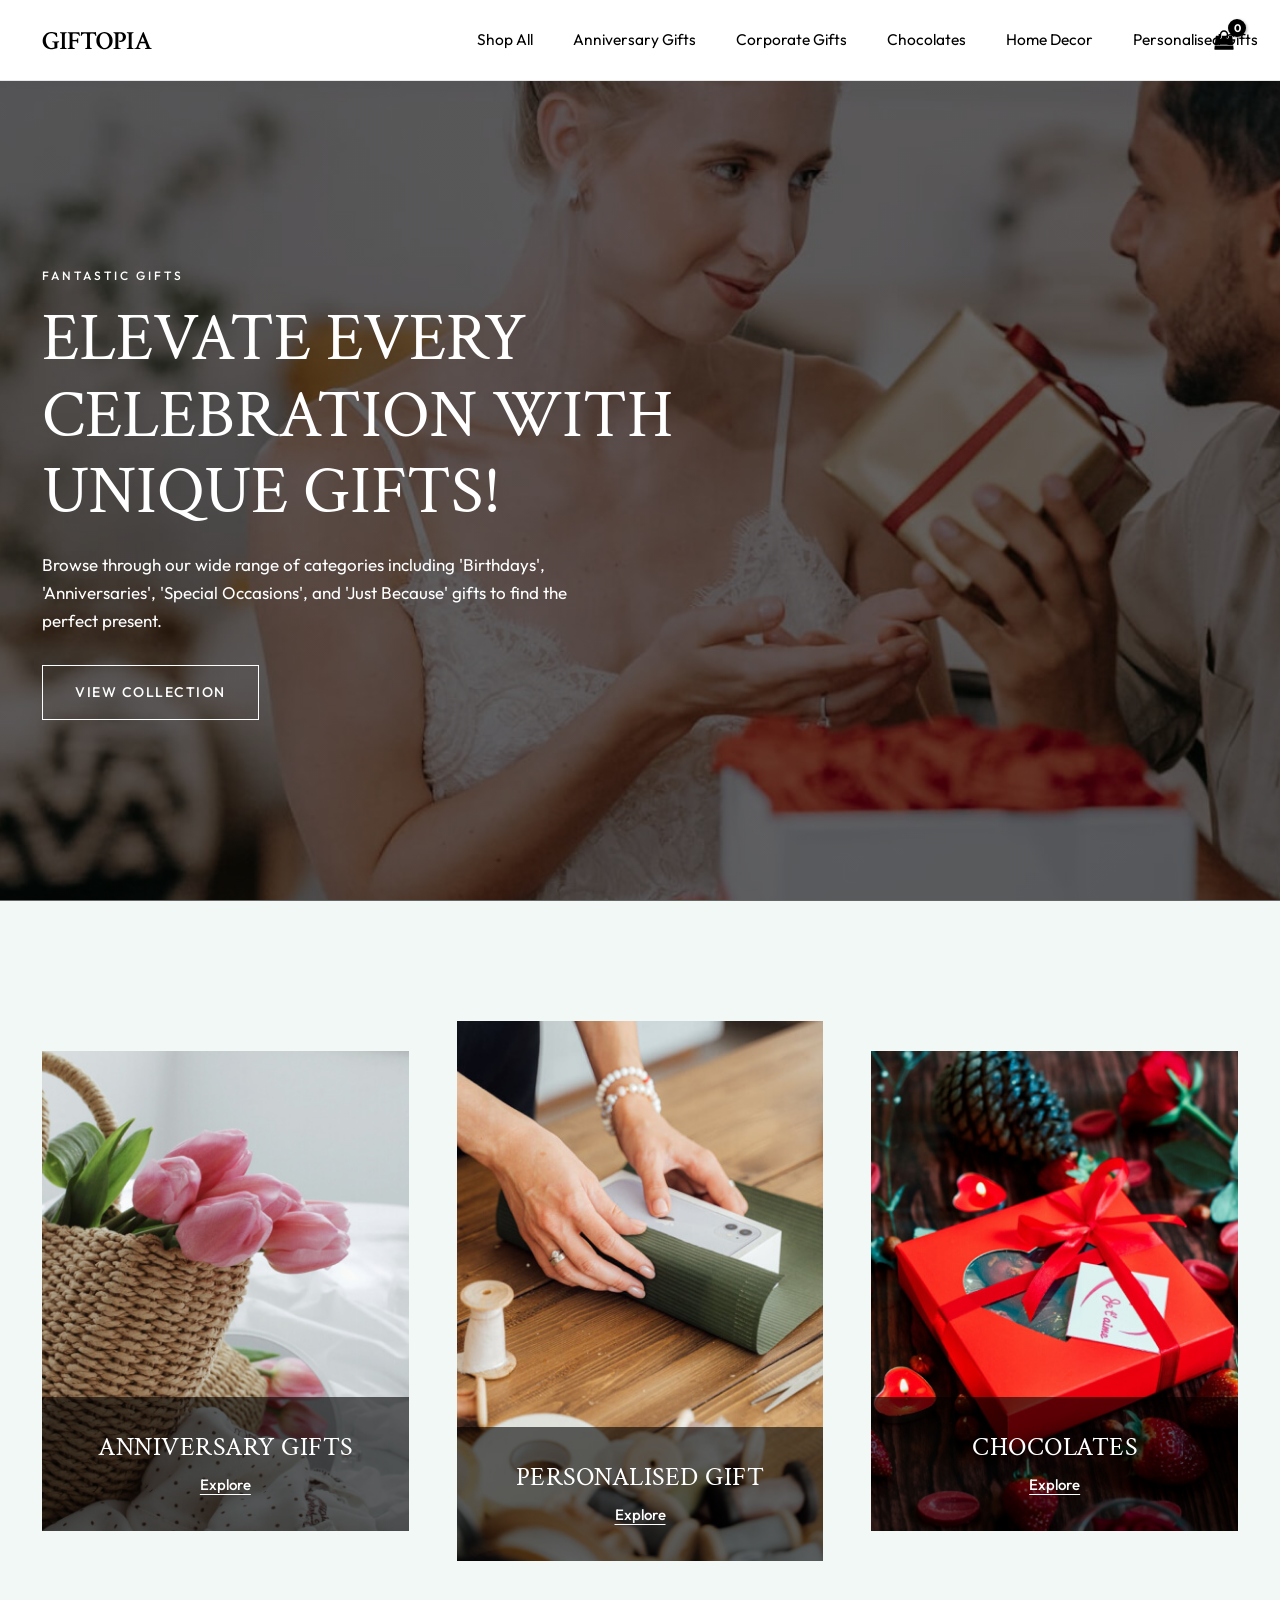
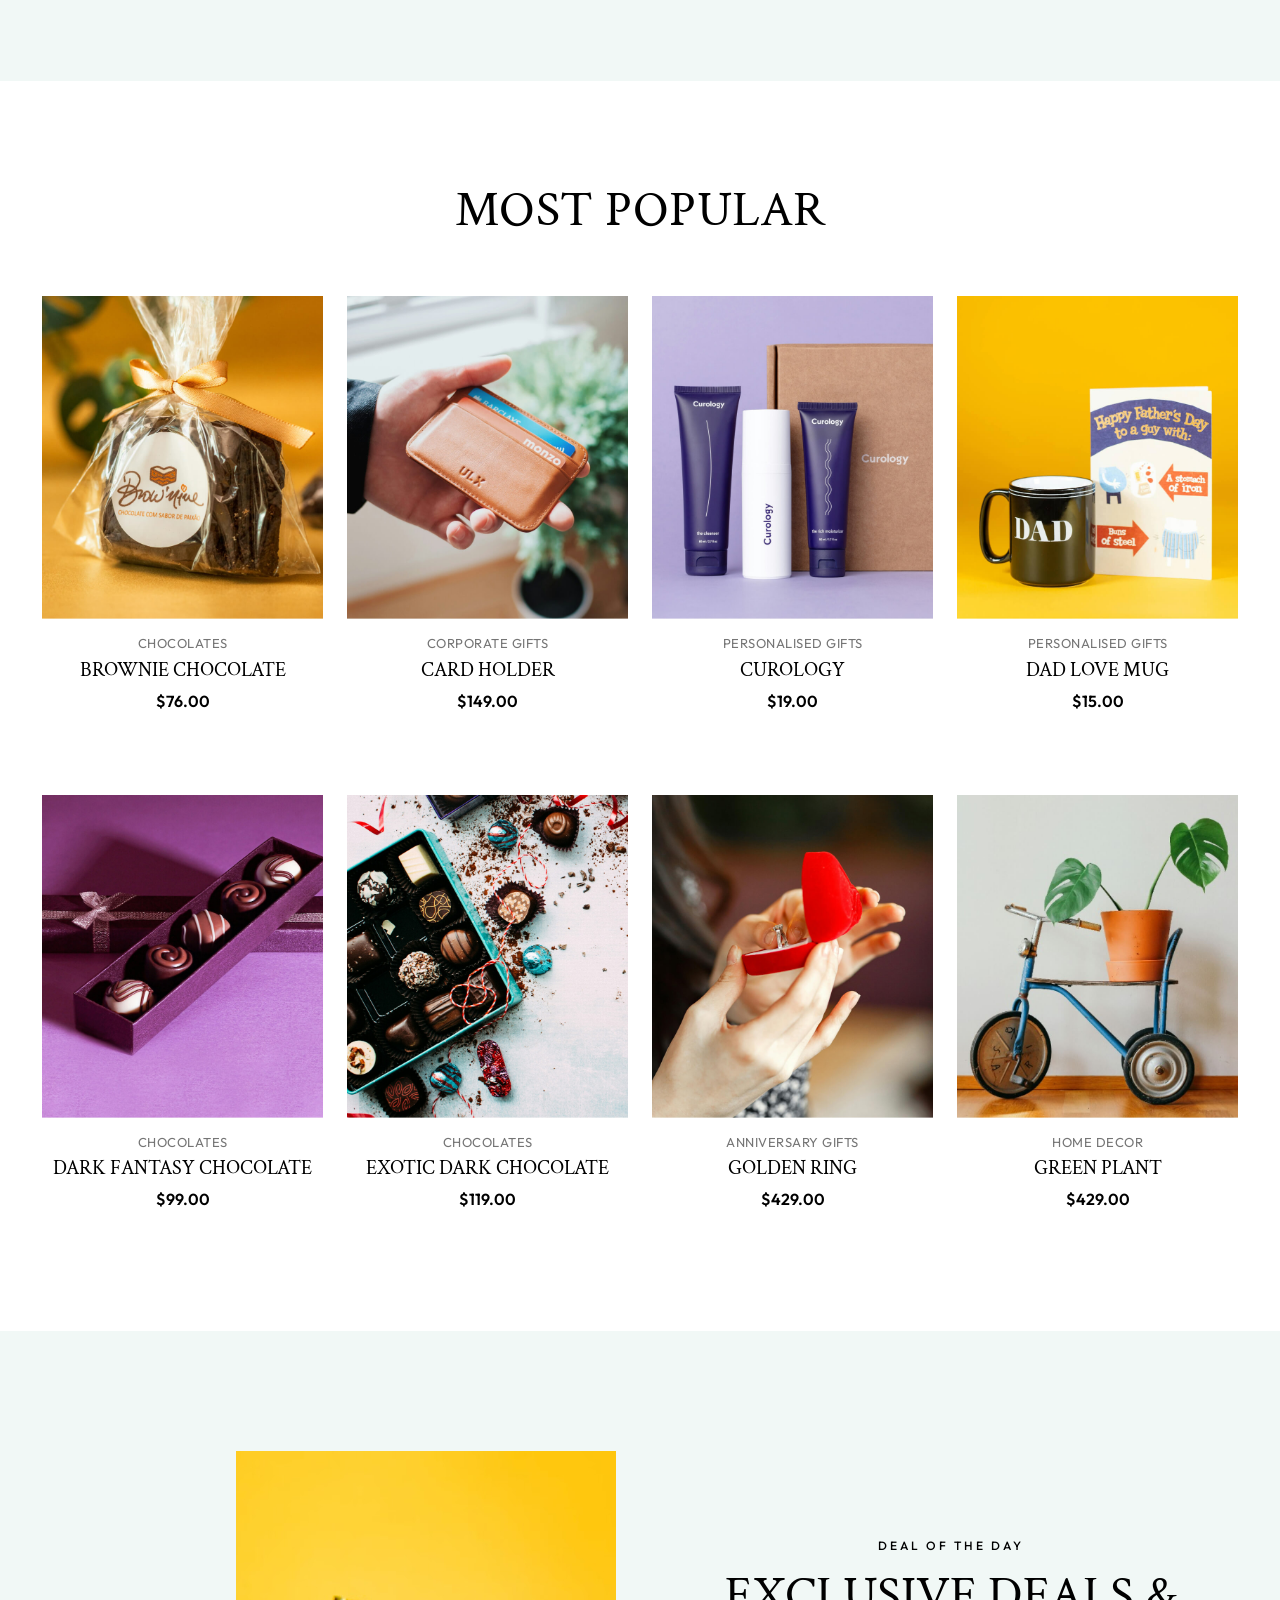
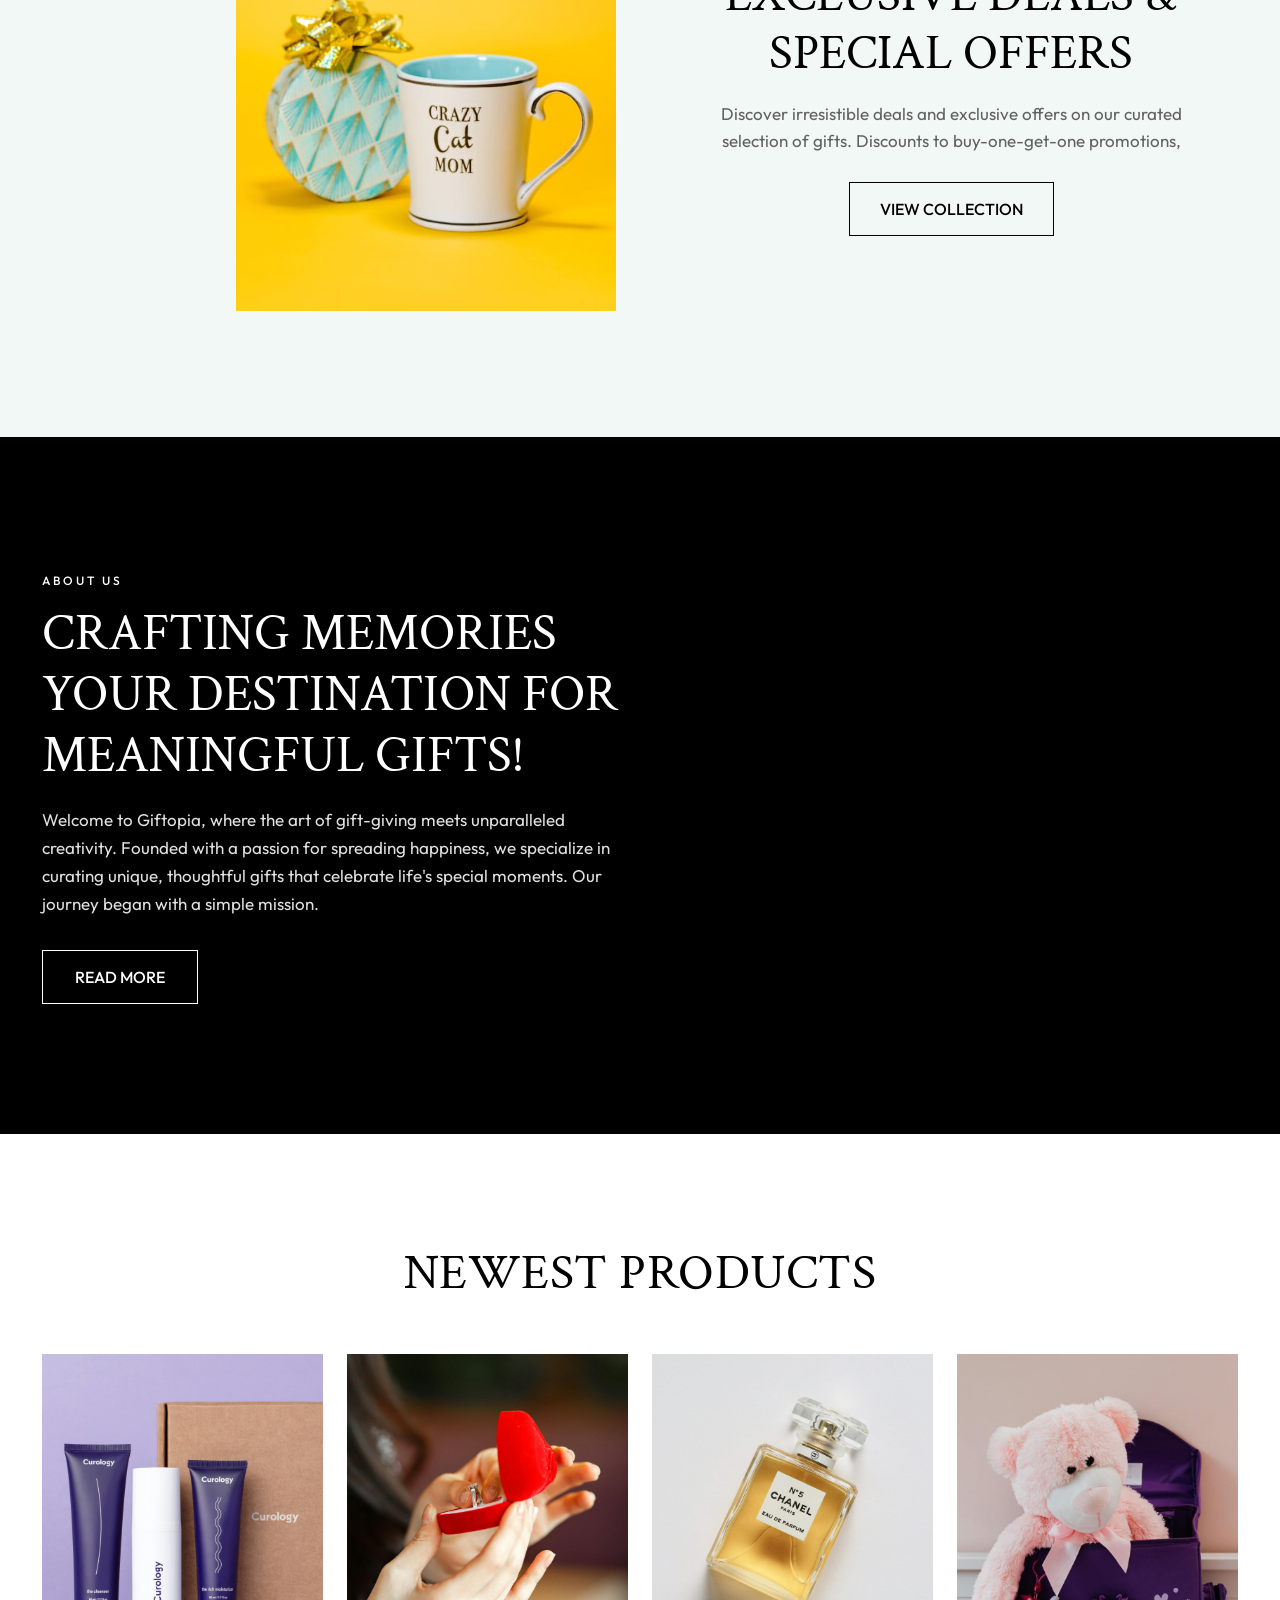
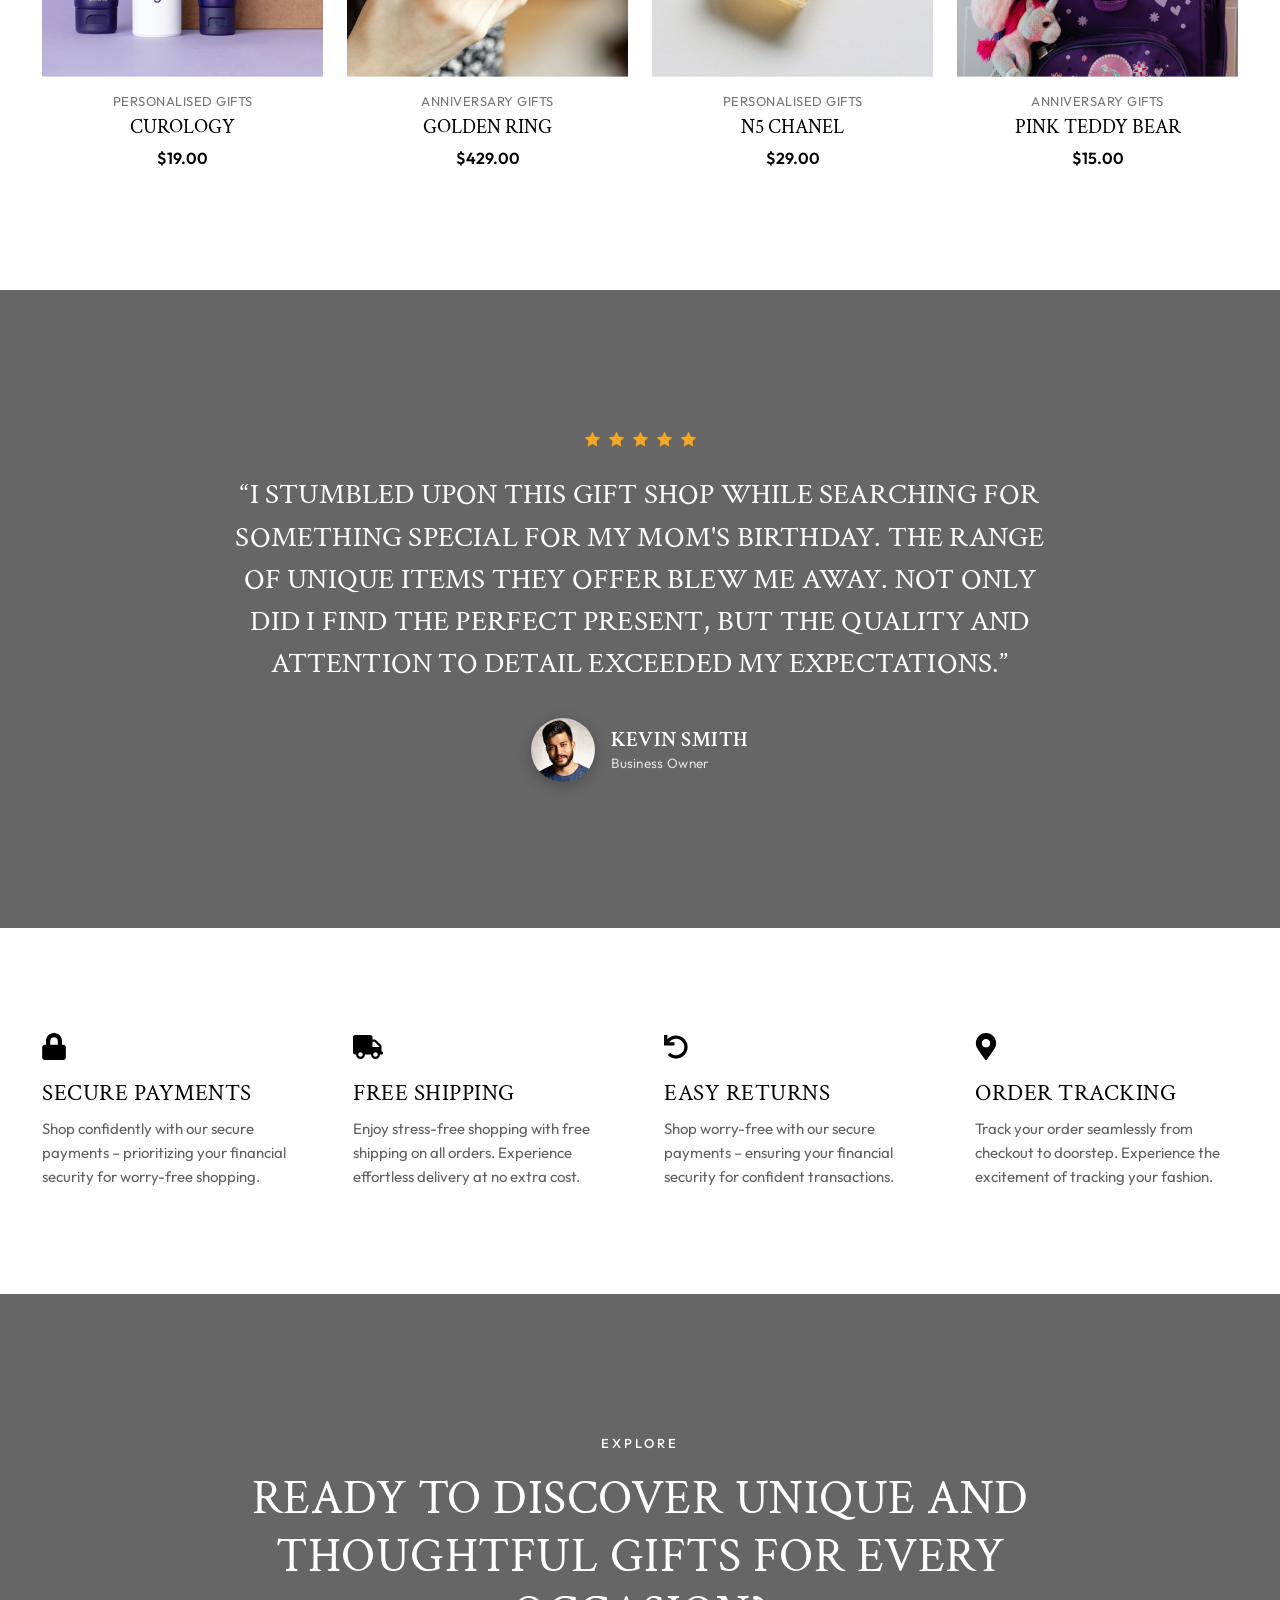
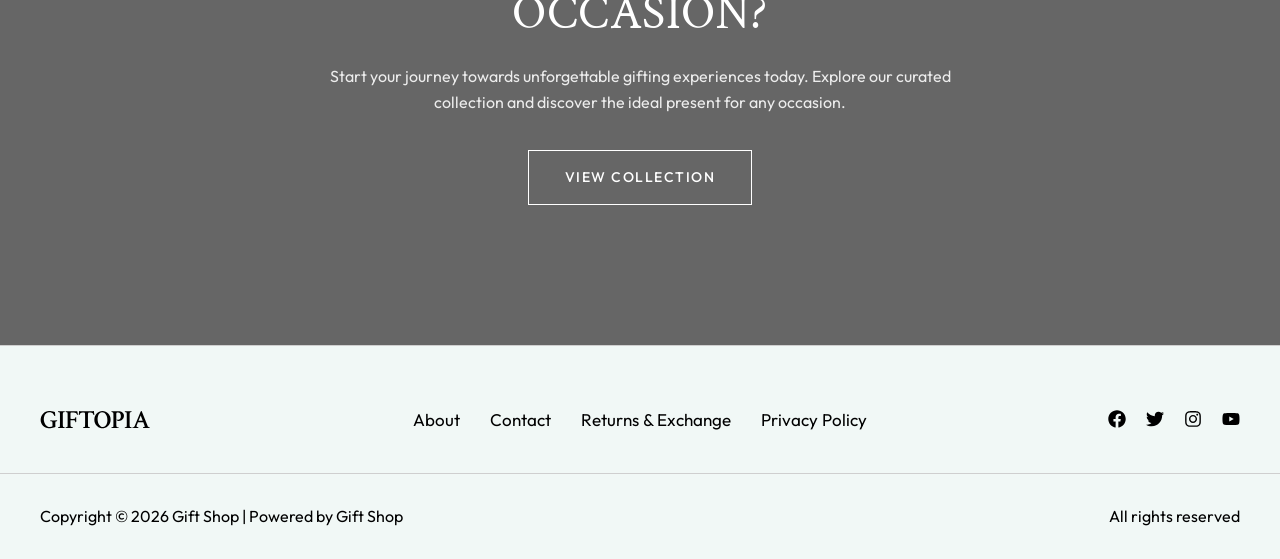
<file: index.html>
<!DOCTYPE html>
<html lang="en">
<head>
  <meta charset="UTF-8">
  <meta name="viewport" content="width=device-width, initial-scale=1.0">
  <title>Gift Shop – Giftopia</title>
  
  <!-- 1. Bootstrap 5.3 Framework -->
  <link href="https://cdn.jsdelivr.net/npm/bootstrap@5.3.3/dist/css/bootstrap.min.css" rel="stylesheet">
  
  <!-- 2. Custom CSS -->
  <link rel="stylesheet" href="style.css?v=2.2">
</head>
<body>

  <!-- ==========================================================================
       SECTION 1: NAVBAR (HEADER)
       ========================================================================== -->
  <header class="site-header">
    <div class="header-container">
      <nav class="navbar navbar-expand-lg p-0">
        
        <!-- 🔹 BRAND LOGO (Left Side) -->
        <a class="navbar-brand d-flex align-items-center py-0 me-0" href="index.html">
          <img src="Image/logo-01.svg" alt="Giftopia Logo" width="110" height="19" class="d-block">
        </a>

        <!-- 🔹 RIGHT ICONS: Shopping Cart + Mobile Toggle Button -->
        <div class="d-flex align-items-center order-lg-3 ms-auto ms-lg-0">
          
          <!-- Shopping Cart Bag Button (Badge: 0) -->
          <button type="button" class="cart-btn" data-bs-toggle="offcanvas" data-bs-target="#cartOffcanvas" aria-controls="cartOffcanvas" aria-label="Shopping Cart">
            <svg width="20" height="22" viewBox="826 826 140 140" fill="currentColor">
              <path d="M960.758,934.509l2.632,23.541c0.15,1.403-0.25,2.657-1.203,3.761c-0.953,1.053-2.156,1.579-3.61,1.579H833.424 c-1.454,0-2.657-0.526-3.61-1.579c-0.952-1.104-1.354-2.357-1.203-3.761l2.632-23.541H960.758z M953.763,871.405l6.468,58.29H831.77 l6.468-58.29c0.15-1.203,0.677-2.218,1.58-3.045c0.903-0.827,1.981-1.241,3.234-1.241h19.254v9.627c0,2.658,0.94,4.927,2.82,6.807 s4.149,2.82,6.807,2.82c2.658,0,4.926-0.94,6.807-2.82s2.821-4.149,2.821-6.807v-9.627h28.882v9.627 c0,2.658,0.939,4.927,2.819,6.807c1.881,1.88,4.149,2.82,6.807,2.82s4.927-0.94,6.808-2.82c1.879-1.88,2.82-4.149,2.82-6.807v-9.627 h19.253c1.255,0,2.332,0.414,3.235,1.241C953.086,869.187,953.612,870.202,953.763,871.405z M924.881,857.492v19.254 c0,1.304-0.476,2.432-1.429,3.385s-2.08,1.429-3.385,1.429c-1.303,0-2.432-0.477-3.384-1.429c-0.953-0.953-1.43-2.081-1.43-3.385 v-19.254c0-5.315-1.881-9.853-5.641-13.613c-3.76-3.761-8.298-5.641-13.613-5.641s-9.853,1.88-13.613,5.641 c-3.761,3.76-5.641,8.298-5.641,13.613v19.254c0,1.304-0.476,2.432-1.429,3.385c-0.953,0.953-2.081,1.429-3.385,1.429 c-1.303,0-2.432-0.477-3.384-1.429c-0.953-0.953-1.429-2.081-1.429-3.385v-19.254c0-7.973,2.821-14.779,8.461-20.42 c5.641-5.641,12.448-8.461,20.42-8.461c7.973,0,14.779,2.82,20.42,8.461C922.062,842.712,924.881,849.519,924.881,857.492z"/>
            </svg>
            <span class="cart-badge" id="cartCountBadge">0</span>
          </button>

          <!-- Mobile Hamburger Toggle Button -->
          <button class="navbar-toggler border-0 p-1 ms-2 d-lg-none shadow-none" type="button" data-bs-toggle="collapse" data-bs-target="#giftopiaNav" aria-controls="giftopiaNav" aria-expanded="false" aria-label="Toggle navigation">
            <span class="navbar-toggler-icon"></span>
          </button>

        </div>

        <!-- 🔹 NAVIGATION MENU LINKS (Right Aligned on Desktop) -->
        <div class="collapse navbar-collapse order-lg-2 ms-lg-auto" id="giftopiaNav">
          <ul class="navbar-nav fw-bold align-items-lg-center mrgn">
            <li class="nav-item">
              <a class="nav-link text-dark" href="shop.html">Shop All</a>
            </li>
            <li class="nav-item">
              <a class="nav-link text-dark" href="Anniversary.html">Anniversary Gifts</a>
            </li>
            <li class="nav-item">
              <a class="nav-link text-dark" href="corporate.html">Corporate Gifts</a>
            </li>
            <li class="nav-item">
              <a class="nav-link text-dark" href="chocolates.html">Chocolates</a>
            </li>
            <li class="nav-item">
              <a class="nav-link text-dark" href="decor.html">Home Decor</a>
            </li>
            <li class="nav-item">
              <a class="nav-link text-dark" href="personalised.html">Personalised Gifts</a>
            </li>
          </ul>
        </div>

      </nav>
    </div>
  </header>

  <!-- ==========================================================================
       SECTION 2: HERO SECTION
       ========================================================================== -->
  <main>
    <section class="hero-section d-flex align-items-center position-relative">
      <div class="hero-container position-relative z-1">
        <div class="hero-content text-white">
          
          <!-- Sub-heading -->
          <span class="hero-subtitle">
            Fantastic Gifts
          </span>
          
          <!-- Main Heading -->
          <h1 class="hero-title">
            Elevate Every Celebration with Unique Gifts!
          </h1>
          
          <!-- Description Paragraph -->
          <p class="hero-description">
            Browse through our wide range of categories including 'Birthdays', 'Anniversaries', 'Special Occasions', and 'Just Because' gifts to find the perfect present.
          </p>
          
          <!-- View Collection Button -->
          <a href="shop.html" class="btn-hero">View Collection</a>

        </div>
      </div>
    </section>

    <!-- ==========================================================================
         SECTION 3: FEATURED CATEGORIES (Anniversary, Personalised, Chocolates)
         ========================================================================== -->
    <section class="categories-section">
      <div class="site-container ">
        <div class="row g-5 align-items-center justify-content-center ">
          
          <!-- 🔹 CARD 1: Anniversary Gifts -->
          <div class="col-md-6 col-lg-4">
            <div class="category-card" style="background-image: url('Image/services-01.jpg');">
              <div class="category-overlay">
                <h3 class="category-title">Anniversary Gifts</h3>
                <a href="Anniversary.html" class="category-link">Explore</a>
              </div>
            </div>
          </div>

          <!-- 🔹 CARD 2: Personalised Gift (Center - Staggered Taller) -->
          <div class="col-md-6 col-lg-4">
            <div class="category-card card-center" style="background-image: url('Image/services-02.jpg');">
              <div class="category-overlay">
                <h3 class="category-title">Personalised Gift</h3>
                <a href="personalised.html" class="category-link">Explore</a>
              </div>
            </div>
          </div>

          <!-- 🔹 CARD 3: Chocolates -->
          <div class="col-md-6 col-lg-4">
            <div class="category-card" style="background-image: url('Image/services-03.jpg');">
              <div class="category-overlay">
                <h3 class="category-title">Chocolates</h3>
                <a href="chocolates.html" class="category-link">Explore</a>
              </div>
            </div>
          </div>

        </div>
      </div>
    </section>

    <!-- ==========================================================================
         SECTION 4: MOST POPULAR PRODUCTS (8 Product Grid - 4 Columns Desktop, 2 Mobile)
         ========================================================================== -->
    <section class="popular-section">
      <div class="site-container">
        
        <!-- Section Heading: MOST POPULAR -->
        <h2 class="popular-heading">Most Popular</h2>

        <!-- Products Grid: 4 columns on desktop (col-lg-3), 2 columns on mobile (col-6) -->
        <div class="row g-4 row-gap-5">

          <!-- 🔹 PRODUCT 1: Brownie Chocolate -->
          <div class="col-6 col-lg-3">
            <div class="product-card">
              <div class="product-image-wrap">
                <a href="#">
                  <img src="Image/product-14-a.jpg" alt="Brownie Chocolate" class="product-img" loading="lazy">
                </a>
                <button type="button" class="product-quick-btn add-to-cart-trigger" data-id="1" data-name="Brownie Chocolate" data-price="76.00" data-img="Image/product-14-a.jpg" title="Add to cart" aria-label="Add Brownie Chocolate to cart">
                  <svg width="15" height="15" fill="none" stroke="currentColor" stroke-width="1.8" viewBox="0 0 24 24">
                    <path stroke-linecap="round" stroke-linejoin="round" d="M16 11V7a4 4 0 00-8 0v4M5 9h14l1 12H4L5 9z"></path>
                  </svg>
                </button>
              </div>
              <span class="product-category">Chocolates</span>
              <a href="#" class="product-title">Brownie Chocolate</a>
              <div class="product-price">$76.00</div>
            </div>
          </div>

          <!-- 🔹 PRODUCT 2: Card Holder -->
          <div class="col-6 col-lg-3">
            <div class="product-card">
              <div class="product-image-wrap">
                <a href="#">
                  <img src="Image/product-19-a.jpg" alt="Card Holder" class="product-img" loading="lazy">
                </a>
                <button type="button" class="product-quick-btn add-to-cart-trigger" data-id="2" data-name="Card Holder" data-price="149.00" data-img="Image/product-19-a.jpg" title="Add to cart" aria-label="Add Card Holder to cart">
                  <svg width="15" height="15" fill="none" stroke="currentColor" stroke-width="1.8" viewBox="0 0 24 24">
                    <path stroke-linecap="round" stroke-linejoin="round" d="M16 11V7a4 4 0 00-8 0v4M5 9h14l1 12H4L5 9z"></path>
                  </svg>
                </button>
              </div>
              <span class="product-category">Corporate Gifts</span>
              <a href="#" class="product-title">Card Holder</a>
              <div class="product-price">$149.00</div>
            </div>
          </div>

          <!-- 🔹 PRODUCT 3: Curology -->
          <div class="col-6 col-lg-3">
            <div class="product-card">
              <div class="product-image-wrap">
                <a href="#">
                  <img src="Image/product-04-a.jpg" alt="Curology" class="product-img" loading="lazy">
                </a>
                <button type="button" class="product-quick-btn add-to-cart-trigger" data-id="3" data-name="Curology" data-price="19.00" data-img="Image/product-04-a.jpg" title="Add to cart" aria-label="Add Curology to cart">
                  <svg width="15" height="15" fill="none" stroke="currentColor" stroke-width="1.8" viewBox="0 0 24 24">
                    <path stroke-linecap="round" stroke-linejoin="round" d="M16 11V7a4 4 0 00-8 0v4M5 9h14l1 12H4L5 9z"></path>
                  </svg>
                </button>
              </div>
              <span class="product-category">Personalised Gifts</span>
              <a href="#" class="product-title">Curology</a>
              <div class="product-price">$19.00</div>
            </div>
          </div>

          <!-- 🔹 PRODUCT 4: Dad Love Mug -->
          <div class="col-6 col-lg-3">
            <div class="product-card">
              <div class="product-image-wrap">
                <a href="#">
                  <img src="Image/product-07-a.jpg" alt="Dad Love Mug" class="product-img" loading="lazy">
                </a>
                <button type="button" class="product-quick-btn add-to-cart-trigger" data-id="4" data-name="Dad Love Mug" data-price="15.00" data-img="Image/product-07-a.jpg" title="Add to cart" aria-label="Add Dad Love Mug to cart">
                  <svg width="15" height="15" fill="none" stroke="currentColor" stroke-width="1.8" viewBox="0 0 24 24">
                    <path stroke-linecap="round" stroke-linejoin="round" d="M16 11V7a4 4 0 00-8 0v4M5 9h14l1 12H4L5 9z"></path>
                  </svg>
                </button>
              </div>
              <span class="product-category">Personalised Gifts</span>
              <a href="#" class="product-title">Dad Love Mug</a>
              <div class="product-price">$15.00</div>
            </div>
          </div>

          <!-- 🔹 PRODUCT 5: Dark Fantasy Chocolate -->
          <div class="col-6 col-lg-3">
            <div class="product-card">
              <div class="product-image-wrap">
                <a href="#">
                  <img src="Image/product-15-b.jpg" alt="Dark Fantasy Chocolate" class="product-img" loading="lazy">
                </a>
                <button type="button" class="product-quick-btn add-to-cart-trigger" data-id="5" data-name="Dark Fantasy Chocolate" data-price="99.00" data-img="Image/product-15-b.jpg" title="Add to cart" aria-label="Add Dark Fantasy Chocolate to cart">
                  <svg width="15" height="15" fill="none" stroke="currentColor" stroke-width="1.8" viewBox="0 0 24 24">
                    <path stroke-linecap="round" stroke-linejoin="round" d="M16 11V7a4 4 0 00-8 0v4M5 9h14l1 12H4L5 9z"></path>
                  </svg>
                </button>
              </div>
              <span class="product-category">Chocolates</span>
              <a href="#" class="product-title">Dark Fantasy Chocolate</a>
              <div class="product-price">$99.00</div>
            </div>
          </div>

          <!-- 🔹 PRODUCT 6: Exotic Dark Chocolate -->
          <div class="col-6 col-lg-3">
            <div class="product-card">
              <div class="product-image-wrap">
                <a href="#">
                  <img src="Image/product-14-a-1.jpg" alt="Exotic Dark Chocolate" class="product-img" loading="lazy">
                </a>
                <button type="button" class="product-quick-btn add-to-cart-trigger" data-id="6" data-name="Exotic Dark Chocolate" data-price="119.00" data-img="Image/product-14-a-1.jpg" title="Add to cart" aria-label="Add Exotic Dark Chocolate to cart">
                  <svg width="15" height="15" fill="none" stroke="currentColor" stroke-width="1.8" viewBox="0 0 24 24">
                    <path stroke-linecap="round" stroke-linejoin="round" d="M16 11V7a4 4 0 00-8 0v4M5 9h14l1 12H4L5 9z"></path>
                  </svg>
                </button>
              </div>
              <span class="product-category">Chocolates</span>
              <a href="#" class="product-title">Exotic Dark Chocolate</a>
              <div class="product-price">$119.00</div>
            </div>
          </div>

          <!-- 🔹 PRODUCT 7: Golden Ring -->
          <div class="col-6 col-lg-3">
            <div class="product-card">
              <div class="product-image-wrap">
                <a href="#">
                  <img src="Image/product-01-a.jpg" alt="Golden Ring" class="product-img" loading="lazy">
                </a>
                <button type="button" class="product-quick-btn add-to-cart-trigger" data-id="7" data-name="Golden Ring" data-price="429.00" data-img="Image/product-01-a.jpg" title="Add to cart" aria-label="Add Golden Ring to cart">
                  <svg width="15" height="15" fill="none" stroke="currentColor" stroke-width="1.8" viewBox="0 0 24 24">
                    <path stroke-linecap="round" stroke-linejoin="round" d="M16 11V7a4 4 0 00-8 0v4M5 9h14l1 12H4L5 9z"></path>
                  </svg>
                </button>
              </div>
              <span class="product-category">Anniversary Gifts</span>
              <a href="#" class="product-title">Golden Ring</a>
              <div class="product-price">$429.00</div>
            </div>
          </div>

          <!-- 🔹 PRODUCT 8: Green Plant -->
          <div class="col-6 col-lg-3">
            <div class="product-card">
              <div class="product-image-wrap">
                <a href="#">
                  <img src="Image/product-05-a.jpg" alt="Green Plant" class="product-img" loading="lazy">
                </a>
                <button type="button" class="product-quick-btn add-to-cart-trigger" data-id="8" data-name="Green Plant" data-price="429.00" data-img="Image/product-05-a.jpg" title="Add to cart" aria-label="Add Green Plant to cart">
                  <svg width="15" height="15" fill="none" stroke="currentColor" stroke-width="1.8" viewBox="0 0 24 24">
                    <path stroke-linecap="round" stroke-linejoin="round" d="M16 11V7a4 4 0 00-8 0v4M5 9h14l1 12H4L5 9z"></path>
                  </svg>
                </button>
              </div>
              <span class="product-category">Home Decor</span>
              <a href="#" class="product-title">Green Plant</a>
              <div class="product-price">$429.00</div>
            </div>
          </div>

        </div>
      </div>
    </section>

    <!-- ==========================================================================
         SECTION 5: DEAL OF THE DAY / SPECIAL OFFERS BANNER
         ========================================================================== -->
    <section class="offer-section">
      <div class="site-container">
        <div class="row align-items-center gy-5">
          
          <!-- 🔹 LEFT COLUMN: Offer Product Image -->
          <div class="col-lg-6 text-center text-lg-end pe-lg-4">
            <div class="offer-image-wrap">
              <img src="Image/offer-01.jpg" alt="Exclusive Deals &amp; Special Offers" class="offer-img" width="380" height="460" loading="lazy">
            </div>
          </div>

          <!-- 🔹 RIGHT COLUMN: Offer Content Box -->
          <div class="col-lg-6 text-center ps-lg-4">
            <div class="offer-content">
              <!-- Subtitle: Deal Of the Day -->
              <h6 class="offer-subtitle">Deal Of the Day</h6>

              <!-- Main Heading: Exclusive Deals & Special Offers -->
              <h2 class="offer-title">Exclusive Deals &amp; Special Offers</h2>

              <!-- Description Paragraph -->
              <p class="offer-description">
                Discover irresistible deals and exclusive offers on our curated selection of gifts. Discounts to buy-one-get-one promotions,
              </p>

              <!-- View Collection Button -->
              <a href="shop.html" class="btn-offer">View Collection</a>
            </div>
          </div>

        </div>
      </div>
    </section>

    <!-- ==========================================================================
         SECTION 6: ABOUT US BANNER (Dark Parallax Section)
         ========================================================================== -->
    <section class="about-section">
      <div class="site-container">
        <div class="row">
          
          <!-- 🔹 LEFT COLUMN: Content (Subtitle, Heading, Description, Read More Button) -->
          <div class="col-lg-6 col-md-10">
            <div class="about-content">
              <!-- Subtitle: ABOUT US -->
              <h6 class="about-subtitle">About US</h6>

              <!-- Main Heading -->
              <h2 class="about-title">Crafting Memories Your Destination for Meaningful Gifts!</h2>

              <!-- Description Paragraph -->
              <p class="about-description">
                Welcome to Giftopia, where the art of gift-giving meets unparalleled creativity. Founded with a passion for spreading happiness, we specialize in curating unique, thoughtful gifts that celebrate life's special moments. Our journey began with a simple mission.
              </p>

              <!-- Read More Action Button -->
              <a href="About.html" class="btn-about">Read More</a>
            </div>
          </div>

        </div>
      </div>
    </section>

    <!-- ==========================================================================
         SECTION 7: NEWEST PRODUCTS (4 Product Grid - Desktop 4 Columns, Mobile 2 Columns)
         ========================================================================== -->
    <section class="newest-section">
      <div class="site-container">
        
        <!-- Section Heading: NEWEST PRODUCTS -->
        <h2 class="newest-heading">Newest Products</h2>

        <!-- Products Grid: 4 columns on desktop (col-lg-3), 2 columns on mobile (col-6) -->
        <div class="row g-4 row-gap-5">

          <!-- 🔹 PRODUCT 1: Curology -->
          <div class="col-6 col-lg-3">
            <div class="product-card">
              <div class="product-image-wrap">
                <a href="#">
                  <img src="Image/product-04-a.jpg" alt="Curology" class="product-img" loading="lazy">
                </a>
                <button type="button" class="product-quick-btn add-to-cart-trigger" data-id="3" data-name="Curology" data-price="19.00" data-img="Image/product-04-a.jpg" title="Add to cart" aria-label="Add Curology to cart">
                  <svg width="15" height="15" fill="none" stroke="currentColor" stroke-width="1.8" viewBox="0 0 24 24">
                    <path stroke-linecap="round" stroke-linejoin="round" d="M16 11V7a4 4 0 00-8 0v4M5 9h14l1 12H4L5 9z"></path>
                  </svg>
                </button>
              </div>
              <span class="product-category">Personalised Gifts</span>
              <a href="#" class="product-title">Curology</a>
              <div class="product-price">$19.00</div>
            </div>
          </div>

          <!-- 🔹 PRODUCT 2: Golden Ring -->
          <div class="col-6 col-lg-3">
            <div class="product-card">
              <div class="product-image-wrap">
                <a href="#">
                  <img src="Image/product-01-a.jpg" alt="Golden Ring" class="product-img" loading="lazy">
                </a>
                <button type="button" class="product-quick-btn add-to-cart-trigger" data-id="7" data-name="Golden Ring" data-price="429.00" data-img="Image/product-01-a.jpg" title="Add to cart" aria-label="Add Golden Ring to cart">
                  <svg width="15" height="15" fill="none" stroke="currentColor" stroke-width="1.8" viewBox="0 0 24 24">
                    <path stroke-linecap="round" stroke-linejoin="round" d="M16 11V7a4 4 0 00-8 0v4M5 9h14l1 12H4L5 9z"></path>
                  </svg>
                </button>
              </div>
              <span class="product-category">Anniversary Gifts</span>
              <a href="#" class="product-title">Golden Ring</a>
              <div class="product-price">$429.00</div>
            </div>
          </div>

          <!-- 🔹 PRODUCT 3: N5 Chanel -->
          <div class="col-6 col-lg-3">
            <div class="product-card">
              <div class="product-image-wrap">
                <a href="#">
                  <img src="Image/product-03-a.jpg" alt="N5 Chanel" class="product-img" loading="lazy">
                </a>
                <button type="button" class="product-quick-btn add-to-cart-trigger" data-id="14" data-name="N5 Chanel" data-price="29.00" data-img="Image/product-03-a.jpg" title="Add to cart" aria-label="Add N5 Chanel to cart">
                  <svg width="15" height="15" fill="none" stroke="currentColor" stroke-width="1.8" viewBox="0 0 24 24">
                    <path stroke-linecap="round" stroke-linejoin="round" d="M16 11V7a4 4 0 00-8 0v4M5 9h14l1 12H4L5 9z"></path>
                  </svg>
                </button>
              </div>
              <span class="product-category">Personalised Gifts</span>
              <a href="#" class="product-title">N5 Chanel</a>
              <div class="product-price">$29.00</div>
            </div>
          </div>

          <!-- 🔹 PRODUCT 4: Pink Teddy Bear -->
          <div class="col-6 col-lg-3">
            <div class="product-card">
              <div class="product-image-wrap">
                <a href="#">
                  <img src="Image/product-02-a.jpg" alt="Pink Teddy Bear" class="product-img" loading="lazy">
                </a>
                <button type="button" class="product-quick-btn add-to-cart-trigger" data-id="17" data-name="Pink Teddy Bear" data-price="15.00" data-img="Image/product-02-a.jpg" title="Add to cart" aria-label="Add Pink Teddy Bear to cart">
                  <svg width="15" height="15" fill="none" stroke="currentColor" stroke-width="1.8" viewBox="0 0 24 24">
                    <path stroke-linecap="round" stroke-linejoin="round" d="M16 11V7a4 4 0 00-8 0v4M5 9h14l1 12H4L5 9z"></path>
                  </svg>
                </button>
              </div>
              <span class="product-category">Anniversary Gifts</span>
              <a href="#" class="product-title">Pink Teddy Bear</a>
              <div class="product-price">$15.00</div>
            </div>
          </div>

        </div>
      </div>
    </section>

    <!-- ==========================================================================
         SECTION 8: TESTIMONIAL BANNER (Customer Review with Fixed Parallax BG)
         - Fixed background image: Image/testimonial-bg.jpg (background-attachment: fixed)
         - 60% Black tint overlay
         - 5-Star Gold rating
         - Testimonial review quote ('Crimson Text' serif font)
         - Customer Avatar (Image/testimonail-01.jpg), Name & Role
         ========================================================================== -->
    <section class="testimonial-section" id="testimonials">
      <div class="site-container">
        <div class="testimonial-box">

          <!-- ⭐ 5-STAR RATING -->
          <div class="testimonial-stars" aria-label="Rated 5 out of 5 stars">
            <svg viewBox="0 0 24 24">
              <path d="M12 2l3.09 6.26L22 9.27l-5 4.87 1.18 6.88L12 17.77l-6.18 3.25L7 14.14 2 9.27l6.91-1.01L12 2z"/>
            </svg>
            <svg viewBox="0 0 24 24">
              <path d="M12 2l3.09 6.26L22 9.27l-5 4.87 1.18 6.88L12 17.77l-6.18 3.25L7 14.14 2 9.27l6.91-1.01L12 2z"/>
            </svg>
            <svg viewBox="0 0 24 24">
              <path d="M12 2l3.09 6.26L22 9.27l-5 4.87 1.18 6.88L12 17.77l-6.18 3.25L7 14.14 2 9.27l6.91-1.01L12 2z"/>
            </svg>
            <svg viewBox="0 0 24 24">
              <path d="M12 2l3.09 6.26L22 9.27l-5 4.87 1.18 6.88L12 17.77l-6.18 3.25L7 14.14 2 9.27l6.91-1.01L12 2z"/>
            </svg>
            <svg viewBox="0 0 24 24">
              <path d="M12 2l3.09 6.26L22 9.27l-5 4.87 1.18 6.88L12 17.77l-6.18 3.25L7 14.14 2 9.27l6.91-1.01L12 2z"/>
            </svg>
          </div>

          <!-- 💬 TESTIMONIAL QUOTE -->
          <blockquote class="testimonial-quote">
            “I stumbled upon this gift shop while searching for something special for my mom's birthday. The range of unique items they offer blew me away. Not only did I find the perfect present, but the quality and attention to detail exceeded my expectations.”
          </blockquote>

          <!-- 👤 CUSTOMER / AUTHOR PROFILE (Avatar, Name, Role) -->
          <div class="testimonial-author">
            <img src="Image/testimonail-01.jpg" alt="Kevin Smith" class="author-avatar" width="64" height="64" loading="lazy">
            <div class="author-details">
              <h5 class="author-name">Kevin Smith</h5>
              <p class="author-role">Business Owner</p>
            </div>
          </div>

        </div>
      </div>
    </section>

    <!-- ==========================================================================
         SECTION 9: VALUE PROPOSITIONS / FEATURES BAR (Trust Badges)
         - 4 Column Features: Secure Payments, Free Shipping, Easy Returns, Order Tracking
         - Pure White background (#ffffff)
         - 'Crimson Text' headings, 'Outfit' body text
         ========================================================================== -->
    <section class="features-section" id="features">
      <div class="site-container">
        <div class="row g-4 g-lg-5 justify-content-between">

          <!-- 🔹 FEATURE 1: Secure Payments -->
          <div class="col-12 col-md-6 col-lg-3">
            <div class="feature-box">
              <div class="feature-icon-wrap" aria-hidden="true">
                <svg width="24" height="27" viewBox="0 0 448 512" fill="currentColor">
                  <path d="M400 224h-24v-72C376 68.2 307.8 0 224 0S72 68.2 72 152v72H48c-26.5 0-48 21.5-48 48v192c0 26.5 21.5 48 48 48h352c26.5 0 48-21.5 48-48V272c0-26.5-21.5-48-48-48zm-104 0H152v-72c0-39.7 32.3-72 72-72s72 32.3 72 72v72z"/>
                </svg>
              </div>
              <h4 class="feature-title">Secure Payments</h4>
              <p class="feature-description">
                Shop confidently with our secure payments – prioritizing your financial security for worry-free shopping.
              </p>
            </div>
          </div>

          <!-- 🔹 FEATURE 2: Free Shipping -->
          <div class="col-12 col-md-6 col-lg-3">
            <div class="feature-box">
              <div class="feature-icon-wrap" aria-hidden="true">
                <svg width="30" height="24" viewBox="0 0 640 512" fill="currentColor">
                  <path d="M624 352h-16V243.9c0-12.7-5.1-24.9-14.1-33.9L494 110.1c-9-9-21.2-14.1-33.9-14.1H416V48c0-26.5-21.5-48-48-48H48C21.5 0 0 21.5 0 48v320c0 26.5 21.5 48 48 48h16c0 53 43 96 96 96s96-43 96-96h128c0 53 43 96 96 96s96-43 96-96h48c8.8 0 16-7.2 16-16v-32c0-8.8-7.2-16-16-16zM160 464c-26.5 0-48-21.5-48-48s21.5-48 48-48 48 21.5 48 48-21.5 48-48 48zm320 0c-26.5 0-48-21.5-48-48s21.5-48 48-48 48 21.5 48 48-21.5 48-48 48zm80-208H416V144h44.1l99.9 99.9V256z"/>
                </svg>
              </div>
              <h4 class="feature-title">Free Shipping</h4>
              <p class="feature-description">
                Enjoy stress-free shopping with free shipping on all orders. Experience effortless delivery at no extra cost.
              </p>
            </div>
          </div>

          <!-- 🔹 FEATURE 3: Easy Returns -->
          <div class="col-12 col-md-6 col-lg-3">
            <div class="feature-box">
              <div class="feature-icon-wrap" aria-hidden="true">
                <svg width="24" height="24" viewBox="0 0 512 512" fill="currentColor">
                  <path d="M212.333 224.333H12c-6.627 0-12-5.373-12-12V12C0 5.373 5.373 0 12 0h48c6.627 0 12 5.373 12 12v78.112C117.773 39.279 184.26 7.47 258.175 8.007c136.906.994 246.448 111.623 246.157 248.532C504.041 393.258 393.12 504 256.333 504c-64.089 0-122.496-24.313-166.51-64.215-5.099-4.622-5.334-12.554-.467-17.42l33.967-33.967c4.474-4.474 11.662-4.717 16.401-.525C170.76 415.336 211.58 432 256.333 432c97.268 0 176-78.716 176-176 0-97.267-78.716-176-176-176-58.496 0-110.28 28.476-142.274 72.333h98.274c6.627 0 12 5.373 12 12v48c0 6.627-5.373 12-12 12z"/>
                </svg>
              </div>
              <h4 class="feature-title">Easy Returns</h4>
              <p class="feature-description">
                Shop worry-free with our secure payments – ensuring your financial security for confident transactions.
              </p>
            </div>
          </div>

          <!-- 🔹 FEATURE 4: Order Tracking -->
          <div class="col-12 col-md-6 col-lg-3">
            <div class="feature-box">
              <div class="feature-icon-wrap" aria-hidden="true">
                <svg width="22" height="27" viewBox="0 0 384 512" fill="currentColor">
                  <path d="M172.268 501.67C26.97 291.031 0 269.413 0 192 0 85.961 85.961 0 192 0s192 85.961 192 192c0 77.413-26.97 99.031-172.268 309.67-9.535 13.774-29.93 13.773-39.464 0zM192 272c44.183 0 80-35.817 80-80s-35.817-80-80-80-80 35.817-80 80 35.817 80 80 80z"/>
                </svg>
              </div>
              <h4 class="feature-title">Order Tracking</h4>
              <p class="feature-description">
                Track your order seamlessly from checkout to doorstep. Experience the excitement of tracking your fashion.
              </p>
            </div>
          </div>

        </div>
      </div>
    </section>

    <!-- ==========================================================================
         SECTION 10: CALL TO ACTION (CTA) BANNER (Ready to Discover Gifts...)
         - Fixed background image: Image/cta-bg.jpg (background-attachment: fixed)
         - 60% Black tint overlay
         - Subtitle: 'Explore'
         - Heading: 'Ready to Discover Unique and Thoughtful Gifts for Every Occasion?'
         - Description & 'View Collection' outline button
         ========================================================================== -->
    <section class="cta-section" id="cta">
      <div class="site-container">
        <div class="cta-box">
          <span class="cta-subtitle">Explore</span>
          <h2 class="cta-title">Ready to Discover Unique and Thoughtful Gifts for Every Occasion?</h2>
          <p class="cta-description">
            Start your journey towards unforgettable gifting experiences today. Explore our curated collection and discover the ideal present for any occasion.
          </p>
          <a href="Shop.html" class="btn-cta">View Collection</a>
        </div>
      </div>
    </section>
  </main>

  <!-- ==========================================================================
       SECTION 11: SITE FOOTER (Primary Navigation, Socials & Copyright)
       - Accurately styled according to https://websitedemos.net/giftopia-shop-04/
       - Background: Signature Soft Mint (#f1f8f6)
       - Top border & Divider: #cfcfcf
       - 3 Columns: GIFTOPIA brand (51px, Crimson Text, uppercase),
                   Navigation Menu (17px Outfit, 15px L/R padding),
                   Social Icons (Facebook, Twitter, Instagram, YouTube)
       - Bottom bar: Copyright & All rights reserved (16px Outfit, #000000)
       ========================================================================== -->
  <footer class="site-footer" id="colophon">
    <!-- 🔹 Primary Top Footer -->
    <div class="footer-primary">
      <div class="footer-container">
        <div class="footer-primary-grid">
          
          <!-- Column 1: Brand Title -->
          <div class="footer-brand-col">
            <h2 class="footer-brand"><a href="index.html" class="d-inline-block"><img src="Image/logo-01.svg" alt="Giftopia Logo" width="110" height="19" class="d-block"></a></h2>
          </div>

          <!-- Column 2: Navigation Links -->
          <div class="footer-nav-col">
            <ul class="footer-nav" id="footer-menu">
              <li class="menu-item"><a href="About.html" class="footer-nav-link">About</a></li>
              <li class="menu-item"><a href="contact.html" class="footer-nav-link">Contact</a></li>
              <li class="menu-item"><a href="returns.html" class="footer-nav-link">Returns &amp; Exchange</a></li>
              <li class="menu-item"><a href="privacy.html" class="footer-nav-link">Privacy Policy</a></li>
            </ul>
          </div>

          <!-- Column 3: Social Icons -->
          <div class="footer-social-col">
            <div class="footer-socials">
              <a href="#" class="footer-social-link" aria-label="Facebook">
                <svg width="18" height="18" viewBox="0 0 512 512" fill="currentColor"><path d="M504 256C504 119 393 8 256 8S8 119 8 256c0 123.78 90.69 226.38 209.25 245V327.69h-63V256h63v-54.64c0-62.15 37-96.48 93.67-96.48 27.14 0 55.52 4.84 55.52 4.84v61h-31.28c-30.8 0-40.41 19.12-40.41 38.73V256h68.78l-11 71.69h-57.78V501C413.31 482.38 504 379.78 504 256z"/></svg>
              </a>
              <a href="#" class="footer-social-link" aria-label="Twitter">
                <svg width="18" height="18" viewBox="0 0 512 512" fill="currentColor"><path d="M459.37 151.716c.325 4.548.325 9.097.325 13.645 0 138.72-105.583 298.558-298.558 298.558-59.452 0-114.68-17.219-161.137-47.106 8.447.974 16.568 1.299 25.34 1.299 49.055 0 94.213-16.568 130.274-44.832-46.132-.975-84.792-31.188-98.112-72.772 6.498.974 12.995 1.624 19.818 1.624 9.421 0 18.843-1.3 27.614-3.573-48.081-9.747-84.143-51.98-84.143-102.985v-1.299c13.969 7.797 30.214 12.67 47.431 13.319-28.264-18.843-46.781-51.005-46.781-87.391 0-19.492 5.197-37.36 14.294-52.954 51.655 63.675 129.3 105.258 216.365 109.807-1.624-7.797-2.599-15.918-2.599-24.04 0-57.828 46.782-104.934 104.934-104.934 30.213 0 57.502 12.67 76.67 33.137 23.715-4.548 46.456-13.32 66.599-25.34-7.798 24.366-24.366 44.833-46.132 57.827 21.117-2.273 41.584-8.122 60.426-16.243-14.292 20.791-32.161 39.308-52.628 54.253z"/></svg>
              </a>
              <a href="#" class="footer-social-link" aria-label="Instagram">
                <svg width="18" height="18" viewBox="0 0 448 512" fill="currentColor"><path d="M224.1 141c-63.6 0-114.9 51.3-114.9 114.9s51.3 114.9 114.9 114.9S339 319.5 339 255.9 287.7 141 224.1 141zm0 189.6c-41.1 0-74.7-33.5-74.7-74.7s33.5-74.7 74.7-74.7 74.7 33.5 74.7 74.7-33.6 74.7-74.7 74.7zm146.4-194.3c0 14.9-12 26.8-26.8 26.8-14.9 0-26.8-12-26.8-26.8s12-26.8 26.8-26.8 26.8 12 26.8 26.8zm76.1 27.2c-1.7-35.9-9.9-67.7-36.2-93.9-26.2-26.2-58-34.4-93.9-36.2-37-2.1-147.9-2.1-184.9 0-35.8 1.7-67.6 9.9-93.9 36.1s-34.4 58-36.2 93.9c-2.1 37-2.1 147.9 0 184.9 1.7 35.9 9.9 67.7 36.2 93.9s58 34.4 93.9 36.2c37 2.1 147.9 2.1 184.9 0 35.9-1.7 67.7-9.9 93.9-36.2 26.2-26.2 34.4-58 36.2-93.9 2.1-37 2.1-147.8 0-184.8zM398.8 388c-7.8 19.6-22.9 34.7-42.6 42.6-29.5 11.7-99.5 9-132.1 9s-102.7 2.6-132.1-9c-19.6-7.8-34.7-22.9-42.6-42.6-11.7-29.5-9-99.5-9-132.1s-2.6-102.7 9-132.1c7.8-19.6 22.9-34.7 42.6-42.6 29.5-11.7 99.5-9 132.1-9s102.7-2.6 132.1 9c19.6 7.8 34.7 22.9 42.6 42.6 11.7 29.5 9 99.5 9 132.1s2.7 102.7-9 132.1z"/></svg>
              </a>
              <a href="#" class="footer-social-link" aria-label="YouTube">
                <svg width="18" height="18" viewBox="0 0 576 512" fill="currentColor"><path d="M549.655 124.083c-6.281-23.65-24.787-42.276-48.284-48.597C458.781 64 288 64 288 64S117.22 64 74.629 75.486c-23.497 6.322-42.003 24.947-48.284 48.597-11.412 42.867-11.412 132.305-11.412 132.305s0 89.438 11.412 132.305c6.281 23.65 24.787 41.5 48.284 47.821C117.22 448 288 448 288 448s170.78 0 213.371-11.486c23.497-6.321 42.003-24.171 48.284-47.821 11.412-42.867 11.412-132.305 11.412-132.305s0-89.438-11.412-132.305zm-317.51 213.508V175.185l142.739 81.205-142.739 81.201z"/></svg>
              </a>
            </div>
          </div>

        </div>
      </div>
    </div>

    <!-- 🔹 Bottom Copyright Bar -->
    <div class="footer-bottom">
      <div class="footer-container">
        <div class="footer-bottom-inner">
          <p class="footer-copyright">Copyright &copy; 2026 Gift Shop | Powered by Gift Shop</p>
          <p class="footer-rights">All rights reserved</p>
        </div>
      </div>
    </div>
  </footer>

  <!-- ==========================================================================
       SECTION 12: OFFCANVAS CART DRAWER
       ========================================================================== -->
  <div class="offcanvas offcanvas-end" tabindex="-1" id="cartOffcanvas" aria-labelledby="cartOffcanvasLabel">
    <div class="offcanvas-header border-bottom px-4 py-3">
      <h5 class="offcanvas-title font-heading text-uppercase fw-semibold" id="cartOffcanvasLabel">Shopping Cart</h5>
      <button type="button" class="btn-close text-reset shadow-none" data-bs-dismiss="offcanvas" aria-label="Close"></button>
    </div>
    <div class="offcanvas-body d-flex flex-column p-4" id="cartBody">
      <!-- Empty Cart Message (Default) -->
      <div id="cartEmptyState" class="d-flex flex-column align-items-center justify-content-center text-center my-auto">
        <svg class="mb-3 text-secondary opacity-50" width="56" height="56" fill="none" stroke="currentColor" viewBox="0 0 24 24">
          <path stroke-linecap="round" stroke-linejoin="round" stroke-width="1.5" d="M16 11V7a4 4 0 00-8 0v4M5 9h14l1 12H4L5 9z"></path>
        </svg>
        <p class="text-secondary fs-6 mb-4">No products in the cart.</p>
        <button type="button" class="btn btn-outline-dark rounded-0 px-4 py-3 text-uppercase fw-medium" data-bs-dismiss="offcanvas" style="letter-spacing: 1.5px; font-size: 13px;">Continue Shopping</button>
      </div>

      <!-- Filled Cart Content -->
      <div id="cartItemsContainer" class="d-none flex-column h-100">
        <div class="flex-grow-1 overflow-auto pe-1" id="cartItemsList"></div>
        <div class="cart-subtotal-wrap mt-auto">
          <span>Subtotal:</span>
          <span id="cartSubtotalValue">$0.00</span>
        </div>
        <div class="d-grid gap-2 pt-2">
          <a href="cart.html" class="btn btn-outline-dark rounded-0 py-2 text-uppercase fw-medium" style="letter-spacing: 1.5px; font-size: 13px;">View Cart</a>
          <a href="checkout.html" id="cartCheckoutBtn" class="btn btn-dark rounded-0 py-3 text-uppercase fw-medium text-center" style="letter-spacing: 1.5px; font-size: 13px;">Checkout</a>
          <button type="button" id="clearCartBtn" class="btn btn-link text-muted text-decoration-none p-0 mt-1" style="font-size: 12px; letter-spacing: 1px;">Clear Cart</button>
        </div>
      </div>
    </div>
  </div>

  <!-- ==========================================================================
       SECTION 13: JAVASCRIPT
       ========================================================================== -->
  <script src="https://cdn.jsdelivr.net/npm/bootstrap@5.3.3/dist/js/bootstrap.bundle.min.js"></script>

  <!-- Interactive Shopping Cart System -->
  <script src="cart.js"></script>

  <!-- Navigation Active & Mobile Auto-close Logic -->
  <script>
    const navLinks = document.querySelectorAll('.navbar-nav .nav-link');
    const navCollapse = document.getElementById('giftopiaNav');

    navLinks.forEach(link => {
      link.addEventListener('click', function() {
        navLinks.forEach(l => l.classList.remove('active'));
        this.classList.add('active');

        // Mobile dropdown auto close
        if (window.innerWidth < 992 && navCollapse) {
          const bsCollapse = bootstrap.Collapse.getInstance(navCollapse);
          if (bsCollapse) bsCollapse.hide();
        }
      });
    });
  </script>
</body>
</html>
</file>
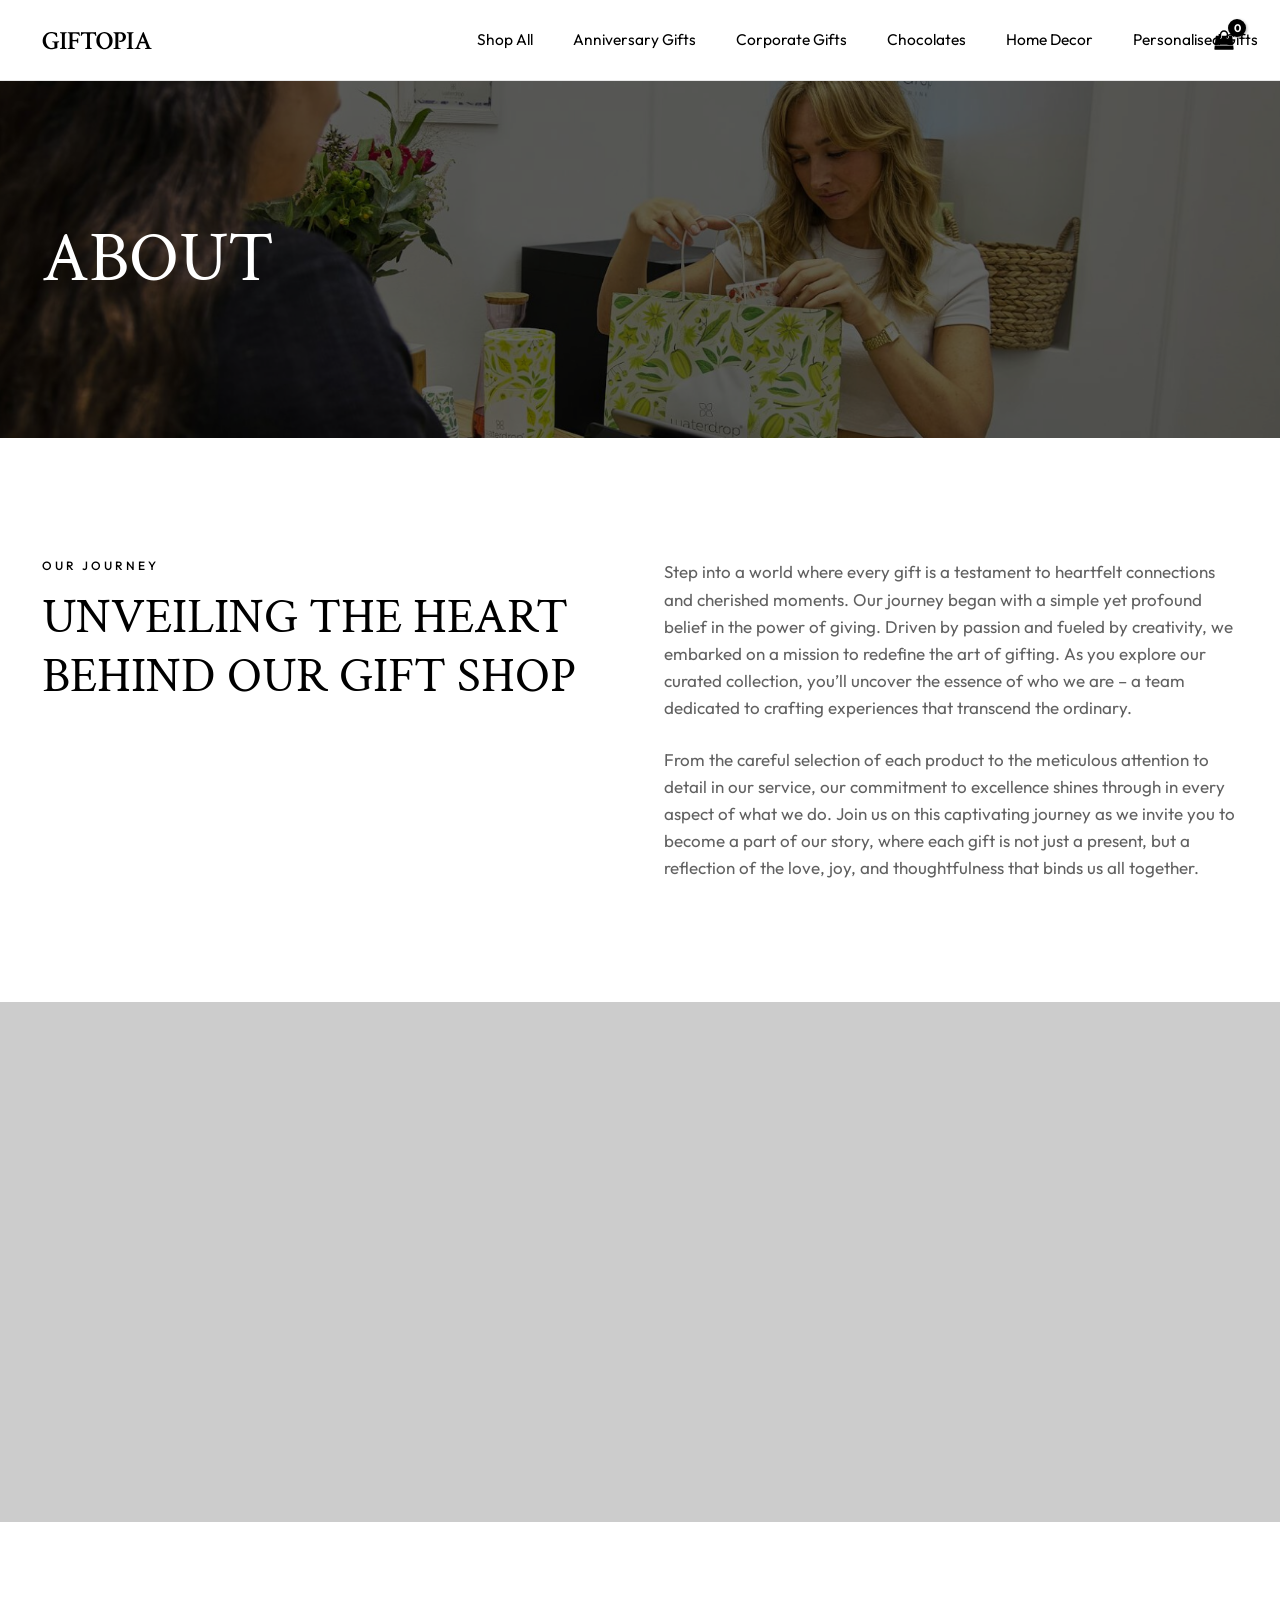
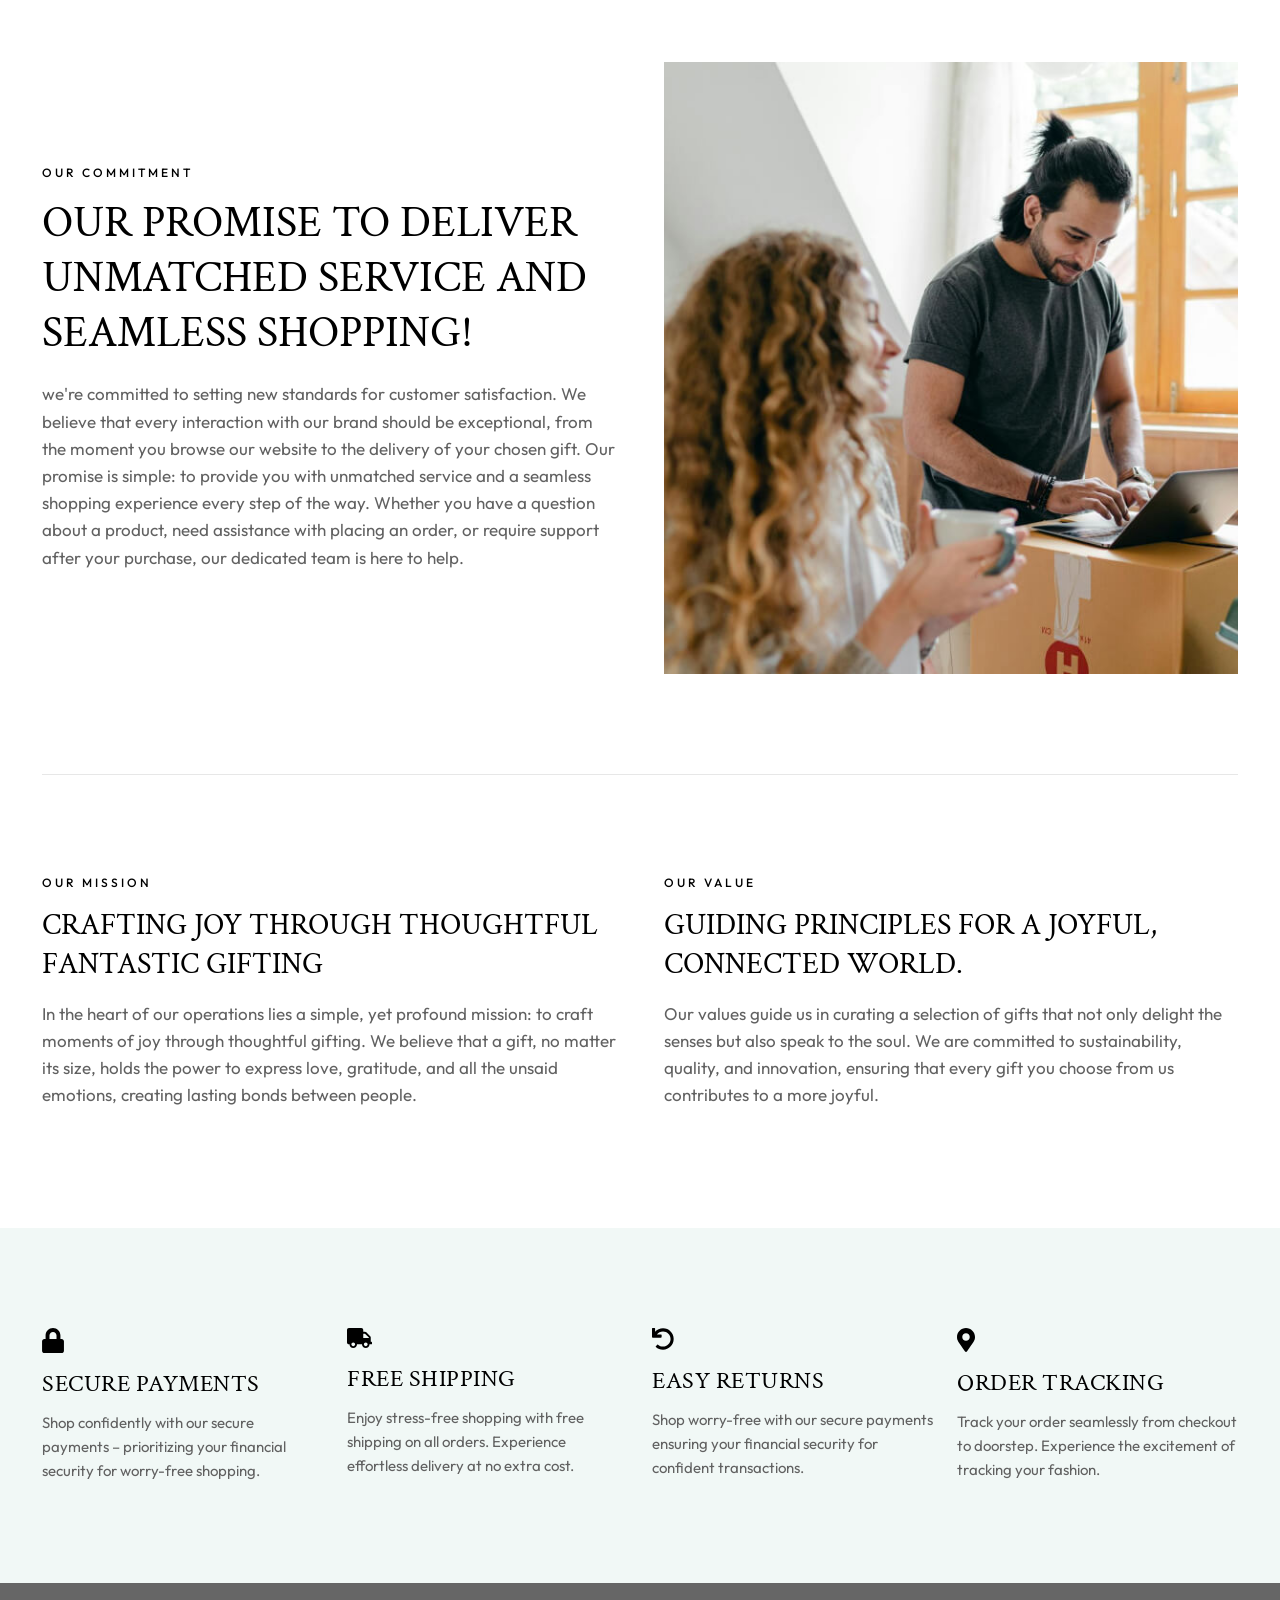
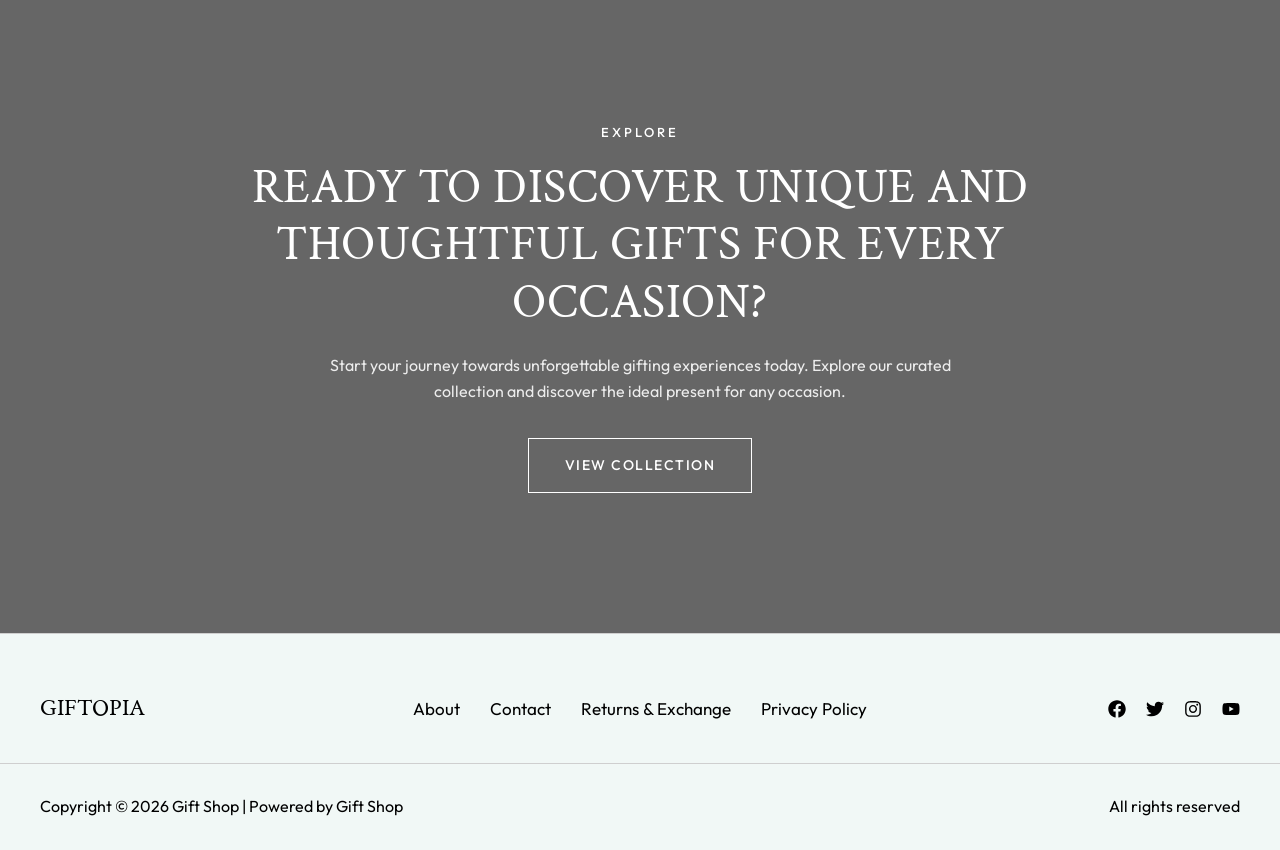
<file: About.html>
<!DOCTYPE html>
<html lang="en">
<head>
  <meta charset="UTF-8">
  <meta name="viewport" content="width=device-width, initial-scale=1.0">
  <title>About – Gift Shop</title>
  
  <!-- 1. Bootstrap 5.3 Framework -->
  <link href="https://cdn.jsdelivr.net/npm/bootstrap@5.3.3/dist/css/bootstrap.min.css" rel="stylesheet">
  
  <!-- 2. Custom CSS -->
  <link rel="stylesheet" href="style.css?v=2.3">
</head>
<body>

  <!-- ==========================================================================
       SECTION 1: NAVBAR (HEADER)
       ========================================================================== -->
  <header class="site-header">
    <div class="header-container">
      <nav class="navbar navbar-expand-lg p-0">
        
        <!-- 🔹 BRAND LOGO (Left Side) -->
        <a class="navbar-brand d-flex align-items-center py-0 me-0" href="index.html">
          <img src="Image/logo-01.svg" alt="Giftopia Logo" width="110" height="19" class="d-block">
        </a>

        <!-- 🔹 RIGHT ICONS: Shopping Cart + Mobile Toggle Button -->
        <div class="d-flex align-items-center order-lg-3 ms-auto ms-lg-0">
          
          <!-- Shopping Cart Bag Button -->
          <button type="button" class="cart-btn" data-bs-toggle="offcanvas" data-bs-target="#cartOffcanvas" aria-controls="cartOffcanvas" aria-label="Shopping Cart">
            <svg width="20" height="22" viewBox="826 826 140 140" fill="currentColor">
              <path d="M960.758,934.509l2.632,23.541c0.15,1.403-0.25,2.657-1.203,3.761c-0.953,1.053-2.156,1.579-3.61,1.579H833.424 c-1.454,0-2.657-0.526-3.61-1.579c-0.952-1.104-1.354-2.357-1.203-3.761l2.632-23.541H960.758z M953.763,871.405l6.468,58.29H831.77 l6.468-58.29c0.15-1.203,0.677-2.218,1.58-3.045c0.903-0.827,1.981-1.241,3.234-1.241h19.254v9.627c0,2.658,0.94,4.927,2.82,6.807 s4.149,2.82,6.807,2.82c2.658,0,4.926-0.94,6.807-2.82s2.821-4.149,2.821-6.807v-9.627h28.882v9.627 c0,2.658,0.939,4.927,2.819,6.807c1.881,1.88,4.149,2.82,6.807,2.82s4.927-0.94,6.808-2.82c1.879-1.88,2.82-4.149,2.82-6.807v-9.627 h19.253c1.255,0,2.332,0.414,3.235,1.241C953.086,869.187,953.612,870.202,953.763,871.405z M924.881,857.492v19.254 c0,1.304-0.476,2.432-1.429,3.385s-2.08,1.429-3.385,1.429c-1.303,0-2.432-0.477-3.384-1.429c-0.953-0.953-1.43-2.081-1.43-3.385 v-19.254c0-5.315-1.881-9.853-5.641-13.613c-3.76-3.761-8.298-5.641-13.613-5.641s-9.853,1.88-13.613,5.641 c-3.761,3.76-5.641,8.298-5.641,13.613v19.254c0,1.304-0.476,2.432-1.429,3.385c-0.953,0.953-2.081,1.429-3.385,1.429 c-1.303,0-2.432-0.477-3.384-1.429c-0.953-0.953-1.429-2.081-1.429-3.385v-19.254c0-7.973,2.821-14.779,8.461-20.42 c5.641-5.641,12.448-8.461,20.42-8.461c7.973,0,14.779,2.82,20.42,8.461C922.062,842.712,924.881,849.519,924.881,857.492z"/>
            </svg>
            <span class="cart-badge" id="cartCountBadge">0</span>
          </button>

          <!-- Mobile Hamburger Toggle Button -->
          <button class="navbar-toggler border-0 p-1 ms-2 d-lg-none shadow-none" type="button" data-bs-toggle="collapse" data-bs-target="#giftopiaNav" aria-controls="giftopiaNav" aria-expanded="false" aria-label="Toggle navigation">
            <span class="navbar-toggler-icon"></span>
          </button>

        </div>

        <!-- 🔹 NAVIGATION MENU LINKS -->
        <div class="collapse navbar-collapse order-lg-2 ms-lg-auto" id="giftopiaNav">
          <ul class="navbar-nav fw-bold align-items-lg-center mrgn">
            <li class="nav-item">
              <a class="nav-link text-dark" href="shop.html">Shop All</a>
            </li>
            <li class="nav-item">
              <a class="nav-link text-dark" href="Anniversary.html">Anniversary Gifts</a>
            </li>
            <li class="nav-item">
              <a class="nav-link text-dark" href="corporate.html">Corporate Gifts</a>
            </li>
            <li class="nav-item">
              <a class="nav-link text-dark" href="chocolates.html">Chocolates</a>
            </li>
            <li class="nav-item">
              <a class="nav-link text-dark" href="decor.html">Home Decor</a>
            </li>
            <li class="nav-item">
              <a class="nav-link text-dark" href="personalised.html">Personalised Gifts</a>
            </li>
          </ul>
        </div>

      </nav>
    </div>
  </header>

  <main>
    <!-- ==========================================================================
         SECTION 2: ABOUT HERO BANNER
         ========================================================================== -->
    <section class="about-hero-banner" aria-label="About Page Header">
      <div class="about-hero-container">
        <h1 class="about-hero-title">About</h1>
      </div>
    </section>

    <!-- ==========================================================================
         SECTION 3: OUR JOURNEY
         ========================================================================== -->
    <section class="about-journey-section">
      <div class="about-inner-container">
        <div class="row g-4 g-lg-5 align-items-start">
          
          <!-- Left Column: Title -->
          <div class="col-lg-6">
            <span class="section-eyebrow">Our Journey</span>
            <h2 class="about-journey-title">Unveiling the Heart Behind Our Gift Shop</h2>
          </div>

          <!-- Right Column: Story Copy -->
          <div class="col-lg-6">
            <p class="about-journey-text">
              Step into a world where every gift is a testament to heartfelt connections and cherished moments. Our journey began with a simple yet profound belief in the power of giving. Driven by passion and fueled by creativity, we embarked on a mission to redefine the art of gifting. As you explore our curated collection, you’ll uncover the essence of who we are – a team dedicated to crafting experiences that transcend the ordinary.
            </p>
            <p class="about-journey-text">
              From the careful selection of each product to the meticulous attention to detail in our service, our commitment to excellence shines through in every aspect of what we do. Join us on this captivating journey as we invite you to become a part of our story, where each gift is not just a present, but a reflection of the love, joy, and thoughtfulness that binds us all together.
            </p>
          </div>

        </div>
      </div>
    </section>

    <!-- ==========================================================================
         SECTION 4: PARALLAX IMAGE BANNER
         ========================================================================== -->
    <section class="about-parallax-section" aria-label="Gift Shop Workspace Parallax Banner"></section>

    <!-- ==========================================================================
         SECTION 5: OUR COMMITMENT
         ========================================================================== -->
    <section class="about-commitment-section">
      <div class="about-inner-container">
        <div class="row g-4 g-lg-5 align-items-center">
          
          <!-- Left Column: Text -->
          <div class="col-lg-6">
            <span class="section-eyebrow">Our Commitment</span>
            <h2 class="about-commitment-title">Our Promise to Deliver Unmatched Service and Seamless Shopping!</h2>
            <p class="about-commitment-text">
              we're committed to setting new standards for customer satisfaction. We believe that every interaction with our brand should be exceptional, from the moment you browse our website to the delivery of your chosen gift. Our promise is simple: to provide you with unmatched service and a seamless shopping experience every step of the way. Whether you have a question about a product, need assistance with placing an order, or require support after your purchase, our dedicated team is here to help.
            </p>
          </div>

          <!-- Right Column: Image -->
          <div class="col-lg-6">
            <div class="about-commitment-img-wrap text-center text-lg-end">
              <img src="Image/about-02.jpg" alt="Our Promise and Service" class="about-commitment-img img-fluid" loading="lazy">
            </div>
          </div>

        </div>
      </div>
    </section>

    <!-- ==========================================================================
         SECTION 6: SUBTLE DIVIDER
         ========================================================================== -->
    <div class="about-divider-wrap">
      <hr class="about-divider">
    </div>

    <!-- ==========================================================================
         SECTION 7: OUR MISSION & OUR VALUE
         ========================================================================== -->
    <section class="about-mission-section">
      <div class="about-inner-container">
        <div class="row g-5 align-items-start">
          
          <!-- Column 1: Our Mission -->
          <div class="col-lg-6">
            <div class="about-mission-card">
              <span class="section-eyebrow">Our Mission</span>
              <h3 class="about-mission-title">crafting Joy Through Thoughtful Fantastic Gifting</h3>
              <p class="about-mission-text">
                In the heart of our operations lies a simple, yet profound mission: to craft moments of joy through thoughtful gifting. We believe that a gift, no matter its size, holds the power to express love, gratitude, and all the unsaid emotions, creating lasting bonds between people.
              </p>
            </div>
          </div>

          <!-- Column 2: Our Value -->
          <div class="col-lg-6">
            <div class="about-mission-card">
              <span class="section-eyebrow">Our Value</span>
              <h3 class="about-mission-title">Guiding principles for a joyful, connected world.</h3>
              <p class="about-mission-text">
                Our values guide us in curating a selection of gifts that not only delight the senses but also speak to the soul. We are committed to sustainability, quality, and innovation, ensuring that every gift you choose from us contributes to a more joyful.
              </p>
            </div>
          </div>

        </div>
      </div>
    </section>

    <!-- ==========================================================================
         SECTION 8: VALUE PROPOSITIONS (Mint Background #f1f8f6)
         ========================================================================== -->
    <section class="about-benefits-section" aria-label="Customer Benefits">
      <div class="about-inner-container">
        <div class="row g-4 g-lg-4 row-cols-1 row-cols-sm-2 row-cols-lg-4">
          
          <!-- 1. Secure Payments -->
          <div class="col">
            <div class="about-benefit-box">
              <div class="about-benefit-icon">
                <svg width="22" height="25" viewBox="0 0 448 512" fill="currentColor">
                  <path d="M400 224h-24v-72C376 68.2 307.8 0 224 0S72 68.2 72 152v72H48c-26.5 0-48 21.5-48 48v192c0 26.5 21.5 48 48 48h352c26.5 0 48-21.5 48-48V272c0-26.5-21.5-48-48-48zm-104 0H152v-72c0-39.7 32.3-72 72-72s72 32.3 72 72v72z"/>
                </svg>
              </div>
              <h4 class="about-benefit-title">Secure Payments</h4>
              <p class="about-benefit-description">Shop confidently with our secure payments – prioritizing your financial security for worry-free shopping.</p>
            </div>
          </div>

          <!-- 2. Free Shipping -->
          <div class="col">
            <div class="about-benefit-box">
              <div class="about-benefit-icon">
                <svg width="25" height="20" viewBox="0 0 640 512" fill="currentColor">
                  <path d="M624 352h-16V243.9c0-12.7-5.1-24.9-14.1-33.9L494 110.1c-9-9-21.2-14.1-33.9-14.1H416V48c0-26.5-21.5-48-48-48H48C21.5 0 0 21.5 0 48v320c0 26.5 21.5 48 48 48h16c0 53 43 96 96 96s96-43 96-96h128c0 53 43 96 96 96s96-43 96-96h48c8.8 0 16-7.2 16-16v-32c0-8.8-7.2-16-16-16zM160 464c-26.5 0-48-21.5-48-48s21.5-48 48-48 48 21.5 48 48-21.5 48-48 48zm320 0c-26.5 0-48-21.5-48-48s21.5-48 48-48 48 21.5 48 48-21.5 48-48 48zm80-208H416V144h44.1l99.9 99.9V256z"/>
                </svg>
              </div>
              <h4 class="about-benefit-title">Free Shipping</h4>
              <p class="about-benefit-description">Enjoy stress-free shopping with free shipping on all orders. Experience effortless delivery at no extra cost.</p>
            </div>
          </div>

          <!-- 3. Easy Returns -->
          <div class="col">
            <div class="about-benefit-box">
              <div class="about-benefit-icon">
                <svg width="22" height="22" viewBox="0 0 512 512" fill="currentColor">
                  <path d="M212.333 224.333H12c-6.627 0-12-5.373-12-12V12C0 5.373 5.373 0 12 0h48c6.627 0 12 5.373 12 12v78.112C117.773 39.279 184.26 7.47 258.175 8.007c136.906.994 246.448 111.623 246.157 248.532C504.041 393.258 393.12 504 256.333 504c-64.089 0-122.496-24.313-166.51-64.215-5.099-4.622-5.334-12.554-.467-17.42l33.967-33.967c4.474-4.474 11.662-4.717 16.401-.525C170.76 415.336 211.58 432 256.333 432c97.268 0 176-78.716 176-176 0-97.267-78.716-176-176-176-58.496 0-110.28 28.476-142.274 72.333h98.274c6.627 0 12 5.373 12 12v48c0 6.627-5.373 12-12 12z"/>
                </svg>
              </div>
              <h4 class="about-benefit-title">Easy Returns</h4>
              <p class="about-benefit-description">Shop worry-free with our secure payments ensuring your financial security for confident transactions.</p>
            </div>
          </div>

          <!-- 4. Order Tracking -->
          <div class="col">
            <div class="about-benefit-box">
              <div class="about-benefit-icon">
                <svg width="18" height="24" viewBox="0 0 384 512" fill="currentColor">
                  <path d="M172.268 501.67C26.97 291.031 0 269.413 0 192 0 85.961 85.961 0 192 0s192 85.961 192 192c0 77.413-26.97 99.031-172.268 309.67-9.535 13.774-29.93 13.773-39.464 0zM192 272c44.183 0 80-35.817 80-80s-35.817-80-80-80-80 35.817-80 80 35.817 80 80 80z"/>
                </svg>
              </div>
              <h4 class="about-benefit-title">Order Tracking</h4>
              <p class="about-benefit-description">Track your order seamlessly from checkout to doorstep. Experience the excitement of tracking your fashion.</p>
            </div>
          </div>

        </div>
      </div>
    </section>

    <!-- ==========================================================================
         SECTION 9: CALL TO ACTION (CTA)
         ========================================================================== -->
    <section class="cta-section" id="cta">
      <div class="site-container">
        <div class="cta-box">
          <span class="cta-subtitle">Explore</span>
          <h2 class="cta-title">Ready to Discover Unique and Thoughtful Gifts for Every Occasion?</h2>
          <p class="cta-description">
            Start your journey towards unforgettable gifting experiences today. Explore our curated collection and discover the ideal present for any occasion.
          </p>
          <a href="Shop.html" class="btn-cta">View Collection</a>
        </div>
      </div>
    </section>
  </main>

  <!-- ==========================================================================
       SECTION 10: SITE FOOTER
       ========================================================================== -->
  <footer class="site-footer" id="colophon">
    <!-- 🔹 Primary Top Footer -->
    <div class="footer-primary">
      <div class="footer-container">
        <div class="footer-primary-grid">
          
          <!-- Column 1: Brand Title -->
          <div class="footer-brand-col">
            <h2 class="footer-brand">
              <a href="index.html">Giftopia</a>
            </h2>
          </div>

          <!-- Column 2: Navigation Links -->
          <div class="footer-nav-col">
            <ul class="footer-nav" id="footer-menu">
              <li class="menu-item"><a href="About.html" class="footer-nav-link">About</a></li>
              <li class="menu-item"><a href="contact.html" class="footer-nav-link">Contact</a></li>
              <li class="menu-item"><a href="returns.html" class="footer-nav-link">Returns &amp; Exchange</a></li>
              <li class="menu-item"><a href="privacy.html" class="footer-nav-link">Privacy Policy</a></li>
            </ul>
          </div>

          <!-- Column 3: Social Icons -->
          <div class="footer-social-col">
            <div class="footer-socials">
              <a href="#" class="footer-social-link" aria-label="Facebook">
                <svg width="18" height="18" viewBox="0 0 512 512" fill="currentColor"><path d="M504 256C504 119 393 8 256 8S8 119 8 256c0 123.78 90.69 226.38 209.25 245V327.69h-63V256h63v-54.64c0-62.15 37-96.48 93.67-96.48 27.14 0 55.52 4.84 55.52 4.84v61h-31.28c-30.8 0-40.41 19.12-40.41 38.73V256h68.78l-11 71.69h-57.78V501C413.31 482.38 504 379.78 504 256z"/></svg>
              </a>
              <a href="#" class="footer-social-link" aria-label="Twitter">
                <svg width="18" height="18" viewBox="0 0 512 512" fill="currentColor"><path d="M459.37 151.716c.325 4.548.325 9.097.325 13.645 0 138.72-105.583 298.558-298.558 298.558-59.452 0-114.68-17.219-161.137-47.106 8.447.974 16.568 1.299 25.34 1.299 49.055 0 94.213-16.568 130.274-44.832-46.132-.975-84.792-31.188-98.112-72.772 6.498.974 12.995 1.624 19.818 1.624 9.421 0 18.843-1.3 27.614-3.573-48.081-9.747-84.143-51.98-84.143-102.985v-1.299c13.969 7.797 30.214 12.67 47.431 13.319-28.264-18.843-46.781-51.005-46.781-87.391 0-19.492 5.197-37.36 14.294-52.954 51.655 63.675 129.3 105.258 216.365 109.807-1.624-7.797-2.599-15.918-2.599-24.04 0-57.828 46.782-104.934 104.934-104.934 30.213 0 57.502 12.67 76.67 33.137 23.715-4.548 46.456-13.32 66.599-25.34-7.798 24.366-24.366 44.833-46.132 57.827 21.117-2.273 41.584-8.122 60.426-16.243-14.292 20.791-32.161 39.308-52.628 54.253z"/></svg>
              </a>
              <a href="#" class="footer-social-link" aria-label="Instagram">
                <svg width="18" height="18" viewBox="0 0 448 512" fill="currentColor"><path d="M224.1 141c-63.6 0-114.9 51.3-114.9 114.9s51.3 114.9 114.9 114.9S339 319.5 339 255.9 287.7 141 224.1 141zm0 189.6c-41.1 0-74.7-33.5-74.7-74.7s33.5-74.7 74.7-74.7 74.7 33.5 74.7 74.7-33.6 74.7-74.7 74.7zm146.4-194.3c0 14.9-12 26.8-26.8 26.8-14.9 0-26.8-12-26.8-26.8s12-26.8 26.8-26.8 26.8 12 26.8 26.8zm76.1 27.2c-1.7-35.9-9.9-67.7-36.2-93.9-26.2-26.2-58-34.4-93.9-36.2-37-2.1-147.9-2.1-184.9 0-35.8 1.7-67.6 9.9-93.9 36.1s-34.4 58-36.2 93.9c-2.1 37-2.1 147.9 0 184.9 1.7 35.9 9.9 67.7 36.2 93.9s58 34.4 93.9 36.2c37 2.1 147.9 2.1 184.9 0 35.9-1.7 67.7-9.9 93.9-36.2 26.2-26.2 34.4-58 36.2-93.9 2.1-37 2.1-147.8 0-184.8zM398.8 388c-7.8 19.6-22.9 34.7-42.6 42.6-29.5 11.7-99.5 9-132.1 9s-102.7 2.6-132.1-9c-19.6-7.8-34.7-22.9-42.6-42.6-11.7-29.5-9-99.5-9-132.1s-2.6-102.7 9-132.1c7.8-19.6 22.9-34.7 42.6-42.6 29.5-11.7 99.5-9 132.1-9s102.7-2.6 132.1 9c19.6 7.8 34.7 22.9 42.6 42.6 11.7 29.5 9 99.5 9 132.1s2.7 102.7-9 132.1z"/></svg>
              </a>
              <a href="#" class="footer-social-link" aria-label="YouTube">
                <svg width="18" height="18" viewBox="0 0 576 512" fill="currentColor"><path d="M549.655 124.083c-6.281-23.65-24.787-42.276-48.284-48.597C458.781 64 288 64 288 64S117.22 64 74.629 75.486c-23.497 6.322-42.003 24.947-48.284 48.597-11.412 42.867-11.412 132.305-11.412 132.305s0 89.438 11.412 132.305c6.281 23.65 24.787 41.5 48.284 47.821C117.22 448 288 448 288 448s170.78 0 213.371-11.486c23.497-6.321 42.003-24.171 48.284-47.821 11.412-42.867 11.412-132.305 11.412-132.305s0-89.438-11.412-132.305zm-317.51 213.508V175.185l142.739 81.205-142.739 81.201z"/></svg>
              </a>
            </div>
          </div>

        </div>
      </div>
    </div>

    <!-- 🔹 Bottom Copyright Bar -->
    <div class="footer-bottom">
      <div class="footer-container">
        <div class="footer-bottom-inner">
          <p class="footer-copyright">Copyright &copy; 2026 Gift Shop | Powered by Gift Shop</p>
          <p class="footer-rights">All rights reserved</p>
        </div>
      </div>
    </div>
  </footer>

  <!-- ==========================================================================
       SECTION 11: OFFCANVAS CART DRAWER
       ========================================================================== -->
  <div class="offcanvas offcanvas-end" tabindex="-1" id="cartOffcanvas" aria-labelledby="cartOffcanvasLabel">
    <div class="offcanvas-header border-bottom px-4 py-3">
      <h5 class="offcanvas-title font-heading text-uppercase fw-semibold" id="cartOffcanvasLabel">Shopping Cart</h5>
      <button type="button" class="btn-close text-reset shadow-none" data-bs-dismiss="offcanvas" aria-label="Close"></button>
    </div>
    <div class="offcanvas-body d-flex flex-column p-4" id="cartBody">
      <!-- Empty Cart Message (Default) -->
      <div id="cartEmptyState" class="d-flex flex-column align-items-center justify-content-center text-center my-auto">
        <svg class="mb-3 text-secondary opacity-50" width="56" height="56" fill="none" stroke="currentColor" viewBox="0 0 24 24">
          <path stroke-linecap="round" stroke-linejoin="round" stroke-width="1.5" d="M16 11V7a4 4 0 00-8 0v4M5 9h14l1 12H4L5 9z"></path>
        </svg>
        <p class="text-secondary fs-6 mb-4">No products in the cart.</p>
        <button type="button" class="btn btn-outline-dark rounded-0 px-4 py-3 text-uppercase fw-medium" data-bs-dismiss="offcanvas" style="letter-spacing: 1.5px; font-size: 13px;">Continue Shopping</button>
      </div>

      <!-- Filled Cart Content -->
      <div id="cartItemsContainer" class="d-none flex-column h-100">
        <div class="flex-grow-1 overflow-auto pe-1" id="cartItemsList"></div>
        <div class="cart-subtotal-wrap mt-auto">
          <span>Subtotal:</span>
          <span id="cartSubtotalValue">$0.00</span>
        </div>
        <div class="d-grid gap-2 pt-2">
          <a href="cart.html" class="btn btn-outline-dark rounded-0 py-2 text-uppercase fw-medium" style="letter-spacing: 1.5px; font-size: 13px;">View Cart</a>
          <a href="checkout.html" id="cartCheckoutBtn" class="btn btn-dark rounded-0 py-3 text-uppercase fw-medium text-center" style="letter-spacing: 1.5px; font-size: 13px;">Checkout</a>
          <button type="button" id="clearCartBtn" class="btn btn-link text-muted text-decoration-none p-0 mt-1" style="font-size: 12px; letter-spacing: 1px;">Clear Cart</button>
        </div>
      </div>
    </div>
  </div>

  <!-- ==========================================================================
       SECTION 12: JAVASCRIPT LOGIC
       ========================================================================== -->
  <script src="https://cdn.jsdelivr.net/npm/bootstrap@5.3.3/dist/js/bootstrap.bundle.min.js"></script>

  <!-- Interactive Shopping Cart System -->
  <script src="cart.js"></script>

</body>
</html>
</file>
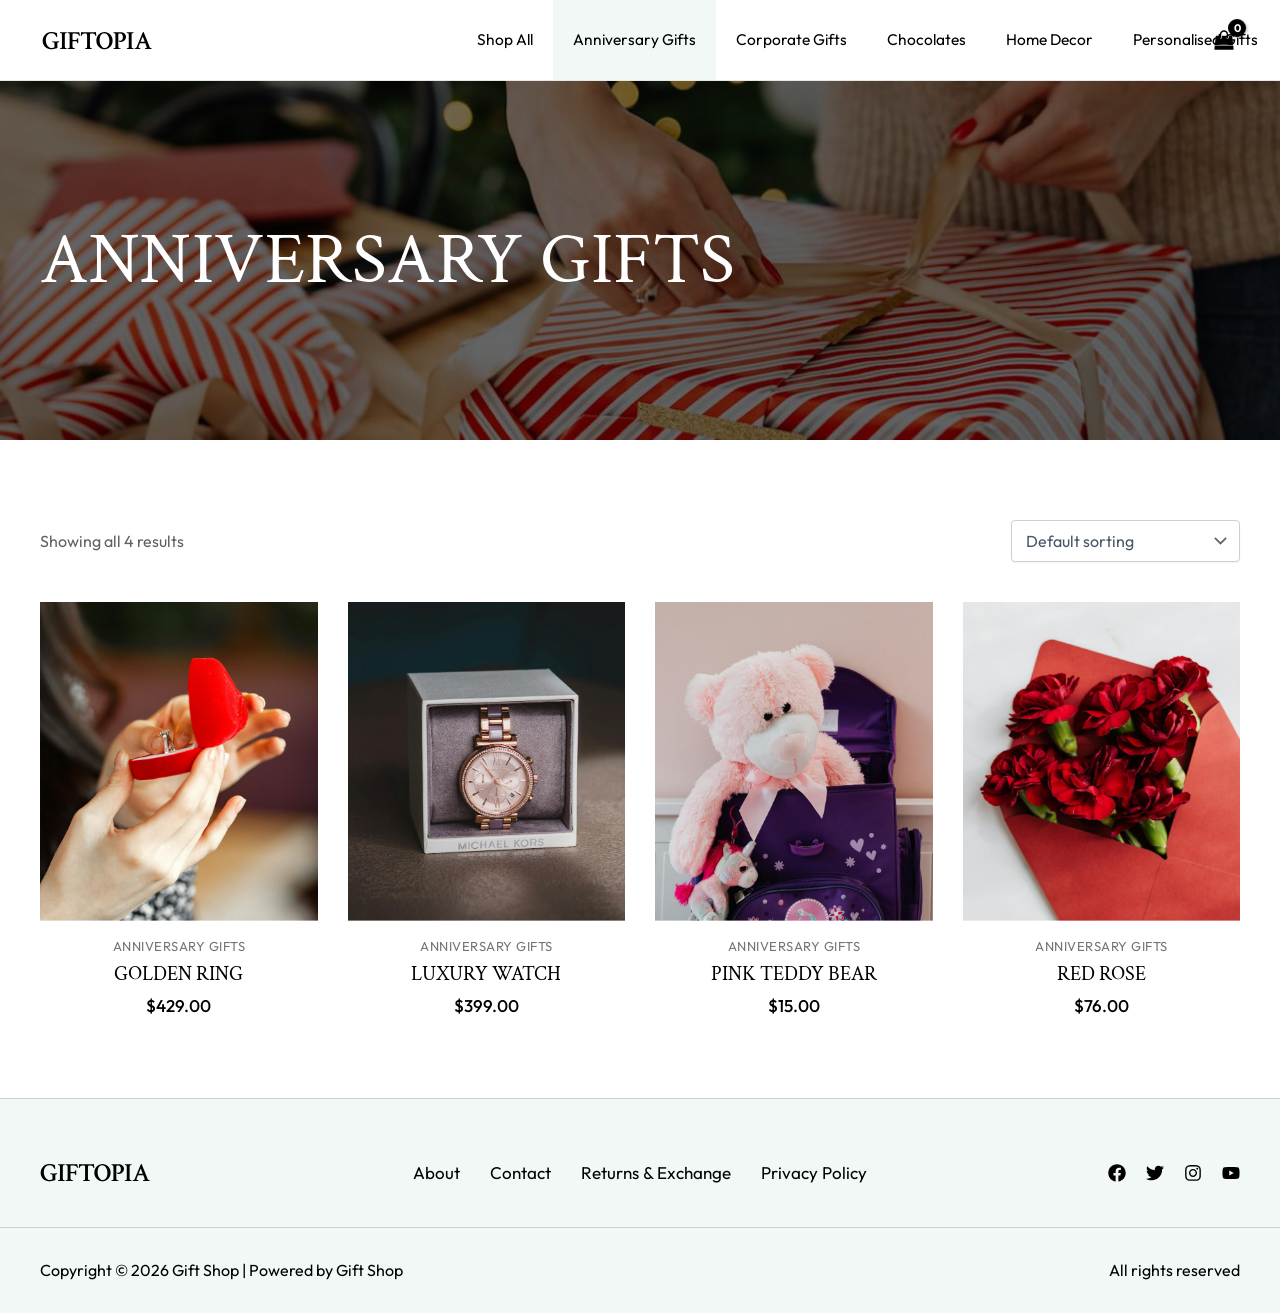
<file: Anniversary.html>
<!DOCTYPE html>
<html lang="en">
<head>
  <meta charset="UTF-8">
  <meta name="viewport" content="width=device-width, initial-scale=1.0">
  <title>Anniversary Gifts – Gift Shop</title>
  
  <!-- 1. Bootstrap 5.3 Framework -->
  <link href="https://cdn.jsdelivr.net/npm/bootstrap@5.3.3/dist/css/bootstrap.min.css" rel="stylesheet">
  
  <!-- 2. Custom CSS -->
  <link rel="stylesheet" href="style.css?v=1.3">
</head>
<body>

  <!-- ==========================================================================
       SECTION 1: NAVBAR (HEADER)
       ========================================================================== -->
  <header class="site-header">
    <div class="header-container">
      <nav class="navbar navbar-expand-lg p-0">
        
        <!-- 🔹 BRAND LOGO (Left Side) -->
        <a class="navbar-brand d-flex align-items-center py-0 me-0" href="index.html">
          <img src="Image/logo-01.svg" alt="Giftopia Logo" width="110" height="19" class="d-block">
        </a>

        <!-- 🔹 RIGHT ICONS: Shopping Cart + Mobile Toggle Button -->
        <div class="d-flex align-items-center order-lg-3 ms-auto ms-lg-0">
          
          <!-- Shopping Cart Bag Button -->
          <button type="button" class="cart-btn" data-bs-toggle="offcanvas" data-bs-target="#cartOffcanvas" aria-controls="cartOffcanvas" aria-label="Shopping Cart">
            <svg width="20" height="22" viewBox="826 826 140 140" fill="currentColor">
              <path d="M960.758,934.509l2.632,23.541c0.15,1.403-0.25,2.657-1.203,3.761c-0.953,1.053-2.156,1.579-3.61,1.579H833.424 c-1.454,0-2.657-0.526-3.61-1.579c-0.952-1.104-1.354-2.357-1.203-3.761l2.632-23.541H960.758z M953.763,871.405l6.468,58.29H831.77 l6.468-58.29c0.15-1.203,0.677-2.218,1.58-3.045c0.903-0.827,1.981-1.241,3.234-1.241h19.254v9.627c0,2.658,0.94,4.927,2.82,6.807 s4.149,2.82,6.807,2.82c2.658,0,4.926-0.94,6.807-2.82s2.821-4.149,2.821-6.807v-9.627h28.882v9.627 c0,2.658,0.939,4.927,2.819,6.807c1.881,1.88,4.149,2.82,6.807,2.82s4.927-0.94,6.808-2.82c1.879-1.88,2.82-4.149,2.82-6.807v-9.627 h19.253c1.255,0,2.332,0.414,3.235,1.241C953.086,869.187,953.612,870.202,953.763,871.405z M924.881,857.492v19.254 c0,1.304-0.476,2.432-1.429,3.385s-2.08,1.429-3.385,1.429c-1.303,0-2.432-0.477-3.384-1.429c-0.953-0.953-1.43-2.081-1.43-3.385 v-19.254c0-5.315-1.881-9.853-5.641-13.613c-3.76-3.761-8.298-5.641-13.613-5.641s-9.853,1.88-13.613,5.641 c-3.761,3.76-5.641,8.298-5.641,13.613v19.254c0,1.304-0.476,2.432-1.429,3.385c-0.953,0.953-2.081,1.429-3.385,1.429 c-1.303,0-2.432-0.477-3.384-1.429c-0.953-0.953-1.429-2.081-1.429-3.385v-19.254c0-7.973,2.821-14.779,8.461-20.42 c5.641-5.641,12.448-8.461,20.42-8.461c7.973,0,14.779,2.82,20.42,8.461C922.062,842.712,924.881,849.519,924.881,857.492z"/>
            </svg>
            <span class="cart-badge" id="cartCountBadge">0</span>
          </button>

          <!-- Mobile Hamburger Toggle Button -->
          <button class="navbar-toggler border-0 p-1 ms-2 d-lg-none shadow-none" type="button" data-bs-toggle="collapse" data-bs-target="#giftopiaNav" aria-controls="giftopiaNav" aria-expanded="false" aria-label="Toggle navigation">
            <span class="navbar-toggler-icon"></span>
          </button>

        </div>

        <!-- 🔹 NAVIGATION MENU LINKS -->
        <div class="collapse navbar-collapse order-lg-2 ms-lg-auto" id="giftopiaNav">
          <ul class="navbar-nav fw-bold align-items-lg-center mrgn">
            <li class="nav-item">
              <a class="nav-link text-dark" href="shop.html">Shop All</a>
            </li>
            <li class="nav-item">
              <a class="nav-link text-dark active" href="Anniversary.html">Anniversary Gifts</a>
            </li>
            <li class="nav-item">
              <a class="nav-link text-dark" href="corporate.html">Corporate Gifts</a>
            </li>
            <li class="nav-item">
              <a class="nav-link text-dark" href="chocolates.html">Chocolates</a>
            </li>
            <li class="nav-item">
              <a class="nav-link text-dark" href="decor.html">Home Decor</a>
            </li>
            <li class="nav-item">
              <a class="nav-link text-dark" href="personalised.html">Personalised Gifts</a>
            </li>
          </ul>
        </div>

      </nav>
    </div>
  </header>

  <!-- ==========================================================================
       SECTION 2: ANNIVERSARY HERO BANNER
       ========================================================================== -->
  <section class="shop-hero-banner" aria-label="Anniversary Gifts Banner">
    <div class="shop-banner-container">
      <h1 class="shop-hero-title">Anniversary Gifts</h1>
    </div>
  </section>

  <!-- ==========================================================================
       SECTION 3: PRODUCTS GRID & TOOLBAR
       ========================================================================== -->
  <main class="shop-main-content">
    <div class="shop-container">
      
      <!-- 🔹 Toolbar (Result count + Sort Orderby) -->
      <div class="shop-toolbar">
        <p class="shop-result-count" id="anniversaryResultCount">Showing all 4 results</p>
        
        <div class="shop-ordering">
          <select name="orderby" id="anniversarySortSelect" aria-label="Shop order">
            <option value="menu_order" selected>Default sorting</option>
            <option value="popularity">Sort by popularity</option>
            <option value="rating">Sort by average rating</option>
            <option value="date">Sort by latest</option>
            <option value="price_low">Sort by price: low to high</option>
            <option value="price_high">Sort by price: high to low</option>
          </select>
        </div>
      </div>

      <!-- 🔹 4-Column Product Grid -->
      <ul class="shop-products-grid" id="anniversaryProductsList">
        
        <!-- PRODUCT 1: Golden Ring -->
        <li class="shop-product-item" data-id="7" data-name="Golden Ring" data-price="429" data-order="1">
          <div class="shop-product-thumb-wrap">
            <img src="Image/product-01-a.jpg" alt="Golden Ring" loading="lazy">
            <button type="button" class="shop-card-btn add-to-cart-trigger" data-id="7" data-name="Golden Ring" data-price="429.00" data-img="Image/product-01-a.jpg" aria-label="Add to cart">
              <span class="shop-card-tooltip">Add to cart</span>
              <svg width="17" height="17" viewBox="826 826 140 140" fill="currentColor">
                <path d="M960.758,934.509l2.632,23.541c0.15,1.403-0.25,2.657-1.203,3.761c-0.953,1.053-2.156,1.579-3.61,1.579H833.424 c-1.454,0-2.657-0.526-3.61-1.579c-0.952-1.104-1.354-2.357-1.203-3.761l2.632-23.541H960.758z M953.763,871.405l6.468,58.29H831.77 l6.468-58.29c0.15-1.203,0.677-2.218,1.58-3.045c0.903-0.827,1.981-1.241,3.234-1.241h19.254v9.627c0,2.658,0.94,4.927,2.82,6.807 s4.149,2.82,6.807,2.82c2.658,0,4.926-0.94,6.807-2.82s2.821-4.149,2.821-6.807v-9.627h28.882v9.627 c0,2.658,0.939,4.927,2.819,6.807c1.881,1.88,4.149,2.82,6.807,2.82s4.927-0.94,6.808-2.82c1.879-1.88,2.82-4.149,2.82-6.807v-9.627 h19.253c1.255,0,2.332,0.414,3.235,1.241C953.086,869.187,953.612,870.202,953.763,871.405z M924.881,857.492v19.254 c0,1.304-0.476,2.432-1.429,3.385s-2.08,1.429-3.385,1.429c-1.303,0-2.432-0.477-3.384-1.429c-0.953-0.953-1.43-2.081-1.43-3.385 v-19.254c0-5.315-1.881-9.853-5.641-13.613c-3.76-3.761-8.298-5.641-13.613-5.641s-9.853,1.88-13.613,5.641 c-3.761,3.76-5.641,8.298-5.641,13.613v19.254c0,1.304-0.476,2.432-1.429,3.385c-0.953,0.953-2.081,1.429-3.385,1.429 c-1.303,0-2.432-0.477-3.384-1.429c-0.953-0.953-1.429-2.081-1.429-3.385v-19.254c0-7.973,2.821-14.779,8.461-20.42 c5.641-5.641,12.448-8.461,20.42-8.461c7.973,0,14.779,2.82,20.42,8.461C922.062,842.712,924.881,849.519,924.881,857.492z"/>
              </svg>
            </button>
          </div>
          <div class="shop-product-summary">
            <span class="shop-product-cat">Anniversary Gifts</span>
            <h2 class="shop-product-title"><a href="#">Golden Ring</a></h2>
            <span class="shop-product-price">$429.00</span>
          </div>
        </li>

        <!-- PRODUCT 2: Luxury Watch -->
        <li class="shop-product-item" data-id="13" data-name="Luxury Watch" data-price="399" data-order="2">
          <div class="shop-product-thumb-wrap">
            <img src="Image/product-16-a.jpg" alt="Luxury Watch" loading="lazy">
            <button type="button" class="shop-card-btn add-to-cart-trigger" data-id="13" data-name="Luxury Watch" data-price="399.00" data-img="Image/product-16-a.jpg" aria-label="Add to cart">
              <span class="shop-card-tooltip">Add to cart</span>
              <svg width="17" height="17" viewBox="826 826 140 140" fill="currentColor">
                <path d="M960.758,934.509l2.632,23.541c0.15,1.403-0.25,2.657-1.203,3.761c-0.953,1.053-2.156,1.579-3.61,1.579H833.424 c-1.454,0-2.657-0.526-3.61-1.579c-0.952-1.104-1.354-2.357-1.203-3.761l2.632-23.541H960.758z M953.763,871.405l6.468,58.29H831.77 l6.468-58.29c0.15-1.203,0.677-2.218,1.58-3.045c0.903-0.827,1.981-1.241,3.234-1.241h19.254v9.627c0,2.658,0.94,4.927,2.82,6.807 s4.149,2.82,6.807,2.82c2.658,0,4.926-0.94,6.807-2.82s2.821-4.149,2.821-6.807v-9.627h28.882v9.627 c0,2.658,0.939,4.927,2.819,6.807c1.881,1.88,4.149,2.82,6.807,2.82s4.927-0.94,6.808-2.82c1.879-1.88,2.82-4.149,2.82-6.807v-9.627 h19.253c1.255,0,2.332,0.414,3.235,1.241C953.086,869.187,953.612,870.202,953.763,871.405z M924.881,857.492v19.254 c0,1.304-0.476,2.432-1.429,3.385s-2.08,1.429-3.385,1.429c-1.303,0-2.432-0.477-3.384-1.429c-0.953-0.953-1.43-2.081-1.43-3.385 v-19.254c0-5.315-1.881-9.853-5.641-13.613c-3.76-3.761-8.298-5.641-13.613-5.641s-9.853,1.88-13.613,5.641 c-3.761,3.76-5.641,8.298-5.641,13.613v19.254c0,1.304-0.476,2.432-1.429,3.385c-0.953,0.953-2.081,1.429-3.385,1.429 c-1.303,0-2.432-0.477-3.384-1.429c-0.953-0.953-1.429-2.081-1.429-3.385v-19.254c0-7.973,2.821-14.779,8.461-20.42 c5.641-5.641,12.448-8.461,20.42-8.461c7.973,0,14.779,2.82,20.42,8.461C922.062,842.712,924.881,849.519,924.881,857.492z"/>
              </svg>
            </button>
          </div>
          <div class="shop-product-summary">
            <span class="shop-product-cat">Anniversary Gifts</span>
            <h2 class="shop-product-title"><a href="#">Luxury Watch</a></h2>
            <span class="shop-product-price">$399.00</span>
          </div>
        </li>

        <!-- PRODUCT 3: Pink Teddy Bear -->
        <li class="shop-product-item" data-id="17" data-name="Pink Teddy Bear" data-price="15" data-order="3">
          <div class="shop-product-thumb-wrap">
            <img src="Image/product-02-a.jpg" alt="Pink Teddy Bear" loading="lazy">
            <button type="button" class="shop-card-btn add-to-cart-trigger" data-id="17" data-name="Pink Teddy Bear" data-price="15.00" data-img="Image/product-02-a.jpg" aria-label="Add to cart">
              <span class="shop-card-tooltip">Add to cart</span>
              <svg width="17" height="17" viewBox="826 826 140 140" fill="currentColor">
                <path d="M960.758,934.509l2.632,23.541c0.15,1.403-0.25,2.657-1.203,3.761c-0.953,1.053-2.156,1.579-3.61,1.579H833.424 c-1.454,0-2.657-0.526-3.61-1.579c-0.952-1.104-1.354-2.357-1.203-3.761l2.632-23.541H960.758z M953.763,871.405l6.468,58.29H831.77 l6.468-58.29c0.15-1.203,0.677-2.218,1.58-3.045c0.903-0.827,1.981-1.241,3.234-1.241h19.254v9.627c0,2.658,0.94,4.927,2.82,6.807 s4.149,2.82,6.807,2.82c2.658,0,4.926-0.94,6.807-2.82s2.821-4.149,2.821-6.807v-9.627h28.882v9.627 c0,2.658,0.939,4.927,2.819,6.807c1.881,1.88,4.149,2.82,6.807,2.82s4.927-0.94,6.808-2.82c1.879-1.88,2.82-4.149,2.82-6.807v-9.627 h19.253c1.255,0,2.332,0.414,3.235,1.241C953.086,869.187,953.612,870.202,953.763,871.405z M924.881,857.492v19.254 c0,1.304-0.476,2.432-1.429,3.385s-2.08,1.429-3.385,1.429c-1.303,0-2.432-0.477-3.384-1.429c-0.953-0.953-1.43-2.081-1.43-3.385 v-19.254c0-5.315-1.881-9.853-5.641-13.613c-3.76-3.761-8.298-5.641-13.613-5.641s-9.853,1.88-13.613,5.641 c-3.761,3.76-5.641,8.298-5.641,13.613v19.254c0,1.304-0.476,2.432-1.429,3.385c-0.953,0.953-2.081,1.429-3.385,1.429 c-1.303,0-2.432-0.477-3.384-1.429c-0.953-0.953-1.429-2.081-1.429-3.385v-19.254c0-7.973,2.821-14.779,8.461-20.42 c5.641-5.641,12.448-8.461,20.42-8.461c7.973,0,14.779,2.82,20.42,8.461C922.062,842.712,924.881,849.519,924.881,857.492z"/>
              </svg>
            </button>
          </div>
          <div class="shop-product-summary">
            <span class="shop-product-cat">Anniversary Gifts</span>
            <h2 class="shop-product-title"><a href="#">Pink Teddy Bear</a></h2>
            <span class="shop-product-price">$15.00</span>
          </div>
        </li>

        <!-- PRODUCT 4: Red Rose -->
        <li class="shop-product-item" data-id="19" data-name="Red Rose" data-price="76" data-order="4">
          <div class="shop-product-thumb-wrap">
            <img src="Image/product-12-a.jpg" alt="Red Rose" loading="lazy">
            <button type="button" class="shop-card-btn add-to-cart-trigger" data-id="19" data-name="Red Rose" data-price="76.00" data-img="Image/product-12-a.jpg" aria-label="Add to cart">
              <span class="shop-card-tooltip">Add to cart</span>
              <svg width="17" height="17" viewBox="826 826 140 140" fill="currentColor">
                <path d="M960.758,934.509l2.632,23.541c0.15,1.403-0.25,2.657-1.203,3.761c-0.953,1.053-2.156,1.579-3.61,1.579H833.424 c-1.454,0-2.657-0.526-3.61-1.579c-0.952-1.104-1.354-2.357-1.203-3.761l2.632-23.541H960.758z M953.763,871.405l6.468,58.29H831.77 l6.468-58.29c0.15-1.203,0.677-2.218,1.58-3.045c0.903-0.827,1.981-1.241,3.234-1.241h19.254v9.627c0,2.658,0.94,4.927,2.82,6.807 s4.149,2.82,6.807,2.82c2.658,0,4.926-0.94,6.807-2.82s2.821-4.149,2.821-6.807v-9.627h28.882v9.627 c0,2.658,0.939,4.927,2.819,6.807c1.881,1.88,4.149,2.82,6.807,2.82s4.927-0.94,6.808-2.82c1.879-1.88,2.82-4.149,2.82-6.807v-9.627 h19.253c1.255,0,2.332,0.414,3.235,1.241C953.086,869.187,953.612,870.202,953.763,871.405z M924.881,857.492v19.254 c0,1.304-0.476,2.432-1.429,3.385s-2.08,1.429-3.385,1.429c-1.303,0-2.432-0.477-3.384-1.429c-0.953-0.953-1.43-2.081-1.43-3.385 v-19.254c0-5.315-1.881-9.853-5.641-13.613c-3.76-3.761-8.298-5.641-13.613-5.641s-9.853,1.88-13.613,5.641 c-3.761,3.76-5.641,8.298-5.641,13.613v19.254c0,1.304-0.476,2.432-1.429,3.385c-0.953,0.953-2.081,1.429-3.385,1.429 c-1.303,0-2.432-0.477-3.384-1.429c-0.953-0.953-1.429-2.081-1.429-3.385v-19.254c0-7.973,2.821-14.779,8.461-20.42 c5.641-5.641,12.448-8.461,20.42-8.461c7.973,0,14.779,2.82,20.42,8.461C922.062,842.712,924.881,849.519,924.881,857.492z"/>
              </svg>
            </button>
          </div>
          <div class="shop-product-summary">
            <span class="shop-product-cat">Anniversary Gifts</span>
            <h2 class="shop-product-title"><a href="#">Red Rose</a></h2>
            <span class="shop-product-price">$76.00</span>
          </div>
        </li>

      </ul>

    </div>
  </main>

  <!-- ==========================================================================
       SECTION 4: FOOTER
       ========================================================================== -->
  <footer class="site-footer" id="colophon">
    <div class="footer-primary">
      <div class="footer-container">
        <div class="footer-primary-grid">
          
          <!-- Column 1: Brand Title -->
          <div class="footer-brand-col">
            <h2 class="footer-brand"><a href="index.html" class="d-inline-block"><img src="Image/logo-01.svg" alt="Giftopia Logo" width="110" height="19" class="d-block"></a></h2>
          </div>

          <!-- Column 2: Navigation Links -->
          <div class="footer-nav-col">
            <ul class="footer-nav" id="footer-menu">
              <li class="menu-item"><a href="About.html" class="footer-nav-link">About</a></li>
              <li class="menu-item"><a href="contact.html" class="footer-nav-link">Contact</a></li>
              <li class="menu-item"><a href="returns.html" class="footer-nav-link">Returns &amp; Exchange</a></li>
              <li class="menu-item"><a href="privacy.html" class="footer-nav-link">Privacy Policy</a></li>
            </ul>
          </div>

          <!-- Column 3: Social Icons -->
          <div class="footer-social-col">
            <div class="footer-socials">
              <a href="#" class="footer-social-link" aria-label="Facebook">
                <svg width="18" height="18" viewBox="0 0 512 512" fill="currentColor"><path d="M504 256C504 119 393 8 256 8S8 119 8 256c0 123.78 90.69 226.38 209.25 245V327.69h-63V256h63v-54.64c0-62.15 37-96.48 93.67-96.48 27.14 0 55.52 4.84 55.52 4.84v61h-31.28c-30.8 0-40.41 19.12-40.41 38.73V256h68.78l-11 71.69h-57.78V501C413.31 482.38 504 379.78 504 256z"/></svg>
              </a>
              <a href="#" class="footer-social-link" aria-label="Twitter">
                <svg width="18" height="18" viewBox="0 0 512 512" fill="currentColor"><path d="M459.37 151.716c.325 4.548.325 9.097.325 13.645 0 138.72-105.583 298.558-298.558 298.558-59.452 0-114.68-17.219-161.137-47.106 8.447.974 16.568 1.299 25.34 1.299 49.055 0 94.213-16.568 130.274-44.832-46.132-.975-84.792-31.188-98.112-72.772 6.498.974 12.995 1.624 19.818 1.624 9.421 0 18.843-1.3 27.614-3.573-48.081-9.747-84.143-51.98-84.143-102.985v-1.299c13.969 7.797 30.214 12.67 47.431 13.319-28.264-18.843-46.781-51.005-46.781-87.391 0-19.492 5.197-37.36 14.294-52.954 51.655 63.675 129.3 105.258 216.365 109.807-1.624-7.797-2.599-15.918-2.599-24.04 0-57.828 46.782-104.934 104.934-104.934 30.213 0 57.502 12.67 76.67 33.137 23.715-4.548 46.456-13.32 66.599-25.34-7.798 24.366-24.366 44.833-46.132 57.827 21.117-2.273 41.584-8.122 60.426-16.243-14.292 20.791-32.161 39.308-52.628 54.253z"/></svg>
              </a>
              <a href="#" class="footer-social-link" aria-label="Instagram">
                <svg width="18" height="18" viewBox="0 0 448 512" fill="currentColor"><path d="M224.1 141c-63.6 0-114.9 51.3-114.9 114.9s51.3 114.9 114.9 114.9S339 319.5 339 255.9 287.7 141 224.1 141zm0 189.6c-41.1 0-74.7-33.5-74.7-74.7s33.5-74.7 74.7-74.7 74.7 33.5 74.7 74.7-33.6 74.7-74.7 74.7zm146.4-194.3c0 14.9-12 26.8-26.8 26.8-14.9 0-26.8-12-26.8-26.8s12-26.8 26.8-26.8 26.8 12 26.8 26.8zm76.1 27.2c-1.7-35.9-9.9-67.7-36.2-93.9-26.2-26.2-58-34.4-93.9-36.2-37-2.1-147.9-2.1-184.9 0-35.8 1.7-67.6 9.9-93.9 36.1s-34.4 58-36.2 93.9c-2.1 37-2.1 147.9 0 184.9 1.7 35.9 9.9 67.7 36.2 93.9s58 34.4 93.9 36.2c37 2.1 147.9 2.1 184.9 0 35.9-1.7 67.7-9.9 93.9-36.2 26.2-26.2 34.4-58 36.2-93.9 2.1-37 2.1-147.8 0-184.8zM398.8 388c-7.8 19.6-22.9 34.7-42.6 42.6-29.5 11.7-99.5 9-132.1 9s-102.7 2.6-132.1-9c-19.6-7.8-34.7-22.9-42.6-42.6-11.7-29.5-9-99.5-9-132.1s-2.6-102.7 9-132.1c7.8-19.6 22.9-34.7 42.6-42.6 29.5-11.7 99.5-9 132.1-9s102.7-2.6 132.1 9c19.6 7.8 34.7 22.9 42.6 42.6 11.7 29.5 9 99.5 9 132.1s2.7 102.7-9 132.1z"/></svg>
              </a>
              <a href="#" class="footer-social-link" aria-label="YouTube">
                <svg width="18" height="18" viewBox="0 0 576 512" fill="currentColor"><path d="M549.655 124.083c-6.281-23.65-24.787-42.276-48.284-48.597C458.781 64 288 64 288 64S117.22 64 74.629 75.486c-23.497 6.322-42.003 24.947-48.284 48.597-11.412 42.867-11.412 132.305-11.412 132.305s0 89.438 11.412 132.305c6.281 23.65 24.787 41.5 48.284 47.821C117.22 448 288 448 288 448s170.78 0 213.371-11.486c23.497-6.321 42.003-24.171 48.284-47.821 11.412-42.867 11.412-132.305 11.412-132.305s0-89.438-11.412-132.305zm-317.51 213.508V175.185l142.739 81.205-142.739 81.201z"/></svg>
              </a>
            </div>
          </div>

        </div>
      </div>
    </div>

    <!-- 🔹 Bottom Copyright Bar -->
    <div class="footer-bottom">
      <div class="footer-container">
        <div class="footer-bottom-inner">
          <p class="footer-copyright">Copyright &copy; 2026 Gift Shop | Powered by Gift Shop</p>
          <p class="footer-rights">All rights reserved</p>
        </div>
      </div>
    </div>
  </footer>

  <!-- ==========================================================================
       SECTION 5: OFFCANVAS CART DRAWER
       ========================================================================== -->
  <div class="offcanvas offcanvas-end" tabindex="-1" id="cartOffcanvas" aria-labelledby="cartOffcanvasLabel">
    <div class="offcanvas-header border-bottom px-4 py-3">
      <h5 class="offcanvas-title font-heading text-uppercase fw-semibold" id="cartOffcanvasLabel">Shopping Cart</h5>
      <button type="button" class="btn-close text-reset shadow-none" data-bs-dismiss="offcanvas" aria-label="Close"></button>
    </div>
    <div class="offcanvas-body d-flex flex-column p-4" id="cartBody">
      <!-- Empty Cart Message (Default) -->
      <div id="cartEmptyState" class="d-flex flex-column align-items-center justify-content-center text-center my-auto">
        <svg class="mb-3 text-secondary opacity-50" width="56" height="56" fill="none" stroke="currentColor" viewBox="0 0 24 24">
          <path stroke-linecap="round" stroke-linejoin="round" stroke-width="1.5" d="M16 11V7a4 4 0 00-8 0v4M5 9h14l1 12H4L5 9z"></path>
        </svg>
        <p class="text-secondary fs-6 mb-4">No products in the cart.</p>
        <button type="button" class="btn btn-outline-dark rounded-0 px-4 py-3 text-uppercase fw-medium" data-bs-dismiss="offcanvas" style="letter-spacing: 1.5px; font-size: 13px;">Continue Shopping</button>
      </div>

      <!-- Filled Cart Content -->
      <div id="cartItemsContainer" class="d-none flex-column h-100">
        <div class="flex-grow-1 overflow-auto pe-1" id="cartItemsList"></div>
        <div class="cart-subtotal-wrap mt-auto">
          <span>Subtotal:</span>
          <span id="cartSubtotalValue">$0.00</span>
        </div>
        <div class="d-grid gap-2 pt-2">
          <a href="cart.html" class="btn btn-outline-dark rounded-0 py-2 text-uppercase fw-medium" style="letter-spacing: 1.5px; font-size: 13px;">View Cart</a>
          <a href="checkout.html" id="cartCheckoutBtn" class="btn btn-dark rounded-0 py-3 text-uppercase fw-medium text-center" style="letter-spacing: 1.5px; font-size: 13px;">Checkout</a>
          <button type="button" id="clearCartBtn" class="btn btn-link text-muted text-decoration-none p-0 mt-1" style="font-size: 12px; letter-spacing: 1px;">Clear Cart</button>
        </div>
      </div>
    </div>
  </div>

  <!-- ==========================================================================
       SECTION 6: JAVASCRIPT LOGIC
       ========================================================================== -->
  <script src="https://cdn.jsdelivr.net/npm/bootstrap@5.3.3/dist/js/bootstrap.bundle.min.js"></script>

  <!-- Interactive Shopping Cart System -->
  <script src="cart.js"></script>

  <script>
    // -------------------------------------------------------------
    // 2. Sorting Functionality
    // -------------------------------------------------------------
    const sortSelect = document.getElementById('anniversarySortSelect');
    const productsList = document.getElementById('anniversaryProductsList');

    if (sortSelect && productsList) {
      sortSelect.addEventListener('change', function() {
        const val = this.value;
        const items = Array.from(productsList.querySelectorAll('.shop-product-item'));

        items.sort((a, b) => {
          const priceA = parseFloat(a.getAttribute('data-price'));
          const priceB = parseFloat(b.getAttribute('data-price'));
          const nameA = a.getAttribute('data-name').toLowerCase();
          const nameB = b.getAttribute('data-name').toLowerCase();
          const orderA = parseInt(a.getAttribute('data-order')) || 0;
          const orderB = parseInt(b.getAttribute('data-order')) || 0;

          if (val === 'price_low') return priceA - priceB;
          if (val === 'price_high') return priceB - priceA;
          if (val === 'date') return nameA.localeCompare(nameB);
          return orderA - orderB;
        });

        items.forEach(it => productsList.appendChild(it));
      });
    }
  </script>

</body>
</html>
</file>
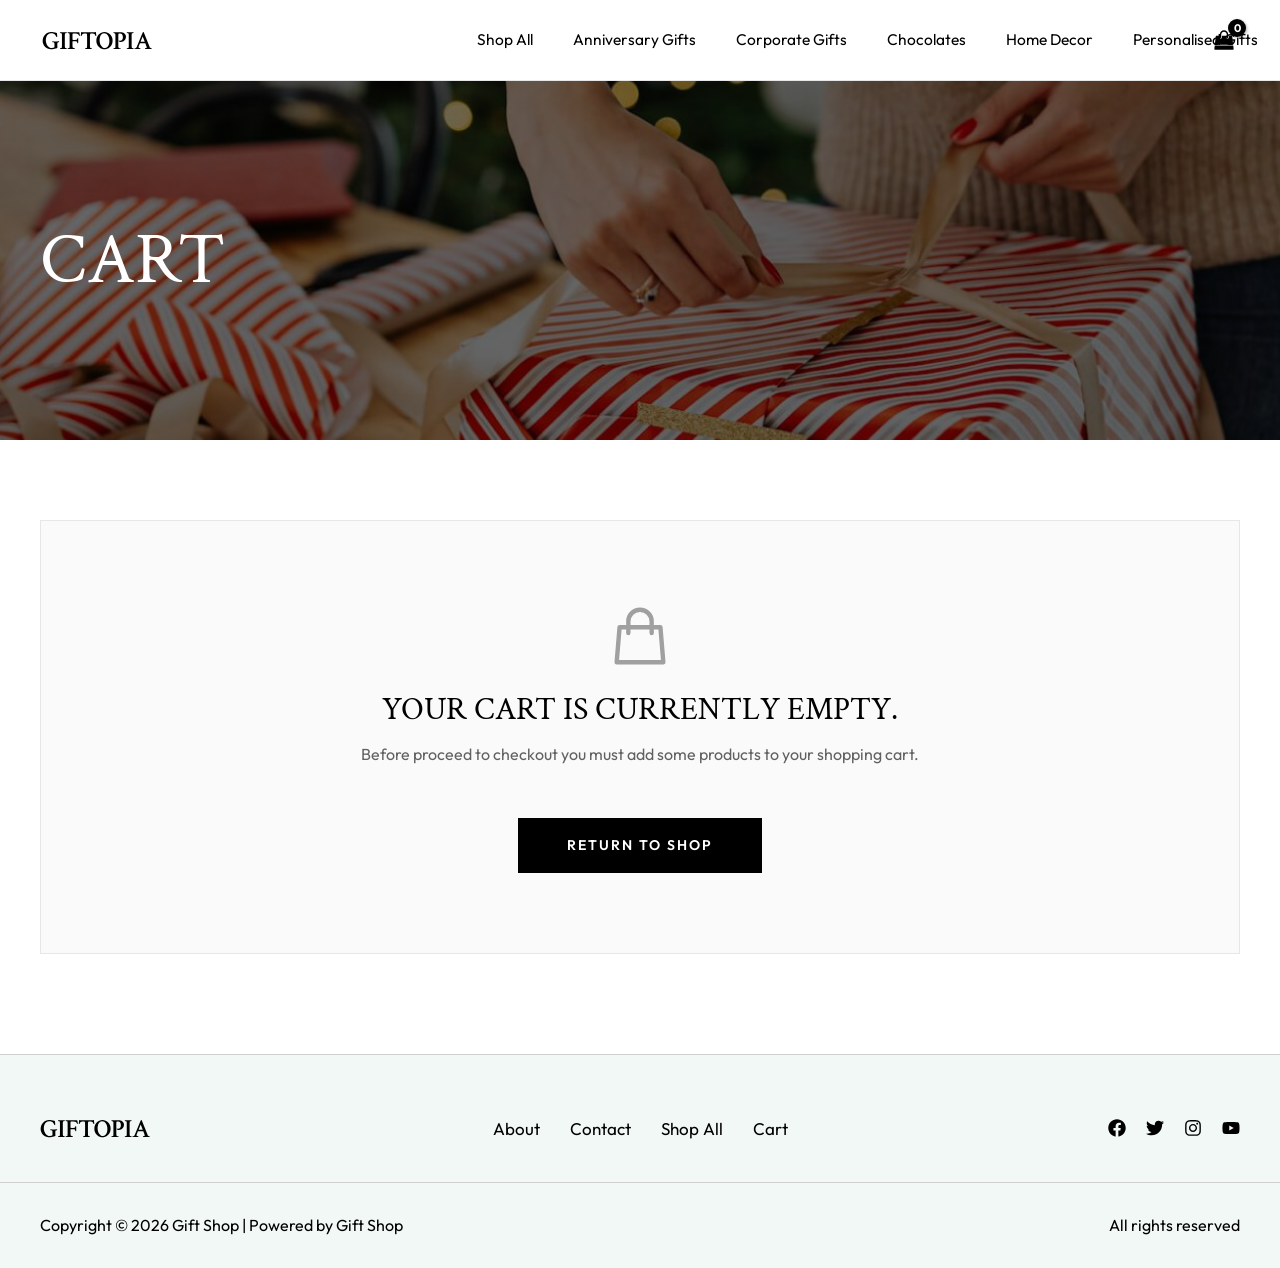
<file: cart.html>
<!DOCTYPE html>
<html lang="en">
<head>
  <meta charset="UTF-8">
  <meta name="viewport" content="width=device-width, initial-scale=1.0">
  <title>Cart – Gift Shop</title>
  
  <!-- 1. Bootstrap 5.3 Framework -->
  <link href="https://cdn.jsdelivr.net/npm/bootstrap@5.3.3/dist/css/bootstrap.min.css" rel="stylesheet">
  
  <!-- 2. Custom CSS -->
  <link rel="stylesheet" href="style.css?v=2.2">
</head>
<body>

  <!-- ==========================================================================
       SECTION 1: NAVBAR (HEADER)
       ========================================================================== -->
  <header class="site-header">
    <div class="header-container">
      <nav class="navbar navbar-expand-lg p-0">
        
        <!-- 🔹 BRAND LOGO (Left Side) -->
        <a class="navbar-brand d-flex align-items-center py-0 me-0" href="index.html">
          <img src="Image/logo-01.svg" alt="Giftopia Logo" width="110" height="19" class="d-block">
        </a>

        <!-- 🔹 RIGHT ICONS: Shopping Cart + Mobile Toggle Button -->
        <div class="d-flex align-items-center order-lg-3 ms-auto ms-lg-0">
          
          <!-- Shopping Cart Bag Button -->
          <button type="button" class="cart-btn" data-bs-toggle="offcanvas" data-bs-target="#cartOffcanvas" aria-controls="cartOffcanvas" aria-label="Shopping Cart">
            <svg width="20" height="22" viewBox="826 826 140 140" fill="currentColor">
              <path d="M960.758,934.509l2.632,23.541c0.15,1.403-0.25,2.657-1.203,3.761c-0.953,1.053-2.156,1.579-3.61,1.579H833.424 c-1.454,0-2.657-0.526-3.61-1.579c-0.952-1.104-1.354-2.357-1.203-3.761l2.632-23.541H960.758z M953.763,871.405l6.468,58.29H831.77 l6.468-58.29c0.15-1.203,0.677-2.218,1.58-3.045c0.903-0.827,1.981-1.241,3.234-1.241h19.254v9.627c0,2.658,0.94,4.927,2.82,6.807 s4.149,2.82,6.807,2.82c2.658,0,4.926-0.94,6.807-2.82s2.821-4.149,2.821-6.807v-9.627h28.882v9.627 c0,2.658,0.939,4.927,2.819,6.807c1.881,1.88,4.149,2.82,6.807,2.82s4.927-0.94,6.808-2.82c1.879-1.88,2.82-4.149,2.82-6.807v-9.627 h19.253c1.255,0,2.332,0.414,3.235,1.241C953.086,869.187,953.612,870.202,953.763,871.405z M924.881,857.492v19.254 c0,1.304-0.476,2.432-1.429,3.385s-2.08,1.429-3.385,1.429c-1.303,0-2.432-0.477-3.384-1.429c-0.953-0.953-1.43-2.081-1.43-3.385 v-19.254c0-5.315-1.881-9.853-5.641-13.613c-3.76-3.761-8.298-5.641-13.613-5.641s-9.853,1.88-13.613,5.641 c-3.761,3.76-5.641,8.298-5.641,13.613v19.254c0,1.304-0.476,2.432-1.429,3.385c-0.953,0.953-2.081,1.429-3.385,1.429 c-1.303,0-2.432-0.477-3.384-1.429c-0.953-0.953-1.429-2.081-1.429-3.385v-19.254c0-7.973,2.821-14.779,8.461-20.42 c5.641-5.641,12.448-8.461,20.42-8.461c7.973,0,14.779,2.82,20.42,8.461C922.062,842.712,924.881,849.519,924.881,857.492z"/>
            </svg>
            <span class="cart-badge" id="cartCountBadge">0</span>
          </button>

          <!-- Mobile Hamburger Toggle Button -->
          <button class="navbar-toggler border-0 p-1 ms-2 d-lg-none shadow-none" type="button" data-bs-toggle="collapse" data-bs-target="#giftopiaNav" aria-controls="giftopiaNav" aria-expanded="false" aria-label="Toggle navigation">
            <span class="navbar-toggler-icon"></span>
          </button>

        </div>

        <!-- 🔹 NAVIGATION MENU LINKS -->
        <div class="collapse navbar-collapse order-lg-2 ms-lg-auto" id="giftopiaNav">
          <ul class="navbar-nav fw-bold align-items-lg-center mrgn">
            <li class="nav-item">
              <a class="nav-link text-dark" href="Shop.html">Shop All</a>
            </li>
            <li class="nav-item">
              <a class="nav-link text-dark" href="Anniversary.html">Anniversary Gifts</a>
            </li>
            <li class="nav-item">
              <a class="nav-link text-dark" href="corporate.html">Corporate Gifts</a>
            </li>
            <li class="nav-item">
              <a class="nav-link text-dark" href="chocolates.html">Chocolates</a>
            </li>
            <li class="nav-item">
              <a class="nav-link text-dark" href="decor.html">Home Decor</a>
            </li>
            <li class="nav-item">
              <a class="nav-link text-dark" href="personalised.html">Personalised Gifts</a>
            </li>
          </ul>
        </div>

      </nav>
    </div>
  </header>

  <!-- ==========================================================================
       SECTION 2: CART HERO BANNER
       ========================================================================== -->
  <section class="shop-hero-banner" aria-label="Cart Banner">
    <div class="shop-banner-container">
      <h1 class="shop-hero-title">Cart</h1>
    </div>
  </section>

  <!-- ==========================================================================
       SECTION 3: CART MAIN CONTENT
       ========================================================================== -->
  <main class="cart-main-section">
    <div class="cart-inner-container">
      
      <!-- 🔹 EMPTY CART STATE -->
      <div id="cartPageEmptyView" class="cart-empty-view d-none">
        <svg class="cart-empty-icon" fill="none" stroke="currentColor" viewBox="0 0 24 24">
          <path stroke-linecap="round" stroke-linejoin="round" stroke-width="1.5" d="M16 11V7a4 4 0 00-8 0v4M5 9h14l1 12H4L5 9z"></path>
        </svg>
        <h2 class="cart-empty-title">Your cart is currently empty.</h2>
        <p class="cart-empty-text">Before proceed to checkout you must add some products to your shopping cart.</p>
        <a href="Shop.html" class="btn-proceed-checkout d-inline-block w-auto px-5">Return To Shop</a>
      </div>

      <!-- 🔹 FILLED CART CONTENT -->
      <div id="cartPageFilledView" class="row g-5">
        
        <!-- Left: Cart Table & Coupon -->
        <div class="col-lg-8">
          <div class="cart-table-wrap">
            <table class="cart-table">
              <thead>
                <tr>
                  <th style="width: 50px;">&nbsp;</th>
                  <th style="width: 90px;">&nbsp;</th>
                  <th>Product</th>
                  <th>Price</th>
                  <th style="width: 140px;">Quantity</th>
                  <th class="text-end">Subtotal</th>
                </tr>
              </thead>
              <tbody id="cartPageTableBody">
                <!-- Dynamic cart rows rendered via JS -->
              </tbody>
            </table>
          </div>

          <!-- Coupon Code & Cart Actions -->
          <div class="cart-actions-bar">
            <div class="coupon-form-wrap">
              <input type="text" id="cartCouponInput" class="coupon-input" placeholder="Coupon code" aria-label="Coupon code">
              <button type="button" id="cartApplyCouponBtn" class="btn-apply-coupon">Apply Coupon</button>
            </div>
            <button type="button" id="cartPageClearBtn" class="btn btn-link text-secondary text-decoration-none p-0" style="font-size: 13px; letter-spacing: 1px;">Empty Entire Cart</button>
          </div>

          <!-- Coupon Alert Message -->
          <div id="cartCouponAlert" class="alert alert-success d-none py-2 px-3 small" role="alert"></div>
        </div>

        <!-- Right: Cart Totals Box -->
        <div class="col-lg-4">
          <div class="cart-totals-box">
            <h2 class="cart-totals-title">Cart Totals</h2>
            <div class="cart-totals-row">
              <span>Subtotal</span>
              <span id="cartPageSubtotal">$0.00</span>
            </div>
            <div id="cartPageCouponRow" class="cart-totals-row text-success d-none">
              <span>Coupon Discount (<span id="cartPageCouponName"></span>)</span>
              <span id="cartPageDiscountVal">-$0.00</span>
            </div>
            <div class="cart-totals-row">
              <span>Shipping</span>
              <span class="text-dark fw-medium">Free Express Delivery</span>
            </div>
            <div class="cart-totals-row total-row">
              <span>Total</span>
              <span id="cartPageFinalTotal">$0.00</span>
            </div>
            <a href="checkout.html" class="btn-proceed-checkout">Proceed To Checkout</a>
          </div>
        </div>

      </div>

    </div>
  </main>

  <!-- ==========================================================================
       SECTION 4: FOOTER
       ========================================================================== -->
  <footer class="site-footer">
    <div class="footer-primary">
      <div class="footer-container">
        <div class="footer-primary-grid">
          
          <!-- Column 1: Brand Title -->
          <div class="footer-brand-col">
            <h2 class="footer-brand"><a href="index.html" class="d-inline-block"><img src="Image/logo-01.svg" alt="Giftopia Logo" width="110" height="19" class="d-block"></a></h2>
          </div>

          <!-- Column 2: Navigation Links -->
          <div class="footer-nav-col">
            <ul class="footer-nav" id="footer-menu">
              <li class="menu-item"><a href="About.html" class="footer-nav-link">About</a></li>
              <li class="menu-item"><a href="contact.html" class="footer-nav-link">Contact</a></li>
              <li class="menu-item"><a href="Shop.html" class="footer-nav-link">Shop All</a></li>
              <li class="menu-item"><a href="cart.html" class="footer-nav-link active">Cart</a></li>
            </ul>
          </div>

          <!-- Column 3: Social Icons -->
          <div class="footer-social-col">
            <div class="footer-socials">
              <a href="#" class="footer-social-link" aria-label="Facebook"><svg width="18" height="18" viewBox="0 0 512 512" fill="currentColor"><path d="M504 256C504 119 393 8 256 8S8 119 8 256c0 123.78 90.69 226.38 209.25 245V327.69h-63V256h63v-54.64c0-62.15 37-96.48 93.67-96.48 27.14 0 55.52 4.84 55.52 4.84v61h-31.28c-30.8 0-40.41 19.12-40.41 38.73V256h68.78l-11 71.69h-57.78V501C413.31 482.38 504 379.78 504 256z"/></svg></a>
              <a href="#" class="footer-social-link" aria-label="Twitter"><svg width="18" height="18" viewBox="0 0 512 512" fill="currentColor"><path d="M459.37 151.716c.325 4.548.325 9.097.325 13.645 0 138.72-105.583 298.558-298.558 298.558-59.452 0-114.68-17.219-161.137-47.106 8.447.974 16.568 1.299 25.34 1.299 49.055 0 94.213-16.568 130.274-44.832-46.132-.975-84.792-31.188-98.112-72.772 6.498.974 12.995 1.624 19.818 1.624 9.421 0 18.843-1.3 27.614-3.573-48.081-9.747-84.143-51.98-84.143-102.985v-1.299c13.969 7.797 30.214 12.67 47.431 13.319-28.264-18.843-46.781-51.005-46.781-87.391 0-19.492 5.197-37.36 14.294-52.954 51.655 63.675 129.3 105.258 216.365 109.807-1.624-7.797-2.599-15.918-2.599-24.04 0-57.828 46.782-104.934 104.934-104.934 30.213 0 57.502 12.67 76.67 33.137 23.715-4.548 46.456-13.32 66.599-25.34-7.798 24.366-24.366 44.833-46.132 57.827 21.117-2.273 41.584-8.122 60.426-16.243-14.292 20.791-32.161 39.308-52.628 54.253z"/></svg></a>
              <a href="#" class="footer-social-link" aria-label="Instagram"><svg width="18" height="18" viewBox="0 0 448 512" fill="currentColor"><path d="M224.1 141c-63.6 0-114.9 51.3-114.9 114.9s51.3 114.9 114.9 114.9S339 319.5 339 255.9 287.7 141 224.1 141zm0 189.6c-41.1 0-74.7-33.5-74.7-74.7s33.5-74.7 74.7-74.7 74.7 33.5 74.7 74.7-33.6 74.7-74.7 74.7zm146.4-194.3c0 14.9-12 26.8-26.8 26.8-14.9 0-26.8-12-26.8-26.8s12-26.8 26.8-26.8 26.8 12 26.8 26.8zm76.1 27.2c-1.7-35.9-9.9-67.7-36.2-93.9-26.2-26.2-58-34.4-93.9-36.2-37-2.1-147.9-2.1-184.9 0-35.8 1.7-67.6 9.9-93.9 36.1s-34.4 58-36.2 93.9c-2.1 37-2.1 147.9 0 184.9 1.7 35.9 9.9 67.7 36.2 93.9s58 34.4 93.9 36.2c37 2.1 147.9 2.1 184.9 0 35.9-1.7 67.7-9.9 93.9-36.2 26.2-26.2 34.4-58 36.2-93.9 2.1-37 2.1-147.8 0-184.8zM398.8 388c-7.8 19.6-22.9 34.7-42.6 42.6-29.5 11.7-99.5 9-132.1 9s-102.7 2.6-132.1-9c-19.6-7.8-34.7-22.9-42.6-42.6-11.7-29.5-9-99.5-9-132.1s-2.6-102.7 9-132.1c7.8-19.6 22.9-34.7 42.6-42.6 29.5-11.7 99.5-9 132.1-9s102.7-2.6 132.1 9c19.6 7.8 34.7 22.9 42.6 42.6 11.7 29.5 9 99.5 9 132.1s2.7 102.7-9 132.1z"/></svg></a>
              <a href="#" class="footer-social-link" aria-label="YouTube"><svg width="18" height="18" viewBox="0 0 576 512" fill="currentColor"><path d="M549.655 124.083c-6.281-23.65-24.787-42.276-48.284-48.597C458.781 64 288 64 288 64S117.22 64 74.629 75.486c-23.497 6.322-42.003 24.947-48.284 48.597-11.412 42.867-11.412 132.305-11.412 132.305s0 89.438 11.412 132.305c6.281 23.65 24.787 41.5 48.284 47.821C117.22 448 288 448 288 448s170.78 0 213.371-11.486c23.497-6.321 42.003-24.171 48.284-47.821 11.412-42.867 11.412-132.305 11.412-132.305s0-89.438-11.412-132.305zm-317.51 213.508V175.185l142.739 81.205-142.739 81.201z"/></svg></a>
            </div>
          </div>

        </div>
      </div>
    </div>

    <!-- 🔹 Bottom Copyright Bar -->
    <div class="footer-bottom">
      <div class="footer-container">
        <div class="footer-bottom-inner">
          <p class="footer-copyright">Copyright &copy; 2026 Gift Shop | Powered by Gift Shop</p>
          <p class="footer-rights">All rights reserved</p>
        </div>
      </div>
    </div>
  </footer>

  <!-- ==========================================================================
       SECTION 5: OFFCANVAS CART DRAWER
       ========================================================================== -->
  <div class="offcanvas offcanvas-end" tabindex="-1" id="cartOffcanvas" aria-labelledby="cartOffcanvasLabel">
    <div class="offcanvas-header border-bottom px-4 py-3">
      <h5 class="offcanvas-title font-heading text-uppercase fw-semibold" id="cartOffcanvasLabel">Shopping Cart</h5>
      <button type="button" class="btn-close text-reset shadow-none" data-bs-dismiss="offcanvas" aria-label="Close"></button>
    </div>
    <div class="offcanvas-body d-flex flex-column p-4" id="cartBody">
      <div id="cartEmptyState" class="d-flex flex-column align-items-center justify-content-center text-center my-auto">
        <svg class="mb-3 text-secondary opacity-50" width="56" height="56" fill="none" stroke="currentColor" viewBox="0 0 24 24">
          <path stroke-linecap="round" stroke-linejoin="round" stroke-width="1.5" d="M16 11V7a4 4 0 00-8 0v4M5 9h14l1 12H4L5 9z"></path>
        </svg>
        <p class="text-secondary fs-6 mb-4">No products in the cart.</p>
        <button type="button" class="btn btn-outline-dark rounded-0 px-4 py-3 text-uppercase fw-medium" data-bs-dismiss="offcanvas" style="letter-spacing: 1.5px; font-size: 13px;">Continue Shopping</button>
      </div>

      <div id="cartItemsContainer" class="d-none flex-column h-100">
        <div class="flex-grow-1 overflow-auto pe-1" id="cartItemsList"></div>
        <div class="cart-subtotal-wrap mt-auto">
          <span>Subtotal:</span>
          <span id="cartSubtotalValue">$0.00</span>
        </div>
        <div class="d-grid gap-2 pt-2">
          <a href="cart.html" class="btn btn-outline-dark rounded-0 py-2 text-uppercase fw-medium" style="letter-spacing: 1.5px; font-size: 13px;">View Cart</a>
          <a href="checkout.html" class="btn btn-dark rounded-0 py-3 text-uppercase fw-medium text-center" style="letter-spacing: 1.5px; font-size: 13px;">Checkout</a>
          <button type="button" id="clearCartBtn" class="btn btn-link text-muted text-decoration-none p-0 mt-1" style="font-size: 12px; letter-spacing: 1px;">Clear Cart</button>
        </div>
      </div>
    </div>
  </div>

  <!-- ==========================================================================
       SECTION 6: JAVASCRIPT
       ========================================================================== -->
  <script src="https://cdn.jsdelivr.net/npm/bootstrap@5.3.3/dist/js/bootstrap.bundle.min.js"></script>
  <script src="cart.js"></script>

  <!-- Cart Page Specific Controller -->
  <script>
    function renderCartPage() {
      const cart = window.GiftopiaCart.get();
      const emptyView = document.getElementById('cartPageEmptyView');
      const filledView = document.getElementById('cartPageFilledView');
      const tableBody = document.getElementById('cartPageTableBody');
      const subtotalEl = document.getElementById('cartPageSubtotal');
      const finalTotalEl = document.getElementById('cartPageFinalTotal');
      const couponRow = document.getElementById('cartPageCouponRow');
      const couponNameEl = document.getElementById('cartPageCouponName');
      const discountValEl = document.getElementById('cartPageDiscountVal');

      if (!cart || cart.length === 0) {
        if (emptyView) emptyView.classList.remove('d-none');
        if (filledView) filledView.classList.add('d-none');
        return;
      }

      if (emptyView) emptyView.classList.add('d-none');
      if (filledView) filledView.classList.remove('d-none');

      let subtotal = 0;
      tableBody.innerHTML = '';

      cart.forEach(item => {
        const itemPrice = parseFloat(item.price) || 0;
        const itemQty = parseInt(item.qty, 10) || 1;
        const lineTotal = itemPrice * itemQty;
        subtotal += lineTotal;

        const tr = document.createElement('tr');
        tr.innerHTML = `
          <td>
            <button type="button" class="btn btn-link text-secondary text-decoration-none fs-5 p-0 cart-page-remove" data-id="${item.id}" title="Remove item">&times;</button>
          </td>
          <td>
            <img src="${item.img || 'Image/product-01-a.jpg'}" alt="${item.name}" class="cart-table-thumb">
          </td>
          <td>
            <span class="cart-table-title">${item.name}</span>
          </td>
          <td>
            <span class="fw-medium">$${itemPrice.toFixed(2)}</span>
          </td>
          <td>
            <div class="cart-drawer-qty-control m-0">
              <button type="button" class="cart-qty-btn cart-page-qty-minus" data-id="${item.id}">&minus;</button>
              <span class="cart-qty-value">${itemQty}</span>
              <button type="button" class="cart-qty-btn cart-page-qty-plus" data-id="${item.id}">&plus;</button>
            </div>
          </td>
          <td class="text-end fw-bold">
            $${lineTotal.toFixed(2)}
          </td>
        `;
        tableBody.appendChild(tr);
      });

      subtotalEl.textContent = '$' + subtotal.toFixed(2);

      // Check coupon
      const activeCoupon = window.GiftopiaCart.getCoupon();
      let discount = 0;
      if (activeCoupon) {
        discount = subtotal * activeCoupon.rate;
        couponRow.classList.remove('d-none');
        couponNameEl.textContent = activeCoupon.code;
        discountValEl.textContent = '-$' + discount.toFixed(2);
      } else {
        couponRow.classList.add('d-none');
      }

      const finalTotal = Math.max(0, subtotal - discount);
      finalTotalEl.textContent = '$' + finalTotal.toFixed(2);

      // Attach event listeners to page table controls
      tableBody.querySelectorAll('.cart-page-remove').forEach(btn => {
        btn.addEventListener('click', function() {
          const id = this.getAttribute('data-id');
          window.GiftopiaCart.remove(id);
          renderCartPage();
        });
      });

      tableBody.querySelectorAll('.cart-page-qty-plus').forEach(btn => {
        btn.addEventListener('click', function() {
          const id = this.getAttribute('data-id');
          window.GiftopiaCart.changeQty(id, 1);
          renderCartPage();
        });
      });

      tableBody.querySelectorAll('.cart-page-qty-minus').forEach(btn => {
        btn.addEventListener('click', function() {
          const id = this.getAttribute('data-id');
          window.GiftopiaCart.changeQty(id, -1);
          renderCartPage();
        });
      });
    }

    // Coupon logic
    document.getElementById('cartApplyCouponBtn').addEventListener('click', function() {
      const input = document.getElementById('cartCouponInput');
      const alertEl = document.getElementById('cartCouponAlert');
      const code = input.value.trim().toUpperCase();

      if (!code) {
        alert('Please enter a coupon code.');
        return;
      }

      if (code === 'GIFTOPIA10' || code === 'WELCOME20') {
        const rate = code === 'WELCOME20' ? 0.20 : 0.10;
        window.GiftopiaCart.setCoupon({ code, rate });
        alertEl.textContent = `Coupon "${code}" applied successfully! You got ${(rate * 100)}% discount.`;
        alertEl.className = 'alert alert-success py-2 px-3 small mt-3';
        alertEl.classList.remove('d-none');
        renderCartPage();
      } else {
        alertEl.textContent = `Coupon "${code}" does not exist or has expired. Try code "GIFTOPIA10" for 10% off!`;
        alertEl.className = 'alert alert-danger py-2 px-3 small mt-3';
        alertEl.classList.remove('d-none');
      }
    });

    document.getElementById('cartPageClearBtn').addEventListener('click', function() {
      if (confirm('Are you sure you want to empty your shopping cart?')) {
        window.GiftopiaCart.clear();
        renderCartPage();
      }
    });

    window.addEventListener('storage', renderCartPage);
    document.addEventListener('DOMContentLoaded', renderCartPage);
    renderCartPage();
  </script>
</body>
</html>
</file>
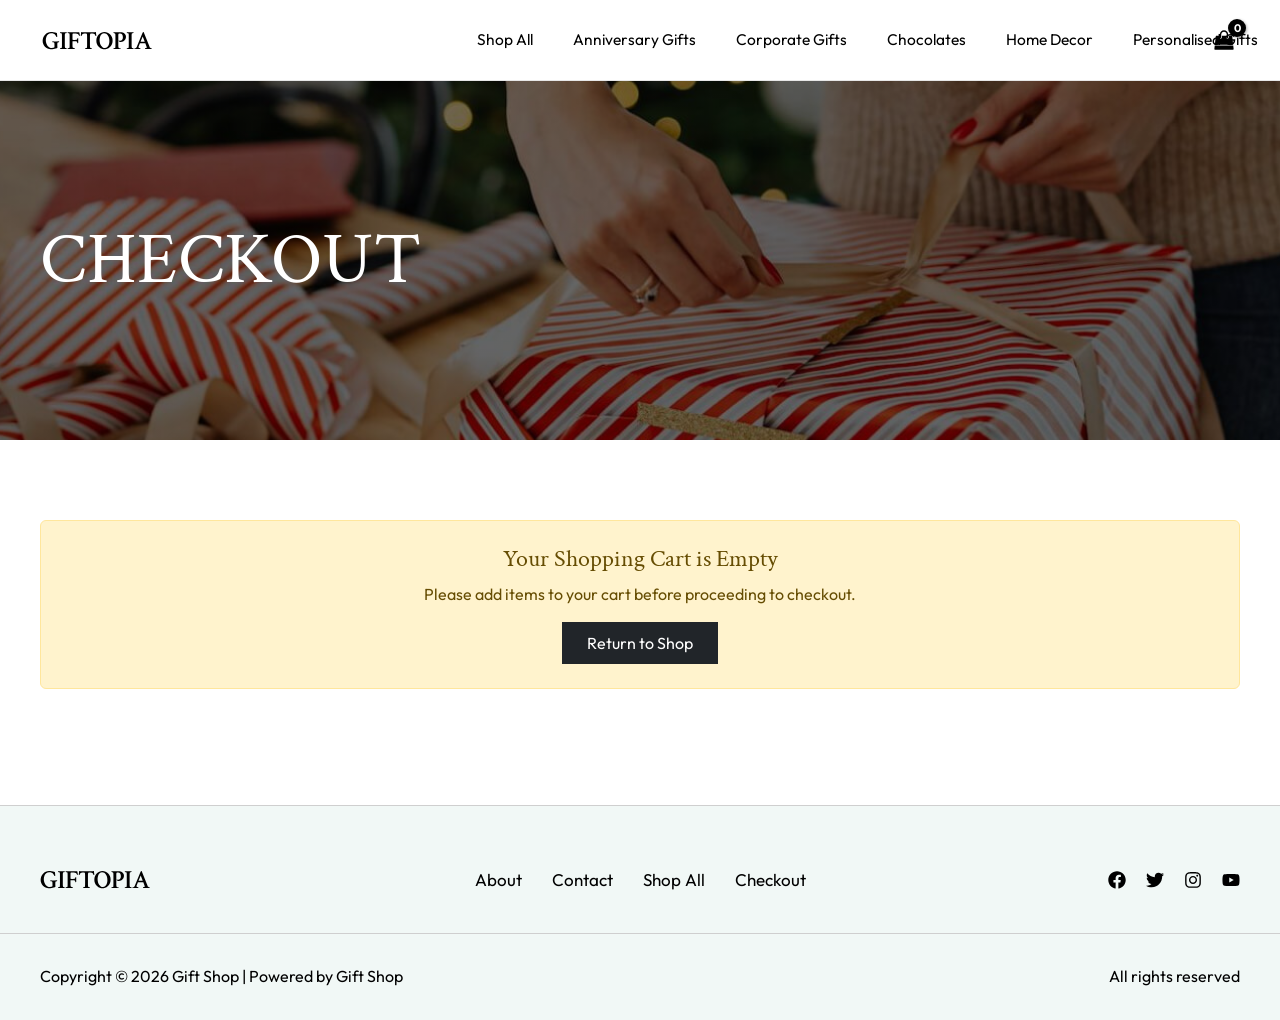
<file: checkout.html>
<!DOCTYPE html>
<html lang="en">
<head>
  <meta charset="UTF-8">
  <meta name="viewport" content="width=device-width, initial-scale=1.0">
  <title>Checkout – Gift Shop</title>
  
  <!-- 1. Bootstrap 5.3 Framework -->
  <link href="https://cdn.jsdelivr.net/npm/bootstrap@5.3.3/dist/css/bootstrap.min.css" rel="stylesheet">
  
  <!-- 2. Custom CSS -->
  <link rel="stylesheet" href="style.css?v=2.2">
</head>
<body>

  <!-- ==========================================================================
       SECTION 1: NAVBAR (HEADER)
       ========================================================================== -->
  <header class="site-header">
    <div class="header-container">
      <nav class="navbar navbar-expand-lg p-0">
        
        <!-- 🔹 BRAND LOGO (Left Side) -->
        <a class="navbar-brand d-flex align-items-center py-0 me-0" href="index.html">
          <img src="Image/logo-01.svg" alt="Giftopia Logo" width="110" height="19" class="d-block">
        </a>

        <!-- 🔹 RIGHT ICONS: Shopping Cart + Mobile Toggle Button -->
        <div class="d-flex align-items-center order-lg-3 ms-auto ms-lg-0">
          
          <!-- Shopping Cart Bag Button -->
          <button type="button" class="cart-btn" data-bs-toggle="offcanvas" data-bs-target="#cartOffcanvas" aria-controls="cartOffcanvas" aria-label="Shopping Cart">
            <svg width="20" height="22" viewBox="826 826 140 140" fill="currentColor">
              <path d="M960.758,934.509l2.632,23.541c0.15,1.403-0.25,2.657-1.203,3.761c-0.953,1.053-2.156,1.579-3.61,1.579H833.424 c-1.454,0-2.657-0.526-3.61-1.579c-0.952-1.104-1.354-2.357-1.203-3.761l2.632-23.541H960.758z M953.763,871.405l6.468,58.29H831.77 l6.468-58.29c0.15-1.203,0.677-2.218,1.58-3.045c0.903-0.827,1.981-1.241,3.234-1.241h19.254v9.627c0,2.658,0.94,4.927,2.82,6.807 s4.149,2.82,6.807,2.82c2.658,0,4.926-0.94,6.807-2.82s2.821-4.149,2.821-6.807v-9.627h28.882v9.627 c0,2.658,0.939,4.927,2.819,6.807c1.881,1.88,4.149,2.82,6.807,2.82s4.927-0.94,6.808-2.82c1.879-1.88,2.82-4.149,2.82-6.807v-9.627 h19.253c1.255,0,2.332,0.414,3.235,1.241C953.086,869.187,953.612,870.202,953.763,871.405z M924.881,857.492v19.254 c0,1.304-0.476,2.432-1.429,3.385s-2.08,1.429-3.385,1.429c-1.303,0-2.432-0.477-3.384-1.429c-0.953-0.953-1.43-2.081-1.43-3.385 v-19.254c0-5.315-1.881-9.853-5.641-13.613c-3.76-3.761-8.298-5.641-13.613-5.641s-9.853,1.88-13.613,5.641 c-3.761,3.76-5.641,8.298-5.641,13.613v19.254c0,1.304-0.476,2.432-1.429,3.385c-0.953,0.953-2.081,1.429-3.385,1.429 c-1.303,0-2.432-0.477-3.384-1.429c-0.953-0.953-1.429-2.081-1.429-3.385v-19.254c0-7.973,2.821-14.779,8.461-20.42 c5.641-5.641,12.448-8.461,20.42-8.461c7.973,0,14.779,2.82,20.42,8.461C922.062,842.712,924.881,849.519,924.881,857.492z"/>
            </svg>
            <span class="cart-badge" id="cartCountBadge">0</span>
          </button>

          <!-- Mobile Hamburger Toggle Button -->
          <button class="navbar-toggler border-0 p-1 ms-2 d-lg-none shadow-none" type="button" data-bs-toggle="collapse" data-bs-target="#giftopiaNav" aria-controls="giftopiaNav" aria-expanded="false" aria-label="Toggle navigation">
            <span class="navbar-toggler-icon"></span>
          </button>

        </div>

        <!-- 🔹 NAVIGATION MENU LINKS -->
        <div class="collapse navbar-collapse order-lg-2 ms-lg-auto" id="giftopiaNav">
          <ul class="navbar-nav fw-bold align-items-lg-center mrgn">
            <li class="nav-item">
              <a class="nav-link text-dark" href="Shop.html">Shop All</a>
            </li>
            <li class="nav-item">
              <a class="nav-link text-dark" href="Anniversary.html">Anniversary Gifts</a>
            </li>
            <li class="nav-item">
              <a class="nav-link text-dark" href="corporate.html">Corporate Gifts</a>
            </li>
            <li class="nav-item">
              <a class="nav-link text-dark" href="chocolates.html">Chocolates</a>
            </li>
            <li class="nav-item">
              <a class="nav-link text-dark" href="decor.html">Home Decor</a>
            </li>
            <li class="nav-item">
              <a class="nav-link text-dark" href="personalised.html">Personalised Gifts</a>
            </li>
          </ul>
        </div>

      </nav>
    </div>
  </header>

  <!-- ==========================================================================
       SECTION 2: CHECKOUT HERO BANNER
       ========================================================================== -->
  <section class="shop-hero-banner" aria-label="Checkout Banner">
    <div class="shop-banner-container">
      <h1 class="shop-hero-title">Checkout</h1>
    </div>
  </section>

  <!-- ==========================================================================
       SECTION 3: CHECKOUT MAIN CONTENT
       ========================================================================== -->
  <main class="checkout-main-section">
    <div class="checkout-inner-container">
      
      <!-- 🔹 EMPTY CART WARNING -->
      <div id="checkoutEmptyWarning" class="alert alert-warning text-center py-4 d-none">
        <h4 class="font-heading mb-2">Your Shopping Cart is Empty</h4>
        <p class="mb-3">Please add items to your cart before proceeding to checkout.</p>
        <a href="Shop.html" class="btn btn-dark rounded-0 px-4 py-2">Return to Shop</a>
      </div>

      <!-- 🔹 CHECKOUT FORM & ORDER REVIEW -->
      <form id="checkoutMainForm" class="row g-5">
        
        <!-- Left Column: Billing Details (60%) -->
        <div class="col-lg-7">
          <h2 class="font-heading fs-3 text-uppercase mb-4 pb-2 border-bottom">Billing Details</h2>
          
          <div class="row g-3">
            <div class="col-md-6">
              <label for="billFirstName" class="form-label small fw-medium">First name <span class="text-danger">*</span></label>
              <input type="text" class="form-control rounded-0" id="billFirstName" required>
            </div>
            <div class="col-md-6">
              <label for="billLastName" class="form-label small fw-medium">Last name <span class="text-danger">*</span></label>
              <input type="text" class="form-control rounded-0" id="billLastName" required>
            </div>
            <div class="col-12">
              <label for="billCompany" class="form-label small fw-medium">Company name (optional)</label>
              <input type="text" class="form-control rounded-0" id="billCompany">
            </div>
            <div class="col-12">
              <label for="billCountry" class="form-label small fw-medium">Country / Region <span class="text-danger">*</span></label>
              <select class="form-select rounded-0" id="billCountry" required>
                <option value="India" selected>India</option>
                <option value="United States">United States (US)</option>
                <option value="United Kingdom">United Kingdom (UK)</option>
                <option value="Canada">Canada</option>
                <option value="Australia">Australia</option>
              </select>
            </div>
            <div class="col-12">
              <label for="billAddress" class="form-label small fw-medium">Street address <span class="text-danger">*</span></label>
              <input type="text" class="form-control rounded-0 mb-2" id="billAddress" placeholder="House number and street name" required>
              <input type="text" class="form-control rounded-0" id="billAddress2" placeholder="Apartment, suite, unit, etc. (optional)">
            </div>
            <div class="col-md-6">
              <label for="billCity" class="form-label small fw-medium">Town / City <span class="text-danger">*</span></label>
              <input type="text" class="form-control rounded-0" id="billCity" required>
            </div>
            <div class="col-md-6">
              <label for="billState" class="form-label small fw-medium">State <span class="text-danger">*</span></label>
              <input type="text" class="form-control rounded-0" id="billState" required>
            </div>
            <div class="col-md-6">
              <label for="billZip" class="form-label small fw-medium">PIN Code / ZIP <span class="text-danger">*</span></label>
              <input type="text" class="form-control rounded-0" id="billZip" required>
            </div>
            <div class="col-md-6">
              <label for="billPhone" class="form-label small fw-medium">Phone <span class="text-danger">*</span></label>
              <input type="tel" class="form-control rounded-0" id="billPhone" required>
            </div>
            <div class="col-12">
              <label for="billEmail" class="form-label small fw-medium">Email address <span class="text-danger">*</span></label>
              <input type="email" class="form-control rounded-0" id="billEmail" required>
            </div>
            <div class="col-12 mt-4">
              <h3 class="font-heading fs-4 text-uppercase mb-3">Additional Information</h3>
              <label for="billNotes" class="form-label small fw-medium">Order notes (optional)</label>
              <textarea class="form-control rounded-0" id="billNotes" rows="3" placeholder="Notes about your order, e.g. special note for delivery or personalized greeting gift tag."></textarea>
            </div>
          </div>
        </div>

        <!-- Right Column: Your Order Summary & Payment (40%) -->
        <div class="col-lg-5">
          <div class="checkout-order-box">
            <h2 class="checkout-order-title">Your Order</h2>
            
            <!-- Order Line Items -->
            <div class="table-responsive">
              <table class="table table-borderless small mb-0">
                <thead>
                  <tr class="border-bottom">
                    <th>Product</th>
                    <th class="text-end">Subtotal</th>
                  </tr>
                </thead>
                <tbody id="checkoutOrderItemsList">
                  <!-- dynamic -->
                </tbody>
                <tfoot>
                  <tr class="border-top">
                    <th>Subtotal</th>
                    <td class="text-end fw-medium" id="checkoutSubtotalVal">$0.00</td>
                  </tr>
                  <tr id="checkoutDiscountRow" class="text-success d-none">
                    <th>Coupon Discount (<span id="checkoutCouponName"></span>)</th>
                    <td class="text-end fw-medium" id="checkoutDiscountVal">-$0.00</td>
                  </tr>
                  <tr>
                    <th>Shipping</th>
                    <td class="text-end text-success fw-medium">Free Shipping</td>
                  </tr>
                  <tr class="border-top fs-6">
                    <th class="fw-bold">Total</th>
                    <td class="text-end fw-bold fs-5 text-dark" id="checkoutFinalTotalVal">$0.00</td>
                  </tr>
                </tfoot>
              </table>
            </div>

            <!-- Payment Methods -->
            <div class="checkout-payment-box">
              
              <!-- Option 1: Cash on Delivery -->
              <div class="checkout-payment-item">
                <div class="form-check">
                  <input class="form-check-input" type="radio" name="paymentMethod" id="payCOD" value="Cash on delivery" checked>
                  <label class="form-check-label fw-bold small text-dark" for="payCOD">
                    Cash on delivery
                  </label>
                </div>
                <div class="checkout-payment-desc" id="descCOD">
                  Pay with cash upon delivery of your gifts.
                </div>
              </div>

              <!-- Option 2: UPI / Cards -->
              <div class="checkout-payment-item">
                <div class="form-check">
                  <input class="form-check-input" type="radio" name="paymentMethod" id="payOnline" value="UPI / Online Cards">
                  <label class="form-check-label fw-bold small text-dark" for="payOnline">
                    UPI / Debit &amp; Credit Cards
                  </label>
                </div>
                <div class="checkout-payment-desc d-none" id="descOnline">
                  Fast &amp; secure instant checkout via Google Pay, PhonePe, UPI, and Cards.
                </div>
              </div>

              <!-- Option 3: Direct Bank Transfer -->
              <div class="checkout-payment-item">
                <div class="form-check">
                  <input class="form-check-input" type="radio" name="paymentMethod" id="payBank" value="Direct bank transfer">
                  <label class="form-check-label fw-bold small text-dark" for="payBank">
                    Direct bank transfer
                  </label>
                </div>
                <div class="checkout-payment-desc d-none" id="descBank">
                  Make your payment directly into our bank account. Please use your Order ID as the payment reference.
                </div>
              </div>

            </div>

            <p class="small text-muted mb-4" style="font-size: 12.5px; line-height: 1.5;">
              Your personal data will be used to process your order, support your experience throughout this website, and for other purposes described in our privacy policy.
            </p>

            <button type="submit" id="btnPlaceOrder" class="btn-proceed-checkout border-0">
              Place Order
            </button>
          </div>
        </div>

      </form>

      <!-- 🔹 ORDER SUCCESS RECEIPT (Hidden until order is placed) -->
      <div id="orderSuccessReceipt" class="order-success-wrap d-none">
        <svg class="order-success-icon" fill="currentColor" viewBox="0 0 16 16">
          <path d="M16 8A8 8 0 1 1 0 8a8 8 0 0 1 16 0zm-3.97-3.03a.75.75 0 0 0-1.08.022L7.477 9.417 5.384 7.323a.75.75 0 0 0-1.06 1.06L6.97 11.03a.75.75 0 0 0 1.079-.02l3.992-4.99a.75.75 0 0 0-.01-1.05z"/>
        </svg>
        <h2 class="order-success-title">Thank you. Your order has been received.</h2>
        <p class="text-secondary mb-4">A confirmation receipt and tracking updates have been sent to your email.</p>
        
        <div class="row g-3 p-3 bg-light text-start border mb-4">
          <div class="col-sm-3">
            <span class="text-muted small d-block">Order number:</span>
            <strong id="receiptOrderNum">#GIF-78412</strong>
          </div>
          <div class="col-sm-3">
            <span class="text-muted small d-block">Date:</span>
            <strong id="receiptDate">Today</strong>
          </div>
          <div class="col-sm-3">
            <span class="text-muted small d-block">Total:</span>
            <strong id="receiptTotal">$0.00</strong>
          </div>
          <div class="col-sm-3">
            <span class="text-muted small d-block">Payment method:</span>
            <strong id="receiptPayment">Cash on delivery</strong>
          </div>
        </div>

        <div class="text-start border p-4 mb-4">
          <h3 class="font-heading fs-4 text-uppercase mb-3 pb-2 border-bottom">Order Details</h3>
          <div id="receiptItemsSummary" class="mb-3"></div>
          <div class="border-top pt-2 d-flex justify-content-between">
            <span class="fw-bold">Delivery Address:</span>
            <span id="receiptDeliveryAddress" class="text-end text-muted"></span>
          </div>
        </div>

        <a href="Shop.html" class="btn btn-dark rounded-0 px-5 py-3 text-uppercase fw-medium" style="letter-spacing: 1.5px; font-size: 13px;">Continue Shopping</a>
      </div>

    </div>
  </main>

  <!-- ==========================================================================
       SECTION 4: FOOTER
       ========================================================================== -->
  <footer class="site-footer">
    <div class="footer-primary">
      <div class="footer-container">
        <div class="footer-primary-grid">
          
          <!-- Column 1: Brand Title -->
          <div class="footer-brand-col">
            <h2 class="footer-brand"><a href="index.html" class="d-inline-block"><img src="Image/logo-01.svg" alt="Giftopia Logo" width="110" height="19" class="d-block"></a></h2>
          </div>

          <!-- Column 2: Navigation Links -->
          <div class="footer-nav-col">
            <ul class="footer-nav" id="footer-menu">
              <li class="menu-item"><a href="About.html" class="footer-nav-link">About</a></li>
              <li class="menu-item"><a href="contact.html" class="footer-nav-link">Contact</a></li>
              <li class="menu-item"><a href="Shop.html" class="footer-nav-link">Shop All</a></li>
              <li class="menu-item"><a href="checkout.html" class="footer-nav-link active">Checkout</a></li>
            </ul>
          </div>

          <!-- Column 3: Social Icons -->
          <div class="footer-social-col">
            <div class="footer-socials">
              <a href="#" class="footer-social-link" aria-label="Facebook"><svg width="18" height="18" viewBox="0 0 512 512" fill="currentColor"><path d="M504 256C504 119 393 8 256 8S8 119 8 256c0 123.78 90.69 226.38 209.25 245V327.69h-63V256h63v-54.64c0-62.15 37-96.48 93.67-96.48 27.14 0 55.52 4.84 55.52 4.84v61h-31.28c-30.8 0-40.41 19.12-40.41 38.73V256h68.78l-11 71.69h-57.78V501C413.31 482.38 504 379.78 504 256z"/></svg></a>
              <a href="#" class="footer-social-link" aria-label="Twitter"><svg width="18" height="18" viewBox="0 0 512 512" fill="currentColor"><path d="M459.37 151.716c.325 4.548.325 9.097.325 13.645 0 138.72-105.583 298.558-298.558 298.558-59.452 0-114.68-17.219-161.137-47.106 8.447.974 16.568 1.299 25.34 1.299 49.055 0 94.213-16.568 130.274-44.832-46.132-.975-84.792-31.188-98.112-72.772 6.498.974 12.995 1.624 19.818 1.624 9.421 0 18.843-1.3 27.614-3.573-48.081-9.747-84.143-51.98-84.143-102.985v-1.299c13.969 7.797 30.214 12.67 47.431 13.319-28.264-18.843-46.781-51.005-46.781-87.391 0-19.492 5.197-37.36 14.294-52.954 51.655 63.675 129.3 105.258 216.365 109.807-1.624-7.797-2.599-15.918-2.599-24.04 0-57.828 46.782-104.934 104.934-104.934 30.213 0 57.502 12.67 76.67 33.137 23.715-4.548 46.456-13.32 66.599-25.34-7.798 24.366-24.366 44.833-46.132 57.827 21.117-2.273 41.584-8.122 60.426-16.243-14.292 20.791-32.161 39.308-52.628 54.253z"/></svg></a>
              <a href="#" class="footer-social-link" aria-label="Instagram"><svg width="18" height="18" viewBox="0 0 448 512" fill="currentColor"><path d="M224.1 141c-63.6 0-114.9 51.3-114.9 114.9s51.3 114.9 114.9 114.9S339 319.5 339 255.9 287.7 141 224.1 141zm0 189.6c-41.1 0-74.7-33.5-74.7-74.7s33.5-74.7 74.7-74.7 74.7 33.5 74.7 74.7-33.6 74.7-74.7 74.7zm146.4-194.3c0 14.9-12 26.8-26.8 26.8-14.9 0-26.8-12-26.8-26.8s12-26.8 26.8-26.8 26.8 12 26.8 26.8zm76.1 27.2c-1.7-35.9-9.9-67.7-36.2-93.9-26.2-26.2-58-34.4-93.9-36.2-37-2.1-147.9-2.1-184.9 0-35.8 1.7-67.6 9.9-93.9 36.1s-34.4 58-36.2 93.9c-2.1 37-2.1 147.9 0 184.9 1.7 35.9 9.9 67.7 36.2 93.9s58 34.4 93.9 36.2c37 2.1 147.9 2.1 184.9 0 35.9-1.7 67.7-9.9 93.9-36.2 26.2-26.2 34.4-58 36.2-93.9 2.1-37 2.1-147.8 0-184.8zM398.8 388c-7.8 19.6-22.9 34.7-42.6 42.6-29.5 11.7-99.5 9-132.1 9s-102.7 2.6-132.1-9c-19.6-7.8-34.7-22.9-42.6-42.6-11.7-29.5-9-99.5-9-132.1s-2.6-102.7 9-132.1c7.8-19.6 22.9-34.7 42.6-42.6 29.5-11.7 99.5-9 132.1-9s102.7-2.6 132.1 9c19.6 7.8 34.7 22.9 42.6 42.6 11.7 29.5 9 99.5 9 132.1s2.7 102.7-9 132.1z"/></svg></a>
              <a href="#" class="footer-social-link" aria-label="YouTube"><svg width="18" height="18" viewBox="0 0 576 512" fill="currentColor"><path d="M549.655 124.083c-6.281-23.65-24.787-42.276-48.284-48.597C458.781 64 288 64 288 64S117.22 64 74.629 75.486c-23.497 6.322-42.003 24.947-48.284 48.597-11.412 42.867-11.412 132.305-11.412 132.305s0 89.438 11.412 132.305c6.281 23.65 24.787 41.5 48.284 47.821C117.22 448 288 448 288 448s170.78 0 213.371-11.486c23.497-6.321 42.003-24.171 48.284-47.821 11.412-42.867 11.412-132.305 11.412-132.305s0-89.438-11.412-132.305zm-317.51 213.508V175.185l142.739 81.205-142.739 81.201z"/></svg></a>
            </div>
          </div>

        </div>
      </div>
    </div>

    <!-- 🔹 Bottom Copyright Bar -->
    <div class="footer-bottom">
      <div class="footer-container">
        <div class="footer-bottom-inner">
          <p class="footer-copyright">Copyright &copy; 2026 Gift Shop | Powered by Gift Shop</p>
          <p class="footer-rights">All rights reserved</p>
        </div>
      </div>
    </div>
  </footer>

  <!-- ==========================================================================
       SECTION 5: OFFCANVAS CART DRAWER
       ========================================================================== -->
  <div class="offcanvas offcanvas-end" tabindex="-1" id="cartOffcanvas" aria-labelledby="cartOffcanvasLabel">
    <div class="offcanvas-header border-bottom px-4 py-3">
      <h5 class="offcanvas-title font-heading text-uppercase fw-semibold" id="cartOffcanvasLabel">Shopping Cart</h5>
      <button type="button" class="btn-close text-reset shadow-none" data-bs-dismiss="offcanvas" aria-label="Close"></button>
    </div>
    <div class="offcanvas-body d-flex flex-column p-4" id="cartBody">
      <div id="cartEmptyState" class="d-flex flex-column align-items-center justify-content-center text-center my-auto">
        <svg class="mb-3 text-secondary opacity-50" width="56" height="56" fill="none" stroke="currentColor" viewBox="0 0 24 24">
          <path stroke-linecap="round" stroke-linejoin="round" stroke-width="1.5" d="M16 11V7a4 4 0 00-8 0v4M5 9h14l1 12H4L5 9z"></path>
        </svg>
        <p class="text-secondary fs-6 mb-4">No products in the cart.</p>
        <button type="button" class="btn btn-outline-dark rounded-0 px-4 py-3 text-uppercase fw-medium" data-bs-dismiss="offcanvas" style="letter-spacing: 1.5px; font-size: 13px;">Continue Shopping</button>
      </div>

      <div id="cartItemsContainer" class="d-none flex-column h-100">
        <div class="flex-grow-1 overflow-auto pe-1" id="cartItemsList"></div>
        <div class="cart-subtotal-wrap mt-auto">
          <span>Subtotal:</span>
          <span id="cartSubtotalValue">$0.00</span>
        </div>
        <div class="d-grid gap-2 pt-2">
          <a href="cart.html" class="btn btn-outline-dark rounded-0 py-2 text-uppercase fw-medium" style="letter-spacing: 1.5px; font-size: 13px;">View Cart</a>
          <a href="checkout.html" class="btn btn-dark rounded-0 py-3 text-uppercase fw-medium text-center" style="letter-spacing: 1.5px; font-size: 13px;">Checkout</a>
          <button type="button" id="clearCartBtn" class="btn btn-link text-muted text-decoration-none p-0 mt-1" style="font-size: 12px; letter-spacing: 1px;">Clear Cart</button>
        </div>
      </div>
    </div>
  </div>

  <!-- ==========================================================================
       SECTION 6: JAVASCRIPT
       ========================================================================== -->
  <script src="https://cdn.jsdelivr.net/npm/bootstrap@5.3.3/dist/js/bootstrap.bundle.min.js"></script>
  <script src="cart.js"></script>

  <!-- Checkout Page Controller -->
  <script>
    function renderCheckoutPage() {
      const cart = window.GiftopiaCart.get();
      const form = document.getElementById('checkoutMainForm');
      const emptyWarn = document.getElementById('checkoutEmptyWarning');
      const itemsList = document.getElementById('checkoutOrderItemsList');
      const subtotalEl = document.getElementById('checkoutSubtotalVal');
      const finalTotalEl = document.getElementById('checkoutFinalTotalVal');
      const couponRow = document.getElementById('checkoutDiscountRow');
      const couponNameEl = document.getElementById('checkoutCouponName');
      const discountValEl = document.getElementById('checkoutDiscountVal');

      if (!cart || cart.length === 0) {
        if (form) form.classList.add('d-none');
        if (emptyWarn) emptyWarn.classList.remove('d-none');
        return;
      }

      if (form) form.classList.remove('d-none');
      if (emptyWarn) emptyWarn.classList.add('d-none');

      let subtotal = 0;
      itemsList.innerHTML = '';

      cart.forEach(item => {
        const itemPrice = parseFloat(item.price) || 0;
        const itemQty = parseInt(item.qty, 10) || 1;
        const lineTotal = itemPrice * itemQty;
        subtotal += lineTotal;

        const tr = document.createElement('tr');
        tr.className = 'border-bottom';
        tr.innerHTML = `
          <td>${item.name} <strong class="text-dark">&times; ${itemQty}</strong></td>
          <td class="text-end fw-medium">$${lineTotal.toFixed(2)}</td>
        `;
        itemsList.appendChild(tr);
      });

      subtotalEl.textContent = '$' + subtotal.toFixed(2);

      // Check coupon
      const activeCoupon = window.GiftopiaCart.getCoupon();
      let discount = 0;
      if (activeCoupon) {
        discount = subtotal * activeCoupon.rate;
        couponRow.classList.remove('d-none');
        couponNameEl.textContent = activeCoupon.code;
        discountValEl.textContent = '-$' + discount.toFixed(2);
      } else {
        couponRow.classList.add('d-none');
      }

      const finalTotal = Math.max(0, subtotal - discount);
      finalTotalEl.textContent = '$' + finalTotal.toFixed(2);
    }

    // Payment Radio accordion toggles
    document.querySelectorAll('input[name="paymentMethod"]').forEach(radio => {
      radio.addEventListener('change', function() {
        document.getElementById('descCOD').classList.toggle('d-none', this.value !== 'Cash on delivery');
        document.getElementById('descOnline').classList.toggle('d-none', this.value !== 'UPI / Online Cards');
        document.getElementById('descBank').classList.toggle('d-none', this.value !== 'Direct bank transfer');
      });
    });

    // Form submission & Order Receipt Generation
    document.getElementById('checkoutMainForm').addEventListener('submit', function(e) {
      e.preventDefault();
      
      const cart = window.GiftopiaCart.get();
      if (!cart || cart.length === 0) {
        alert('Your shopping cart is empty.');
        return;
      }

      const firstName = document.getElementById('billFirstName').value.trim();
      const lastName = document.getElementById('billLastName').value.trim();
      const address = document.getElementById('billAddress').value.trim();
      const city = document.getElementById('billCity').value.trim();
      const state = document.getElementById('billState').value.trim();
      const zip = document.getElementById('billZip').value.trim();
      const paymentVal = document.querySelector('input[name="paymentMethod"]:checked').value;
      const finalTotalStr = document.getElementById('checkoutFinalTotalVal').textContent;

      // Populate Receipt
      const randomOrder = '#GIF-' + Math.floor(10000 + Math.random() * 90000);
      const todayStr = new Date().toLocaleDateString('en-US', { month: 'short', day: 'numeric', year: 'numeric' });

      document.getElementById('receiptOrderNum').textContent = randomOrder;
      document.getElementById('receiptDate').textContent = todayStr;
      document.getElementById('receiptTotal').textContent = finalTotalStr;
      document.getElementById('receiptPayment').textContent = paymentVal;
      document.getElementById('receiptDeliveryAddress').textContent = `${address}, ${city}, ${state} - ${zip}`;

      const itemsSummaryEl = document.getElementById('receiptItemsSummary');
      itemsSummaryEl.innerHTML = cart.map(it => `
        <div class="d-flex justify-content-between py-1 small">
          <span>${it.name} &times; ${it.qty}</span>
          <span class="fw-medium">$${(parseFloat(it.price) * it.qty).toFixed(2)}</span>
        </div>
      `).join('');

      // Show Receipt, hide form
      document.getElementById('checkoutMainForm').classList.add('d-none');
      const receiptEl = document.getElementById('orderSuccessReceipt');
      receiptEl.classList.remove('d-none');
      window.scrollTo({ top: receiptEl.offsetTop - 80, behavior: 'smooth' });

      // Clear the Cart
      window.GiftopiaCart.clear();
      window.GiftopiaCart.setCoupon(null);
    });

    document.addEventListener('DOMContentLoaded', renderCheckoutPage);
    window.addEventListener('storage', renderCheckoutPage);
    renderCheckoutPage();
  </script>
</body>
</html>
</file>
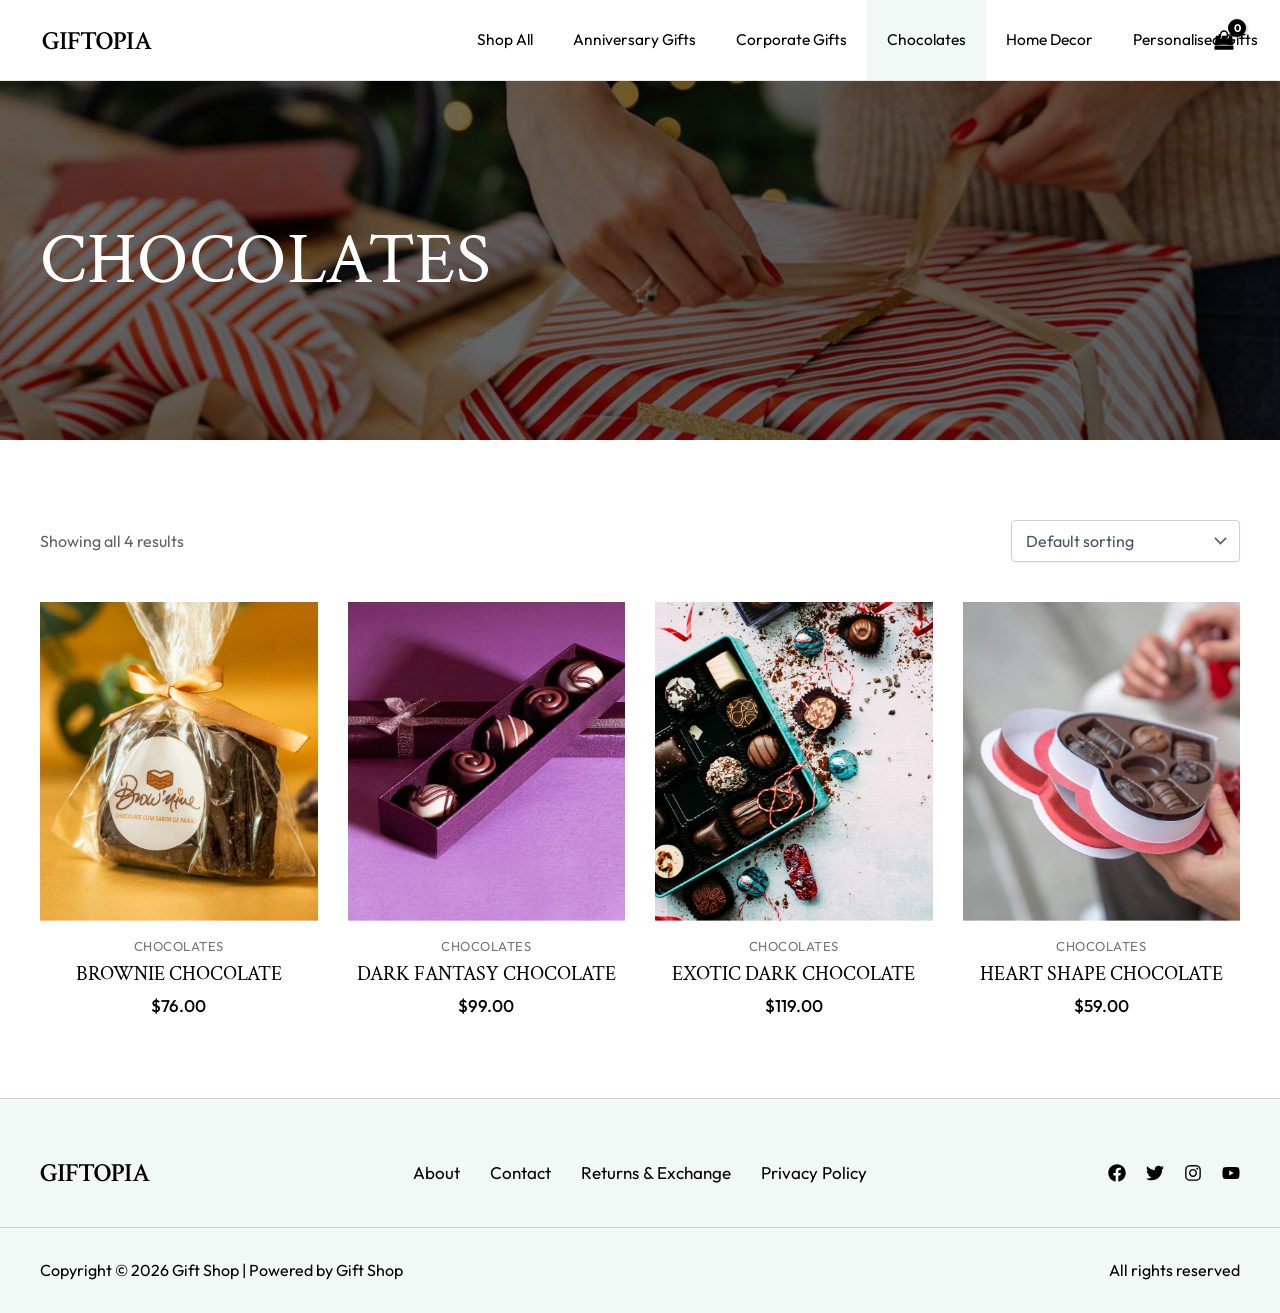
<file: chocolates.html>
<!DOCTYPE html>
<html lang="en">

<head>
  <meta charset="UTF-8">
  <meta name="viewport" content="width=device-width, initial-scale=1.0">
  <title>Chocolates – Gift Shop</title>
  <meta name="description"
    content="Discover our delicious range of handcrafted chocolates, brownies, and confectionery gifts at Giftopia.">

  <!-- 1. Bootstrap 5.3 Framework -->
  <link href="https://cdn.jsdelivr.net/npm/bootstrap@5.3.3/dist/css/bootstrap.min.css" rel="stylesheet">

  <!-- 2. Custom CSS -->
  <link rel="stylesheet" href="style.css?v=1.3">
</head>

<body>

  <!-- ==========================================================================
       SECTION 1: NAVBAR (HEADER)
       ========================================================================== -->
  <header class="site-header">
    <div class="header-container">
      <nav class="navbar navbar-expand-lg p-0">

        <!-- 🔹 BRAND LOGO (Left Side) -->
        <a class="navbar-brand d-flex align-items-center py-0 me-0" href="index.html">
          <img src="Image/logo-01.svg" alt="Giftopia Logo" width="110" height="19" class="d-block">
        </a>

        <!-- 🔹 RIGHT ICONS: Shopping Cart + Mobile Toggle Button -->
        <div class="d-flex align-items-center order-lg-3 ms-auto ms-lg-0">

          <!-- Shopping Cart Bag Button -->
          <button type="button" class="cart-btn" data-bs-toggle="offcanvas" data-bs-target="#cartOffcanvas"
            aria-controls="cartOffcanvas" aria-label="Shopping Cart">
            <svg width="20" height="22" viewBox="826 826 140 140" fill="currentColor">
              <path
                d="M960.758,934.509l2.632,23.541c0.15,1.403-0.25,2.657-1.203,3.761c-0.953,1.053-2.156,1.579-3.61,1.579H833.424 c-1.454,0-2.657-0.526-3.61-1.579c-0.952-1.104-1.354-2.357-1.203-3.761l2.632-23.541H960.758z M953.763,871.405l6.468,58.29H831.77 l6.468-58.29c0.15-1.203,0.677-2.218,1.58-3.045c0.903-0.827,1.981-1.241,3.234-1.241h19.254v9.627c0,2.658,0.94,4.927,2.82,6.807 s4.149,2.82,6.807,2.82c2.658,0,4.926-0.94,6.807-2.82s2.821-4.149,2.821-6.807v-9.627h28.882v9.627 c0,2.658,0.939,4.927,2.819,6.807c1.881,1.88,4.149,2.82,6.807,2.82s4.927-0.94,6.808-2.82c1.879-1.88,2.82-4.149,2.82-6.807v-9.627 h19.253c1.255,0,2.332,0.414,3.235,1.241C953.086,869.187,953.612,870.202,953.763,871.405z M924.881,857.492v19.254 c0,1.304-0.476,2.432-1.429,3.385s-2.08,1.429-3.385,1.429c-1.303,0-2.432-0.477-3.384-1.429c-0.953-0.953-1.43-2.081-1.43-3.385 v-19.254c0-5.315-1.881-9.853-5.641-13.613c-3.76-3.761-8.298-5.641-13.613-5.641s-9.853,1.88-13.613,5.641 c-3.761,3.76-5.641,8.298-5.641,13.613v19.254c0,1.304-0.476,2.432-1.429,3.385c-0.953,0.953-2.081,1.429-3.385,1.429 c-1.303,0-2.432-0.477-3.384-1.429c-0.953-0.953-1.429-2.081-1.429-3.385v-19.254c0-7.973,2.821-14.779,8.461-20.42 c5.641-5.641,12.448-8.461,20.42-8.461c7.973,0,14.779,2.82,20.42,8.461C922.062,842.712,924.881,849.519,924.881,857.492z" />
            </svg>
            <span class="cart-badge" id="cartCountBadge">0</span>
          </button>

          <!-- Mobile Hamburger Toggle Button -->
          <button class="navbar-toggler border-0 p-1 ms-2 d-lg-none shadow-none" type="button" data-bs-toggle="collapse"
            data-bs-target="#giftopiaNav" aria-controls="giftopiaNav" aria-expanded="false"
            aria-label="Toggle navigation">
            <span class="navbar-toggler-icon"></span>
          </button>

        </div>

        <!-- 🔹 NAVIGATION MENU LINKS -->
        <div class="collapse navbar-collapse order-lg-2 ms-lg-auto" id="giftopiaNav">
          <ul class="navbar-nav fw-bold align-items-lg-center mrgn">
            <li class="nav-item">
              <a class="nav-link text-dark" href="shop.html">Shop All</a>
            </li>
            <li class="nav-item">
              <a class="nav-link text-dark" href="Anniversary.html">Anniversary Gifts</a>
            </li>
            <li class="nav-item">
              <a class="nav-link text-dark" href="corporate.html">Corporate Gifts</a>
            </li>
            <li class="nav-item">
              <a class="nav-link text-dark active" href="chocolates.html">Chocolates</a>
            </li>
            <li class="nav-item">
              <a class="nav-link text-dark" href="decor.html">Home Decor</a>
            </li>
            <li class="nav-item">
              <a class="nav-link text-dark" href="personalised.html">Personalised Gifts</a>
            </li>
          </ul>
        </div>

      </nav>
    </div>
  </header>

  <!-- ==========================================================================
       SECTION 2: CHOCOLATES HERO BANNER
       ========================================================================== -->
  <section class="shop-hero-banner" aria-label="Chocolates Banner">
    <div class="shop-banner-container">
      <h1 class="shop-hero-title">Chocolates</h1>
    </div>
  </section>

  <!-- ==========================================================================
       SECTION 3: PRODUCTS GRID & TOOLBAR
       ========================================================================== -->
  <main class="shop-main-content">
    <div class="shop-container">

      <!-- 🔹 Toolbar (Result count + Sort Orderby) -->
      <div class="shop-toolbar">
        <p class="shop-result-count" id="chocolatesResultCount">Showing all 4 results</p>

        <div class="shop-ordering">
          <select name="orderby" id="chocolatesSortSelect" aria-label="Shop order">
            <option value="menu_order" selected>Default sorting</option>
            <option value="popularity">Sort by popularity</option>
            <option value="rating">Sort by average rating</option>
            <option value="date">Sort by latest</option>
            <option value="price_low">Sort by price: low to high</option>
            <option value="price_high">Sort by price: high to low</option>
          </select>
        </div>
      </div>

      <!-- 🔹 4-Column Product Grid -->
      <ul class="shop-products-grid" id="chocolatesProductsList">

        <!-- PRODUCT 1: Brownie Chocolate -->
        <li class="shop-product-item" data-id="1" data-name="Brownie Chocolate" data-price="76" data-order="1">
          <div class="shop-product-thumb-wrap">
            <img src="Image/product-14-a.jpg" alt="Brownie Chocolate" loading="lazy">
            <button type="button" class="shop-card-btn add-to-cart-trigger" data-id="1" data-name="Brownie Chocolate"
              data-price="76.00" data-img="Image/product-14-a.jpg" aria-label="Add to cart">
              <span class="shop-card-tooltip">Add to cart</span>
              <svg width="17" height="17" viewBox="826 826 140 140" fill="currentColor">
                <path
                  d="M960.758,934.509l2.632,23.541c0.15,1.403-0.25,2.657-1.203,3.761c-0.953,1.053-2.156,1.579-3.61,1.579H833.424 c-1.454,0-2.657-0.526-3.61-1.579c-0.952-1.104-1.354-2.357-1.203-3.761l2.632-23.541H960.758z M953.763,871.405l6.468,58.29H831.77 l6.468-58.29c0.15-1.203,0.677-2.218,1.58-3.045c0.903-0.827,1.981-1.241,3.234-1.241h19.254v9.627c0,2.658,0.94,4.927,2.82,6.807 s4.149,2.82,6.807,2.82c2.658,0,4.926-0.94,6.807-2.82s2.821-4.149,2.821-6.807v-9.627h28.882v9.627 c0,2.658,0.939,4.927,2.819,6.807c1.881,1.88,4.149,2.82,6.807,2.82s4.927-0.94,6.808-2.82c1.879-1.88,2.82-4.149,2.82-6.807v-9.627 h19.253c1.255,0,2.332,0.414,3.235,1.241C953.086,869.187,953.612,870.202,953.763,871.405z M924.881,857.492v19.254 c0,1.304-0.476,2.432-1.429,3.385s-2.08,1.429-3.385,1.429c-1.303,0-2.432-0.477-3.384-1.429c-0.953-0.953-1.43-2.081-1.43-3.385 v-19.254c0-5.315-1.881-9.853-5.641-13.613c-3.76-3.761-8.298-5.641-13.613-5.641s-9.853,1.88-13.613,5.641 c-3.761,3.76-5.641,8.298-5.641,13.613v19.254c0,1.304-0.476,2.432-1.429,3.385c-0.953,0.953-2.081,1.429-3.385,1.429 c-1.303,0-2.432-0.477-3.384-1.429c-0.953-0.953-1.429-2.081-1.429-3.385v-19.254c0-7.973,2.821-14.779,8.461-20.42 c5.641-5.641,12.448-8.461,20.42-8.461c7.973,0,14.779,2.82,20.42,8.461C922.062,842.712,924.881,849.519,924.881,857.492z" />
              </svg>
            </button>
          </div>
          <div class="shop-product-summary">
            <span class="shop-product-cat">Chocolates</span>
            <h2 class="shop-product-title"><a href="#">Brownie Chocolate</a></h2>
            <span class="shop-product-price">$76.00</span>
          </div>
        </li>

        <!-- PRODUCT 2: Dark Fantasy Chocolate -->
        <li class="shop-product-item" data-id="5" data-name="Dark Fantasy Chocolate" data-price="99" data-order="2">
          <div class="shop-product-thumb-wrap">
            <img src="Image/product-15-b.jpg" alt="Dark Fantasy Chocolate" loading="lazy">
            <button type="button" class="shop-card-btn add-to-cart-trigger" data-id="5"
              data-name="Dark Fantasy Chocolate" data-price="99.00" data-img="Image/product-15-b.jpg"
              aria-label="Add to cart">
              <span class="shop-card-tooltip">Add to cart</span>
              <svg width="17" height="17" viewBox="826 826 140 140" fill="currentColor">
                <path
                  d="M960.758,934.509l2.632,23.541c0.15,1.403-0.25,2.657-1.203,3.761c-0.953,1.053-2.156,1.579-3.61,1.579H833.424 c-1.454,0-2.657-0.526-3.61-1.579c-0.952-1.104-1.354-2.357-1.203-3.761l2.632-23.541H960.758z M953.763,871.405l6.468,58.29H831.77 l6.468-58.29c0.15-1.203,0.677-2.218,1.58-3.045c0.903-0.827,1.981-1.241,3.234-1.241h19.254v9.627c0,2.658,0.94,4.927,2.82,6.807 s4.149,2.82,6.807,2.82c2.658,0,4.926-0.94,6.807-2.82s2.821-4.149,2.821-6.807v-9.627h28.882v9.627 c0,2.658,0.939,4.927,2.819,6.807c1.881,1.88,4.149,2.82,6.807,2.82s4.927-0.94,6.808-2.82c1.879-1.88,2.82-4.149,2.82-6.807v-9.627 h19.253c1.255,0,2.332,0.414,3.235,1.241C953.086,869.187,953.612,870.202,953.763,871.405z M924.881,857.492v19.254 c0,1.304-0.476,2.432-1.429,3.385s-2.08,1.429-3.385,1.429c-1.303,0-2.432-0.477-3.384-1.429c-0.953-0.953-1.43-2.081-1.43-3.385 v-19.254c0-5.315-1.881-9.853-5.641-13.613c-3.76-3.761-8.298-5.641-13.613-5.641s-9.853,1.88-13.613,5.641 c-3.761,3.76-5.641,8.298-5.641,13.613v19.254c0,1.304-0.476,2.432-1.429,3.385c-0.953,0.953-2.081,1.429-3.385,1.429 c-1.303,0-2.432-0.477-3.384-1.429c-0.953-0.953-1.429-2.081-1.429-3.385v-19.254c0-7.973,2.821-14.779,8.461-20.42 c5.641-5.641,12.448-8.461,20.42-8.461c7.973,0,14.779,2.82,20.42,8.461C922.062,842.712,924.881,849.519,924.881,857.492z" />
              </svg>
            </button>
          </div>
          <div class="shop-product-summary">
            <span class="shop-product-cat">Chocolates</span>
            <h2 class="shop-product-title"><a href="#">Dark Fantasy Chocolate</a></h2>
            <span class="shop-product-price">$99.00</span>
          </div>
        </li>

        <!-- PRODUCT 3: Exotic Dark Chocolate -->
        <li class="shop-product-item" data-id="6" data-name="Exotic Dark Chocolate" data-price="119" data-order="3">
          <div class="shop-product-thumb-wrap">
            <img src="Image/product-14-a-1.jpg" alt="Exotic Dark Chocolate" loading="lazy">
            <button type="button" class="shop-card-btn add-to-cart-trigger" data-id="6"
              data-name="Exotic Dark Chocolate" data-price="119.00" data-img="Image/product-14-a-1.jpg"
              aria-label="Add to cart">
              <span class="shop-card-tooltip">Add to cart</span>
              <svg width="17" height="17" viewBox="826 826 140 140" fill="currentColor">
                <path
                  d="M960.758,934.509l2.632,23.541c0.15,1.403-0.25,2.657-1.203,3.761c-0.953,1.053-2.156,1.579-3.61,1.579H833.424 c-1.454,0-2.657-0.526-3.61-1.579c-0.952-1.104-1.354-2.357-1.203-3.761l2.632-23.541H960.758z M953.763,871.405l6.468,58.29H831.77 l6.468-58.29c0.15-1.203,0.677-2.218,1.58-3.045c0.903-0.827,1.981-1.241,3.234-1.241h19.254v9.627c0,2.658,0.94,4.927,2.82,6.807 s4.149,2.82,6.807,2.82c2.658,0,4.926-0.94,6.807-2.82s2.821-4.149,2.821-6.807v-9.627h28.882v9.627 c0,2.658,0.939,4.927,2.819,6.807c1.881,1.88,4.149,2.82,6.807,2.82s4.927-0.94,6.808-2.82c1.879-1.88,2.82-4.149,2.82-6.807v-9.627 h19.253c1.255,0,2.332,0.414,3.235,1.241C953.086,869.187,953.612,870.202,953.763,871.405z M924.881,857.492v19.254 c0,1.304-0.476,2.432-1.429,3.385s-2.08,1.429-3.385,1.429c-1.303,0-2.432-0.477-3.384-1.429c-0.953-0.953-1.43-2.081-1.43-3.385 v-19.254c0-5.315-1.881-9.853-5.641-13.613c-3.76-3.761-8.298-5.641-13.613-5.641s-9.853,1.88-13.613,5.641 c-3.761,3.76-5.641,8.298-5.641,13.613v19.254c0,1.304-0.476,2.432-1.429,3.385c-0.953,0.953-2.081,1.429-3.385,1.429 c-1.303,0-2.432-0.477-3.384-1.429c-0.953-0.953-1.429-2.081-1.429-3.385v-19.254c0-7.973,2.821-14.779,8.461-20.42 c5.641-5.641,12.448-8.461,20.42-8.461c7.973,0,14.779,2.82,20.42,8.461C922.062,842.712,924.881,849.519,924.881,857.492z" />
              </svg>
            </button>
          </div>
          <div class="shop-product-summary">
            <span class="shop-product-cat">Chocolates</span>
            <h2 class="shop-product-title"><a href="#">Exotic Dark Chocolate</a></h2>
            <span class="shop-product-price">$119.00</span>
          </div>
        </li>

        <!-- PRODUCT 4: Heart Shape Chocolate -->
        <li class="shop-product-item" data-id="11" data-name="Heart Shape Chocolate" data-price="59" data-order="4">
          <div class="shop-product-thumb-wrap">
            <img src="Image/product-13-a.jpg" alt="Heart Shape Chocolate" loading="lazy">
            <button type="button" class="shop-card-btn add-to-cart-trigger" data-id="11"
              data-name="Heart Shape Chocolate" data-price="59.00" data-img="Image/product-13-a.jpg"
              aria-label="Add to cart">
              <span class="shop-card-tooltip">Add to cart</span>
              <svg width="17" height="17" viewBox="826 826 140 140" fill="currentColor">
                <path
                  d="M960.758,934.509l2.632,23.541c0.15,1.403-0.25,2.657-1.203,3.761c-0.953,1.053-2.156,1.579-3.61,1.579H833.424 c-1.454,0-2.657-0.526-3.61-1.579c-0.952-1.104-1.354-2.357-1.203-3.761l2.632-23.541H960.758z M953.763,871.405l6.468,58.29H831.77 l6.468-58.29c0.15-1.203,0.677-2.218,1.58-3.045c0.903-0.827,1.981-1.241,3.234-1.241h19.254v9.627c0,2.658,0.94,4.927,2.82,6.807 s4.149,2.82,6.807,2.82c2.658,0,4.926-0.94,6.807-2.82s2.821-4.149,2.821-6.807v-9.627h28.882v9.627 c0,2.658,0.939,4.927,2.819,6.807c1.881,1.88,4.149,2.82,6.807,2.82s4.927-0.94,6.808-2.82c1.879-1.88,2.82-4.149,2.82-6.807v-9.627 h19.253c1.255,0,2.332,0.414,3.235,1.241C953.086,869.187,953.612,870.202,953.763,871.405z M924.881,857.492v19.254 c0,1.304-0.476,2.432-1.429,3.385s-2.08,1.429-3.385,1.429c-1.303,0-2.432-0.477-3.384-1.429c-0.953-0.953-1.43-2.081-1.43-3.385 v-19.254c0-5.315-1.881-9.853-5.641-13.613c-3.76-3.761-8.298-5.641-13.613-5.641s-9.853,1.88-13.613,5.641 c-3.761,3.76-5.641,8.298-5.641,13.613v19.254c0,1.304-0.476,2.432-1.429,3.385c-0.953,0.953-2.081,1.429-3.385,1.429 c-1.303,0-2.432-0.477-3.384-1.429c-0.953-0.953-1.429-2.081-1.429-3.385v-19.254c0-7.973,2.821-14.779,8.461-20.42 c5.641-5.641,12.448-8.461,20.42-8.461c7.973,0,14.779,2.82,20.42,8.461C922.062,842.712,924.881,849.519,924.881,857.492z" />
              </svg>
            </button>
          </div>
          <div class="shop-product-summary">
            <span class="shop-product-cat">Chocolates</span>
            <h2 class="shop-product-title"><a href="#">Heart Shape Chocolate</a></h2>
            <span class="shop-product-price">$59.00</span>
          </div>
        </li>

      </ul>

    </div>
  </main>

  <!-- ==========================================================================
       SECTION 4: FOOTER
       ========================================================================== -->
  <footer class="site-footer" id="colophon">
    <div class="footer-primary">
      <div class="footer-container">
        <div class="footer-primary-grid">

          <!-- Column 1: Brand Title -->
          <div class="footer-brand-col">
            <h2 class="footer-brand"><a href="index.html" class="d-inline-block"><img src="Image/logo-01.svg"
                  alt="Giftopia Logo" width="110" height="19" class="d-block"></a></h2>
          </div>

          <!-- Column 2: Navigation Links -->
          <div class="footer-nav-col">
            <ul class="footer-nav" id="footer-menu">
              <li class="menu-item"><a href="About.html" class="footer-nav-link">About</a></li>
              <li class="menu-item"><a href="contact.html" class="footer-nav-link">Contact</a></li>
              <li class="menu-item"><a href="returns.html" class="footer-nav-link">Returns &amp; Exchange</a></li>
              <li class="menu-item"><a href="privacy.html" class="footer-nav-link">Privacy Policy</a></li>
            </ul>
          </div>

          <!-- Column 3: Social Icons -->
          <div class="footer-social-col">
            <div class="footer-socials">
              <a href="#" class="footer-social-link" aria-label="Facebook">
                <svg width="18" height="18" viewBox="0 0 512 512" fill="currentColor">
                  <path
                    d="M504 256C504 119 393 8 256 8S8 119 8 256c0 123.78 90.69 226.38 209.25 245V327.69h-63V256h63v-54.64c0-62.15 37-96.48 93.67-96.48 27.14 0 55.52 4.84 55.52 4.84v61h-31.28c-30.8 0-40.41 19.12-40.41 38.73V256h68.78l-11 71.69h-57.78V501C413.31 482.38 504 379.78 504 256z" />
                </svg>
              </a>
              <a href="#" class="footer-social-link" aria-label="Twitter">
                <svg width="18" height="18" viewBox="0 0 512 512" fill="currentColor">
                  <path
                    d="M459.37 151.716c.325 4.548.325 9.097.325 13.645 0 138.72-105.583 298.558-298.558 298.558-59.452 0-114.68-17.219-161.137-47.106 8.447.974 16.568 1.299 25.34 1.299 49.055 0 94.213-16.568 130.274-44.832-46.132-.975-84.792-31.188-98.112-72.772 6.498.974 12.995 1.624 19.818 1.624 9.421 0 18.843-1.3 27.614-3.573-48.081-9.747-84.143-51.98-84.143-102.985v-1.299c13.969 7.797 30.214 12.67 47.431 13.319-28.264-18.843-46.781-51.005-46.781-87.391 0-19.492 5.197-37.36 14.294-52.954 51.655 63.675 129.3 105.258 216.365 109.807-1.624-7.797-2.599-15.918-2.599-24.04 0-57.828 46.782-104.934 104.934-104.934 30.213 0 57.502 12.67 76.67 33.137 23.715-4.548 46.456-13.32 66.599-25.34-7.798 24.366-24.366 44.833-46.132 57.827 21.117-2.273 41.584-8.122 60.426-16.243-14.292 20.791-32.161 39.308-52.628 54.253z" />
                </svg>
              </a>
              <a href="#" class="footer-social-link" aria-label="Instagram">
                <svg width="18" height="18" viewBox="0 0 448 512" fill="currentColor">
                  <path
                    d="M224.1 141c-63.6 0-114.9 51.3-114.9 114.9s51.3 114.9 114.9 114.9S339 319.5 339 255.9 287.7 141 224.1 141zm0 189.6c-41.1 0-74.7-33.5-74.7-74.7s33.5-74.7 74.7-74.7 74.7 33.5 74.7 74.7-33.6 74.7-74.7 74.7zm146.4-194.3c0 14.9-12 26.8-26.8 26.8-14.9 0-26.8-12-26.8-26.8s12-26.8 26.8-26.8 26.8 12 26.8 26.8zm76.1 27.2c-1.7-35.9-9.9-67.7-36.2-93.9-26.2-26.2-58-34.4-93.9-36.2-37-2.1-147.9-2.1-184.9 0-35.8 1.7-67.6 9.9-93.9 36.1s-34.4 58-36.2 93.9c-2.1 37-2.1 147.9 0 184.9 1.7 35.9 9.9 67.7 36.2 93.9s58 34.4 93.9 36.2c37 2.1 147.9 2.1 184.9 0 35.9-1.7 67.7-9.9 93.9-36.2 26.2-26.2 34.4-58 36.2-93.9 2.1-37 2.1-147.8 0-184.8zM398.8 388c-7.8 19.6-22.9 34.7-42.6 42.6-29.5 11.7-99.5 9-132.1 9s-102.7 2.6-132.1-9c-19.6-7.8-34.7-22.9-42.6-42.6-11.7-29.5-9-99.5-9-132.1s-2.6-102.7 9-132.1c7.8-19.6 22.9-34.7 42.6-42.6 29.5-11.7 99.5-9 132.1-9s102.7-2.6 132.1 9c19.6 7.8 34.7 22.9 42.6 42.6 11.7 29.5 9 99.5 9 132.1s2.7 102.7-9 132.1z" />
                </svg>
              </a>
              <a href="#" class="footer-social-link" aria-label="YouTube">
                <svg width="18" height="18" viewBox="0 0 576 512" fill="currentColor">
                  <path
                    d="M549.655 124.083c-6.281-23.65-24.787-42.276-48.284-48.597C458.781 64 288 64 288 64S117.22 64 74.629 75.486c-23.497 6.322-42.003 24.947-48.284 48.597-11.412 42.867-11.412 132.305-11.412 132.305s0 89.438 11.412 132.305c6.281 23.65 24.787 41.5 48.284 47.821C117.22 448 288 448 288 448s170.78 0 213.371-11.486c23.497-6.321 42.003-24.171 48.284-47.821 11.412-42.867 11.412-132.305 11.412-132.305s0-89.438-11.412-132.305zm-317.51 213.508V175.185l142.739 81.205-142.739 81.201z" />
                </svg>
              </a>
            </div>
          </div>

        </div>
      </div>
    </div>

    <!-- 🔹 Bottom Copyright Bar -->
    <div class="footer-bottom">
      <div class="footer-container">
        <div class="footer-bottom-inner">
          <p class="footer-copyright">Copyright &copy; 2026 Gift Shop | Powered by Gift Shop</p>
          <p class="footer-rights">All rights reserved</p>
        </div>
      </div>
    </div>
  </footer>

  <!-- ==========================================================================
       SECTION 5: OFFCANVAS CART DRAWER
       ========================================================================== -->
  <div class="offcanvas offcanvas-end" tabindex="-1" id="cartOffcanvas" aria-labelledby="cartOffcanvasLabel">
    <div class="offcanvas-header border-bottom px-4 py-3">
      <h5 class="offcanvas-title font-heading text-uppercase fw-semibold" id="cartOffcanvasLabel">Shopping Cart</h5>
      <button type="button" class="btn-close text-reset shadow-none" data-bs-dismiss="offcanvas"
        aria-label="Close"></button>
    </div>
    <div class="offcanvas-body d-flex flex-column p-4" id="cartBody">
      <!-- Empty Cart Message (Default) -->
      <div id="cartEmptyState" class="d-flex flex-column align-items-center justify-content-center text-center my-auto">
        <svg class="mb-3 text-secondary opacity-50" width="56" height="56" fill="none" stroke="currentColor"
          viewBox="0 0 24 24">
          <path stroke-linecap="round" stroke-linejoin="round" stroke-width="1.5"
            d="M16 11V7a4 4 0 00-8 0v4M5 9h14l1 12H4L5 9z"></path>
        </svg>
        <p class="text-secondary fs-6 mb-4">No products in the cart.</p>
        <button type="button" class="btn btn-outline-dark rounded-0 px-4 py-3 text-uppercase fw-medium"
          data-bs-dismiss="offcanvas" style="letter-spacing: 1.5px; font-size: 13px;">Continue Shopping</button>
      </div>

      <!-- Filled Cart Content -->
      <div id="cartItemsContainer" class="d-none flex-column h-100">
        <div class="flex-grow-1 overflow-auto pe-1" id="cartItemsList"></div>
        <div class="cart-subtotal-wrap mt-auto">
          <span>Subtotal:</span>
          <span id="cartSubtotalValue">$0.00</span>
        </div>
        <div class="d-grid gap-2 pt-2">
          <a href="cart.html" class="btn btn-outline-dark rounded-0 py-2 text-uppercase fw-medium"
            style="letter-spacing: 1.5px; font-size: 13px;">View Cart</a>
          <a href="checkout.html" id="cartCheckoutBtn"
            class="btn btn-dark rounded-0 py-3 text-uppercase fw-medium text-center"
            style="letter-spacing: 1.5px; font-size: 13px;">Checkout</a>
          <button type="button" id="clearCartBtn" class="btn btn-link text-muted text-decoration-none p-0 mt-1"
            style="font-size: 12px; letter-spacing: 1px;">Clear Cart</button>
        </div>
      </div>
    </div>
  </div>

  <!-- ==========================================================================
       SECTION 6: JAVASCRIPT LOGIC
       ========================================================================== -->
  <script src="https://cdn.jsdelivr.net/npm/bootstrap@5.3.3/dist/js/bootstrap.bundle.min.js"></script>

  <!-- Interactive Shopping Cart System -->
  <script src="cart.js"></script>

  <script>
    // -------------------------------------------------------------
    // 2. Sorting Functionality
    // -------------------------------------------------------------
    const sortSelect = document.getElementById('chocolatesSortSelect');
    const productsList = document.getElementById('chocolatesProductsList');

    if (sortSelect && productsList) {
      sortSelect.addEventListener('change', function () {
        const val = this.value;
        const items = Array.from(productsList.querySelectorAll('.shop-product-item'));

        items.sort((a, b) => {
          const priceA = parseFloat(a.getAttribute('data-price'));
          const priceB = parseFloat(b.getAttribute('data-price'));
          const nameA = a.getAttribute('data-name').toLowerCase();
          const nameB = b.getAttribute('data-name').toLowerCase();
          const orderA = parseInt(a.getAttribute('data-order')) || 0;
          const orderB = parseInt(b.getAttribute('data-order')) || 0;

          if (val === 'price_low') return priceA - priceB;
          if (val === 'price_high') return priceB - priceA;
          if (val === 'date') return nameA.localeCompare(nameB);
          return orderA - orderB;
        });

        items.forEach(it => productsList.appendChild(it));
      });
    }
  </script>

</body>

</html>
</file>
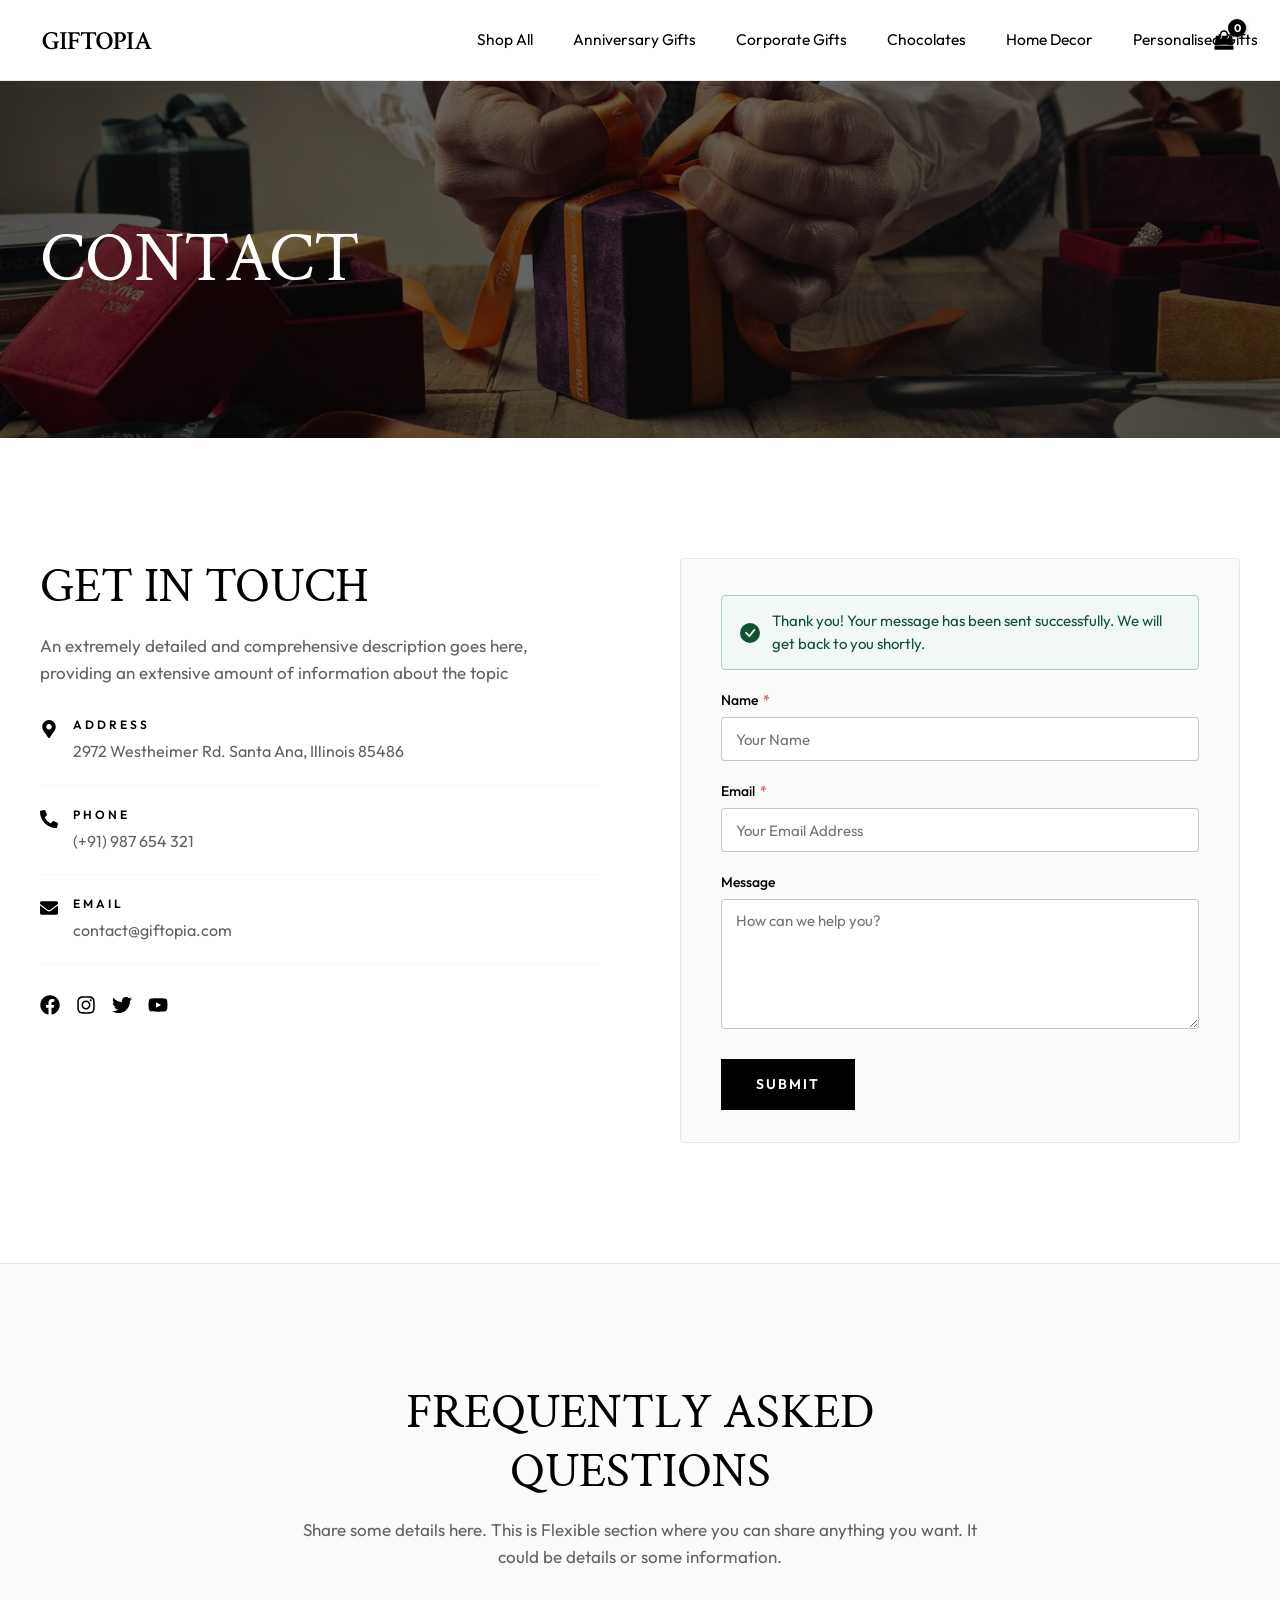
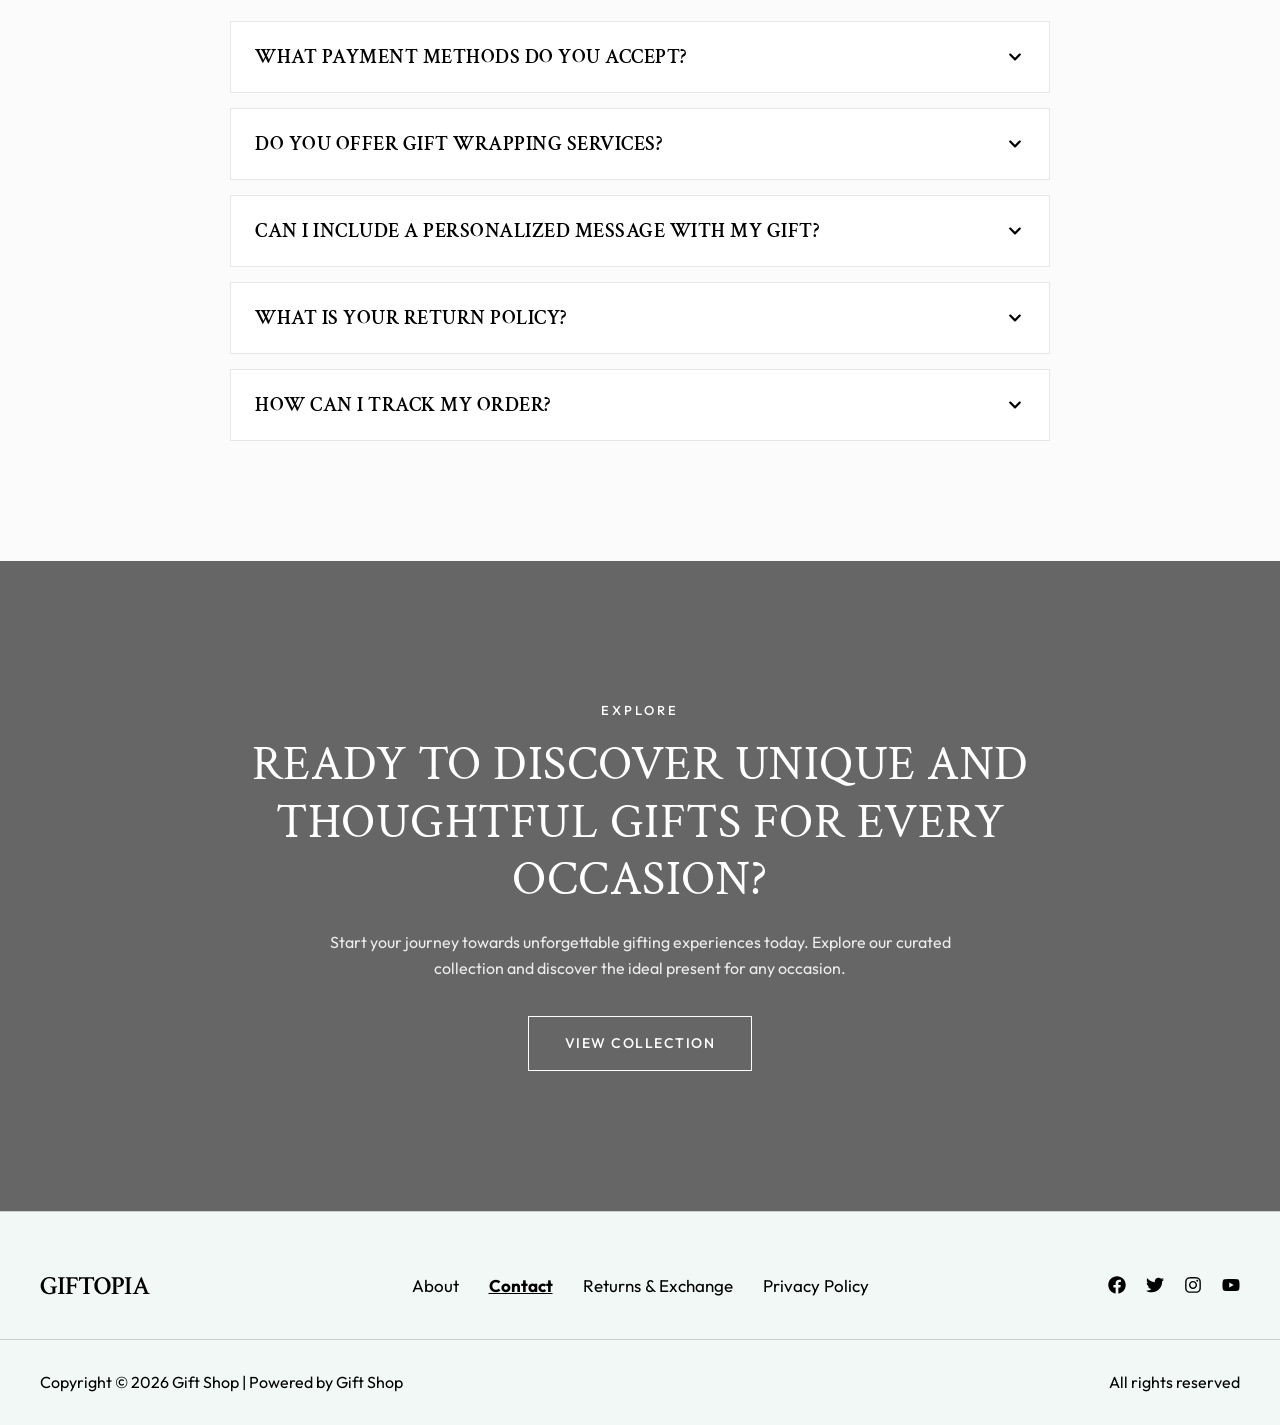
<file: contact.html>
<!DOCTYPE html>
<html lang="en">
<head>
  <meta charset="UTF-8">
  <meta name="viewport" content="width=device-width, initial-scale=1.0">
  <title>Contact – Gift Shop</title>
  
  <!-- 1. Bootstrap 5.3 Framework -->
  <link href="https://cdn.jsdelivr.net/npm/bootstrap@5.3.3/dist/css/bootstrap.min.css" rel="stylesheet">
  
  <!-- 2. Custom CSS -->
  <link rel="stylesheet" href="style.css?v=2.4">
</head>
<body>

  <!-- ==========================================================================
       SECTION 1: NAVBAR (HEADER)
       ========================================================================== -->
  <header class="site-header">
    <div class="header-container">
      <nav class="navbar navbar-expand-lg p-0">
        
        <!-- 🔹 BRAND LOGO (Left Side) -->
        <a class="navbar-brand d-flex align-items-center py-0 me-0" href="index.html">
          <img src="Image/logo-01.svg" alt="Giftopia Logo" width="110" height="19" class="d-block">
        </a>

        <!-- 🔹 RIGHT ICONS: Shopping Cart + Mobile Toggle Button -->
        <div class="d-flex align-items-center order-lg-3 ms-auto ms-lg-0">
          
          <!-- Shopping Cart Bag Button -->
          <button type="button" class="cart-btn" data-bs-toggle="offcanvas" data-bs-target="#cartOffcanvas" aria-controls="cartOffcanvas" aria-label="Shopping Cart">
            <svg width="20" height="22" viewBox="826 826 140 140" fill="currentColor">
              <path d="M960.758,934.509l2.632,23.541c0.15,1.403-0.25,2.657-1.203,3.761c-0.953,1.053-2.156,1.579-3.61,1.579H833.424 c-1.454,0-2.657-0.526-3.61-1.579c-0.952-1.104-1.354-2.357-1.203-3.761l2.632-23.541H960.758z M953.763,871.405l6.468,58.29H831.77 l6.468-58.29c0.15-1.203,0.677-2.218,1.58-3.045c0.903-0.827,1.981-1.241,3.234-1.241h19.254v9.627c0,2.658,0.94,4.927,2.82,6.807 s4.149,2.82,6.807,2.82c2.658,0,4.926-0.94,6.807-2.82s2.821-4.149,2.821-6.807v-9.627h28.882v9.627 c0,2.658,0.939,4.927,2.819,6.807c1.881,1.88,4.149,2.82,6.807,2.82s4.927-0.94,6.808-2.82c1.879-1.88,2.82-4.149,2.82-6.807v-9.627 h19.253c1.255,0,2.332,0.414,3.235,1.241C953.086,869.187,953.612,870.202,953.763,871.405z M924.881,857.492v19.254 c0,1.304-0.476,2.432-1.429,3.385s-2.08,1.429-3.385,1.429c-1.303,0-2.432-0.477-3.384-1.429c-0.953-0.953-1.43-2.081-1.43-3.385 v-19.254c0-5.315-1.881-9.853-5.641-13.613c-3.76-3.761-8.298-5.641-13.613-5.641s-9.853,1.88-13.613,5.641 c-3.761,3.76-5.641,8.298-5.641,13.613v19.254c0,1.304-0.476,2.432-1.429,3.385c-0.953,0.953-2.081,1.429-3.385,1.429 c-1.303,0-2.432-0.477-3.384-1.429c-0.953-0.953-1.429-2.081-1.429-3.385v-19.254c0-7.973,2.821-14.779,8.461-20.42 c5.641-5.641,12.448-8.461,20.42-8.461c7.973,0,14.779,2.82,20.42,8.461C922.062,842.712,924.881,849.519,924.881,857.492z"/>
            </svg>
            <span class="cart-badge" id="cartCountBadge">0</span>
          </button>

          <!-- Mobile Hamburger Toggle Button -->
          <button class="navbar-toggler border-0 p-1 ms-2 d-lg-none shadow-none" type="button" data-bs-toggle="collapse" data-bs-target="#giftopiaNav" aria-controls="giftopiaNav" aria-expanded="false" aria-label="Toggle navigation">
            <span class="navbar-toggler-icon"></span>
          </button>

        </div>

        <!-- 🔹 NAVIGATION MENU LINKS -->
        <div class="collapse navbar-collapse order-lg-2 ms-lg-auto" id="giftopiaNav">
          <ul class="navbar-nav fw-bold align-items-lg-center mrgn">
            <li class="nav-item">
              <a class="nav-link text-dark" href="Shop.html">Shop All</a>
            </li>
            <li class="nav-item">
              <a class="nav-link text-dark" href="Anniversary.html">Anniversary Gifts</a>
            </li>
            <li class="nav-item">
              <a class="nav-link text-dark" href="corporate.html">Corporate Gifts</a>
            </li>
            <li class="nav-item">
              <a class="nav-link text-dark" href="chocolates.html">Chocolates</a>
            </li>
            <li class="nav-item">
              <a class="nav-link text-dark" href="decor.html">Home Decor</a>
            </li>
            <li class="nav-item">
              <a class="nav-link text-dark" href="personalised.html">Personalised Gifts</a>
            </li>
          </ul>
        </div>

      </nav>
    </div>
  </header>

  <main>
    <!-- ==========================================================================
         SECTION 2: CONTACT HERO BANNER
         ========================================================================== -->
    <section class="contact-hero-banner" aria-label="Contact Page Header">
      <div class="contact-hero-container">
        <h1 class="contact-hero-title">Contact</h1>
      </div>
    </section>

    <!-- ==========================================================================
         SECTION 3: GET IN TOUCH & CONTACT FORM
         ========================================================================== -->
    <section class="contact-main-section">
      <div class="contact-inner-container">
        <div class="contact-row-grid">
          
          <!-- 🔹 LEFT COLUMN: Contact Details (50% Width) -->
          <div class="contact-info-col">
            <h2 class="contact-title">Get in touch</h2>
            <p class="contact-description">
              An extremely detailed and comprehensive description goes here, providing an extensive amount of information about the topic
            </p>

            <!-- 1. Address Item -->
            <div class="contact-info-item">
              <div class="contact-info-icon" aria-hidden="true">
                <!-- Location Pin SVG -->
                <svg viewBox="0 0 384 512" xmlns="http://www.w3.org/2000/svg">
                  <path d="M172.268 501.67C26.97 291.031 0 269.413 0 192 0 85.961 85.961 0 192 0s192 85.961 192 192c0 77.413-26.97 99.031-172.268 309.67-9.535 13.774-29.93 13.773-39.464 0zM192 272c44.183 0 80-35.817 80-80s-35.817-80-80-80-80 35.817-80 80 35.817 80 80 80z"/>
                </svg>
              </div>
              <div class="contact-info-content">
                <span class="contact-info-label">Address</span>
                <p class="contact-info-value">2972 Westheimer Rd. Santa Ana, Illinois 85486</p>
              </div>
            </div>

            <hr class="contact-info-divider">

            <!-- 2. Phone Item -->
            <div class="contact-info-item">
              <div class="contact-info-icon" aria-hidden="true">
                <!-- Phone Alt SVG -->
                <svg viewBox="0 0 512 512" xmlns="http://www.w3.org/2000/svg">
                  <path d="M497.39 361.8l-112-48a24 24 0 0 0-28 6.9l-49.6 60.6A370.66 370.66 0 0 1 130.6 204.11l60.6-49.6a23.94 23.94 0 0 0 6.9-28l-48-112A24.16 24.16 0 0 0 122.6.61l-104 24A24 24 0 0 0 0 48c0 256.5 207.9 464 464 464a24 24 0 0 0 23.4-18.6l24-104a24.29 24.29 0 0 0-14.01-27.6z"/>
                </svg>
              </div>
              <div class="contact-info-content">
                <span class="contact-info-label">Phone</span>
                <p class="contact-info-value"><a href="tel:+91987654321">(+91) 987 654 321</a></p>
              </div>
            </div>

            <hr class="contact-info-divider">

            <!-- 3. Email Item -->
            <div class="contact-info-item">
              <div class="contact-info-icon" aria-hidden="true">
                <!-- Envelope SVG -->
                <svg viewBox="0 0 512 512" xmlns="http://www.w3.org/2000/svg">
                  <path d="M502.3 190.8c3.9-3.1 9.7-.2 9.7 4.7V400c0 26.5-21.5 48-48 48H48c-26.5 0-48-21.5-48-48V195.6c0-5 5.7-7.8 9.7-4.7 22.4 17.4 52.1 39.5 154.1 113.6 21.1 15.4 56.7 47.8 92.2 47.6 35.7.3 72-32.8 92.3-47.6 102-74.1 131.6-96.3 154-113.7zM256 320c23.2.4 56.6-29.2 73.4-41.4 132.7-96.3 142.8-104.7 173.4-128.7 5.8-4.5 9.2-11.5 9.2-18.9v-19c0-26.5-21.5-48-48-48H48C21.5 64 0 85.5 0 112v19c0 7.4 3.4 14.3 9.2 18.9 30.6 23.9 40.7 32.4 173.4 128.7 16.8 12.2 50.2 41.8 73.4 41.4z"/>
                </svg>
              </div>
              <div class="contact-info-content">
                <span class="contact-info-label">Email</span>
                <p class="contact-info-value"><a href="mailto:contact@giftopia.com">contact@giftopia.com</a></p>
              </div>
            </div>

            <hr class="contact-info-divider">

            <!-- 4. Social Media Links (Clean SVGs with 16px Gap) -->
            <div class="contact-social-wrap">
              <a href="#" class="contact-social-link" aria-label="Facebook" target="_blank" rel="noopener noreferrer">
                <svg viewBox="0 0 512 512"><path d="M504 256C504 119 393 8 256 8S8 119 8 256c0 123.78 90.69 226.38 209.25 245V327.69h-63V256h63v-54.64c0-62.15 37-96.48 93.67-96.48 27.14 0 55.52 4.84 55.52 4.84v61h-31.28c-30.8 0-40.41 19.12-40.41 38.73V256h68.78l-11 71.69h-57.78V501C413.31 482.38 504 379.78 504 256z"/></svg>
              </a>
              <a href="#" class="contact-social-link" aria-label="Instagram" target="_blank" rel="noopener noreferrer">
                <svg viewBox="0 0 448 512"><path d="M224.1 141c-63.6 0-114.9 51.3-114.9 114.9s51.3 114.9 114.9 114.9S339 319.5 339 255.9 287.7 141 224.1 141zm0 189.6c-41.1 0-74.7-33.5-74.7-74.7s33.5-74.7 74.7-74.7 74.7 33.5 74.7 74.7-33.6 74.7-74.7 74.7zm146.4-194.3c0 14.9-12 26.8-26.8 26.8-14.9 0-26.8-12-26.8-26.8s12-26.8 26.8-26.8 26.8 12 26.8 26.8zm76.1 27.2c-1.7-35.9-9.9-67.7-36.2-93.9-26.2-26.2-58-34.4-93.9-36.2-37-2.1-147.9-2.1-184.9 0-35.8 1.7-67.6 9.9-93.9 36.1s-34.4 58-36.2 93.9c-2.1 37-2.1 147.9 0 184.9 1.7 35.9 9.9 67.7 36.2 93.9s58 34.4 93.9 36.2c37 2.1 147.9 2.1 184.9 0 35.9-1.7 67.7-9.9 93.9-36.2 26.2-26.2 34.4-58 36.2-93.9 2.1-37 2.1-147.8 0-184.8zM398.8 388c-7.8 19.6-22.9 34.7-42.6 42.6-29.5 11.7-99.5 9-132.1 9s-102.7 2.6-132.1-9c-19.6-7.8-34.7-22.9-42.6-42.6-11.7-29.5-9-99.5-9-132.1s-2.6-102.7 9-132.1c7.8-19.6 22.9-34.7 42.6-42.6 29.5-11.7 99.5-9 132.1-9s102.7-2.6 132.1 9c19.6 7.8 34.7 22.9 42.6 42.6 11.7 29.5 9 99.5 9 132.1s2.7 102.7-9 132.1z"/></svg>
              </a>
              <a href="#" class="contact-social-link" aria-label="Twitter" target="_blank" rel="noopener noreferrer">
                <svg viewBox="0 0 512 512"><path d="M459.37 151.716c.325 4.548.325 9.097.325 13.645 0 138.72-105.583 298.558-298.558 298.558-59.452 0-114.68-17.219-161.137-47.106 8.447.974 16.568 1.299 25.34 1.299 49.055 0 94.213-16.568 130.274-44.832-46.132-.975-84.792-31.188-98.112-72.772 6.498.974 12.995 1.624 19.818 1.624 9.421 0 18.843-1.3 27.614-3.573-48.081-9.747-84.143-51.98-84.143-102.985v-1.299c13.969 7.797 30.214 12.67 47.431 13.319-28.264-18.843-46.781-51.005-46.781-87.391 0-19.492 5.197-37.36 14.294-52.954 51.655 63.675 129.3 105.258 216.365 109.807-1.624-7.797-2.599-15.918-2.599-24.04 0-57.828 46.782-104.934 104.934-104.934 30.213 0 57.502 12.67 76.67 33.137 23.715-4.548 46.456-13.32 66.599-25.34-7.798 24.366-24.366 44.833-46.132 57.827 21.117-2.273 41.584-8.122 60.426-16.243-14.292 20.791-32.161 39.308-52.628 54.253z"/></svg>
              </a>
              <a href="#" class="contact-social-link" aria-label="YouTube" target="_blank" rel="noopener noreferrer">
                <svg viewBox="0 0 576 512"><path d="M549.655 124.083c-6.281-23.65-24.787-42.276-48.284-48.597C458.781 64 288 64 288 64S117.22 64 74.629 75.486c-23.497 6.322-42.003 24.947-48.284 48.597-11.412 42.867-11.412 132.305-11.412 132.305s0 89.438 11.412 132.305c6.281 23.65 24.787 41.5 48.284 47.821C117.22 448 288 448 288 448s170.78 0 213.371-11.486c23.497-6.321 42.003-24.171 48.284-47.821 11.412-42.867 11.412-132.305 11.412-132.305s0-89.438-11.412-132.305zm-317.51 213.508V175.185l142.739 81.205-142.739 81.201z"/></svg>
              </a>
            </div>
          </div>

          <!-- 🔹 RIGHT COLUMN: Contact Form Card (50% Width) -->
          <div class="contact-form-col">
            <div class="contact-form-box">
              
              <!-- Form Success Feedback Message -->
              <div id="contactSuccessAlert" class="contact-alert-msg alert-success" role="alert">
                <svg width="20" height="20" fill="currentColor" viewBox="0 0 16 16" class="flex-shrink-0">
                  <path d="M16 8A8 8 0 1 1 0 8a8 8 0 0 1 16 0zm-3.97-3.03a.75.75 0 0 0-1.08.022L7.477 9.417 5.384 7.323a.75.75 0 0 0-1.06 1.06L6.97 11.03a.75.75 0 0 0 1.079-.02l3.992-4.99a.75.75 0 0 0-.01-1.05z"/>
                </svg>
                <span>Thank you! Your message has been sent successfully. We will get back to you shortly.</span>
              </div>

              <!-- Contact Form -->
              <form id="contactForm" novalidate>
                <!-- Name Field -->
                <div class="contact-field-group">
                  <label for="contactName" class="contact-field-label">
                    Name <span class="required-mark" aria-hidden="true">*</span>
                  </label>
                  <input type="text" id="contactName" name="name" class="contact-input-field" placeholder="Your Name" required>
                </div>

                <!-- Email Field -->
                <div class="contact-field-group">
                  <label for="contactEmail" class="contact-field-label">
                    Email <span class="required-mark" aria-hidden="true">*</span>
                  </label>
                  <input type="email" id="contactEmail" name="email" class="contact-input-field" placeholder="Your Email Address" required>
                </div>

                <!-- Message Field -->
                <div class="contact-field-group">
                  <label for="contactMessage" class="contact-field-label">
                    Message
                  </label>
                  <textarea id="contactMessage" name="message" class="contact-textarea-field" placeholder="How can we help you?"></textarea>
                </div>

                <!-- Submit Button (Left Aligned) -->
                <div class="contact-submit-btn-wrap">
                  <button type="submit" id="contactSubmitBtn" class="contact-form-submit-btn">
                    <span>SUBMIT</span>
                  </button>
                </div>
              </form>

            </div>
          </div>

        </div>
      </div>
    </section>

    <!-- ==========================================================================
         SECTION 4: FREQUENTLY ASKED QUESTIONS (FAQ - CENTER ALIGNED)
         ========================================================================== -->
    <section class="contact-faq-section" aria-label="Frequently Asked Questions">
      <div class="contact-inner-container">
        
        <!-- Center Header: Title & Description -->
        <div class="faq-header-center">
          <h2 class="faq-main-title">Frequently Asked Questions</h2>
          <p class="faq-main-description">
            Share some details here. This is Flexible section where you can share anything you want. It could be details or some information.
          </p>
        </div>

        <!-- Center Accordion Container (820px Max-width) -->
        <div class="faq-accordion-container" id="faqAccordion">

          <!-- FAQ 1 -->
          <div class="faq-item">
            <button type="button" class="faq-question-btn" aria-expanded="false">
              <span>What payment methods do you accept?</span>
              <span class="faq-icon-arrow" aria-hidden="true">
                <svg viewBox="0 0 448 512"><path d="M207.029 381.476L12.686 187.132c-9.373-9.373-9.373-24.569 0-33.941l22.667-22.667c9.357-9.357 24.522-9.375 33.901-.04L224 284.505l154.745-154.021c9.379-9.335 24.544-9.317 33.901.04l22.667 22.667c9.373 9.373 9.373 24.569 0 33.941L240.971 381.476c-9.373 9.372-24.569 9.372-33.942 0z"/></svg>
              </span>
            </button>
            <div class="faq-answer-collapse">
              <p class="faq-answer-content">
                We accept major credit cards like Visa, Mastercard, and American Express, as well as PayPal and other online payment platforms.
              </p>
            </div>
          </div>

          <!-- FAQ 2 -->
          <div class="faq-item">
            <button type="button" class="faq-question-btn" aria-expanded="false">
              <span>Do you offer gift wrapping services?</span>
              <span class="faq-icon-arrow" aria-hidden="true">
                <svg viewBox="0 0 448 512"><path d="M207.029 381.476L12.686 187.132c-9.373-9.373-9.373-24.569 0-33.941l22.667-22.667c9.357-9.357 24.522-9.375 33.901-.04L224 284.505l154.745-154.021c9.379-9.335 24.544-9.317 33.901.04l22.667 22.667c9.373 9.373 9.373 24.569 0 33.941L240.971 381.476c-9.373 9.372-24.569 9.372-33.942 0z"/></svg>
              </span>
            </button>
            <div class="faq-answer-collapse">
              <p class="faq-answer-content">
                Yes, we offer professional gift wrapping for a small fee. Choose the option during checkout for beautifully presented gifts.
              </p>
            </div>
          </div>

          <!-- FAQ 3 -->
          <div class="faq-item">
            <button type="button" class="faq-question-btn" aria-expanded="false">
              <span>Can I include a personalized message with my gift?</span>
              <span class="faq-icon-arrow" aria-hidden="true">
                <svg viewBox="0 0 448 512"><path d="M207.029 381.476L12.686 187.132c-9.373-9.373-9.373-24.569 0-33.941l22.667-22.667c9.357-9.357 24.522-9.375 33.901-.04L224 284.505l154.745-154.021c9.379-9.335 24.544-9.317 33.901.04l22.667 22.667c9.373 9.373 9.373 24.569 0 33.941L240.971 381.476c-9.373 9.372-24.569 9.372-33.942 0z"/></svg>
              </span>
            </button>
            <div class="faq-answer-collapse">
              <p class="faq-answer-content">
                Certainly! Add a personalized message during checkout to make your gift extra special.
              </p>
            </div>
          </div>

          <!-- FAQ 4 -->
          <div class="faq-item">
            <button type="button" class="faq-question-btn" aria-expanded="false">
              <span>What is your return policy?</span>
              <span class="faq-icon-arrow" aria-hidden="true">
                <svg viewBox="0 0 448 512"><path d="M207.029 381.476L12.686 187.132c-9.373-9.373-9.373-24.569 0-33.941l22.667-22.667c9.357-9.357 24.522-9.375 33.901-.04L224 284.505l154.745-154.021c9.379-9.335 24.544-9.317 33.901.04l22.667 22.667c9.373 9.373 9.373 24.569 0 33.941L240.971 381.476c-9.373 9.372-24.569 9.372-33.942 0z"/></svg>
              </span>
            </button>
            <div class="faq-answer-collapse">
              <p class="faq-answer-content">
                You can return items within 30 days for a full refund or exchange. Check our return policy for specific conditions.
              </p>
            </div>
          </div>

          <!-- FAQ 5 -->
          <div class="faq-item">
            <button type="button" class="faq-question-btn" aria-expanded="false">
              <span>How can I track my order?</span>
              <span class="faq-icon-arrow" aria-hidden="true">
                <svg viewBox="0 0 448 512"><path d="M207.029 381.476L12.686 187.132c-9.373-9.373-9.373-24.569 0-33.941l22.667-22.667c9.357-9.357 24.522-9.375 33.901-.04L224 284.505l154.745-154.021c9.379-9.335 24.544-9.317 33.901.04l22.667 22.667c9.373 9.373 9.373 24.569 0 33.941L240.971 381.476c-9.373 9.372-24.569 9.372-33.942 0z"/></svg>
              </span>
            </button>
            <div class="faq-answer-collapse">
              <p class="faq-answer-content">
                Once your order ships, you'll receive a tracking number via email. Use it to track your delivery online. For assistance, contact our customer service team.
              </p>
            </div>
          </div>

        </div>

      </div>
    </section>

    <!-- ==========================================================================
         SECTION 5: CALL TO ACTION (CTA BANNER)
         ========================================================================== -->
    <section class="cta-section" aria-label="Discover Gifts Banner">
      <div class="cta-box">
        <span class="cta-subtitle">EXPLORE</span>
        <h2 class="cta-title">Ready to Discover Unique and Thoughtful Gifts for Every Occasion?</h2>
        <p class="cta-description">
          Start your journey towards unforgettable gifting experiences today. Explore our curated collection and discover the ideal present for any occasion.
        </p>
        <a href="Shop.html" class="btn-cta">VIEW COLLECTION</a>
      </div>
    </section>
  </main>

  <!-- ==========================================================================
       SECTION 6: SITE FOOTER (Matching About.html & style.css Section 12)
       ========================================================================== -->
  <footer class="site-footer" id="colophon">
    <!-- 🔹 Main Footer Body (3-Column Layout) -->
    <div class="footer-primary">
      <div class="footer-container">
        <div class="footer-primary-grid">
          
          <!-- Column 1: Brand Title with Logo -->
          <div class="footer-brand-col">
            <h2 class="footer-brand">
              <a href="index.html" class="d-inline-block">
                <img src="Image/logo-01.svg" alt="Giftopia Logo" width="110" height="19" class="d-block">
              </a>
            </h2>
          </div>

          <!-- Column 2: Navigation Links -->
          <div class="footer-nav-col">
            <ul class="footer-nav" id="footer-menu">
              <li class="menu-item"><a href="About.html" class="footer-nav-link">About</a></li>
              <li class="menu-item"><a href="contact.html" class="footer-nav-link text-decoration-underline fw-bold" aria-current="page">Contact</a></li>
              <li class="menu-item"><a href="returns.html" class="footer-nav-link">Returns &amp; Exchange</a></li>
              <li class="menu-item"><a href="privacy.html" class="footer-nav-link">Privacy Policy</a></li>
            </ul>
          </div>

          <!-- Column 3: Social Icons -->
          <div class="footer-social-col">
            <div class="footer-socials">
              <a href="#" class="footer-social-link" aria-label="Facebook">
                <svg width="18" height="18" viewBox="0 0 512 512" fill="currentColor"><path d="M504 256C504 119 393 8 256 8S8 119 8 256c0 123.78 90.69 226.38 209.25 245V327.69h-63V256h63v-54.64c0-62.15 37-96.48 93.67-96.48 27.14 0 55.52 4.84 55.52 4.84v61h-31.28c-30.8 0-40.41 19.12-40.41 38.73V256h68.78l-11 71.69h-57.78V501C413.31 482.38 504 379.78 504 256z"/></svg>
              </a>
              <a href="#" class="footer-social-link" aria-label="Twitter">
                <svg width="18" height="18" viewBox="0 0 512 512" fill="currentColor"><path d="M459.37 151.716c.325 4.548.325 9.097.325 13.645 0 138.72-105.583 298.558-298.558 298.558-59.452 0-114.68-17.219-161.137-47.106 8.447.974 16.568 1.299 25.34 1.299 49.055 0 94.213-16.568 130.274-44.832-46.132-.975-84.792-31.188-98.112-72.772 6.498.974 12.995 1.624 19.818 1.624 9.421 0 18.843-1.3 27.614-3.573-48.081-9.747-84.143-51.98-84.143-102.985v-1.299c13.969 7.797 30.214 12.67 47.431 13.319-28.264-18.843-46.781-51.005-46.781-87.391 0-19.492 5.197-37.36 14.294-52.954 51.655 63.675 129.3 105.258 216.365 109.807-1.624-7.797-2.599-15.918-2.599-24.04 0-57.828 46.782-104.934 104.934-104.934 30.213 0 57.502 12.67 76.67 33.137 23.715-4.548 46.456-13.32 66.599-25.34-7.798 24.366-24.366 44.833-46.132 57.827 21.117-2.273 41.584-8.122 60.426-16.243-14.292 20.791-32.161 39.308-52.628 54.253z"/></svg>
              </a>
              <a href="#" class="footer-social-link" aria-label="Instagram">
                <svg width="18" height="18" viewBox="0 0 448 512" fill="currentColor"><path d="M224.1 141c-63.6 0-114.9 51.3-114.9 114.9s51.3 114.9 114.9 114.9S339 319.5 339 255.9 287.7 141 224.1 141zm0 189.6c-41.1 0-74.7-33.5-74.7-74.7s33.5-74.7 74.7-74.7 74.7 33.5 74.7 74.7-33.6 74.7-74.7 74.7zm146.4-194.3c0 14.9-12 26.8-26.8 26.8-14.9 0-26.8-12-26.8-26.8s12-26.8 26.8-26.8 26.8 12 26.8 26.8zm76.1 27.2c-1.7-35.9-9.9-67.7-36.2-93.9-26.2-26.2-58-34.4-93.9-36.2-37-2.1-147.9-2.1-184.9 0-35.8 1.7-67.6 9.9-93.9 36.1s-34.4 58-36.2 93.9c-2.1 37-2.1 147.9 0 184.9 1.7 35.9 9.9 67.7 36.2 93.9s58 34.4 93.9 36.2c37 2.1 147.9 2.1 184.9 0 35.9-1.7 67.7-9.9 93.9-36.2 26.2-26.2 34.4-58 36.2-93.9 2.1-37 2.1-147.8 0-184.8zM398.8 388c-7.8 19.6-22.9 34.7-42.6 42.6-29.5 11.7-99.5 9-132.1 9s-102.7 2.6-132.1-9c-19.6-7.8-34.7-22.9-42.6-42.6-11.7-29.5-9-99.5-9-132.1s-2.6-102.7 9-132.1c7.8-19.6 22.9-34.7 42.6-42.6 29.5-11.7 99.5-9 132.1-9s102.7-2.6 132.1 9c19.6 7.8 34.7 22.9 42.6 42.6 11.7 29.5 9 99.5 9 132.1s2.7 102.7-9 132.1z"/></svg>
              </a>
              <a href="#" class="footer-social-link" aria-label="YouTube">
                <svg width="18" height="18" viewBox="0 0 576 512" fill="currentColor"><path d="M549.655 124.083c-6.281-23.65-24.787-42.276-48.284-48.597C458.781 64 288 64 288 64S117.22 64 74.629 75.486c-23.497 6.322-42.003 24.947-48.284 48.597-11.412 42.867-11.412 132.305-11.412 132.305s0 89.438 11.412 132.305c6.281 23.65 24.787 41.5 48.284 47.821C117.22 448 288 448 288 448s170.78 0 213.371-11.486c23.497-6.321 42.003-24.171 48.284-47.821 11.412-42.867 11.412-132.305 11.412-132.305s0-89.438-11.412-132.305zm-317.51 213.508V175.185l142.739 81.205-142.739 81.201z"/></svg>
              </a>
            </div>
          </div>

        </div>
      </div>
    </div>

    <!-- 🔹 Bottom Copyright Bar -->
    <div class="footer-bottom">
      <div class="footer-container">
        <div class="footer-bottom-inner">
          <p class="footer-copyright">Copyright &copy; 2026 Gift Shop | Powered by Gift Shop</p>
          <p class="footer-rights">All rights reserved</p>
        </div>
      </div>
    </div>
  </footer>

  <!-- ==========================================================================
       SECTION 7: OFFCANVAS CART DRAWER
       ========================================================================== -->
  <div class="offcanvas offcanvas-end" tabindex="-1" id="cartOffcanvas" aria-labelledby="cartOffcanvasLabel">
    <div class="offcanvas-header border-bottom px-4 py-3">
      <h5 class="offcanvas-title font-heading text-uppercase fw-semibold" id="cartOffcanvasLabel">Shopping Cart</h5>
      <button type="button" class="btn-close text-reset shadow-none" data-bs-dismiss="offcanvas" aria-label="Close"></button>
    </div>
    <div class="offcanvas-body d-flex flex-column p-4" id="cartBody">
      <!-- Empty Cart Message (Default) -->
      <div id="cartEmptyState" class="d-flex flex-column align-items-center justify-content-center text-center my-auto">
        <svg class="mb-3 text-secondary opacity-50" width="56" height="56" fill="none" stroke="currentColor" viewBox="0 0 24 24">
          <path stroke-linecap="round" stroke-linejoin="round" stroke-width="1.5" d="M16 11V7a4 4 0 00-8 0v4M5 9h14l1 12H4L5 9z"></path>
        </svg>
        <p class="text-secondary fs-6 mb-4">No products in the cart.</p>
        <button type="button" class="btn btn-outline-dark rounded-0 px-4 py-3 text-uppercase fw-medium" data-bs-dismiss="offcanvas" style="letter-spacing: 1.5px; font-size: 13px;">Continue Shopping</button>
      </div>

      <!-- Filled Cart Content -->
      <div id="cartItemsContainer" class="d-none flex-column h-100">
        <div class="flex-grow-1 overflow-auto pe-1" id="cartItemsList"></div>
        <div class="cart-subtotal-wrap mt-auto">
          <span>Subtotal:</span>
          <span id="cartSubtotalValue">$0.00</span>
        </div>
        <div class="d-grid gap-2 pt-2">
          <a href="cart.html" class="btn btn-outline-dark rounded-0 py-2 text-uppercase fw-medium" style="letter-spacing: 1.5px; font-size: 13px;">View Cart</a>
          <a href="checkout.html" id="cartCheckoutBtn" class="btn btn-dark rounded-0 py-3 text-uppercase fw-medium text-center" style="letter-spacing: 1.5px; font-size: 13px;">Checkout</a>
          <button type="button" id="clearCartBtn" class="btn btn-link text-muted text-decoration-none p-0 mt-1" style="font-size: 12px; letter-spacing: 1px;">Clear Cart</button>
        </div>
      </div>
    </div>
  </div>

  <!-- ==========================================================================
       SECTION 8: JAVASCRIPT LOGIC
       ========================================================================== -->
  <script src="https://cdn.jsdelivr.net/npm/bootstrap@5.3.3/dist/js/bootstrap.bundle.min.js"></script>

  <!-- Interactive Shopping Cart System -->
  <script src="cart.js"></script>

  <script>
    // -------------------------------------------------------------
    // 2. Interactive Accordion Toggle (FAQ)
    // -------------------------------------------------------------
    const faqButtons = document.querySelectorAll('.faq-question-btn');
    faqButtons.forEach(button => {
      button.addEventListener('click', () => {
        const item = button.closest('.faq-item');
        const collapse = item.querySelector('.faq-answer-collapse');
        const isExpanded = button.getAttribute('aria-expanded') === 'true';

        // Close other items if desired, or toggle current
        faqButtons.forEach(otherBtn => {
          if (otherBtn !== button) {
            otherBtn.setAttribute('aria-expanded', 'false');
            const otherItem = otherBtn.closest('.faq-item');
            otherItem.classList.remove('active');
            const otherCollapse = otherItem.querySelector('.faq-answer-collapse');
            otherCollapse.style.maxHeight = null;
          }
        });

        if (isExpanded) {
          button.setAttribute('aria-expanded', 'false');
          item.classList.remove('active');
          collapse.style.maxHeight = null;
        } else {
          button.setAttribute('aria-expanded', 'true');
          item.classList.add('active');
          collapse.style.maxHeight = collapse.scrollHeight + 'px';
        }
      });
    });


    // -------------------------------------------------------------
    // 3. Contact Form Submission & Feedback Handling
    // -------------------------------------------------------------
    const contactForm = document.getElementById('contactForm');
    const contactSuccessAlert = document.getElementById('contactSuccessAlert');
    const contactSubmitBtn = document.getElementById('contactSubmitBtn');

    if (contactForm) {
      contactForm.addEventListener('submit', function(e) {
        e.preventDefault();

        const nameInput = document.getElementById('contactName');
        const emailInput = document.getElementById('contactEmail');

        if (!nameInput.value.trim() || !emailInput.value.trim()) {
          alert('Please fill out all required fields (*)');
          return;
        }

        // Simulating submission animation
        contactSubmitBtn.disabled = true;
        contactSubmitBtn.innerHTML = '<span>SENDING...</span>';

        setTimeout(() => {
          contactSubmitBtn.disabled = false;
          contactSubmitBtn.innerHTML = '<span>SUBMIT</span>';
          contactSuccessAlert.style.display = 'flex';
          contactForm.reset();

          // Scroll smoothly to alert
          contactSuccessAlert.scrollIntoView({ behavior: 'smooth', block: 'nearest' });
        }, 600);
      });
    }
  </script>

</body>
</html>
</file>
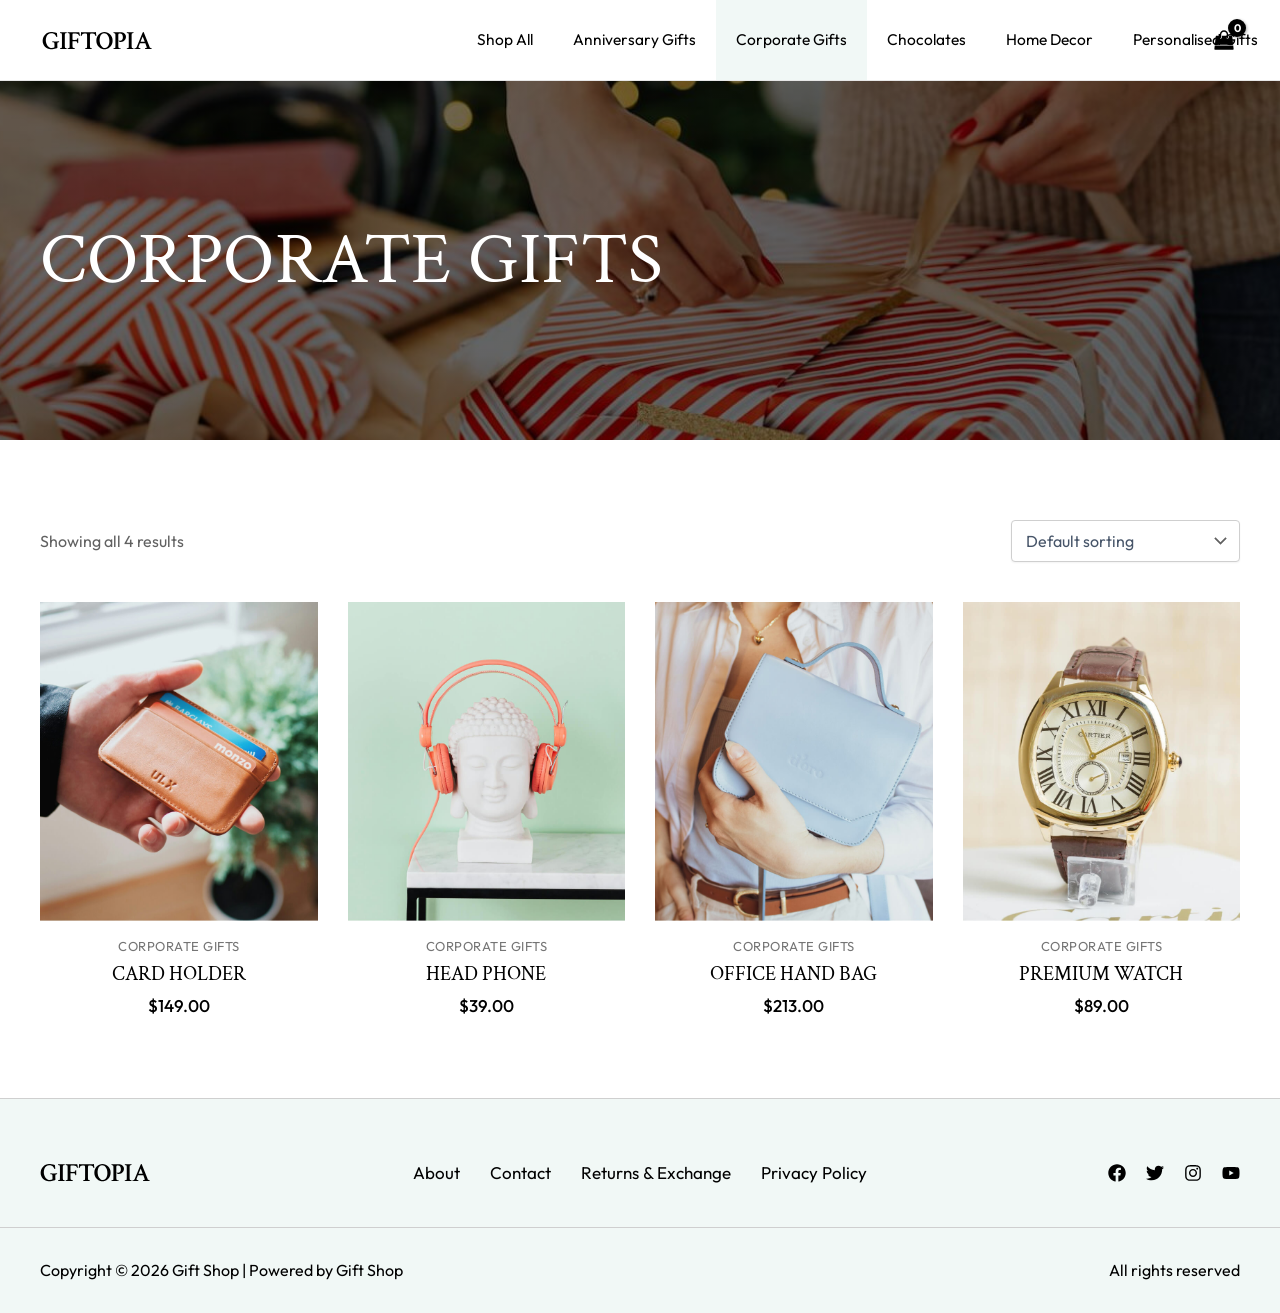
<file: corporate.html>
<!DOCTYPE html>
<html lang="en">
<head>
  <meta charset="UTF-8">
  <meta name="viewport" content="width=device-width, initial-scale=1.0">
  <title>Corporate Gifts – Gift Shop</title>
  
  <!-- 1. Bootstrap 5.3 Framework -->
  <link href="https://cdn.jsdelivr.net/npm/bootstrap@5.3.3/dist/css/bootstrap.min.css" rel="stylesheet">
  
  <!-- 2. Custom CSS -->
  <link rel="stylesheet" href="style.css?v=1.3">
</head>
<body>

  <!-- ==========================================================================
       SECTION 1: NAVBAR (HEADER)
       ========================================================================== -->
  <header class="site-header">
    <div class="header-container">
      <nav class="navbar navbar-expand-lg p-0">
        
        <!-- 🔹 BRAND LOGO (Left Side) -->
        <a class="navbar-brand d-flex align-items-center py-0 me-0" href="index.html">
          <img src="Image/logo-01.svg" alt="Giftopia Logo" width="110" height="19" class="d-block">
        </a>

        <!-- 🔹 RIGHT ICONS: Shopping Cart + Mobile Toggle Button -->
        <div class="d-flex align-items-center order-lg-3 ms-auto ms-lg-0">
          
          <!-- Shopping Cart Bag Button -->
          <button type="button" class="cart-btn" data-bs-toggle="offcanvas" data-bs-target="#cartOffcanvas" aria-controls="cartOffcanvas" aria-label="Shopping Cart">
            <svg width="20" height="22" viewBox="826 826 140 140" fill="currentColor">
              <path d="M960.758,934.509l2.632,23.541c0.15,1.403-0.25,2.657-1.203,3.761c-0.953,1.053-2.156,1.579-3.61,1.579H833.424 c-1.454,0-2.657-0.526-3.61-1.579c-0.952-1.104-1.354-2.357-1.203-3.761l2.632-23.541H960.758z M953.763,871.405l6.468,58.29H831.77 l6.468-58.29c0.15-1.203,0.677-2.218,1.58-3.045c0.903-0.827,1.981-1.241,3.234-1.241h19.254v9.627c0,2.658,0.94,4.927,2.82,6.807 s4.149,2.82,6.807,2.82c2.658,0,4.926-0.94,6.807-2.82s2.821-4.149,2.821-6.807v-9.627h28.882v9.627 c0,2.658,0.939,4.927,2.819,6.807c1.881,1.88,4.149,2.82,6.807,2.82s4.927-0.94,6.808-2.82c1.879-1.88,2.82-4.149,2.82-6.807v-9.627 h19.253c1.255,0,2.332,0.414,3.235,1.241C953.086,869.187,953.612,870.202,953.763,871.405z M924.881,857.492v19.254 c0,1.304-0.476,2.432-1.429,3.385s-2.08,1.429-3.385,1.429c-1.303,0-2.432-0.477-3.384-1.429c-0.953-0.953-1.43-2.081-1.43-3.385 v-19.254c0-5.315-1.881-9.853-5.641-13.613c-3.76-3.761-8.298-5.641-13.613-5.641s-9.853,1.88-13.613,5.641 c-3.761,3.76-5.641,8.298-5.641,13.613v19.254c0,1.304-0.476,2.432-1.429,3.385c-0.953,0.953-2.081,1.429-3.385,1.429 c-1.303,0-2.432-0.477-3.384-1.429c-0.953-0.953-1.429-2.081-1.429-3.385v-19.254c0-7.973,2.821-14.779,8.461-20.42 c5.641-5.641,12.448-8.461,20.42-8.461c7.973,0,14.779,2.82,20.42,8.461C922.062,842.712,924.881,849.519,924.881,857.492z"/>
            </svg>
            <span class="cart-badge" id="cartCountBadge">0</span>
          </button>

          <!-- Mobile Hamburger Toggle Button -->
          <button class="navbar-toggler border-0 p-1 ms-2 d-lg-none shadow-none" type="button" data-bs-toggle="collapse" data-bs-target="#giftopiaNav" aria-controls="giftopiaNav" aria-expanded="false" aria-label="Toggle navigation">
            <span class="navbar-toggler-icon"></span>
          </button>

        </div>

        <!-- 🔹 NAVIGATION MENU LINKS -->
        <div class="collapse navbar-collapse order-lg-2 ms-lg-auto" id="giftopiaNav">
          <ul class="navbar-nav fw-bold align-items-lg-center mrgn">
            <li class="nav-item">
              <a class="nav-link text-dark" href="shop.html">Shop All</a>
            </li>
            <li class="nav-item">
              <a class="nav-link text-dark" href="Anniversary.html">Anniversary Gifts</a>
            </li>
            <li class="nav-item">
              <a class="nav-link text-dark active" href="corporate.html">Corporate Gifts</a>
            </li>
            <li class="nav-item">
              <a class="nav-link text-dark" href="chocolates.html">Chocolates</a>
            </li>
            <li class="nav-item">
              <a class="nav-link text-dark" href="decor.html">Home Decor</a>
            </li>
            <li class="nav-item">
              <a class="nav-link text-dark" href="personalised.html">Personalised Gifts</a>
            </li>
          </ul>
        </div>

      </nav>
    </div>
  </header>

  <!-- ==========================================================================
       SECTION 2: CORPORATE HERO BANNER
       ========================================================================== -->
  <section class="shop-hero-banner" aria-label="Corporate Gifts Banner">
    <div class="shop-banner-container">
      <h1 class="shop-hero-title">Corporate Gifts</h1>
    </div>
  </section>

  <!-- ==========================================================================
       SECTION 3: PRODUCTS GRID & TOOLBAR
       ========================================================================== -->
  <main class="shop-main-content">
    <div class="shop-container">
      
      <!-- 🔹 Toolbar (Result count + Sort Orderby) -->
      <div class="shop-toolbar">
        <p class="shop-result-count" id="corporateResultCount">Showing all 4 results</p>
        
        <div class="shop-ordering">
          <select name="orderby" id="corporateSortSelect" aria-label="Shop order">
            <option value="menu_order" selected>Default sorting</option>
            <option value="popularity">Sort by popularity</option>
            <option value="rating">Sort by average rating</option>
            <option value="date">Sort by latest</option>
            <option value="price_low">Sort by price: low to high</option>
            <option value="price_high">Sort by price: high to low</option>
          </select>
        </div>
      </div>

      <!-- 🔹 4-Column Product Grid -->
      <ul class="shop-products-grid" id="corporateProductsList">
        
        <!-- PRODUCT 1: Card Holder -->
        <li class="shop-product-item" data-id="2" data-name="Card Holder" data-price="149" data-order="1">
          <div class="shop-product-thumb-wrap">
            <img src="Image/product-19-a.jpg" alt="Card Holder" loading="lazy">
            <button type="button" class="shop-card-btn add-to-cart-trigger" data-id="2" data-name="Card Holder" data-price="149.00" data-img="Image/product-19-a.jpg" aria-label="Add to cart">
              <span class="shop-card-tooltip">Add to cart</span>
              <svg width="17" height="17" viewBox="826 826 140 140" fill="currentColor">
                <path d="M960.758,934.509l2.632,23.541c0.15,1.403-0.25,2.657-1.203,3.761c-0.953,1.053-2.156,1.579-3.61,1.579H833.424 c-1.454,0-2.657-0.526-3.61-1.579c-0.952-1.104-1.354-2.357-1.203-3.761l2.632-23.541H960.758z M953.763,871.405l6.468,58.29H831.77 l6.468-58.29c0.15-1.203,0.677-2.218,1.58-3.045c0.903-0.827,1.981-1.241,3.234-1.241h19.254v9.627c0,2.658,0.94,4.927,2.82,6.807 s4.149,2.82,6.807,2.82c2.658,0,4.926-0.94,6.807-2.82s2.821-4.149,2.821-6.807v-9.627h28.882v9.627 c0,2.658,0.939,4.927,2.819,6.807c1.881,1.88,4.149,2.82,6.807,2.82s4.927-0.94,6.808-2.82c1.879-1.88,2.82-4.149,2.82-6.807v-9.627 h19.253c1.255,0,2.332,0.414,3.235,1.241C953.086,869.187,953.612,870.202,953.763,871.405z M924.881,857.492v19.254 c0,1.304-0.476,2.432-1.429,3.385s-2.08,1.429-3.385,1.429c-1.303,0-2.432-0.477-3.384-1.429c-0.953-0.953-1.43-2.081-1.43-3.385 v-19.254c0-5.315-1.881-9.853-5.641-13.613c-3.76-3.761-8.298-5.641-13.613-5.641s-9.853,1.88-13.613,5.641 c-3.761,3.76-5.641,8.298-5.641,13.613v19.254c0,1.304-0.476,2.432-1.429,3.385c-0.953,0.953-2.081,1.429-3.385,1.429 c-1.303,0-2.432-0.477-3.384-1.429c-0.953-0.953-1.429-2.081-1.429-3.385v-19.254c0-7.973,2.821-14.779,8.461-20.42 c5.641-5.641,12.448-8.461,20.42-8.461c7.973,0,14.779,2.82,20.42,8.461C922.062,842.712,924.881,849.519,924.881,857.492z"/>
              </svg>
            </button>
          </div>
          <div class="shop-product-summary">
            <span class="shop-product-cat">Corporate Gifts</span>
            <h2 class="shop-product-title"><a href="#">Card Holder</a></h2>
            <span class="shop-product-price">$149.00</span>
          </div>
        </li>

        <!-- PRODUCT 2: Head Phone -->
        <li class="shop-product-item" data-id="10" data-name="Head Phone" data-price="39" data-order="2">
          <div class="shop-product-thumb-wrap">
            <img src="Image/product-09-a.jpg" alt="Head Phone" loading="lazy">
            <button type="button" class="shop-card-btn add-to-cart-trigger" data-id="10" data-name="Head Phone" data-price="39.00" data-img="Image/product-09-a.jpg" aria-label="Add to cart">
              <span class="shop-card-tooltip">Add to cart</span>
              <svg width="17" height="17" viewBox="826 826 140 140" fill="currentColor">
                <path d="M960.758,934.509l2.632,23.541c0.15,1.403-0.25,2.657-1.203,3.761c-0.953,1.053-2.156,1.579-3.61,1.579H833.424 c-1.454,0-2.657-0.526-3.61-1.579c-0.952-1.104-1.354-2.357-1.203-3.761l2.632-23.541H960.758z M953.763,871.405l6.468,58.29H831.77 l6.468-58.29c0.15-1.203,0.677-2.218,1.58-3.045c0.903-0.827,1.981-1.241,3.234-1.241h19.254v9.627c0,2.658,0.94,4.927,2.82,6.807 s4.149,2.82,6.807,2.82c2.658,0,4.926-0.94,6.807-2.82s2.821-4.149,2.821-6.807v-9.627h28.882v9.627 c0,2.658,0.939,4.927,2.819,6.807c1.881,1.88,4.149,2.82,6.807,2.82s4.927-0.94,6.808-2.82c1.879-1.88,2.82-4.149,2.82-6.807v-9.627 h19.253c1.255,0,2.332,0.414,3.235,1.241C953.086,869.187,953.612,870.202,953.763,871.405z M924.881,857.492v19.254 c0,1.304-0.476,2.432-1.429,3.385s-2.08,1.429-3.385,1.429c-1.303,0-2.432-0.477-3.384-1.429c-0.953-0.953-1.43-2.081-1.43-3.385 v-19.254c0-5.315-1.881-9.853-5.641-13.613c-3.76-3.761-8.298-5.641-13.613-5.641s-9.853,1.88-13.613,5.641 c-3.761,3.76-5.641,8.298-5.641,13.613v19.254c0,1.304-0.476,2.432-1.429,3.385c-0.953,0.953-2.081,1.429-3.385,1.429 c-1.303,0-2.432-0.477-3.384-1.429c-0.953-0.953-1.429-2.081-1.429-3.385v-19.254c0-7.973,2.821-14.779,8.461-20.42 c5.641-5.641,12.448-8.461,20.42-8.461c7.973,0,14.779,2.82,20.42,8.461C922.062,842.712,924.881,849.519,924.881,857.492z"/>
              </svg>
            </button>
          </div>
          <div class="shop-product-summary">
            <span class="shop-product-cat">Corporate Gifts</span>
            <h2 class="shop-product-title"><a href="#">Head Phone</a></h2>
            <span class="shop-product-price">$39.00</span>
          </div>
        </li>

        <!-- PRODUCT 3: Office Hand Bag -->
        <li class="shop-product-item" data-id="15" data-name="Office Hand Bag" data-price="213" data-order="3">
          <div class="shop-product-thumb-wrap">
            <img src="Image/product-18-a.jpg" alt="Office Hand Bag" loading="lazy">
            <button type="button" class="shop-card-btn add-to-cart-trigger" data-id="15" data-name="Office Hand Bag" data-price="213.00" data-img="Image/product-18-a.jpg" aria-label="Add to cart">
              <span class="shop-card-tooltip">Add to cart</span>
              <svg width="17" height="17" viewBox="826 826 140 140" fill="currentColor">
                <path d="M960.758,934.509l2.632,23.541c0.15,1.403-0.25,2.657-1.203,3.761c-0.953,1.053-2.156,1.579-3.61,1.579H833.424 c-1.454,0-2.657-0.526-3.61-1.579c-0.952-1.104-1.354-2.357-1.203-3.761l2.632-23.541H960.758z M953.763,871.405l6.468,58.29H831.77 l6.468-58.29c0.15-1.203,0.677-2.218,1.58-3.045c0.903-0.827,1.981-1.241,3.234-1.241h19.254v9.627c0,2.658,0.94,4.927,2.82,6.807 s4.149,2.82,6.807,2.82c2.658,0,4.926-0.94,6.807-2.82s2.821-4.149,2.821-6.807v-9.627h28.882v9.627 c0,2.658,0.939,4.927,2.819,6.807c1.881,1.88,4.149,2.82,6.807,2.82s4.927-0.94,6.808-2.82c1.879-1.88,2.82-4.149,2.82-6.807v-9.627 h19.253c1.255,0,2.332,0.414,3.235,1.241C953.086,869.187,953.612,870.202,953.763,871.405z M924.881,857.492v19.254 c0,1.304-0.476,2.432-1.429,3.385s-2.08,1.429-3.385,1.429c-1.303,0-2.432-0.477-3.384-1.429c-0.953-0.953-1.43-2.081-1.43-3.385 v-19.254c0-5.315-1.881-9.853-5.641-13.613c-3.76-3.761-8.298-5.641-13.613-5.641s-9.853,1.88-13.613,5.641 c-3.761,3.76-5.641,8.298-5.641,13.613v19.254c0,1.304-0.476,2.432-1.429,3.385c-0.953,0.953-2.081,1.429-3.385,1.429 c-1.303,0-2.432-0.477-3.384-1.429c-0.953-0.953-1.429-2.081-1.429-3.385v-19.254c0-7.973,2.821-14.779,8.461-20.42 c5.641-5.641,12.448-8.461,20.42-8.461c7.973,0,14.779,2.82,20.42,8.461C922.062,842.712,924.881,849.519,924.881,857.492z"/>
              </svg>
            </button>
          </div>
          <div class="shop-product-summary">
            <span class="shop-product-cat">Corporate Gifts</span>
            <h2 class="shop-product-title"><a href="#">Office Hand Bag</a></h2>
            <span class="shop-product-price">$213.00</span>
          </div>
        </li>

        <!-- PRODUCT 4: Premium Watch -->
        <li class="shop-product-item" data-id="18" data-name="Premium Watch" data-price="89" data-order="4">
          <div class="shop-product-thumb-wrap">
            <img src="Image/product-11-a.jpg" alt="Premium Watch" loading="lazy">
            <button type="button" class="shop-card-btn add-to-cart-trigger" data-id="18" data-name="Premium Watch" data-price="89.00" data-img="Image/product-11-a.jpg" aria-label="Add to cart">
              <span class="shop-card-tooltip">Add to cart</span>
              <svg width="17" height="17" viewBox="826 826 140 140" fill="currentColor">
                <path d="M960.758,934.509l2.632,23.541c0.15,1.403-0.25,2.657-1.203,3.761c-0.953,1.053-2.156,1.579-3.61,1.579H833.424 c-1.454,0-2.657-0.526-3.61-1.579c-0.952-1.104-1.354-2.357-1.203-3.761l2.632-23.541H960.758z M953.763,871.405l6.468,58.29H831.77 l6.468-58.29c0.15-1.203,0.677-2.218,1.58-3.045c0.903-0.827,1.981-1.241,3.234-1.241h19.254v9.627c0,2.658,0.94,4.927,2.82,6.807 s4.149,2.82,6.807,2.82c2.658,0,4.926-0.94,6.807-2.82s2.821-4.149,2.821-6.807v-9.627h28.882v9.627 c0,2.658,0.939,4.927,2.819,6.807c1.881,1.88,4.149,2.82,6.807,2.82s4.927-0.94,6.808-2.82c1.879-1.88,2.82-4.149,2.82-6.807v-9.627 h19.253c1.255,0,2.332,0.414,3.235,1.241C953.086,869.187,953.612,870.202,953.763,871.405z M924.881,857.492v19.254 c0,1.304-0.476,2.432-1.429,3.385s-2.08,1.429-3.385,1.429c-1.303,0-2.432-0.477-3.384-1.429c-0.953-0.953-1.43-2.081-1.43-3.385 v-19.254c0-5.315-1.881-9.853-5.641-13.613c-3.76-3.761-8.298-5.641-13.613-5.641s-9.853,1.88-13.613,5.641 c-3.761,3.76-5.641,8.298-5.641,13.613v19.254c0,1.304-0.476,2.432-1.429,3.385c-0.953,0.953-2.081,1.429-3.385,1.429 c-1.303,0-2.432-0.477-3.384-1.429c-0.953-0.953-1.429-2.081-1.429-3.385v-19.254c0-7.973,2.821-14.779,8.461-20.42 c5.641-5.641,12.448-8.461,20.42-8.461c7.973,0,14.779,2.82,20.42,8.461C922.062,842.712,924.881,849.519,924.881,857.492z"/>
              </svg>
            </button>
          </div>
          <div class="shop-product-summary">
            <span class="shop-product-cat">Corporate Gifts</span>
            <h2 class="shop-product-title"><a href="#">Premium Watch</a></h2>
            <span class="shop-product-price">$89.00</span>
          </div>
        </li>

      </ul>

    </div>
  </main>

  <!-- ==========================================================================
       SECTION 4: FOOTER
       ========================================================================== -->
  <footer class="site-footer" id="colophon">
    <div class="footer-primary">
      <div class="footer-container">
        <div class="footer-primary-grid">
          
          <!-- Column 1: Brand Title -->
          <div class="footer-brand-col">
            <h2 class="footer-brand"><a href="index.html" class="d-inline-block"><img src="Image/logo-01.svg" alt="Giftopia Logo" width="110" height="19" class="d-block"></a></h2>
          </div>

          <!-- Column 2: Navigation Links -->
          <div class="footer-nav-col">
            <ul class="footer-nav" id="footer-menu">
              <li class="menu-item"><a href="About.html" class="footer-nav-link">About</a></li>
              <li class="menu-item"><a href="contact.html" class="footer-nav-link">Contact</a></li>
              <li class="menu-item"><a href="#" class="footer-nav-link">Returns &amp; Exchange</a></li>
              <li class="menu-item"><a href="#" class="footer-nav-link">Privacy Policy</a></li>
            </ul>
          </div>

          <!-- Column 3: Social Icons -->
          <div class="footer-social-col">
            <div class="footer-socials">
              <a href="#" class="footer-social-link" aria-label="Facebook">
                <svg width="18" height="18" viewBox="0 0 512 512" fill="currentColor"><path d="M504 256C504 119 393 8 256 8S8 119 8 256c0 123.78 90.69 226.38 209.25 245V327.69h-63V256h63v-54.64c0-62.15 37-96.48 93.67-96.48 27.14 0 55.52 4.84 55.52 4.84v61h-31.28c-30.8 0-40.41 19.12-40.41 38.73V256h68.78l-11 71.69h-57.78V501C413.31 482.38 504 379.78 504 256z"/></svg>
              </a>
              <a href="#" class="footer-social-link" aria-label="Twitter">
                <svg width="18" height="18" viewBox="0 0 512 512" fill="currentColor"><path d="M459.37 151.716c.325 4.548.325 9.097.325 13.645 0 138.72-105.583 298.558-298.558 298.558-59.452 0-114.68-17.219-161.137-47.106 8.447.974 16.568 1.299 25.34 1.299 49.055 0 94.213-16.568 130.274-44.832-46.132-.975-84.792-31.188-98.112-72.772 6.498.974 12.995 1.624 19.818 1.624 9.421 0 18.843-1.3 27.614-3.573-48.081-9.747-84.143-51.98-84.143-102.985v-1.299c13.969 7.797 30.214 12.67 47.431 13.319-28.264-18.843-46.781-51.005-46.781-87.391 0-19.492 5.197-37.36 14.294-52.954 51.655 63.675 129.3 105.258 216.365 109.807-1.624-7.797-2.599-15.918-2.599-24.04 0-57.828 46.782-104.934 104.934-104.934 30.213 0 57.502 12.67 76.67 33.137 23.715-4.548 46.456-13.32 66.599-25.34-7.798 24.366-24.366 44.833-46.132 57.827 21.117-2.273 41.584-8.122 60.426-16.243-14.292 20.791-32.161 39.308-52.628 54.253z"/></svg>
              </a>
              <a href="#" class="footer-social-link" aria-label="Instagram">
                <svg width="18" height="18" viewBox="0 0 448 512" fill="currentColor"><path d="M224.1 141c-63.6 0-114.9 51.3-114.9 114.9s51.3 114.9 114.9 114.9S339 319.5 339 255.9 287.7 141 224.1 141zm0 189.6c-41.1 0-74.7-33.5-74.7-74.7s33.5-74.7 74.7-74.7 74.7 33.5 74.7 74.7-33.6 74.7-74.7 74.7zm146.4-194.3c0 14.9-12 26.8-26.8 26.8-14.9 0-26.8-12-26.8-26.8s12-26.8 26.8-26.8 26.8 12 26.8 26.8zm76.1 27.2c-1.7-35.9-9.9-67.7-36.2-93.9-26.2-26.2-58-34.4-93.9-36.2-37-2.1-147.9-2.1-184.9 0-35.8 1.7-67.6 9.9-93.9 36.1s-34.4 58-36.2 93.9c-2.1 37-2.1 147.9 0 184.9 1.7 35.9 9.9 67.7 36.2 93.9s58 34.4 93.9 36.2c37 2.1 147.9 2.1 184.9 0 35.9-1.7 67.7-9.9 93.9-36.2 26.2-26.2 34.4-58 36.2-93.9 2.1-37 2.1-147.8 0-184.8zM398.8 388c-7.8 19.6-22.9 34.7-42.6 42.6-29.5 11.7-99.5 9-132.1 9s-102.7 2.6-132.1-9c-19.6-7.8-34.7-22.9-42.6-42.6-11.7-29.5-9-99.5-9-132.1s-2.6-102.7 9-132.1c7.8-19.6 22.9-34.7 42.6-42.6 29.5-11.7 99.5-9 132.1-9s102.7-2.6 132.1 9c19.6 7.8 34.7 22.9 42.6 42.6 11.7 29.5 9 99.5 9 132.1s2.7 102.7-9 132.1z"/></svg>
              </a>
              <a href="#" class="footer-social-link" aria-label="YouTube">
                <svg width="18" height="18" viewBox="0 0 576 512" fill="currentColor"><path d="M549.655 124.083c-6.281-23.65-24.787-42.276-48.284-48.597C458.781 64 288 64 288 64S117.22 64 74.629 75.486c-23.497 6.322-42.003 24.947-48.284 48.597-11.412 42.867-11.412 132.305-11.412 132.305s0 89.438 11.412 132.305c6.281 23.65 24.787 41.5 48.284 47.821C117.22 448 288 448 288 448s170.78 0 213.371-11.486c23.497-6.321 42.003-24.171 48.284-47.821 11.412-42.867 11.412-132.305 11.412-132.305s0-89.438-11.412-132.305zm-317.51 213.508V175.185l142.739 81.205-142.739 81.201z"/></svg>
              </a>
            </div>
          </div>

        </div>
      </div>
    </div>

    <!-- 🔹 Bottom Copyright Bar -->
    <div class="footer-bottom">
      <div class="footer-container">
        <div class="footer-bottom-inner">
          <p class="footer-copyright">Copyright &copy; 2026 Gift Shop | Powered by Gift Shop</p>
          <p class="footer-rights">All rights reserved</p>
        </div>
      </div>
    </div>
  </footer>

  <!-- ==========================================================================
       SECTION 5: OFFCANVAS CART DRAWER
       ========================================================================== -->
  <div class="offcanvas offcanvas-end" tabindex="-1" id="cartOffcanvas" aria-labelledby="cartOffcanvasLabel">
    <div class="offcanvas-header border-bottom px-4 py-3">
      <h5 class="offcanvas-title font-heading text-uppercase fw-semibold" id="cartOffcanvasLabel">Shopping Cart</h5>
      <button type="button" class="btn-close text-reset shadow-none" data-bs-dismiss="offcanvas" aria-label="Close"></button>
    </div>
    <div class="offcanvas-body d-flex flex-column p-4" id="cartBody">
      <!-- Empty Cart Message (Default) -->
      <div id="cartEmptyState" class="d-flex flex-column align-items-center justify-content-center text-center my-auto">
        <svg class="mb-3 text-secondary opacity-50" width="56" height="56" fill="none" stroke="currentColor" viewBox="0 0 24 24">
          <path stroke-linecap="round" stroke-linejoin="round" stroke-width="1.5" d="M16 11V7a4 4 0 00-8 0v4M5 9h14l1 12H4L5 9z"></path>
        </svg>
        <p class="text-secondary fs-6 mb-4">No products in the cart.</p>
        <button type="button" class="btn btn-outline-dark rounded-0 px-4 py-3 text-uppercase fw-medium" data-bs-dismiss="offcanvas" style="letter-spacing: 1.5px; font-size: 13px;">Continue Shopping</button>
      </div>

      <!-- Filled Cart Content -->
      <div id="cartItemsContainer" class="d-none flex-column h-100">
        <div class="flex-grow-1 overflow-auto pe-1" id="cartItemsList"></div>
        <div class="cart-subtotal-wrap mt-auto">
          <span>Subtotal:</span>
          <span id="cartSubtotalValue">$0.00</span>
        </div>
        <div class="d-grid gap-2 pt-2">
          <a href="cart.html" class="btn btn-outline-dark rounded-0 py-2 text-uppercase fw-medium" style="letter-spacing: 1.5px; font-size: 13px;">View Cart</a>
          <a href="checkout.html" id="cartCheckoutBtn" class="btn btn-dark rounded-0 py-3 text-uppercase fw-medium text-center" style="letter-spacing: 1.5px; font-size: 13px;">Checkout</a>
          <button type="button" id="clearCartBtn" class="btn btn-link text-muted text-decoration-none p-0 mt-1" style="font-size: 12px; letter-spacing: 1px;">Clear Cart</button>
        </div>
      </div>
    </div>
  </div>

  <!-- ==========================================================================
       SECTION 6: JAVASCRIPT LOGIC
       ========================================================================== -->
  <script src="https://cdn.jsdelivr.net/npm/bootstrap@5.3.3/dist/js/bootstrap.bundle.min.js"></script>

  <!-- Interactive Shopping Cart System -->
  <script src="cart.js"></script>

  <script>
    // -------------------------------------------------------------
    // 2. Sorting Functionality
    // -------------------------------------------------------------
    const sortSelect = document.getElementById('corporateSortSelect');
    const productsList = document.getElementById('corporateProductsList');

    if (sortSelect && productsList) {
      sortSelect.addEventListener('change', function() {
        const val = this.value;
        const items = Array.from(productsList.querySelectorAll('.shop-product-item'));

        items.sort((a, b) => {
          const priceA = parseFloat(a.getAttribute('data-price'));
          const priceB = parseFloat(b.getAttribute('data-price'));
          const nameA = a.getAttribute('data-name').toLowerCase();
          const nameB = b.getAttribute('data-name').toLowerCase();
          const orderA = parseInt(a.getAttribute('data-order')) || 0;
          const orderB = parseInt(b.getAttribute('data-order')) || 0;

          if (val === 'price_low') return priceA - priceB;
          if (val === 'price_high') return priceB - priceA;
          if (val === 'date') return nameA.localeCompare(nameB);
          return orderA - orderB;
        });

        items.forEach(it => productsList.appendChild(it));
      });
    }
  </script>

</body>
</html>
</file>
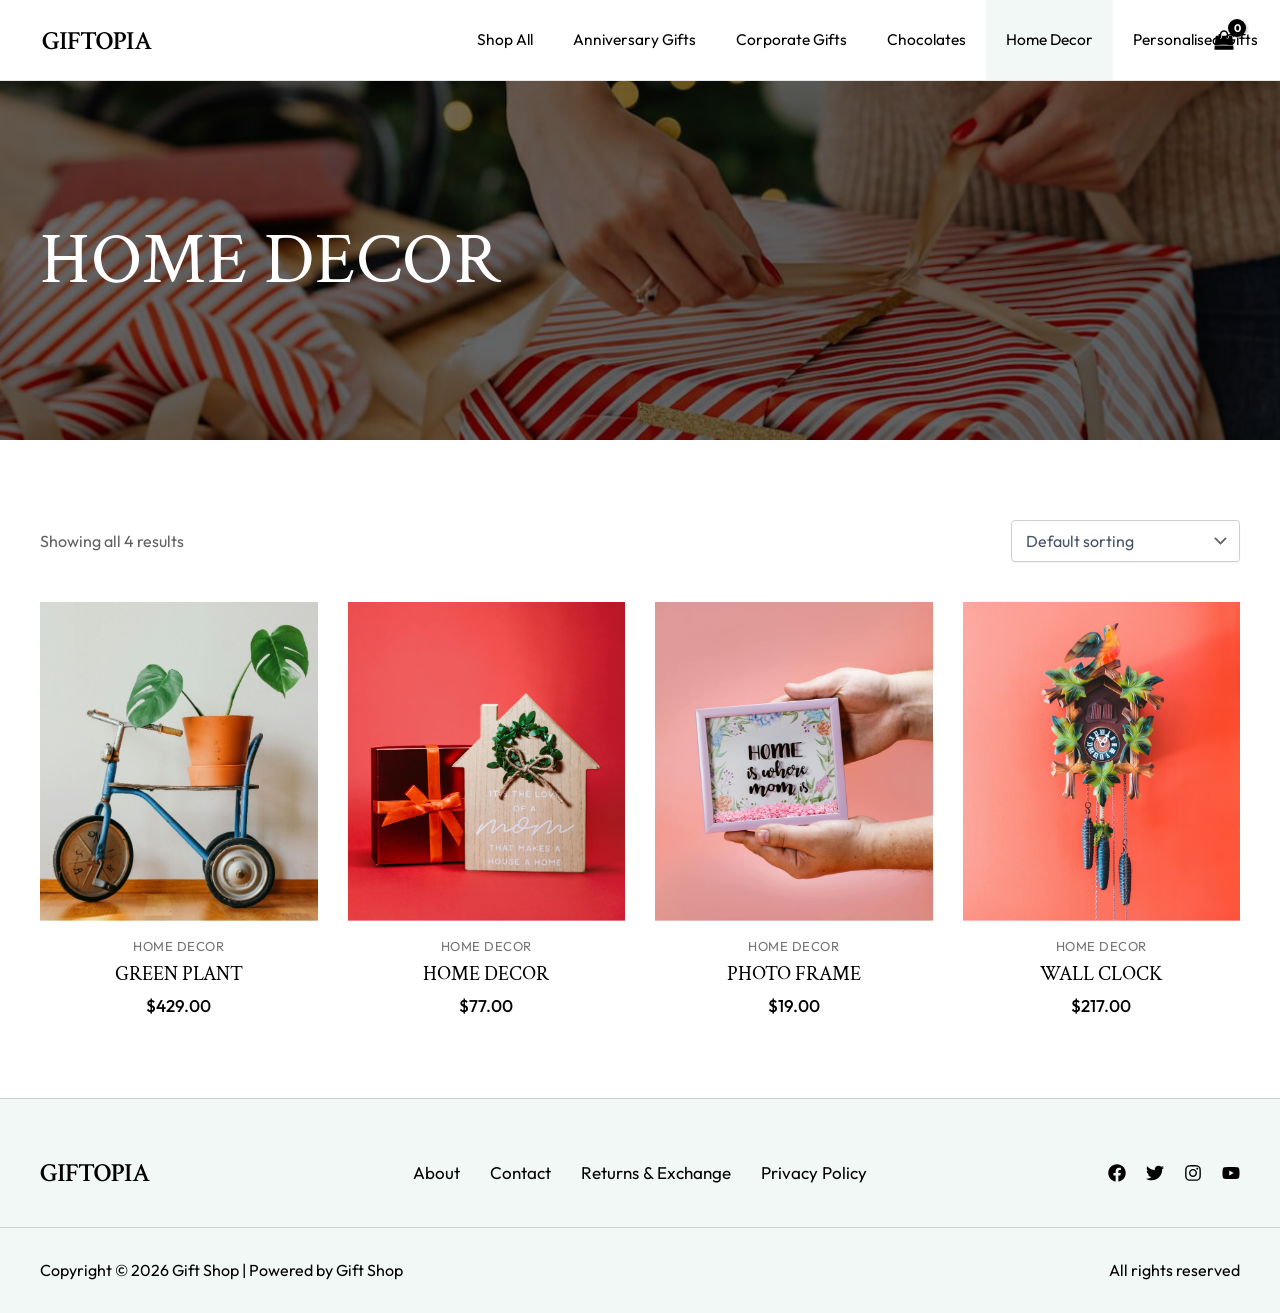
<file: decor.html>
<!DOCTYPE html>
<html lang="en">
<head>
  <meta charset="UTF-8">
  <meta name="viewport" content="width=device-width, initial-scale=1.0">
  <title>Home Decor – Gift Shop</title>
  <meta name="description" content="Explore our charming collection of home decor, plants, wall clocks, and personalized frames at Giftopia.">
  
  <!-- 1. Bootstrap 5.3 Framework -->
  <link href="https://cdn.jsdelivr.net/npm/bootstrap@5.3.3/dist/css/bootstrap.min.css" rel="stylesheet">
  
  <!-- 2. Custom CSS -->
  <link rel="stylesheet" href="style.css?v=1.3">
</head>
<body>

  <!-- ==========================================================================
       SECTION 1: NAVBAR (HEADER)
       ========================================================================== -->
  <header class="site-header">
    <div class="header-container">
      <nav class="navbar navbar-expand-lg p-0">
        
        <!-- 🔹 BRAND LOGO (Left Side) -->
        <a class="navbar-brand d-flex align-items-center py-0 me-0" href="index.html">
          <img src="Image/logo-01.svg" alt="Giftopia Logo" width="110" height="19" class="d-block">
        </a>

        <!-- 🔹 RIGHT ICONS: Shopping Cart + Mobile Toggle Button -->
        <div class="d-flex align-items-center order-lg-3 ms-auto ms-lg-0">
          
          <!-- Shopping Cart Bag Button -->
          <button type="button" class="cart-btn" data-bs-toggle="offcanvas" data-bs-target="#cartOffcanvas" aria-controls="cartOffcanvas" aria-label="Shopping Cart">
            <svg width="20" height="22" viewBox="826 826 140 140" fill="currentColor">
              <path d="M960.758,934.509l2.632,23.541c0.15,1.403-0.25,2.657-1.203,3.761c-0.953,1.053-2.156,1.579-3.61,1.579H833.424 c-1.454,0-2.657-0.526-3.61-1.579c-0.952-1.104-1.354-2.357-1.203-3.761l2.632-23.541H960.758z M953.763,871.405l6.468,58.29H831.77 l6.468-58.29c0.15-1.203,0.677-2.218,1.58-3.045c0.903-0.827,1.981-1.241,3.234-1.241h19.254v9.627c0,2.658,0.94,4.927,2.82,6.807 s4.149,2.82,6.807,2.82c2.658,0,4.926-0.94,6.807-2.82s2.821-4.149,2.821-6.807v-9.627h28.882v9.627 c0,2.658,0.939,4.927,2.819,6.807c1.881,1.88,4.149,2.82,6.807,2.82s4.927-0.94,6.808-2.82c1.879-1.88,2.82-4.149,2.82-6.807v-9.627 h19.253c1.255,0,2.332,0.414,3.235,1.241C953.086,869.187,953.612,870.202,953.763,871.405z M924.881,857.492v19.254 c0,1.304-0.476,2.432-1.429,3.385s-2.08,1.429-3.385,1.429c-1.303,0-2.432-0.477-3.384-1.429c-0.953-0.953-1.43-2.081-1.43-3.385 v-19.254c0-5.315-1.881-9.853-5.641-13.613c-3.76-3.761-8.298-5.641-13.613-5.641s-9.853,1.88-13.613,5.641 c-3.761,3.76-5.641,8.298-5.641,13.613v19.254c0,1.304-0.476,2.432-1.429,3.385c-0.953,0.953-2.081,1.429-3.385,1.429 c-1.303,0-2.432-0.477-3.384-1.429c-0.953-0.953-1.429-2.081-1.429-3.385v-19.254c0-7.973,2.821-14.779,8.461-20.42 c5.641-5.641,12.448-8.461,20.42-8.461c7.973,0,14.779,2.82,20.42,8.461C922.062,842.712,924.881,849.519,924.881,857.492z"/>
            </svg>
            <span class="cart-badge" id="cartCountBadge">0</span>
          </button>

          <!-- Mobile Hamburger Toggle Button -->
          <button class="navbar-toggler border-0 p-1 ms-2 d-lg-none shadow-none" type="button" data-bs-toggle="collapse" data-bs-target="#giftopiaNav" aria-controls="giftopiaNav" aria-expanded="false" aria-label="Toggle navigation">
            <span class="navbar-toggler-icon"></span>
          </button>

        </div>

        <!-- 🔹 NAVIGATION MENU LINKS -->
        <div class="collapse navbar-collapse order-lg-2 ms-lg-auto" id="giftopiaNav">
          <ul class="navbar-nav fw-bold align-items-lg-center mrgn">
            <li class="nav-item">
              <a class="nav-link text-dark" href="shop.html">Shop All</a>
            </li>
            <li class="nav-item">
              <a class="nav-link text-dark" href="Anniversary.html">Anniversary Gifts</a>
            </li>
            <li class="nav-item">
              <a class="nav-link text-dark" href="corporate.html">Corporate Gifts</a>
            </li>
            <li class="nav-item">
              <a class="nav-link text-dark" href="chocolates.html">Chocolates</a>
            </li>
            <li class="nav-item">
              <a class="nav-link text-dark active" href="decor.html">Home Decor</a>
            </li>
            <li class="nav-item">
              <a class="nav-link text-dark" href="personalised.html">Personalised Gifts</a>
            </li>
          </ul>
        </div>

      </nav>
    </div>
  </header>

  <!-- ==========================================================================
       SECTION 2: HOME DECOR HERO BANNER
       ========================================================================== -->
  <section class="shop-hero-banner" aria-label="Home Decor Banner">
    <div class="shop-banner-container">
      <h1 class="shop-hero-title">Home Decor</h1>
    </div>
  </section>

  <!-- ==========================================================================
       SECTION 3: PRODUCTS GRID & TOOLBAR
       ========================================================================== -->
  <main class="shop-main-content">
    <div class="shop-container">
      
      <!-- 🔹 Toolbar (Result count + Sort Orderby) -->
      <div class="shop-toolbar">
        <p class="shop-result-count" id="decorResultCount">Showing all 4 results</p>
        
        <div class="shop-ordering">
          <select name="orderby" id="decorSortSelect" aria-label="Shop order">
            <option value="menu_order" selected>Default sorting</option>
            <option value="popularity">Sort by popularity</option>
            <option value="rating">Sort by average rating</option>
            <option value="date">Sort by latest</option>
            <option value="price_low">Sort by price: low to high</option>
            <option value="price_high">Sort by price: high to low</option>
          </select>
        </div>
      </div>

      <!-- 🔹 4-Column Product Grid -->
      <ul class="shop-products-grid" id="decorProductsList">
        
        <!-- PRODUCT 1: Green Plant -->
        <li class="shop-product-item" data-id="8" data-name="Green Plant" data-price="429" data-order="1">
          <div class="shop-product-thumb-wrap">
            <img src="Image/product-05-a.jpg" alt="Green Plant" loading="lazy">
            <button type="button" class="shop-card-btn add-to-cart-trigger" data-id="8" data-name="Green Plant" data-price="429.00" data-img="Image/product-05-a.jpg" aria-label="Add to cart">
              <span class="shop-card-tooltip">Add to cart</span>
              <svg width="17" height="17" viewBox="826 826 140 140" fill="currentColor">
                <path d="M960.758,934.509l2.632,23.541c0.15,1.403-0.25,2.657-1.203,3.761c-0.953,1.053-2.156,1.579-3.61,1.579H833.424 c-1.454,0-2.657-0.526-3.61-1.579c-0.952-1.104-1.354-2.357-1.203-3.761l2.632-23.541H960.758z M953.763,871.405l6.468,58.29H831.77 l6.468-58.29c0.15-1.203,0.677-2.218,1.58-3.045c0.903-0.827,1.981-1.241,3.234-1.241h19.254v9.627c0,2.658,0.94,4.927,2.82,6.807 s4.149,2.82,6.807,2.82c2.658,0,4.926-0.94,6.807-2.82s2.821-4.149,2.821-6.807v-9.627h28.882v9.627 c0,2.658,0.939,4.927,2.819,6.807c1.881,1.88,4.149,2.82,6.807,2.82s4.927-0.94,6.808-2.82c1.879-1.88,2.82-4.149,2.82-6.807v-9.627 h19.253c1.255,0,2.332,0.414,3.235,1.241C953.086,869.187,953.612,870.202,953.763,871.405z M924.881,857.492v19.254 c0,1.304-0.476,2.432-1.429,3.385s-2.08,1.429-3.385,1.429c-1.303,0-2.432-0.477-3.384-1.429c-0.953-0.953-1.43-2.081-1.43-3.385 v-19.254c0-5.315-1.881-9.853-5.641-13.613c-3.76-3.761-8.298-5.641-13.613-5.641s-9.853,1.88-13.613,5.641 c-3.761,3.76-5.641,8.298-5.641,13.613v19.254c0,1.304-0.476,2.432-1.429,3.385c-0.953,0.953-2.081,1.429-3.385,1.429 c-1.303,0-2.432-0.477-3.384-1.429c-0.953-0.953-1.429-2.081-1.429-3.385v-19.254c0-7.973,2.821-14.779,8.461-20.42 c5.641-5.641,12.448-8.461,20.42-8.461c7.973,0,14.779,2.82,20.42,8.461C922.062,842.712,924.881,849.519,924.881,857.492z"/>
              </svg>
            </button>
          </div>
          <div class="shop-product-summary">
            <span class="shop-product-cat">Home Decor</span>
            <h2 class="shop-product-title"><a href="#">Green Plant</a></h2>
            <span class="shop-product-price">$429.00</span>
          </div>
        </li>

        <!-- PRODUCT 2: Home Decor -->
        <li class="shop-product-item" data-id="12" data-name="Home Decor" data-price="77" data-order="2">
          <div class="shop-product-thumb-wrap">
            <img src="Image/product-06-a.jpg" alt="Home Decor" loading="lazy">
            <button type="button" class="shop-card-btn add-to-cart-trigger" data-id="12" data-name="Home Decor" data-price="77.00" data-img="Image/product-06-a.jpg" aria-label="Add to cart">
              <span class="shop-card-tooltip">Add to cart</span>
              <svg width="17" height="17" viewBox="826 826 140 140" fill="currentColor">
                <path d="M960.758,934.509l2.632,23.541c0.15,1.403-0.25,2.657-1.203,3.761c-0.953,1.053-2.156,1.579-3.61,1.579H833.424 c-1.454,0-2.657-0.526-3.61-1.579c-0.952-1.104-1.354-2.357-1.203-3.761l2.632-23.541H960.758z M953.763,871.405l6.468,58.29H831.77 l6.468-58.29c0.15-1.203,0.677-2.218,1.58-3.045c0.903-0.827,1.981-1.241,3.234-1.241h19.254v9.627c0,2.658,0.94,4.927,2.82,6.807 s4.149,2.82,6.807,2.82c2.658,0,4.926-0.94,6.807-2.82s2.821-4.149,2.821-6.807v-9.627h28.882v9.627 c0,2.658,0.939,4.927,2.819,6.807c1.881,1.88,4.149,2.82,6.807,2.82s4.927-0.94,6.808-2.82c1.879-1.88,2.82-4.149,2.82-6.807v-9.627 h19.253c1.255,0,2.332,0.414,3.235,1.241C953.086,869.187,953.612,870.202,953.763,871.405z M924.881,857.492v19.254 c0,1.304-0.476,2.432-1.429,3.385s-2.08,1.429-3.385,1.429c-1.303,0-2.432-0.477-3.384-1.429c-0.953-0.953-1.43-2.081-1.43-3.385 v-19.254c0-5.315-1.881-9.853-5.641-13.613c-3.76-3.761-8.298-5.641-13.613-5.641s-9.853,1.88-13.613,5.641 c-3.761,3.76-5.641,8.298-5.641,13.613v19.254c0,1.304-0.476,2.432-1.429,3.385c-0.953,0.953-2.081,1.429-3.385,1.429 c-1.303,0-2.432-0.477-3.384-1.429c-0.953-0.953-1.429-2.081-1.429-3.385v-19.254c0-7.973,2.821-14.779,8.461-20.42 c5.641-5.641,12.448-8.461,20.42-8.461c7.973,0,14.779,2.82,20.42,8.461C922.062,842.712,924.881,849.519,924.881,857.492z"/>
              </svg>
            </button>
          </div>
          <div class="shop-product-summary">
            <span class="shop-product-cat">Home Decor</span>
            <h2 class="shop-product-title"><a href="#">Home Decor</a></h2>
            <span class="shop-product-price">$77.00</span>
          </div>
        </li>

        <!-- PRODUCT 3: Photo Frame -->
        <li class="shop-product-item" data-id="16" data-name="Photo Frame" data-price="19" data-order="3">
          <div class="shop-product-thumb-wrap">
            <img src="Image/product-08-a.jpg" alt="Photo Frame" loading="lazy">
            <button type="button" class="shop-card-btn add-to-cart-trigger" data-id="16" data-name="Photo Frame" data-price="19.00" data-img="Image/product-08-a.jpg" aria-label="Add to cart">
              <span class="shop-card-tooltip">Add to cart</span>
              <svg width="17" height="17" viewBox="826 826 140 140" fill="currentColor">
                <path d="M960.758,934.509l2.632,23.541c0.15,1.403-0.25,2.657-1.203,3.761c-0.953,1.053-2.156,1.579-3.61,1.579H833.424 c-1.454,0-2.657-0.526-3.61-1.579c-0.952-1.104-1.354-2.357-1.203-3.761l2.632-23.541H960.758z M953.763,871.405l6.468,58.29H831.77 l6.468-58.29c0.15-1.203,0.677-2.218,1.58-3.045c0.903-0.827,1.981-1.241,3.234-1.241h19.254v9.627c0,2.658,0.94,4.927,2.82,6.807 s4.149,2.82,6.807,2.82c2.658,0,4.926-0.94,6.807-2.82s2.821-4.149,2.821-6.807v-9.627h28.882v9.627 c0,2.658,0.939,4.927,2.819,6.807c1.881,1.88,4.149,2.82,6.807,2.82s4.927-0.94,6.808-2.82c1.879-1.88,2.82-4.149,2.82-6.807v-9.627 h19.253c1.255,0,2.332,0.414,3.235,1.241C953.086,869.187,953.612,870.202,953.763,871.405z M924.881,857.492v19.254 c0,1.304-0.476,2.432-1.429,3.385s-2.08,1.429-3.385,1.429c-1.303,0-2.432-0.477-3.384-1.429c-0.953-0.953-1.43-2.081-1.43-3.385 v-19.254c0-5.315-1.881-9.853-5.641-13.613c-3.76-3.761-8.298-5.641-13.613-5.641s-9.853,1.88-13.613,5.641 c-3.761,3.76-5.641,8.298-5.641,13.613v19.254c0,1.304-0.476,2.432-1.429,3.385c-0.953,0.953-2.081,1.429-3.385,1.429 c-1.303,0-2.432-0.477-3.384-1.429c-0.953-0.953-1.429-2.081-1.429-3.385v-19.254c0-7.973,2.821-14.779,8.461-20.42 c5.641-5.641,12.448-8.461,20.42-8.461c7.973,0,14.779,2.82,20.42,8.461C922.062,842.712,924.881,849.519,924.881,857.492z"/>
              </svg>
            </button>
          </div>
          <div class="shop-product-summary">
            <span class="shop-product-cat">Home Decor</span>
            <h2 class="shop-product-title"><a href="#">Photo Frame</a></h2>
            <span class="shop-product-price">$19.00</span>
          </div>
        </li>

        <!-- PRODUCT 4: Wall Clock -->
        <li class="shop-product-item" data-id="20" data-name="Wall Clock" data-price="217" data-order="4">
          <div class="shop-product-thumb-wrap">
            <img src="Image/product-17-a.jpg" alt="Wall Clock" loading="lazy">
            <button type="button" class="shop-card-btn add-to-cart-trigger" data-id="20" data-name="Wall Clock" data-price="217.00" data-img="Image/product-17-a.jpg" aria-label="Add to cart">
              <span class="shop-card-tooltip">Add to cart</span>
              <svg width="17" height="17" viewBox="826 826 140 140" fill="currentColor">
                <path d="M960.758,934.509l2.632,23.541c0.15,1.403-0.25,2.657-1.203,3.761c-0.953,1.053-2.156,1.579-3.61,1.579H833.424 c-1.454,0-2.657-0.526-3.61-1.579c-0.952-1.104-1.354-2.357-1.203-3.761l2.632-23.541H960.758z M953.763,871.405l6.468,58.29H831.77 l6.468-58.29c0.15-1.203,0.677-2.218,1.58-3.045c0.903-0.827,1.981-1.241,3.234-1.241h19.254v9.627c0,2.658,0.94,4.927,2.82,6.807 s4.149,2.82,6.807,2.82c2.658,0,4.926-0.94,6.807-2.82s2.821-4.149,2.821-6.807v-9.627h28.882v9.627 c0,2.658,0.939,4.927,2.819,6.807c1.881,1.88,4.149,2.82,6.807,2.82s4.927-0.94,6.808-2.82c1.879-1.88,2.82-4.149,2.82-6.807v-9.627 h19.253c1.255,0,2.332,0.414,3.235,1.241C953.086,869.187,953.612,870.202,953.763,871.405z M924.881,857.492v19.254 c0,1.304-0.476,2.432-1.429,3.385s-2.08,1.429-3.385,1.429c-1.303,0-2.432-0.477-3.384-1.429c-0.953-0.953-1.43-2.081-1.43-3.385 v-19.254c0-5.315-1.881-9.853-5.641-13.613c-3.76-3.761-8.298-5.641-13.613-5.641s-9.853,1.88-13.613,5.641 c-3.761,3.76-5.641,8.298-5.641,13.613v19.254c0,1.304-0.476,2.432-1.429,3.385c-0.953,0.953-2.081,1.429-3.385,1.429 c-1.303,0-2.432-0.477-3.384-1.429c-0.953-0.953-1.429-2.081-1.429-3.385v-19.254c0-7.973,2.821-14.779,8.461-20.42 c5.641-5.641,12.448-8.461,20.42-8.461c7.973,0,14.779,2.82,20.42,8.461C922.062,842.712,924.881,849.519,924.881,857.492z"/>
              </svg>
            </button>
          </div>
          <div class="shop-product-summary">
            <span class="shop-product-cat">Home Decor</span>
            <h2 class="shop-product-title"><a href="#">Wall Clock</a></h2>
            <span class="shop-product-price">$217.00</span>
          </div>
        </li>

      </ul>

    </div>
  </main>

  <!-- ==========================================================================
       SECTION 4: FOOTER
       ========================================================================== -->
  <footer class="site-footer" id="colophon">
    <div class="footer-primary">
      <div class="footer-container">
        <div class="footer-primary-grid">
          
          <!-- Column 1: Brand Title -->
          <div class="footer-brand-col">
            <h2 class="footer-brand"><a href="index.html" class="d-inline-block"><img src="Image/logo-01.svg" alt="Giftopia Logo" width="110" height="19" class="d-block"></a></h2>
          </div>

          <!-- Column 2: Navigation Links -->
          <div class="footer-nav-col">
            <ul class="footer-nav" id="footer-menu">
              <li class="menu-item"><a href="About.html" class="footer-nav-link">About</a></li>
              <li class="menu-item"><a href="contact.html" class="footer-nav-link">Contact</a></li>
              <li class="menu-item"><a href="#" class="footer-nav-link">Returns &amp; Exchange</a></li>
              <li class="menu-item"><a href="#" class="footer-nav-link">Privacy Policy</a></li>
            </ul>
          </div>

          <!-- Column 3: Social Icons -->
          <div class="footer-social-col">
            <div class="footer-socials">
              <a href="#" class="footer-social-link" aria-label="Facebook">
                <svg width="18" height="18" viewBox="0 0 512 512" fill="currentColor"><path d="M504 256C504 119 393 8 256 8S8 119 8 256c0 123.78 90.69 226.38 209.25 245V327.69h-63V256h63v-54.64c0-62.15 37-96.48 93.67-96.48 27.14 0 55.52 4.84 55.52 4.84v61h-31.28c-30.8 0-40.41 19.12-40.41 38.73V256h68.78l-11 71.69h-57.78V501C413.31 482.38 504 379.78 504 256z"/></svg>
              </a>
              <a href="#" class="footer-social-link" aria-label="Twitter">
                <svg width="18" height="18" viewBox="0 0 512 512" fill="currentColor"><path d="M459.37 151.716c.325 4.548.325 9.097.325 13.645 0 138.72-105.583 298.558-298.558 298.558-59.452 0-114.68-17.219-161.137-47.106 8.447.974 16.568 1.299 25.34 1.299 49.055 0 94.213-16.568 130.274-44.832-46.132-.975-84.792-31.188-98.112-72.772 6.498.974 12.995 1.624 19.818 1.624 9.421 0 18.843-1.3 27.614-3.573-48.081-9.747-84.143-51.98-84.143-102.985v-1.299c13.969 7.797 30.214 12.67 47.431 13.319-28.264-18.843-46.781-51.005-46.781-87.391 0-19.492 5.197-37.36 14.294-52.954 51.655 63.675 129.3 105.258 216.365 109.807-1.624-7.797-2.599-15.918-2.599-24.04 0-57.828 46.782-104.934 104.934-104.934 30.213 0 57.502 12.67 76.67 33.137 23.715-4.548 46.456-13.32 66.599-25.34-7.798 24.366-24.366 44.833-46.132 57.827 21.117-2.273 41.584-8.122 60.426-16.243-14.292 20.791-32.161 39.308-52.628 54.253z"/></svg>
              </a>
              <a href="#" class="footer-social-link" aria-label="Instagram">
                <svg width="18" height="18" viewBox="0 0 448 512" fill="currentColor"><path d="M224.1 141c-63.6 0-114.9 51.3-114.9 114.9s51.3 114.9 114.9 114.9S339 319.5 339 255.9 287.7 141 224.1 141zm0 189.6c-41.1 0-74.7-33.5-74.7-74.7s33.5-74.7 74.7-74.7 74.7 33.5 74.7 74.7-33.6 74.7-74.7 74.7zm146.4-194.3c0 14.9-12 26.8-26.8 26.8-14.9 0-26.8-12-26.8-26.8s12-26.8 26.8-26.8 26.8 12 26.8 26.8zm76.1 27.2c-1.7-35.9-9.9-67.7-36.2-93.9-26.2-26.2-58-34.4-93.9-36.2-37-2.1-147.9-2.1-184.9 0-35.8 1.7-67.6 9.9-93.9 36.1s-34.4 58-36.2 93.9c-2.1 37-2.1 147.9 0 184.9 1.7 35.9 9.9 67.7 36.2 93.9s58 34.4 93.9 36.2c37 2.1 147.9 2.1 184.9 0 35.9-1.7 67.7-9.9 93.9-36.2 26.2-26.2 34.4-58 36.2-93.9 2.1-37 2.1-147.8 0-184.8zM398.8 388c-7.8 19.6-22.9 34.7-42.6 42.6-29.5 11.7-99.5 9-132.1 9s-102.7 2.6-132.1-9c-19.6-7.8-34.7-22.9-42.6-42.6-11.7-29.5-9-99.5-9-132.1s-2.6-102.7 9-132.1c7.8-19.6 22.9-34.7 42.6-42.6 29.5-11.7 99.5-9 132.1-9s102.7-2.6 132.1 9c19.6 7.8 34.7 22.9 42.6 42.6 11.7 29.5 9 99.5 9 132.1s2.7 102.7-9 132.1z"/></svg>
              </a>
              <a href="#" class="footer-social-link" aria-label="YouTube">
                <svg width="18" height="18" viewBox="0 0 576 512" fill="currentColor"><path d="M549.655 124.083c-6.281-23.65-24.787-42.276-48.284-48.597C458.781 64 288 64 288 64S117.22 64 74.629 75.486c-23.497 6.322-42.003 24.947-48.284 48.597-11.412 42.867-11.412 132.305-11.412 132.305s0 89.438 11.412 132.305c6.281 23.65 24.787 41.5 48.284 47.821C117.22 448 288 448 288 448s170.78 0 213.371-11.486c23.497-6.321 42.003-24.171 48.284-47.821 11.412-42.867 11.412-132.305 11.412-132.305s0-89.438-11.412-132.305zm-317.51 213.508V175.185l142.739 81.205-142.739 81.201z"/></svg>
              </a>
            </div>
          </div>

        </div>
      </div>
    </div>

    <!-- 🔹 Bottom Copyright Bar -->
    <div class="footer-bottom">
      <div class="footer-container">
        <div class="footer-bottom-inner">
          <p class="footer-copyright">Copyright &copy; 2026 Gift Shop | Powered by Gift Shop</p>
          <p class="footer-rights">All rights reserved</p>
        </div>
      </div>
    </div>
  </footer>

  <!-- ==========================================================================
       SECTION 5: OFFCANVAS CART DRAWER
       ========================================================================== -->
  <div class="offcanvas offcanvas-end" tabindex="-1" id="cartOffcanvas" aria-labelledby="cartOffcanvasLabel">
    <div class="offcanvas-header border-bottom px-4 py-3">
      <h5 class="offcanvas-title font-heading text-uppercase fw-semibold" id="cartOffcanvasLabel">Shopping Cart</h5>
      <button type="button" class="btn-close text-reset shadow-none" data-bs-dismiss="offcanvas" aria-label="Close"></button>
    </div>
    <div class="offcanvas-body d-flex flex-column p-4" id="cartBody">
      <!-- Empty Cart Message (Default) -->
      <div id="cartEmptyState" class="d-flex flex-column align-items-center justify-content-center text-center my-auto">
        <svg class="mb-3 text-secondary opacity-50" width="56" height="56" fill="none" stroke="currentColor" viewBox="0 0 24 24">
          <path stroke-linecap="round" stroke-linejoin="round" stroke-width="1.5" d="M16 11V7a4 4 0 00-8 0v4M5 9h14l1 12H4L5 9z"></path>
        </svg>
        <p class="text-secondary fs-6 mb-4">No products in the cart.</p>
        <button type="button" class="btn btn-outline-dark rounded-0 px-4 py-3 text-uppercase fw-medium" data-bs-dismiss="offcanvas" style="letter-spacing: 1.5px; font-size: 13px;">Continue Shopping</button>
      </div>

      <!-- Filled Cart Content -->
      <div id="cartItemsContainer" class="d-none flex-column h-100">
        <div class="flex-grow-1 overflow-auto pe-1" id="cartItemsList"></div>
        <div class="cart-subtotal-wrap mt-auto">
          <span>Subtotal:</span>
          <span id="cartSubtotalValue">$0.00</span>
        </div>
        <div class="d-grid gap-2 pt-2">
          <a href="cart.html" class="btn btn-outline-dark rounded-0 py-2 text-uppercase fw-medium" style="letter-spacing: 1.5px; font-size: 13px;">View Cart</a>
          <a href="checkout.html" id="cartCheckoutBtn" class="btn btn-dark rounded-0 py-3 text-uppercase fw-medium text-center" style="letter-spacing: 1.5px; font-size: 13px;">Checkout</a>
          <button type="button" id="clearCartBtn" class="btn btn-link text-muted text-decoration-none p-0 mt-1" style="font-size: 12px; letter-spacing: 1px;">Clear Cart</button>
        </div>
      </div>
    </div>
  </div>

  <!-- ==========================================================================
       SECTION 6: JAVASCRIPT LOGIC
       ========================================================================== -->
  <script src="https://cdn.jsdelivr.net/npm/bootstrap@5.3.3/dist/js/bootstrap.bundle.min.js"></script>

  <!-- Interactive Shopping Cart System -->
  <script src="cart.js"></script>

  <script>
    // -------------------------------------------------------------
    // 2. Sorting Functionality
    // -------------------------------------------------------------
    const sortSelect = document.getElementById('decorSortSelect');
    const productsList = document.getElementById('decorProductsList');

    if (sortSelect && productsList) {
      sortSelect.addEventListener('change', function() {
        const val = this.value;
        const items = Array.from(productsList.querySelectorAll('.shop-product-item'));

        items.sort((a, b) => {
          const priceA = parseFloat(a.getAttribute('data-price'));
          const priceB = parseFloat(b.getAttribute('data-price'));
          const nameA = a.getAttribute('data-name').toLowerCase();
          const nameB = b.getAttribute('data-name').toLowerCase();
          const orderA = parseInt(a.getAttribute('data-order')) || 0;
          const orderB = parseInt(b.getAttribute('data-order')) || 0;

          if (val === 'price_low') return priceA - priceB;
          if (val === 'price_high') return priceB - priceA;
          if (val === 'date') return nameA.localeCompare(nameB);
          return orderA - orderB;
        });

        items.forEach(it => productsList.appendChild(it));
      });
    }
  </script>

</body>
</html>
</file>
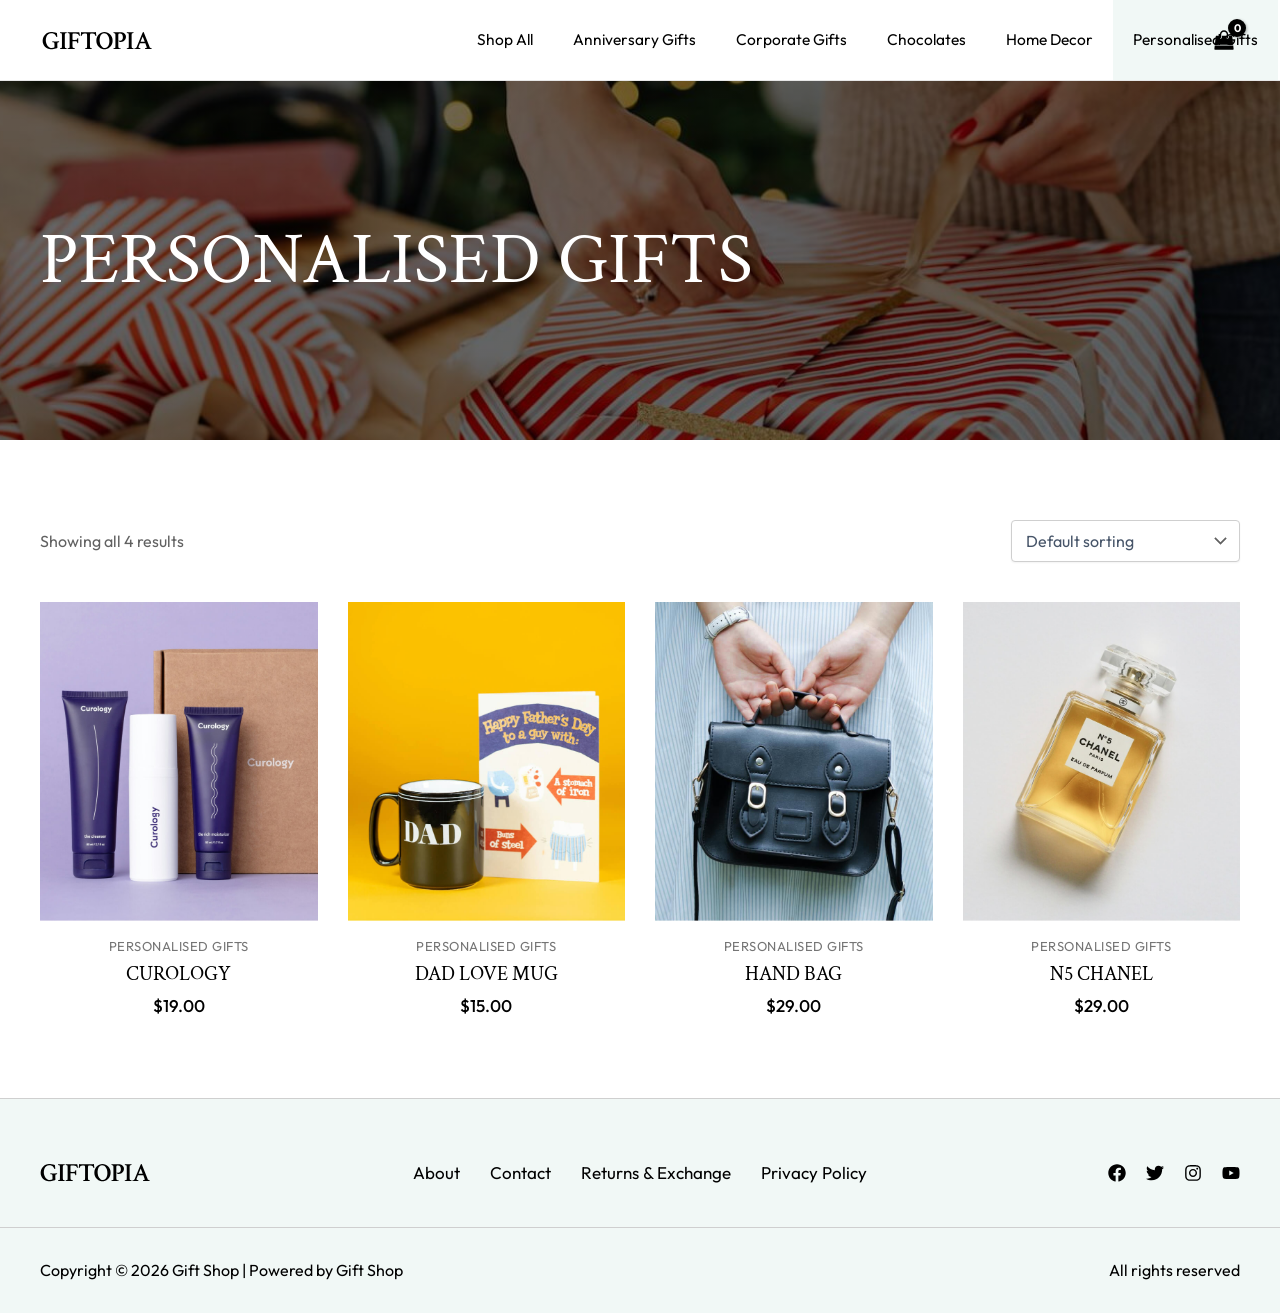
<file: personalised.html>
<!DOCTYPE html>
<html lang="en">
<head>
  <meta charset="UTF-8">
  <meta name="viewport" content="width=device-width, initial-scale=1.0">
  <title>Personalised Gifts – Gift Shop</title>
  <meta name="description" content="Discover custom, handcrafted personalized gifts, skincare, mugs, and accessories at Giftopia.">
  
  <!-- 1. Bootstrap 5.3 Framework -->
  <link href="https://cdn.jsdelivr.net/npm/bootstrap@5.3.3/dist/css/bootstrap.min.css" rel="stylesheet">
  
  <!-- 2. Custom CSS -->
  <link rel="stylesheet" href="style.css?v=1.3">
</head>
<body>

  <!-- ==========================================================================
       SECTION 1: NAVBAR (HEADER)
       ========================================================================== -->
  <header class="site-header">
    <div class="header-container">
      <nav class="navbar navbar-expand-lg p-0">
        
        <!-- 🔹 BRAND LOGO (Left Side) -->
        <a class="navbar-brand d-flex align-items-center py-0 me-0" href="index.html">
          <img src="Image/logo-01.svg" alt="Giftopia Logo" width="110" height="19" class="d-block">
        </a>

        <!-- 🔹 RIGHT ICONS: Shopping Cart + Mobile Toggle Button -->
        <div class="d-flex align-items-center order-lg-3 ms-auto ms-lg-0">
          
          <!-- Shopping Cart Bag Button -->
          <button type="button" class="cart-btn" data-bs-toggle="offcanvas" data-bs-target="#cartOffcanvas" aria-controls="cartOffcanvas" aria-label="Shopping Cart">
            <svg width="20" height="22" viewBox="826 826 140 140" fill="currentColor">
              <path d="M960.758,934.509l2.632,23.541c0.15,1.403-0.25,2.657-1.203,3.761c-0.953,1.053-2.156,1.579-3.61,1.579H833.424 c-1.454,0-2.657-0.526-3.61-1.579c-0.952-1.104-1.354-2.357-1.203-3.761l2.632-23.541H960.758z M953.763,871.405l6.468,58.29H831.77 l6.468-58.29c0.15-1.203,0.677-2.218,1.58-3.045c0.903-0.827,1.981-1.241,3.234-1.241h19.254v9.627c0,2.658,0.94,4.927,2.82,6.807 s4.149,2.82,6.807,2.82c2.658,0,4.926-0.94,6.807-2.82s2.821-4.149,2.821-6.807v-9.627h28.882v9.627 c0,2.658,0.939,4.927,2.819,6.807c1.881,1.88,4.149,2.82,6.807,2.82s4.927-0.94,6.808-2.82c1.879-1.88,2.82-4.149,2.82-6.807v-9.627 h19.253c1.255,0,2.332,0.414,3.235,1.241C953.086,869.187,953.612,870.202,953.763,871.405z M924.881,857.492v19.254 c0,1.304-0.476,2.432-1.429,3.385s-2.08,1.429-3.385,1.429c-1.303,0-2.432-0.477-3.384-1.429c-0.953-0.953-1.43-2.081-1.43-3.385 v-19.254c0-5.315-1.881-9.853-5.641-13.613c-3.76-3.761-8.298-5.641-13.613-5.641s-9.853,1.88-13.613,5.641 c-3.761,3.76-5.641,8.298-5.641,13.613v19.254c0,1.304-0.476,2.432-1.429,3.385c-0.953,0.953-2.081,1.429-3.385,1.429 c-1.303,0-2.432-0.477-3.384-1.429c-0.953-0.953-1.429-2.081-1.429-3.385v-19.254c0-7.973,2.821-14.779,8.461-20.42 c5.641-5.641,12.448-8.461,20.42-8.461c7.973,0,14.779,2.82,20.42,8.461C922.062,842.712,924.881,849.519,924.881,857.492z"/>
            </svg>
            <span class="cart-badge" id="cartCountBadge">0</span>
          </button>

          <!-- Mobile Hamburger Toggle Button -->
          <button class="navbar-toggler border-0 p-1 ms-2 d-lg-none shadow-none" type="button" data-bs-toggle="collapse" data-bs-target="#giftopiaNav" aria-controls="giftopiaNav" aria-expanded="false" aria-label="Toggle navigation">
            <span class="navbar-toggler-icon"></span>
          </button>

        </div>

        <!-- 🔹 NAVIGATION MENU LINKS -->
        <div class="collapse navbar-collapse order-lg-2 ms-lg-auto" id="giftopiaNav">
          <ul class="navbar-nav fw-bold align-items-lg-center mrgn">
            <li class="nav-item">
              <a class="nav-link text-dark" href="shop.html">Shop All</a>
            </li>
            <li class="nav-item">
              <a class="nav-link text-dark" href="Anniversary.html">Anniversary Gifts</a>
            </li>
            <li class="nav-item">
              <a class="nav-link text-dark" href="corporate.html">Corporate Gifts</a>
            </li>
            <li class="nav-item">
              <a class="nav-link text-dark" href="chocolates.html">Chocolates</a>
            </li>
            <li class="nav-item">
              <a class="nav-link text-dark" href="decor.html">Home Decor</a>
            </li>
            <li class="nav-item">
              <a class="nav-link text-dark active" href="personalised.html">Personalised Gifts</a>
            </li>
          </ul>
        </div>

      </nav>
    </div>
  </header>

  <!-- ==========================================================================
       SECTION 2: PERSONALISED GIFTS HERO BANNER
       ========================================================================== -->
  <section class="shop-hero-banner" aria-label="Personalised Gifts Banner">
    <div class="shop-banner-container">
      <h1 class="shop-hero-title">Personalised Gifts</h1>
    </div>
  </section>

  <!-- ==========================================================================
       SECTION 3: PRODUCTS GRID & TOOLBAR
       ========================================================================== -->
  <main class="shop-main-content">
    <div class="shop-container">
      
      <!-- 🔹 Toolbar (Result count + Sort Orderby) -->
      <div class="shop-toolbar">
        <p class="shop-result-count" id="personalisedResultCount">Showing all 4 results</p>
        
        <div class="shop-ordering">
          <select name="orderby" id="personalisedSortSelect" aria-label="Shop order">
            <option value="menu_order" selected>Default sorting</option>
            <option value="popularity">Sort by popularity</option>
            <option value="rating">Sort by average rating</option>
            <option value="date">Sort by latest</option>
            <option value="price_low">Sort by price: low to high</option>
            <option value="price_high">Sort by price: high to low</option>
          </select>
        </div>
      </div>

      <!-- 🔹 4-Column Product Grid -->
      <ul class="shop-products-grid" id="personalisedProductsList">
        
        <!-- PRODUCT 1: Curology -->
        <li class="shop-product-item" data-id="3" data-name="Curology" data-price="19" data-order="1">
          <div class="shop-product-thumb-wrap">
            <img src="Image/product-04-a.jpg" alt="Curology" loading="lazy">
            <button type="button" class="shop-card-btn add-to-cart-trigger" data-id="3" data-name="Curology" data-price="19.00" data-img="Image/product-04-a.jpg" aria-label="Add to cart">
              <span class="shop-card-tooltip">Add to cart</span>
              <svg width="17" height="17" viewBox="826 826 140 140" fill="currentColor">
                <path d="M960.758,934.509l2.632,23.541c0.15,1.403-0.25,2.657-1.203,3.761c-0.953,1.053-2.156,1.579-3.61,1.579H833.424 c-1.454,0-2.657-0.526-3.61-1.579c-0.952-1.104-1.354-2.357-1.203-3.761l2.632-23.541H960.758z M953.763,871.405l6.468,58.29H831.77 l6.468-58.29c0.15-1.203,0.677-2.218,1.58-3.045c0.903-0.827,1.981-1.241,3.234-1.241h19.254v9.627c0,2.658,0.94,4.927,2.82,6.807 s4.149,2.82,6.807,2.82c2.658,0,4.926-0.94,6.807-2.82s2.821-4.149,2.821-6.807v-9.627h28.882v9.627 c0,2.658,0.939,4.927,2.819,6.807c1.881,1.88,4.149,2.82,6.807,2.82s4.927-0.94,6.808-2.82c1.879-1.88,2.82-4.149,2.82-6.807v-9.627 h19.253c1.255,0,2.332,0.414,3.235,1.241C953.086,869.187,953.612,870.202,953.763,871.405z M924.881,857.492v19.254 c0,1.304-0.476,2.432-1.429,3.385s-2.08,1.429-3.385,1.429c-1.303,0-2.432-0.477-3.384-1.429c-0.953-0.953-1.43-2.081-1.43-3.385 v-19.254c0-5.315-1.881-9.853-5.641-13.613c-3.76-3.761-8.298-5.641-13.613-5.641s-9.853,1.88-13.613,5.641 c-3.761,3.76-5.641,8.298-5.641,13.613v19.254c0,1.304-0.476,2.432-1.429,3.385c-0.953,0.953-2.081,1.429-3.385,1.429 c-1.303,0-2.432-0.477-3.384-1.429c-0.953-0.953-1.429-2.081-1.429-3.385v-19.254c0-7.973,2.821-14.779,8.461-20.42 c5.641-5.641,12.448-8.461,20.42-8.461c7.973,0,14.779,2.82,20.42,8.461C922.062,842.712,924.881,849.519,924.881,857.492z"/>
              </svg>
            </button>
          </div>
          <div class="shop-product-summary">
            <span class="shop-product-cat">Personalised Gifts</span>
            <h2 class="shop-product-title"><a href="#">Curology</a></h2>
            <span class="shop-product-price">$19.00</span>
          </div>
        </li>

        <!-- PRODUCT 2: Dad Love Mug -->
        <li class="shop-product-item" data-id="4" data-name="Dad Love Mug" data-price="15" data-order="2">
          <div class="shop-product-thumb-wrap">
            <img src="Image/product-07-a.jpg" alt="Dad Love Mug" loading="lazy">
            <button type="button" class="shop-card-btn add-to-cart-trigger" data-id="4" data-name="Dad Love Mug" data-price="15.00" data-img="Image/product-07-a.jpg" aria-label="Add to cart">
              <span class="shop-card-tooltip">Add to cart</span>
              <svg width="17" height="17" viewBox="826 826 140 140" fill="currentColor">
                <path d="M960.758,934.509l2.632,23.541c0.15,1.403-0.25,2.657-1.203,3.761c-0.953,1.053-2.156,1.579-3.61,1.579H833.424 c-1.454,0-2.657-0.526-3.61-1.579c-0.952-1.104-1.354-2.357-1.203-3.761l2.632-23.541H960.758z M953.763,871.405l6.468,58.29H831.77 l6.468-58.29c0.15-1.203,0.677-2.218,1.58-3.045c0.903-0.827,1.981-1.241,3.234-1.241h19.254v9.627c0,2.658,0.94,4.927,2.82,6.807 s4.149,2.82,6.807,2.82c2.658,0,4.926-0.94,6.807-2.82s2.821-4.149,2.821-6.807v-9.627h28.882v9.627 c0,2.658,0.939,4.927,2.819,6.807c1.881,1.88,4.149,2.82,6.807,2.82s4.927-0.94,6.808-2.82c1.879-1.88,2.82-4.149,2.82-6.807v-9.627 h19.253c1.255,0,2.332,0.414,3.235,1.241C953.086,869.187,953.612,870.202,953.763,871.405z M924.881,857.492v19.254 c0,1.304-0.476,2.432-1.429,3.385s-2.08,1.429-3.385,1.429c-1.303,0-2.432-0.477-3.384-1.429c-0.953-0.953-1.43-2.081-1.43-3.385 v-19.254c0-5.315-1.881-9.853-5.641-13.613c-3.76-3.761-8.298-5.641-13.613-5.641s-9.853,1.88-13.613,5.641 c-3.761,3.76-5.641,8.298-5.641,13.613v19.254c0,1.304-0.476,2.432-1.429,3.385c-0.953,0.953-2.081,1.429-3.385,1.429 c-1.303,0-2.432-0.477-3.384-1.429c-0.953-0.953-1.429-2.081-1.429-3.385v-19.254c0-7.973,2.821-14.779,8.461-20.42 c5.641-5.641,12.448-8.461,20.42-8.461c7.973,0,14.779,2.82,20.42,8.461C922.062,842.712,924.881,849.519,924.881,857.492z"/>
              </svg>
            </button>
          </div>
          <div class="shop-product-summary">
            <span class="shop-product-cat">Personalised Gifts</span>
            <h2 class="shop-product-title"><a href="#">Dad Love Mug</a></h2>
            <span class="shop-product-price">$15.00</span>
          </div>
        </li>

        <!-- PRODUCT 3: Hand Bag -->
        <li class="shop-product-item" data-id="9" data-name="Hand Bag" data-price="29" data-order="3">
          <div class="shop-product-thumb-wrap">
            <img src="Image/product-10-a.jpg" alt="Hand Bag" loading="lazy">
            <button type="button" class="shop-card-btn add-to-cart-trigger" data-id="9" data-name="Hand Bag" data-price="29.00" data-img="Image/product-10-a.jpg" aria-label="Add to cart">
              <span class="shop-card-tooltip">Add to cart</span>
              <svg width="17" height="17" viewBox="826 826 140 140" fill="currentColor">
                <path d="M960.758,934.509l2.632,23.541c0.15,1.403-0.25,2.657-1.203,3.761c-0.953,1.053-2.156,1.579-3.61,1.579H833.424 c-1.454,0-2.657-0.526-3.61-1.579c-0.952-1.104-1.354-2.357-1.203-3.761l2.632-23.541H960.758z M953.763,871.405l6.468,58.29H831.77 l6.468-58.29c0.15-1.203,0.677-2.218,1.58-3.045c0.903-0.827,1.981-1.241,3.234-1.241h19.254v9.627c0,2.658,0.94,4.927,2.82,6.807 s4.149,2.82,6.807,2.82c2.658,0,4.926-0.94,6.807-2.82s2.821-4.149,2.821-6.807v-9.627h28.882v9.627 c0,2.658,0.939,4.927,2.819,6.807c1.881,1.88,4.149,2.82,6.807,2.82s4.927-0.94,6.808-2.82c1.879-1.88,2.82-4.149,2.82-6.807v-9.627 h19.253c1.255,0,2.332,0.414,3.235,1.241C953.086,869.187,953.612,870.202,953.763,871.405z M924.881,857.492v19.254 c0,1.304-0.476,2.432-1.429,3.385s-2.08,1.429-3.385,1.429c-1.303,0-2.432-0.477-3.384-1.429c-0.953-0.953-1.43-2.081-1.43-3.385 v-19.254c0-5.315-1.881-9.853-5.641-13.613c-3.76-3.761-8.298-5.641-13.613-5.641s-9.853,1.88-13.613,5.641 c-3.761,3.76-5.641,8.298-5.641,13.613v19.254c0,1.304-0.476,2.432-1.429,3.385c-0.953,0.953-2.081,1.429-3.385,1.429 c-1.303,0-2.432-0.477-3.384-1.429c-0.953-0.953-1.429-2.081-1.429-3.385v-19.254c0-7.973,2.821-14.779,8.461-20.42 c5.641-5.641,12.448-8.461,20.42-8.461c7.973,0,14.779,2.82,20.42,8.461C922.062,842.712,924.881,849.519,924.881,857.492z"/>
              </svg>
            </button>
          </div>
          <div class="shop-product-summary">
            <span class="shop-product-cat">Personalised Gifts</span>
            <h2 class="shop-product-title"><a href="#">Hand Bag</a></h2>
            <span class="shop-product-price">$29.00</span>
          </div>
        </li>

        <!-- PRODUCT 4: N5 Chanel -->
        <li class="shop-product-item" data-id="14" data-name="N5 Chanel" data-price="29" data-order="4">
          <div class="shop-product-thumb-wrap">
            <img src="Image/product-03-a.jpg" alt="N5 Chanel" loading="lazy">
            <button type="button" class="shop-card-btn add-to-cart-trigger" data-id="14" data-name="N5 Chanel" data-price="29.00" data-img="Image/product-03-a.jpg" aria-label="Add to cart">
              <span class="shop-card-tooltip">Add to cart</span>
              <svg width="17" height="17" viewBox="826 826 140 140" fill="currentColor">
                <path d="M960.758,934.509l2.632,23.541c0.15,1.403-0.25,2.657-1.203,3.761c-0.953,1.053-2.156,1.579-3.61,1.579H833.424 c-1.454,0-2.657-0.526-3.61-1.579c-0.952-1.104-1.354-2.357-1.203-3.761l2.632-23.541H960.758z M953.763,871.405l6.468,58.29H831.77 l6.468-58.29c0.15-1.203,0.677-2.218,1.58-3.045c0.903-0.827,1.981-1.241,3.234-1.241h19.254v9.627c0,2.658,0.94,4.927,2.82,6.807 s4.149,2.82,6.807,2.82c2.658,0,4.926-0.94,6.807-2.82s2.821-4.149,2.821-6.807v-9.627h28.882v9.627 c0,2.658,0.939,4.927,2.819,6.807c1.881,1.88,4.149,2.82,6.807,2.82s4.927-0.94,6.808-2.82c1.879-1.88,2.82-4.149,2.82-6.807v-9.627 h19.253c1.255,0,2.332,0.414,3.235,1.241C953.086,869.187,953.612,870.202,953.763,871.405z M924.881,857.492v19.254 c0,1.304-0.476,2.432-1.429,3.385s-2.08,1.429-3.385,1.429c-1.303,0-2.432-0.477-3.384-1.429c-0.953-0.953-1.43-2.081-1.43-3.385 v-19.254c0-5.315-1.881-9.853-5.641-13.613c-3.76-3.761-8.298-5.641-13.613-5.641s-9.853,1.88-13.613,5.641 c-3.761,3.76-5.641,8.298-5.641,13.613v19.254c0,1.304-0.476,2.432-1.429,3.385c-0.953,0.953-2.081,1.429-3.385,1.429 c-1.303,0-2.432-0.477-3.384-1.429c-0.953-0.953-1.429-2.081-1.429-3.385v-19.254c0-7.973,2.821-14.779,8.461-20.42 c5.641-5.641,12.448-8.461,20.42-8.461c7.973,0,14.779,2.82,20.42,8.461C922.062,842.712,924.881,849.519,924.881,857.492z"/>
              </svg>
            </button>
          </div>
          <div class="shop-product-summary">
            <span class="shop-product-cat">Personalised Gifts</span>
            <h2 class="shop-product-title"><a href="#">N5 Chanel</a></h2>
            <span class="shop-product-price">$29.00</span>
          </div>
        </li>

      </ul>

    </div>
  </main>

  <!-- ==========================================================================
       SECTION 4: FOOTER
       ========================================================================== -->
  <footer class="site-footer" id="colophon">
    <div class="footer-primary">
      <div class="footer-container">
        <div class="footer-primary-grid">
          
          <!-- Column 1: Brand Title -->
          <div class="footer-brand-col">
            <h2 class="footer-brand"><a href="index.html" class="d-inline-block"><img src="Image/logo-01.svg" alt="Giftopia Logo" width="110" height="19" class="d-block"></a></h2>
          </div>

          <!-- Column 2: Navigation Links -->
          <div class="footer-nav-col">
            <ul class="footer-nav" id="footer-menu">
              <li class="menu-item"><a href="About.html" class="footer-nav-link">About</a></li>
              <li class="menu-item"><a href="contact.html" class="footer-nav-link">Contact</a></li>
              <li class="menu-item"><a href="#" class="footer-nav-link">Returns &amp; Exchange</a></li>
              <li class="menu-item"><a href="#" class="footer-nav-link">Privacy Policy</a></li>
            </ul>
          </div>

          <!-- Column 3: Social Icons -->
          <div class="footer-social-col">
            <div class="footer-socials">
              <a href="#" class="footer-social-link" aria-label="Facebook">
                <svg width="18" height="18" viewBox="0 0 512 512" fill="currentColor"><path d="M504 256C504 119 393 8 256 8S8 119 8 256c0 123.78 90.69 226.38 209.25 245V327.69h-63V256h63v-54.64c0-62.15 37-96.48 93.67-96.48 27.14 0 55.52 4.84 55.52 4.84v61h-31.28c-30.8 0-40.41 19.12-40.41 38.73V256h68.78l-11 71.69h-57.78V501C413.31 482.38 504 379.78 504 256z"/></svg>
              </a>
              <a href="#" class="footer-social-link" aria-label="Twitter">
                <svg width="18" height="18" viewBox="0 0 512 512" fill="currentColor"><path d="M459.37 151.716c.325 4.548.325 9.097.325 13.645 0 138.72-105.583 298.558-298.558 298.558-59.452 0-114.68-17.219-161.137-47.106 8.447.974 16.568 1.299 25.34 1.299 49.055 0 94.213-16.568 130.274-44.832-46.132-.975-84.792-31.188-98.112-72.772 6.498.974 12.995 1.624 19.818 1.624 9.421 0 18.843-1.3 27.614-3.573-48.081-9.747-84.143-51.98-84.143-102.985v-1.299c13.969 7.797 30.214 12.67 47.431 13.319-28.264-18.843-46.781-51.005-46.781-87.391 0-19.492 5.197-37.36 14.294-52.954 51.655 63.675 129.3 105.258 216.365 109.807-1.624-7.797-2.599-15.918-2.599-24.04 0-57.828 46.782-104.934 104.934-104.934 30.213 0 57.502 12.67 76.67 33.137 23.715-4.548 46.456-13.32 66.599-25.34-7.798 24.366-24.366 44.833-46.132 57.827 21.117-2.273 41.584-8.122 60.426-16.243-14.292 20.791-32.161 39.308-52.628 54.253z"/></svg>
              </a>
              <a href="#" class="footer-social-link" aria-label="Instagram">
                <svg width="18" height="18" viewBox="0 0 448 512" fill="currentColor"><path d="M224.1 141c-63.6 0-114.9 51.3-114.9 114.9s51.3 114.9 114.9 114.9S339 319.5 339 255.9 287.7 141 224.1 141zm0 189.6c-41.1 0-74.7-33.5-74.7-74.7s33.5-74.7 74.7-74.7 74.7 33.5 74.7 74.7-33.6 74.7-74.7 74.7zm146.4-194.3c0 14.9-12 26.8-26.8 26.8-14.9 0-26.8-12-26.8-26.8s12-26.8 26.8-26.8 26.8 12 26.8 26.8zm76.1 27.2c-1.7-35.9-9.9-67.7-36.2-93.9-26.2-26.2-58-34.4-93.9-36.2-37-2.1-147.9-2.1-184.9 0-35.8 1.7-67.6 9.9-93.9 36.1s-34.4 58-36.2 93.9c-2.1 37-2.1 147.9 0 184.9 1.7 35.9 9.9 67.7 36.2 93.9s58 34.4 93.9 36.2c37 2.1 147.9 2.1 184.9 0 35.9-1.7 67.7-9.9 93.9-36.2 26.2-26.2 34.4-58 36.2-93.9 2.1-37 2.1-147.8 0-184.8zM398.8 388c-7.8 19.6-22.9 34.7-42.6 42.6-29.5 11.7-99.5 9-132.1 9s-102.7 2.6-132.1-9c-19.6-7.8-34.7-22.9-42.6-42.6-11.7-29.5-9-99.5-9-132.1s-2.6-102.7 9-132.1c7.8-19.6 22.9-34.7 42.6-42.6 29.5-11.7 99.5-9 132.1-9s102.7-2.6 132.1 9c19.6 7.8 34.7 22.9 42.6 42.6 11.7 29.5 9 99.5 9 132.1s2.7 102.7-9 132.1z"/></svg>
              </a>
              <a href="#" class="footer-social-link" aria-label="YouTube">
                <svg width="18" height="18" viewBox="0 0 576 512" fill="currentColor"><path d="M549.655 124.083c-6.281-23.65-24.787-42.276-48.284-48.597C458.781 64 288 64 288 64S117.22 64 74.629 75.486c-23.497 6.322-42.003 24.947-48.284 48.597-11.412 42.867-11.412 132.305-11.412 132.305s0 89.438 11.412 132.305c6.281 23.65 24.787 41.5 48.284 47.821C117.22 448 288 448 288 448s170.78 0 213.371-11.486c23.497-6.321 42.003-24.171 48.284-47.821 11.412-42.867 11.412-132.305 11.412-132.305s0-89.438-11.412-132.305zm-317.51 213.508V175.185l142.739 81.205-142.739 81.201z"/></svg>
              </a>
            </div>
          </div>

        </div>
      </div>
    </div>

    <!-- 🔹 Bottom Copyright Bar -->
    <div class="footer-bottom">
      <div class="footer-container">
        <div class="footer-bottom-inner">
          <p class="footer-copyright">Copyright &copy; 2026 Gift Shop | Powered by Gift Shop</p>
          <p class="footer-rights">All rights reserved</p>
        </div>
      </div>
    </div>
  </footer>

  <!-- ==========================================================================
       SECTION 5: OFFCANVAS CART DRAWER
       ========================================================================== -->
  <div class="offcanvas offcanvas-end" tabindex="-1" id="cartOffcanvas" aria-labelledby="cartOffcanvasLabel">
    <div class="offcanvas-header border-bottom px-4 py-3">
      <h5 class="offcanvas-title font-heading text-uppercase fw-semibold" id="cartOffcanvasLabel">Shopping Cart</h5>
      <button type="button" class="btn-close text-reset shadow-none" data-bs-dismiss="offcanvas" aria-label="Close"></button>
    </div>
    <div class="offcanvas-body d-flex flex-column p-4" id="cartBody">
      <!-- Empty Cart Message (Default) -->
      <div id="cartEmptyState" class="d-flex flex-column align-items-center justify-content-center text-center my-auto">
        <svg class="mb-3 text-secondary opacity-50" width="56" height="56" fill="none" stroke="currentColor" viewBox="0 0 24 24">
          <path stroke-linecap="round" stroke-linejoin="round" stroke-width="1.5" d="M16 11V7a4 4 0 00-8 0v4M5 9h14l1 12H4L5 9z"></path>
        </svg>
        <p class="text-secondary fs-6 mb-4">No products in the cart.</p>
        <button type="button" class="btn btn-outline-dark rounded-0 px-4 py-3 text-uppercase fw-medium" data-bs-dismiss="offcanvas" style="letter-spacing: 1.5px; font-size: 13px;">Continue Shopping</button>
      </div>

      <!-- Filled Cart Content -->
      <div id="cartItemsContainer" class="d-none flex-column h-100">
        <div class="flex-grow-1 overflow-auto pe-1" id="cartItemsList"></div>
        <div class="cart-subtotal-wrap mt-auto">
          <span>Subtotal:</span>
          <span id="cartSubtotalValue">$0.00</span>
        </div>
        <div class="d-grid gap-2 pt-2">
          <a href="cart.html" class="btn btn-outline-dark rounded-0 py-2 text-uppercase fw-medium" style="letter-spacing: 1.5px; font-size: 13px;">View Cart</a>
          <a href="checkout.html" id="cartCheckoutBtn" class="btn btn-dark rounded-0 py-3 text-uppercase fw-medium text-center" style="letter-spacing: 1.5px; font-size: 13px;">Checkout</a>
          <button type="button" id="clearCartBtn" class="btn btn-link text-muted text-decoration-none p-0 mt-1" style="font-size: 12px; letter-spacing: 1px;">Clear Cart</button>
        </div>
      </div>
    </div>
  </div>

  <!-- ==========================================================================
       SECTION 6: JAVASCRIPT LOGIC
       ========================================================================== -->
  <script src="https://cdn.jsdelivr.net/npm/bootstrap@5.3.3/dist/js/bootstrap.bundle.min.js"></script>

  <!-- Interactive Shopping Cart System -->
  <script src="cart.js"></script>

  <script>
    // -------------------------------------------------------------
    // 2. Sorting Functionality
    // -------------------------------------------------------------
    const sortSelect = document.getElementById('personalisedSortSelect');
    const productsList = document.getElementById('personalisedProductsList');

    if (sortSelect && productsList) {
      sortSelect.addEventListener('change', function() {
        const val = this.value;
        const items = Array.from(productsList.querySelectorAll('.shop-product-item'));

        items.sort((a, b) => {
          const priceA = parseFloat(a.getAttribute('data-price'));
          const priceB = parseFloat(b.getAttribute('data-price'));
          const nameA = a.getAttribute('data-name').toLowerCase();
          const nameB = b.getAttribute('data-name').toLowerCase();
          const orderA = parseInt(a.getAttribute('data-order')) || 0;
          const orderB = parseInt(b.getAttribute('data-order')) || 0;

          if (val === 'price_low') return priceA - priceB;
          if (val === 'price_high') return priceB - priceA;
          if (val === 'date') return nameA.localeCompare(nameB);
          return orderA - orderB;
        });

        items.forEach(it => productsList.appendChild(it));
      });
    }
  </script>

</body>
</html>
</file>
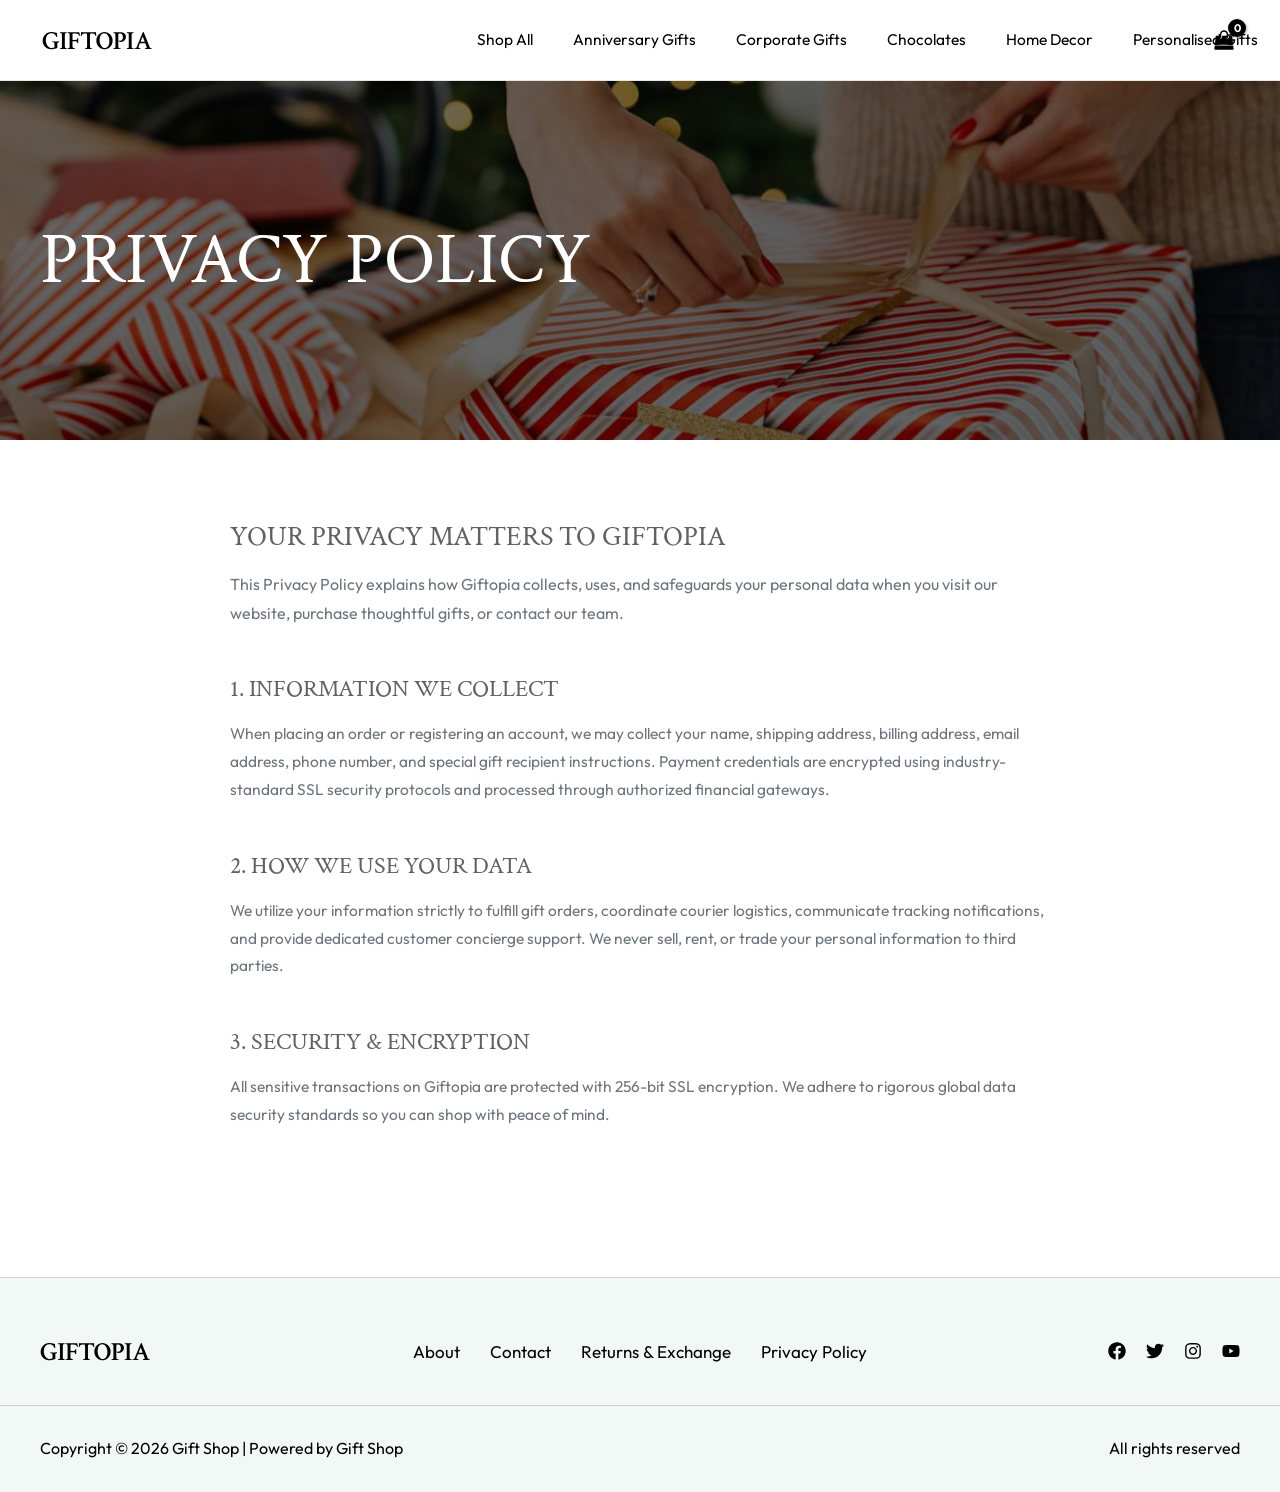
<file: privacy.html>
<!DOCTYPE html>
<html lang="en">
<head>
  <meta charset="UTF-8">
  <meta name="viewport" content="width=device-width, initial-scale=1.0">
  <title>Privacy Policy – Gift Shop</title>
  
  <!-- 1. Bootstrap 5.3 Framework -->
  <link href="https://cdn.jsdelivr.net/npm/bootstrap@5.3.3/dist/css/bootstrap.min.css" rel="stylesheet">
  
  <!-- 2. Custom CSS -->
  <link rel="stylesheet" href="style.css?v=2.2">
</head>
<body>

  <!-- ==========================================================================
       SECTION 1: NAVBAR (HEADER)
       ========================================================================== -->
  <header class="site-header">
    <div class="header-container">
      <nav class="navbar navbar-expand-lg p-0">
        
        <!-- 🔹 BRAND LOGO (Left Side) -->
        <a class="navbar-brand d-flex align-items-center py-0 me-0" href="index.html">
          <img src="Image/logo-01.svg" alt="Giftopia Logo" width="110" height="19" class="d-block">
        </a>

        <!-- 🔹 RIGHT ICONS: Shopping Cart + Mobile Toggle Button -->
        <div class="d-flex align-items-center order-lg-3 ms-auto ms-lg-0">
          
          <!-- Shopping Cart Bag Button -->
          <button type="button" class="cart-btn" data-bs-toggle="offcanvas" data-bs-target="#cartOffcanvas" aria-controls="cartOffcanvas" aria-label="Shopping Cart">
            <svg width="20" height="22" viewBox="826 826 140 140" fill="currentColor">
              <path d="M960.758,934.509l2.632,23.541c0.15,1.403-0.25,2.657-1.203,3.761c-0.953,1.053-2.156,1.579-3.61,1.579H833.424 c-1.454,0-2.657-0.526-3.61-1.579c-0.952-1.104-1.354-2.357-1.203-3.761l2.632-23.541H960.758z M953.763,871.405l6.468,58.29H831.77 l6.468-58.29c0.15-1.203,0.677-2.218,1.58-3.045c0.903-0.827,1.981-1.241,3.234-1.241h19.254v9.627c0,2.658,0.94,4.927,2.82,6.807 s4.149,2.82,6.807,2.82c2.658,0,4.926-0.94,6.807-2.82s2.821-4.149,2.821-6.807v-9.627h28.882v9.627 c0,2.658,0.939,4.927,2.819,6.807c1.881,1.88,4.149,2.82,6.807,2.82s4.927-0.94,6.808-2.82c1.879-1.88,2.82-4.149,2.82-6.807v-9.627 h19.253c1.255,0,2.332,0.414,3.235,1.241C953.086,869.187,953.612,870.202,953.763,871.405z M924.881,857.492v19.254 c0,1.304-0.476,2.432-1.429,3.385s-2.08,1.429-3.385,1.429c-1.303,0-2.432-0.477-3.384-1.429c-0.953-0.953-1.43-2.081-1.43-3.385 v-19.254c0-5.315-1.881-9.853-5.641-13.613c-3.76-3.761-8.298-5.641-13.613-5.641s-9.853,1.88-13.613,5.641 c-3.761,3.76-5.641,8.298-5.641,13.613v19.254c0,1.304-0.476,2.432-1.429,3.385c-0.953,0.953-2.081,1.429-3.385,1.429 c-1.303,0-2.432-0.477-3.384-1.429c-0.953-0.953-1.429-2.081-1.429-3.385v-19.254c0-7.973,2.821-14.779,8.461-20.42 c5.641-5.641,12.448-8.461,20.42-8.461c7.973,0,14.779,2.82,20.42,8.461C922.062,842.712,924.881,849.519,924.881,857.492z"/>
            </svg>
            <span class="cart-badge" id="cartCountBadge">0</span>
          </button>

          <!-- Mobile Hamburger Toggle Button -->
          <button class="navbar-toggler border-0 p-1 ms-2 d-lg-none shadow-none" type="button" data-bs-toggle="collapse" data-bs-target="#giftopiaNav" aria-controls="giftopiaNav" aria-expanded="false" aria-label="Toggle navigation">
            <span class="navbar-toggler-icon"></span>
          </button>

        </div>

        <!-- 🔹 NAVIGATION MENU LINKS -->
        <div class="collapse navbar-collapse order-lg-2 ms-lg-auto" id="giftopiaNav">
          <ul class="navbar-nav fw-bold align-items-lg-center mrgn">
            <li class="nav-item"><a class="nav-link text-dark" href="Shop.html">Shop All</a></li>
            <li class="nav-item"><a class="nav-link text-dark" href="Anniversary.html">Anniversary Gifts</a></li>
            <li class="nav-item"><a class="nav-link text-dark" href="corporate.html">Corporate Gifts</a></li>
            <li class="nav-item"><a class="nav-link text-dark" href="chocolates.html">Chocolates</a></li>
            <li class="nav-item"><a class="nav-link text-dark" href="decor.html">Home Decor</a></li>
            <li class="nav-item"><a class="nav-link text-dark" href="personalised.html">Personalised Gifts</a></li>
          </ul>
        </div>

      </nav>
    </div>
  </header>

  <!-- ==========================================================================
       SECTION 2: HERO BANNER
       ========================================================================== -->
  <section class="shop-hero-banner" aria-label="Privacy Banner">
    <div class="shop-banner-container">
      <h1 class="shop-hero-title">Privacy Policy</h1>
    </div>
  </section>

  <!-- ==========================================================================
       SECTION 3: CONTENT
       ========================================================================== -->
  <main class="cart-main-section">
    <div class="cart-inner-container" style="max-width: 900px;">
      
      <div class="mb-5">
        <h2 class="font-heading fs-3 text-uppercase mb-3">Your Privacy Matters to Giftopia</h2>
        <p class="text-secondary" style="font-size: 16px; line-height: 1.8;">
          This Privacy Policy explains how Giftopia collects, uses, and safeguards your personal data when you visit our website, purchase thoughtful gifts, or contact our team.
        </p>
      </div>

      <div class="mb-5">
        <h3 class="font-heading fs-4 text-uppercase mb-3">1. Information We Collect</h3>
        <p class="text-secondary" style="font-size: 15.5px; line-height: 1.8;">
          When placing an order or registering an account, we may collect your name, shipping address, billing address, email address, phone number, and special gift recipient instructions. Payment credentials are encrypted using industry-standard SSL security protocols and processed through authorized financial gateways.
        </p>
      </div>

      <div class="mb-5">
        <h3 class="font-heading fs-4 text-uppercase mb-3">2. How We Use Your Data</h3>
        <p class="text-secondary" style="font-size: 15.5px; line-height: 1.8;">
          We utilize your information strictly to fulfill gift orders, coordinate courier logistics, communicate tracking notifications, and provide dedicated customer concierge support. We never sell, rent, or trade your personal information to third parties.
        </p>
      </div>

      <div class="mb-5">
        <h3 class="font-heading fs-4 text-uppercase mb-3">3. Security &amp; Encryption</h3>
        <p class="text-secondary" style="font-size: 15.5px; line-height: 1.8;">
          All sensitive transactions on Giftopia are protected with 256-bit SSL encryption. We adhere to rigorous global data security standards so you can shop with peace of mind.
        </p>
      </div>

    </div>
  </main>

  <!-- ==========================================================================
       SECTION 4: FOOTER
       ========================================================================== -->
  <footer class="site-footer">
    <div class="footer-primary">
      <div class="footer-container">
        <div class="footer-primary-grid">
          
          <!-- Column 1: Brand Title -->
          <div class="footer-brand-col">
            <h2 class="footer-brand"><a href="index.html" class="d-inline-block"><img src="Image/logo-01.svg" alt="Giftopia Logo" width="110" height="19" class="d-block"></a></h2>
          </div>

          <!-- Column 2: Navigation Links -->
          <div class="footer-nav-col">
            <ul class="footer-nav" id="footer-menu">
              <li class="menu-item"><a href="About.html" class="footer-nav-link">About</a></li>
              <li class="menu-item"><a href="contact.html" class="footer-nav-link">Contact</a></li>
              <li class="menu-item"><a href="returns.html" class="footer-nav-link">Returns &amp; Exchange</a></li>
              <li class="menu-item"><a href="privacy.html" class="footer-nav-link active">Privacy Policy</a></li>
            </ul>
          </div>

          <!-- Column 3: Social Icons -->
          <div class="footer-social-col">
            <div class="footer-socials">
              <a href="#" class="footer-social-link" aria-label="Facebook"><svg width="18" height="18" viewBox="0 0 512 512" fill="currentColor"><path d="M504 256C504 119 393 8 256 8S8 119 8 256c0 123.78 90.69 226.38 209.25 245V327.69h-63V256h63v-54.64c0-62.15 37-96.48 93.67-96.48 27.14 0 55.52 4.84 55.52 4.84v61h-31.28c-30.8 0-40.41 19.12-40.41 38.73V256h68.78l-11 71.69h-57.78V501C413.31 482.38 504 379.78 504 256z"/></svg></a>
              <a href="#" class="footer-social-link" aria-label="Twitter"><svg width="18" height="18" viewBox="0 0 512 512" fill="currentColor"><path d="M459.37 151.716c.325 4.548.325 9.097.325 13.645 0 138.72-105.583 298.558-298.558 298.558-59.452 0-114.68-17.219-161.137-47.106 8.447.974 16.568 1.299 25.34 1.299 49.055 0 94.213-16.568 130.274-44.832-46.132-.975-84.792-31.188-98.112-72.772 6.498.974 12.995 1.624 19.818 1.624 9.421 0 18.843-1.3 27.614-3.573-48.081-9.747-84.143-51.98-84.143-102.985v-1.299c13.969 7.797 30.214 12.67 47.431 13.319-28.264-18.843-46.781-51.005-46.781-87.391 0-19.492 5.197-37.36 14.294-52.954 51.655 63.675 129.3 105.258 216.365 109.807-1.624-7.797-2.599-15.918-2.599-24.04 0-57.828 46.782-104.934 104.934-104.934 30.213 0 57.502 12.67 76.67 33.137 23.715-4.548 46.456-13.32 66.599-25.34-7.798 24.366-24.366 44.833-46.132 57.827 21.117-2.273 41.584-8.122 60.426-16.243-14.292 20.791-32.161 39.308-52.628 54.253z"/></svg></a>
              <a href="#" class="footer-social-link" aria-label="Instagram"><svg width="18" height="18" viewBox="0 0 448 512" fill="currentColor"><path d="M224.1 141c-63.6 0-114.9 51.3-114.9 114.9s51.3 114.9 114.9 114.9S339 319.5 339 255.9 287.7 141 224.1 141zm0 189.6c-41.1 0-74.7-33.5-74.7-74.7s33.5-74.7 74.7-74.7 74.7 33.5 74.7 74.7-33.6 74.7-74.7 74.7zm146.4-194.3c0 14.9-12 26.8-26.8 26.8-14.9 0-26.8-12-26.8-26.8s12-26.8 26.8-26.8 26.8 12 26.8 26.8zm76.1 27.2c-1.7-35.9-9.9-67.7-36.2-93.9-26.2-26.2-58-34.4-93.9-36.2-37-2.1-147.9-2.1-184.9 0-35.8 1.7-67.6 9.9-93.9 36.1s-34.4 58-36.2 93.9c-2.1 37-2.1 147.9 0 184.9 1.7 35.9 9.9 67.7 36.2 93.9s58 34.4 93.9 36.2c37 2.1 147.9 2.1 184.9 0 35.9-1.7 67.7-9.9 93.9-36.2 26.2-26.2 34.4-58 36.2-93.9 2.1-37 2.1-147.8 0-184.8zM398.8 388c-7.8 19.6-22.9 34.7-42.6 42.6-29.5 11.7-99.5 9-132.1 9s-102.7 2.6-132.1-9c-19.6-7.8-34.7-22.9-42.6-42.6-11.7-29.5-9-99.5-9-132.1s-2.6-102.7 9-132.1c7.8-19.6 22.9-34.7 42.6-42.6 29.5-11.7 99.5-9 132.1-9s102.7-2.6 132.1 9c19.6 7.8 34.7 22.9 42.6 42.6 11.7 29.5 9 99.5 9 132.1s2.7 102.7-9 132.1z"/></svg></a>
              <a href="#" class="footer-social-link" aria-label="YouTube"><svg width="18" height="18" viewBox="0 0 576 512" fill="currentColor"><path d="M549.655 124.083c-6.281-23.65-24.787-42.276-48.284-48.597C458.781 64 288 64 288 64S117.22 64 74.629 75.486c-23.497 6.322-42.003 24.947-48.284 48.597-11.412 42.867-11.412 132.305-11.412 132.305s0 89.438 11.412 132.305c6.281 23.65 24.787 41.5 48.284 47.821C117.22 448 288 448 288 448s170.78 0 213.371-11.486c23.497-6.321 42.003-24.171 48.284-47.821 11.412-42.867 11.412-132.305 11.412-132.305s0-89.438-11.412-132.305zm-317.51 213.508V175.185l142.739 81.205-142.739 81.201z"/></svg></a>
            </div>
          </div>

        </div>
      </div>
    </div>

    <!-- 🔹 Bottom Copyright Bar -->
    <div class="footer-bottom">
      <div class="footer-container">
        <div class="footer-bottom-inner">
          <p class="footer-copyright">Copyright &copy; 2026 Gift Shop | Powered by Gift Shop</p>
          <p class="footer-rights">All rights reserved</p>
        </div>
      </div>
    </div>
  </footer>

  <!-- ==========================================================================
       SECTION 5: OFFCANVAS CART DRAWER
       ========================================================================== -->
  <div class="offcanvas offcanvas-end" tabindex="-1" id="cartOffcanvas" aria-labelledby="cartOffcanvasLabel">
    <div class="offcanvas-header border-bottom px-4 py-3">
      <h5 class="offcanvas-title font-heading text-uppercase fw-semibold" id="cartOffcanvasLabel">Shopping Cart</h5>
      <button type="button" class="btn-close text-reset shadow-none" data-bs-dismiss="offcanvas" aria-label="Close"></button>
    </div>
    <div class="offcanvas-body d-flex flex-column p-4" id="cartBody">
      <div id="cartEmptyState" class="d-flex flex-column align-items-center justify-content-center text-center my-auto">
        <svg class="mb-3 text-secondary opacity-50" width="56" height="56" fill="none" stroke="currentColor" viewBox="0 0 24 24">
          <path stroke-linecap="round" stroke-linejoin="round" stroke-width="1.5" d="M16 11V7a4 4 0 00-8 0v4M5 9h14l1 12H4L5 9z"></path>
        </svg>
        <p class="text-secondary fs-6 mb-4">No products in the cart.</p>
        <button type="button" class="btn btn-outline-dark rounded-0 px-4 py-3 text-uppercase fw-medium" data-bs-dismiss="offcanvas" style="letter-spacing: 1.5px; font-size: 13px;">Continue Shopping</button>
      </div>

      <div id="cartItemsContainer" class="d-none flex-column h-100">
        <div class="flex-grow-1 overflow-auto pe-1" id="cartItemsList"></div>
        <div class="cart-subtotal-wrap mt-auto">
          <span>Subtotal:</span>
          <span id="cartSubtotalValue">$0.00</span>
        </div>
        <div class="d-grid gap-2 pt-2">
          <a href="cart.html" class="btn btn-outline-dark rounded-0 py-2 text-uppercase fw-medium" style="letter-spacing: 1.5px; font-size: 13px;">View Cart</a>
          <a href="checkout.html" id="cartCheckoutBtn" class="btn btn-dark rounded-0 py-3 text-uppercase fw-medium text-center" style="letter-spacing: 1.5px; font-size: 13px;">Checkout</a>
          <button type="button" id="clearCartBtn" class="btn btn-link text-muted text-decoration-none p-0 mt-1" style="font-size: 12px; letter-spacing: 1px;">Clear Cart</button>
        </div>
      </div>
    </div>
  </div>

  <script src="https://cdn.jsdelivr.net/npm/bootstrap@5.3.3/dist/js/bootstrap.bundle.min.js"></script>
  <script src="cart.js"></script>
</body>
</html>
</file>
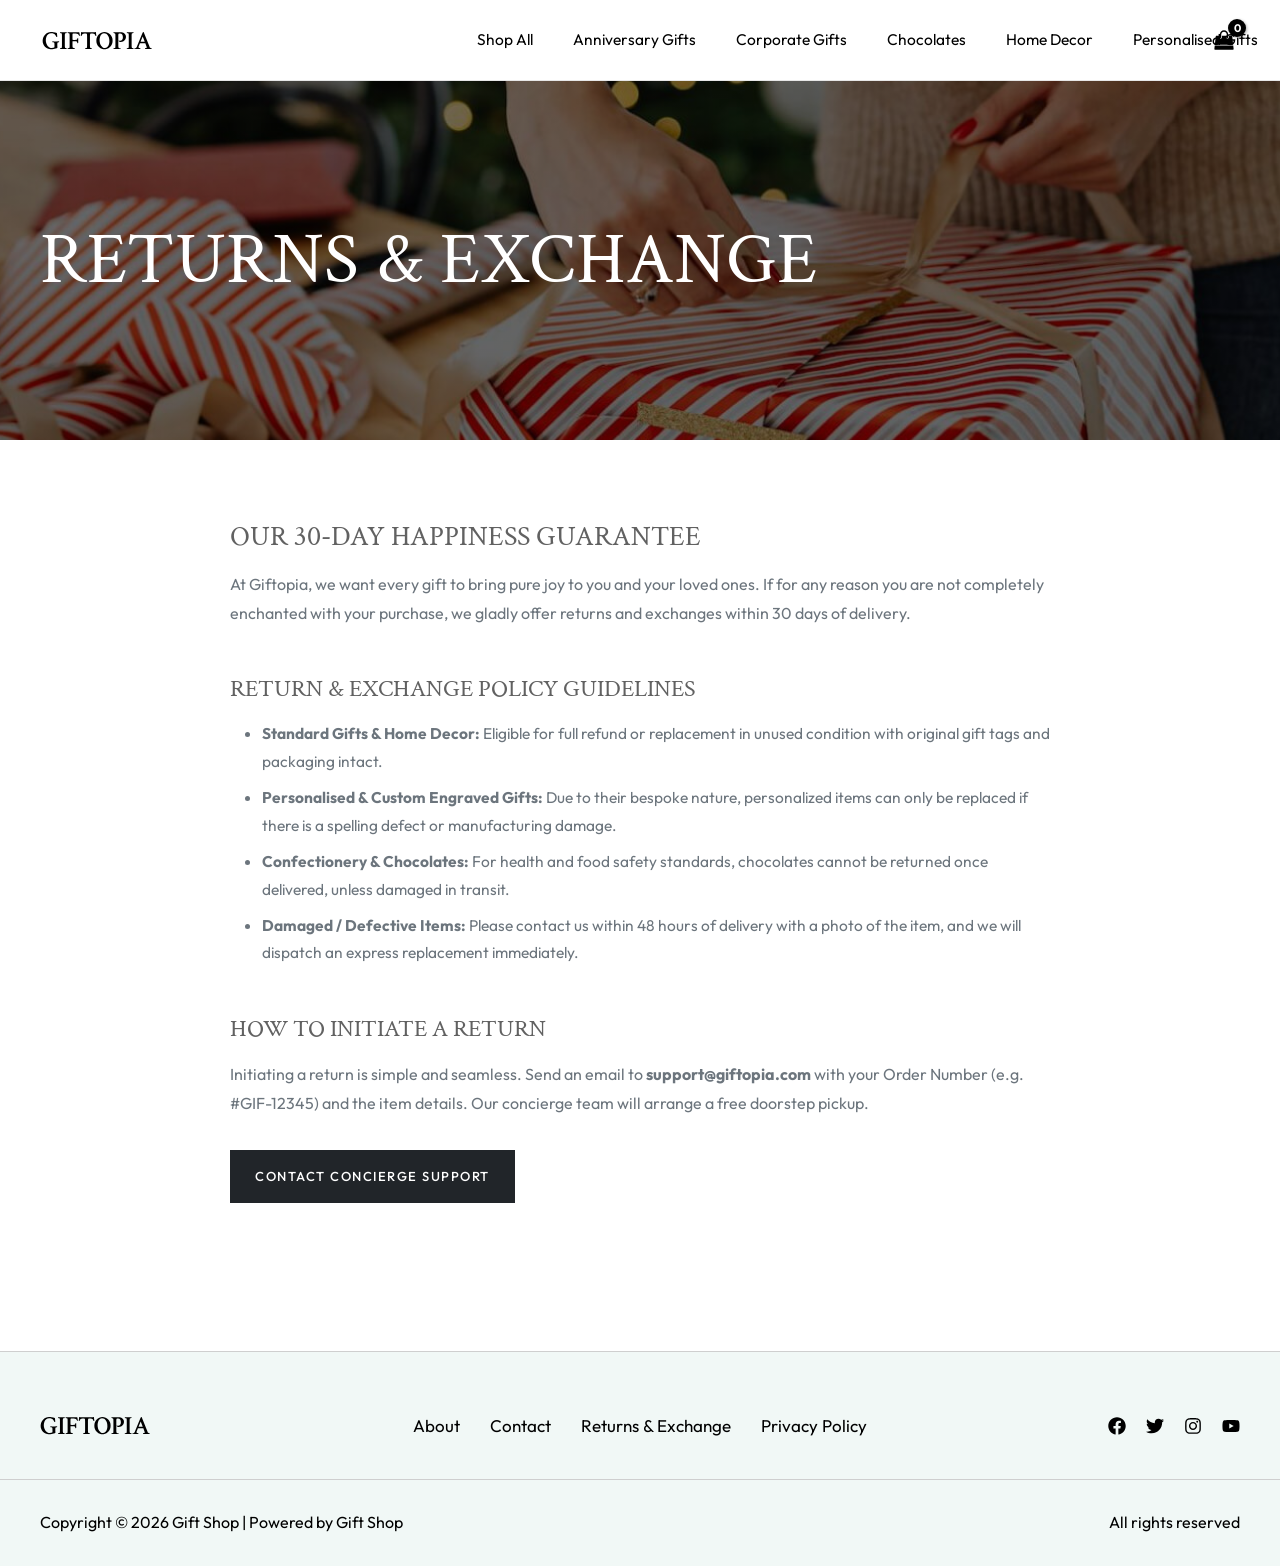
<file: returns.html>
<!DOCTYPE html>
<html lang="en">
<head>
  <meta charset="UTF-8">
  <meta name="viewport" content="width=device-width, initial-scale=1.0">
  <title>Returns &amp; Exchange – Gift Shop</title>
  
  <!-- 1. Bootstrap 5.3 Framework -->
  <link href="https://cdn.jsdelivr.net/npm/bootstrap@5.3.3/dist/css/bootstrap.min.css" rel="stylesheet">
  
  <!-- 2. Custom CSS -->
  <link rel="stylesheet" href="style.css?v=2.2">
</head>
<body>

  <!-- ==========================================================================
       SECTION 1: NAVBAR (HEADER)
       ========================================================================== -->
  <header class="site-header">
    <div class="header-container">
      <nav class="navbar navbar-expand-lg p-0">
        
        <!-- 🔹 BRAND LOGO (Left Side) -->
        <a class="navbar-brand d-flex align-items-center py-0 me-0" href="index.html">
          <img src="Image/logo-01.svg" alt="Giftopia Logo" width="110" height="19" class="d-block">
        </a>

        <!-- 🔹 RIGHT ICONS: Shopping Cart + Mobile Toggle Button -->
        <div class="d-flex align-items-center order-lg-3 ms-auto ms-lg-0">
          
          <!-- Shopping Cart Bag Button -->
          <button type="button" class="cart-btn" data-bs-toggle="offcanvas" data-bs-target="#cartOffcanvas" aria-controls="cartOffcanvas" aria-label="Shopping Cart">
            <svg width="20" height="22" viewBox="826 826 140 140" fill="currentColor">
              <path d="M960.758,934.509l2.632,23.541c0.15,1.403-0.25,2.657-1.203,3.761c-0.953,1.053-2.156,1.579-3.61,1.579H833.424 c-1.454,0-2.657-0.526-3.61-1.579c-0.952-1.104-1.354-2.357-1.203-3.761l2.632-23.541H960.758z M953.763,871.405l6.468,58.29H831.77 l6.468-58.29c0.15-1.203,0.677-2.218,1.58-3.045c0.903-0.827,1.981-1.241,3.234-1.241h19.254v9.627c0,2.658,0.94,4.927,2.82,6.807 s4.149,2.82,6.807,2.82c2.658,0,4.926-0.94,6.807-2.82s2.821-4.149,2.821-6.807v-9.627h28.882v9.627 c0,2.658,0.939,4.927,2.819,6.807c1.881,1.88,4.149,2.82,6.807,2.82s4.927-0.94,6.808-2.82c1.879-1.88,2.82-4.149,2.82-6.807v-9.627 h19.253c1.255,0,2.332,0.414,3.235,1.241C953.086,869.187,953.612,870.202,953.763,871.405z M924.881,857.492v19.254 c0,1.304-0.476,2.432-1.429,3.385s-2.08,1.429-3.385,1.429c-1.303,0-2.432-0.477-3.384-1.429c-0.953-0.953-1.43-2.081-1.43-3.385 v-19.254c0-5.315-1.881-9.853-5.641-13.613c-3.76-3.761-8.298-5.641-13.613-5.641s-9.853,1.88-13.613,5.641 c-3.761,3.76-5.641,8.298-5.641,13.613v19.254c0,1.304-0.476,2.432-1.429,3.385c-0.953,0.953-2.081,1.429-3.385,1.429 c-1.303,0-2.432-0.477-3.384-1.429c-0.953-0.953-1.429-2.081-1.429-3.385v-19.254c0-7.973,2.821-14.779,8.461-20.42 c5.641-5.641,12.448-8.461,20.42-8.461c7.973,0,14.779,2.82,20.42,8.461C922.062,842.712,924.881,849.519,924.881,857.492z"/>
            </svg>
            <span class="cart-badge" id="cartCountBadge">0</span>
          </button>

          <!-- Mobile Hamburger Toggle Button -->
          <button class="navbar-toggler border-0 p-1 ms-2 d-lg-none shadow-none" type="button" data-bs-toggle="collapse" data-bs-target="#giftopiaNav" aria-controls="giftopiaNav" aria-expanded="false" aria-label="Toggle navigation">
            <span class="navbar-toggler-icon"></span>
          </button>

        </div>

        <!-- 🔹 NAVIGATION MENU LINKS -->
        <div class="collapse navbar-collapse order-lg-2 ms-lg-auto" id="giftopiaNav">
          <ul class="navbar-nav fw-bold align-items-lg-center mrgn">
            <li class="nav-item"><a class="nav-link text-dark" href="Shop.html">Shop All</a></li>
            <li class="nav-item"><a class="nav-link text-dark" href="Anniversary.html">Anniversary Gifts</a></li>
            <li class="nav-item"><a class="nav-link text-dark" href="corporate.html">Corporate Gifts</a></li>
            <li class="nav-item"><a class="nav-link text-dark" href="chocolates.html">Chocolates</a></li>
            <li class="nav-item"><a class="nav-link text-dark" href="decor.html">Home Decor</a></li>
            <li class="nav-item"><a class="nav-link text-dark" href="personalised.html">Personalised Gifts</a></li>
          </ul>
        </div>

      </nav>
    </div>
  </header>

  <!-- ==========================================================================
       SECTION 2: HERO BANNER
       ========================================================================== -->
  <section class="shop-hero-banner" aria-label="Returns Banner">
    <div class="shop-banner-container">
      <h1 class="shop-hero-title">Returns &amp; Exchange</h1>
    </div>
  </section>

  <!-- ==========================================================================
       SECTION 3: CONTENT
       ========================================================================== -->
  <main class="cart-main-section">
    <div class="cart-inner-container" style="max-width: 900px;">
      
      <div class="mb-5">
        <h2 class="font-heading fs-3 text-uppercase mb-3">Our 30-Day Happiness Guarantee</h2>
        <p class="text-secondary" style="font-size: 16px; line-height: 1.8;">
          At Giftopia, we want every gift to bring pure joy to you and your loved ones. If for any reason you are not completely enchanted with your purchase, we gladly offer returns and exchanges within 30 days of delivery.
        </p>
      </div>

      <div class="mb-5">
        <h3 class="font-heading fs-4 text-uppercase mb-3">Return &amp; Exchange Policy Guidelines</h3>
        <ul class="text-secondary" style="font-size: 15.5px; line-height: 1.8;">
          <li class="mb-2"><strong>Standard Gifts &amp; Home Decor:</strong> Eligible for full refund or replacement in unused condition with original gift tags and packaging intact.</li>
          <li class="mb-2"><strong>Personalised &amp; Custom Engraved Gifts:</strong> Due to their bespoke nature, personalized items can only be replaced if there is a spelling defect or manufacturing damage.</li>
          <li class="mb-2"><strong>Confectionery &amp; Chocolates:</strong> For health and food safety standards, chocolates cannot be returned once delivered, unless damaged in transit.</li>
          <li><strong>Damaged / Defective Items:</strong> Please contact us within 48 hours of delivery with a photo of the item, and we will dispatch an express replacement immediately.</li>
        </ul>
      </div>

      <div class="mb-5">
        <h3 class="font-heading fs-4 text-uppercase mb-3">How To Initiate A Return</h3>
        <p class="text-secondary" style="font-size: 16px; line-height: 1.8;">
          Initiating a return is simple and seamless. Send an email to <strong>support@giftopia.com</strong> with your Order Number (e.g. #GIF-12345) and the item details. Our concierge team will arrange a free doorstep pickup.
        </p>
        <a href="contact.html" class="btn btn-dark rounded-0 px-4 py-3 text-uppercase fw-medium mt-3" style="letter-spacing: 1.5px; font-size: 13px;">Contact Concierge Support</a>
      </div>

    </div>
  </main>

  <!-- ==========================================================================
       SECTION 4: FOOTER
       ========================================================================== -->
  <footer class="site-footer">
    <div class="footer-primary">
      <div class="footer-container">
        <div class="footer-primary-grid">
          
          <!-- Column 1: Brand Title -->
          <div class="footer-brand-col">
            <h2 class="footer-brand"><a href="index.html" class="d-inline-block"><img src="Image/logo-01.svg" alt="Giftopia Logo" width="110" height="19" class="d-block"></a></h2>
          </div>

          <!-- Column 2: Navigation Links -->
          <div class="footer-nav-col">
            <ul class="footer-nav" id="footer-menu">
              <li class="menu-item"><a href="About.html" class="footer-nav-link">About</a></li>
              <li class="menu-item"><a href="contact.html" class="footer-nav-link">Contact</a></li>
              <li class="menu-item"><a href="returns.html" class="footer-nav-link active">Returns &amp; Exchange</a></li>
              <li class="menu-item"><a href="privacy.html" class="footer-nav-link">Privacy Policy</a></li>
            </ul>
          </div>

          <!-- Column 3: Social Icons -->
          <div class="footer-social-col">
            <div class="footer-socials">
              <a href="#" class="footer-social-link" aria-label="Facebook"><svg width="18" height="18" viewBox="0 0 512 512" fill="currentColor"><path d="M504 256C504 119 393 8 256 8S8 119 8 256c0 123.78 90.69 226.38 209.25 245V327.69h-63V256h63v-54.64c0-62.15 37-96.48 93.67-96.48 27.14 0 55.52 4.84 55.52 4.84v61h-31.28c-30.8 0-40.41 19.12-40.41 38.73V256h68.78l-11 71.69h-57.78V501C413.31 482.38 504 379.78 504 256z"/></svg></a>
              <a href="#" class="footer-social-link" aria-label="Twitter"><svg width="18" height="18" viewBox="0 0 512 512" fill="currentColor"><path d="M459.37 151.716c.325 4.548.325 9.097.325 13.645 0 138.72-105.583 298.558-298.558 298.558-59.452 0-114.68-17.219-161.137-47.106 8.447.974 16.568 1.299 25.34 1.299 49.055 0 94.213-16.568 130.274-44.832-46.132-.975-84.792-31.188-98.112-72.772 6.498.974 12.995 1.624 19.818 1.624 9.421 0 18.843-1.3 27.614-3.573-48.081-9.747-84.143-51.98-84.143-102.985v-1.299c13.969 7.797 30.214 12.67 47.431 13.319-28.264-18.843-46.781-51.005-46.781-87.391 0-19.492 5.197-37.36 14.294-52.954 51.655 63.675 129.3 105.258 216.365 109.807-1.624-7.797-2.599-15.918-2.599-24.04 0-57.828 46.782-104.934 104.934-104.934 30.213 0 57.502 12.67 76.67 33.137 23.715-4.548 46.456-13.32 66.599-25.34-7.798 24.366-24.366 44.833-46.132 57.827 21.117-2.273 41.584-8.122 60.426-16.243-14.292 20.791-32.161 39.308-52.628 54.253z"/></svg></a>
              <a href="#" class="footer-social-link" aria-label="Instagram"><svg width="18" height="18" viewBox="0 0 448 512" fill="currentColor"><path d="M224.1 141c-63.6 0-114.9 51.3-114.9 114.9s51.3 114.9 114.9 114.9S339 319.5 339 255.9 287.7 141 224.1 141zm0 189.6c-41.1 0-74.7-33.5-74.7-74.7s33.5-74.7 74.7-74.7 74.7 33.5 74.7 74.7-33.6 74.7-74.7 74.7zm146.4-194.3c0 14.9-12 26.8-26.8 26.8-14.9 0-26.8-12-26.8-26.8s12-26.8 26.8-26.8 26.8 12 26.8 26.8zm76.1 27.2c-1.7-35.9-9.9-67.7-36.2-93.9-26.2-26.2-58-34.4-93.9-36.2-37-2.1-147.9-2.1-184.9 0-35.8 1.7-67.6 9.9-93.9 36.1s-34.4 58-36.2 93.9c-2.1 37-2.1 147.9 0 184.9 1.7 35.9 9.9 67.7 36.2 93.9s58 34.4 93.9 36.2c37 2.1 147.9 2.1 184.9 0 35.9-1.7 67.7-9.9 93.9-36.2 26.2-26.2 34.4-58 36.2-93.9 2.1-37 2.1-147.8 0-184.8zM398.8 388c-7.8 19.6-22.9 34.7-42.6 42.6-29.5 11.7-99.5 9-132.1 9s-102.7 2.6-132.1-9c-19.6-7.8-34.7-22.9-42.6-42.6-11.7-29.5-9-99.5-9-132.1s-2.6-102.7 9-132.1c7.8-19.6 22.9-34.7 42.6-42.6 29.5-11.7 99.5-9 132.1-9s102.7-2.6 132.1 9c19.6 7.8 34.7 22.9 42.6 42.6 11.7 29.5 9 99.5 9 132.1s2.7 102.7-9 132.1z"/></svg></a>
              <a href="#" class="footer-social-link" aria-label="YouTube"><svg width="18" height="18" viewBox="0 0 576 512" fill="currentColor"><path d="M549.655 124.083c-6.281-23.65-24.787-42.276-48.284-48.597C458.781 64 288 64 288 64S117.22 64 74.629 75.486c-23.497 6.322-42.003 24.947-48.284 48.597-11.412 42.867-11.412 132.305-11.412 132.305s0 89.438 11.412 132.305c6.281 23.65 24.787 41.5 48.284 47.821C117.22 448 288 448 288 448s170.78 0 213.371-11.486c23.497-6.321 42.003-24.171 48.284-47.821 11.412-42.867 11.412-132.305 11.412-132.305s0-89.438-11.412-132.305zm-317.51 213.508V175.185l142.739 81.205-142.739 81.201z"/></svg></a>
            </div>
          </div>

        </div>
      </div>
    </div>

    <!-- 🔹 Bottom Copyright Bar -->
    <div class="footer-bottom">
      <div class="footer-container">
        <div class="footer-bottom-inner">
          <p class="footer-copyright">Copyright &copy; 2026 Gift Shop | Powered by Gift Shop</p>
          <p class="footer-rights">All rights reserved</p>
        </div>
      </div>
    </div>
  </footer>

  <!-- ==========================================================================
       SECTION 5: OFFCANVAS CART DRAWER
       ========================================================================== -->
  <div class="offcanvas offcanvas-end" tabindex="-1" id="cartOffcanvas" aria-labelledby="cartOffcanvasLabel">
    <div class="offcanvas-header border-bottom px-4 py-3">
      <h5 class="offcanvas-title font-heading text-uppercase fw-semibold" id="cartOffcanvasLabel">Shopping Cart</h5>
      <button type="button" class="btn-close text-reset shadow-none" data-bs-dismiss="offcanvas" aria-label="Close"></button>
    </div>
    <div class="offcanvas-body d-flex flex-column p-4" id="cartBody">
      <div id="cartEmptyState" class="d-flex flex-column align-items-center justify-content-center text-center my-auto">
        <svg class="mb-3 text-secondary opacity-50" width="56" height="56" fill="none" stroke="currentColor" viewBox="0 0 24 24">
          <path stroke-linecap="round" stroke-linejoin="round" stroke-width="1.5" d="M16 11V7a4 4 0 00-8 0v4M5 9h14l1 12H4L5 9z"></path>
        </svg>
        <p class="text-secondary fs-6 mb-4">No products in the cart.</p>
        <button type="button" class="btn btn-outline-dark rounded-0 px-4 py-3 text-uppercase fw-medium" data-bs-dismiss="offcanvas" style="letter-spacing: 1.5px; font-size: 13px;">Continue Shopping</button>
      </div>

      <div id="cartItemsContainer" class="d-none flex-column h-100">
        <div class="flex-grow-1 overflow-auto pe-1" id="cartItemsList"></div>
        <div class="cart-subtotal-wrap mt-auto">
          <span>Subtotal:</span>
          <span id="cartSubtotalValue">$0.00</span>
        </div>
        <div class="d-grid gap-2 pt-2">
          <a href="cart.html" class="btn btn-outline-dark rounded-0 py-2 text-uppercase fw-medium" style="letter-spacing: 1.5px; font-size: 13px;">View Cart</a>
          <a href="checkout.html" id="cartCheckoutBtn" class="btn btn-dark rounded-0 py-3 text-uppercase fw-medium text-center" style="letter-spacing: 1.5px; font-size: 13px;">Checkout</a>
          <button type="button" id="clearCartBtn" class="btn btn-link text-muted text-decoration-none p-0 mt-1" style="font-size: 12px; letter-spacing: 1px;">Clear Cart</button>
        </div>
      </div>
    </div>
  </div>

  <script src="https://cdn.jsdelivr.net/npm/bootstrap@5.3.3/dist/js/bootstrap.bundle.min.js"></script>
  <script src="cart.js"></script>
</body>
</html>
</file>
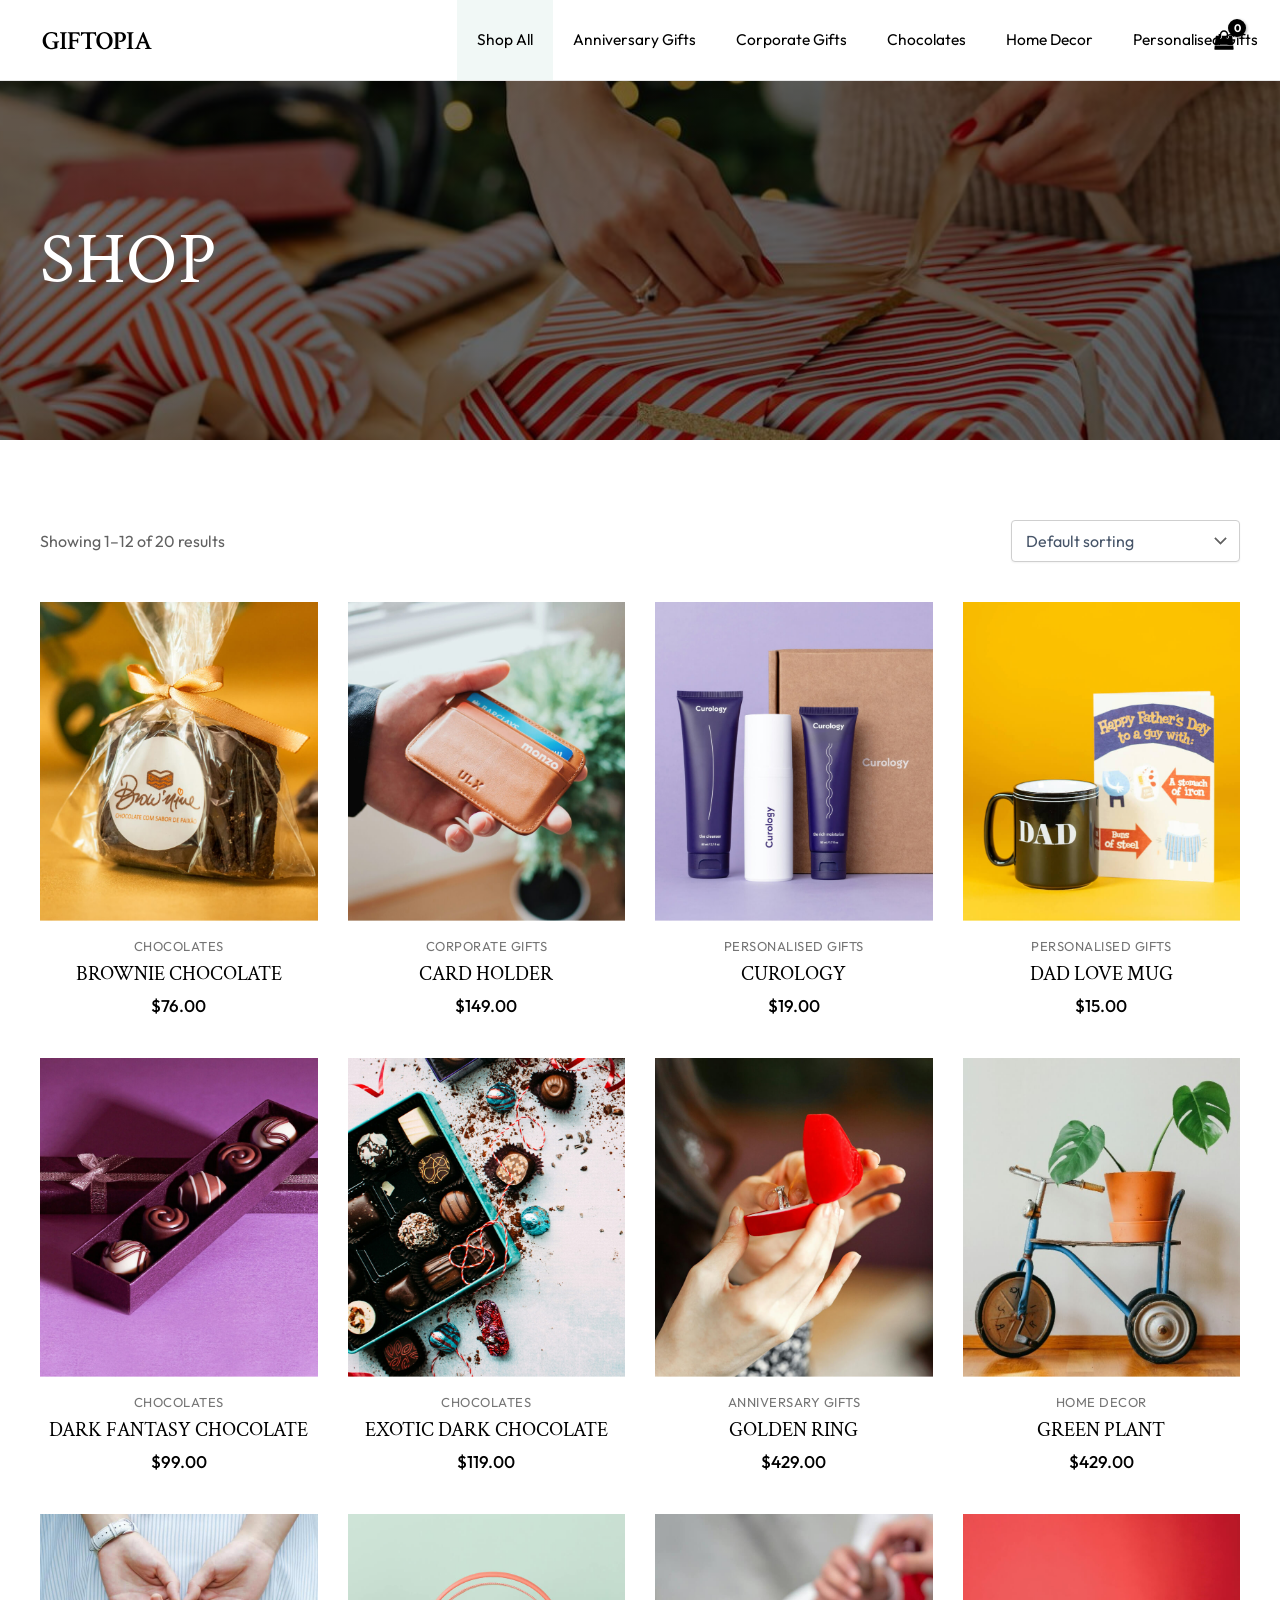
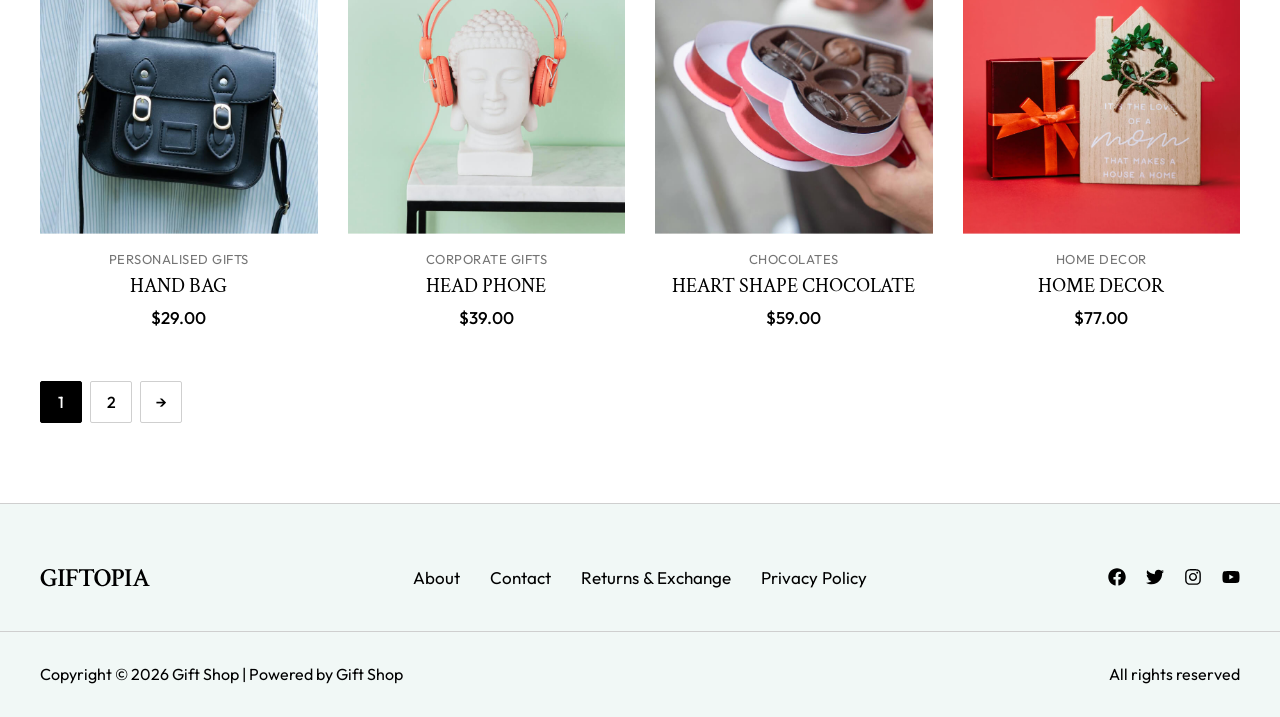
<file: Shop.html>
<!DOCTYPE html>
<html lang="en">
<head>
  <meta charset="UTF-8">
  <meta name="viewport" content="width=device-width, initial-scale=1.0">
  <title>Shop – Gift Shop</title>
  
  <!-- 1. Bootstrap 5.3 Framework -->
  <link href="https://cdn.jsdelivr.net/npm/bootstrap@5.3.3/dist/css/bootstrap.min.css" rel="stylesheet">
  
  <!-- 2. Custom CSS -->
  <link rel="stylesheet" href="style.css?v=2.2">
</head>
<body>

  <!-- ==========================================================================
       SECTION 1: NAVBAR (HEADER)
       ========================================================================== -->
  <header class="site-header">
    <div class="header-container">
      <nav class="navbar navbar-expand-lg p-0">
        
        <!-- 🔹 BRAND LOGO (Left Side) -->
        <a class="navbar-brand d-flex align-items-center py-0 me-0" href="index.html">
          <img src="Image/logo-01.svg" alt="Giftopia Logo" width="110" height="19" class="d-block">
        </a>

        <!-- 🔹 RIGHT ICONS: Shopping Cart + Mobile Toggle Button -->
        <div class="d-flex align-items-center order-lg-3 ms-auto ms-lg-0">
          
          <!-- Shopping Cart Bag Button -->
          <button type="button" class="cart-btn" data-bs-toggle="offcanvas" data-bs-target="#cartOffcanvas" aria-controls="cartOffcanvas" aria-label="Shopping Cart">
            <svg width="20" height="22" viewBox="826 826 140 140" fill="currentColor">
              <path d="M960.758,934.509l2.632,23.541c0.15,1.403-0.25,2.657-1.203,3.761c-0.953,1.053-2.156,1.579-3.61,1.579H833.424 c-1.454,0-2.657-0.526-3.61-1.579c-0.952-1.104-1.354-2.357-1.203-3.761l2.632-23.541H960.758z M953.763,871.405l6.468,58.29H831.77 l6.468-58.29c0.15-1.203,0.677-2.218,1.58-3.045c0.903-0.827,1.981-1.241,3.234-1.241h19.254v9.627c0,2.658,0.94,4.927,2.82,6.807 s4.149,2.82,6.807,2.82c2.658,0,4.926-0.94,6.807-2.82s2.821-4.149,2.821-6.807v-9.627h28.882v9.627 c0,2.658,0.939,4.927,2.819,6.807c1.881,1.88,4.149,2.82,6.807,2.82s4.927-0.94,6.808-2.82c1.879-1.88,2.82-4.149,2.82-6.807v-9.627 h19.253c1.255,0,2.332,0.414,3.235,1.241C953.086,869.187,953.612,870.202,953.763,871.405z M924.881,857.492v19.254 c0,1.304-0.476,2.432-1.429,3.385s-2.08,1.429-3.385,1.429c-1.303,0-2.432-0.477-3.384-1.429c-0.953-0.953-1.43-2.081-1.43-3.385 v-19.254c0-5.315-1.881-9.853-5.641-13.613c-3.76-3.761-8.298-5.641-13.613-5.641s-9.853,1.88-13.613,5.641 c-3.761,3.76-5.641,8.298-5.641,13.613v19.254c0,1.304-0.476,2.432-1.429,3.385c-0.953,0.953-2.081,1.429-3.385,1.429 c-1.303,0-2.432-0.477-3.384-1.429c-0.953-0.953-1.429-2.081-1.429-3.385v-19.254c0-7.973,2.821-14.779,8.461-20.42 c5.641-5.641,12.448-8.461,20.42-8.461c7.973,0,14.779,2.82,20.42,8.461C922.062,842.712,924.881,849.519,924.881,857.492z"/>
            </svg>
            <span class="cart-badge" id="cartCountBadge">0</span>
          </button>

          <!-- Mobile Hamburger Toggle Button -->
          <button class="navbar-toggler border-0 p-1 ms-2 d-lg-none shadow-none" type="button" data-bs-toggle="collapse" data-bs-target="#giftopiaNav" aria-controls="giftopiaNav" aria-expanded="false" aria-label="Toggle navigation">
            <span class="navbar-toggler-icon"></span>
          </button>

        </div>

        <!-- 🔹 NAVIGATION MENU LINKS (Right Aligned on Desktop) -->
        <div class="collapse navbar-collapse order-lg-2 ms-lg-auto" id="giftopiaNav">
          <ul class="navbar-nav fw-bold align-items-lg-center mrgn">
            <li class="nav-item">
              <a class="nav-link text-dark active" href="shop.html">Shop All</a>
            </li>
            <li class="nav-item">
              <a class="nav-link text-dark" href="Anniversary.html">Anniversary Gifts</a>
            </li>
            <li class="nav-item">
              <a class="nav-link text-dark" href="corporate.html">Corporate Gifts</a>
            </li>
            <li class="nav-item">
              <a class="nav-link text-dark" href="chocolates.html">Chocolates</a>
            </li>
            <li class="nav-item">
              <a class="nav-link text-dark" href="decor.html">Home Decor</a>
            </li>
            <li class="nav-item">
              <a class="nav-link text-dark" href="personalised.html">Personalised Gifts</a>
            </li>
          </ul>
        </div>

      </nav>
    </div>
  </header>

  <!-- ==========================================================================
       SECTION 2: SHOP HERO BANNER
       ========================================================================== -->
  <section class="shop-hero-banner" aria-label="Shop Page Banner">
    <div class="shop-banner-container">
      <h1 class="shop-hero-title">Shop</h1>
    </div>
  </section>

  <!-- ==========================================================================
       SECTION 3: SHOP MAIN CONTENT & PRODUCTS GRID
       ========================================================================== -->
  <main class="shop-main-content">
    <div class="shop-container">
      
      <!-- 🔹 Toolbar (Result count + Sort Orderby) -->
      <div class="shop-toolbar">
        <p class="shop-result-count" id="shopResultCount">Showing 1–12 of 20 results</p>
        
        <div class="shop-ordering">
          <select name="orderby" id="shopSortSelect" aria-label="Shop order">
            <option value="menu_order" selected>Default sorting</option>
            <option value="popularity">Sort by popularity</option>
            <option value="rating">Sort by average rating</option>
            <option value="date">Sort by latest</option>
            <option value="price_low">Sort by price: low to high</option>
            <option value="price_high">Sort by price: high to low</option>
          </select>
        </div>
      </div>

      <!-- 🔹 4-Column Product Grid -->
      <ul class="shop-products-grid" id="shopProductsList">
        
        <!-- PRODUCT 1 -->
        <li class="shop-product-item" data-id="1" data-page="1" data-cat="chocolates" data-name="Brownie Chocolate" data-price="76" data-order="1">
          <div class="shop-product-thumb-wrap">
            <img src="Image/product-14-a.jpg" alt="Brownie Chocolate" loading="lazy">
            <button type="button" class="shop-card-btn add-to-cart-trigger" data-id="1" data-name="Brownie Chocolate" data-price="76.00" data-img="Image/product-14-a.jpg" aria-label="Add to cart">
              <span class="shop-card-tooltip">Add to cart</span>
              <svg width="17" height="17" viewBox="826 826 140 140" fill="currentColor">
                <path d="M960.758,934.509l2.632,23.541c0.15,1.403-0.25,2.657-1.203,3.761c-0.953,1.053-2.156,1.579-3.61,1.579H833.424 c-1.454,0-2.657-0.526-3.61-1.579c-0.952-1.104-1.354-2.357-1.203-3.761l2.632-23.541H960.758z M953.763,871.405l6.468,58.29H831.77 l6.468-58.29c0.15-1.203,0.677-2.218,1.58-3.045c0.903-0.827,1.981-1.241,3.234-1.241h19.254v9.627c0,2.658,0.94,4.927,2.82,6.807 s4.149,2.82,6.807,2.82c2.658,0,4.926-0.94,6.807-2.82s2.821-4.149,2.821-6.807v-9.627h28.882v9.627 c0,2.658,0.939,4.927,2.819,6.807c1.881,1.88,4.149,2.82,6.807,2.82s4.927-0.94,6.808-2.82c1.879-1.88,2.82-4.149,2.82-6.807v-9.627 h19.253c1.255,0,2.332,0.414,3.235,1.241C953.086,869.187,953.612,870.202,953.763,871.405z M924.881,857.492v19.254 c0,1.304-0.476,2.432-1.429,3.385s-2.08,1.429-3.385,1.429c-1.303,0-2.432-0.477-3.384-1.429c-0.953-0.953-1.43-2.081-1.43-3.385 v-19.254c0-5.315-1.881-9.853-5.641-13.613c-3.76-3.761-8.298-5.641-13.613-5.641s-9.853,1.88-13.613,5.641 c-3.761,3.76-5.641,8.298-5.641,13.613v19.254c0,1.304-0.476,2.432-1.429,3.385c-0.953,0.953-2.081,1.429-3.385,1.429 c-1.303,0-2.432-0.477-3.384-1.429c-0.953-0.953-1.429-2.081-1.429-3.385v-19.254c0-7.973,2.821-14.779,8.461-20.42 c5.641-5.641,12.448-8.461,20.42-8.461c7.973,0,14.779,2.82,20.42,8.461C922.062,842.712,924.881,849.519,924.881,857.492z"/>
              </svg>
            </button>
          </div>
          <div class="shop-product-summary">
            <span class="shop-product-cat">Chocolates</span>
            <h2 class="shop-product-title"><a href="#">Brownie Chocolate</a></h2>
            <span class="shop-product-price">$76.00</span>
          </div>
        </li>

        <!-- PRODUCT 2 -->
        <li class="shop-product-item" data-id="2" data-page="1" data-cat="corporate" data-name="Card Holder" data-price="149" data-order="2">
          <div class="shop-product-thumb-wrap">
            <img src="Image/product-19-a.jpg" alt="Card Holder" loading="lazy">
            <button type="button" class="shop-card-btn add-to-cart-trigger" data-id="2" data-name="Card Holder" data-price="149.00" data-img="Image/product-19-a.jpg" aria-label="Add to cart">
              <span class="shop-card-tooltip">Add to cart</span>
              <svg width="17" height="17" viewBox="826 826 140 140" fill="currentColor">
                <path d="M960.758,934.509l2.632,23.541c0.15,1.403-0.25,2.657-1.203,3.761c-0.953,1.053-2.156,1.579-3.61,1.579H833.424 c-1.454,0-2.657-0.526-3.61-1.579c-0.952-1.104-1.354-2.357-1.203-3.761l2.632-23.541H960.758z M953.763,871.405l6.468,58.29H831.77 l6.468-58.29c0.15-1.203,0.677-2.218,1.58-3.045c0.903-0.827,1.981-1.241,3.234-1.241h19.254v9.627c0,2.658,0.94,4.927,2.82,6.807 s4.149,2.82,6.807,2.82c2.658,0,4.926-0.94,6.807-2.82s2.821-4.149,2.821-6.807v-9.627h28.882v9.627 c0,2.658,0.939,4.927,2.819,6.807c1.881,1.88,4.149,2.82,6.807,2.82s4.927-0.94,6.808-2.82c1.879-1.88,2.82-4.149,2.82-6.807v-9.627 h19.253c1.255,0,2.332,0.414,3.235,1.241C953.086,869.187,953.612,870.202,953.763,871.405z M924.881,857.492v19.254 c0,1.304-0.476,2.432-1.429,3.385s-2.08,1.429-3.385,1.429c-1.303,0-2.432-0.477-3.384-1.429c-0.953-0.953-1.43-2.081-1.43-3.385 v-19.254c0-5.315-1.881-9.853-5.641-13.613c-3.76-3.761-8.298-5.641-13.613-5.641s-9.853,1.88-13.613,5.641 c-3.761,3.76-5.641,8.298-5.641,13.613v19.254c0,1.304-0.476,2.432-1.429,3.385c-0.953,0.953-2.081,1.429-3.385,1.429 c-1.303,0-2.432-0.477-3.384-1.429c-0.953-0.953-1.429-2.081-1.429-3.385v-19.254c0-7.973,2.821-14.779,8.461-20.42 c5.641-5.641,12.448-8.461,20.42-8.461c7.973,0,14.779,2.82,20.42,8.461C922.062,842.712,924.881,849.519,924.881,857.492z"/>
              </svg>
            </button>
          </div>
          <div class="shop-product-summary">
            <span class="shop-product-cat">Corporate Gifts</span>
            <h2 class="shop-product-title"><a href="#">Card Holder</a></h2>
            <span class="shop-product-price">$149.00</span>
          </div>
        </li>

        <!-- PRODUCT 3 -->
        <li class="shop-product-item" data-id="3" data-page="1" data-cat="personalised" data-name="Curology" data-price="19" data-order="3">
          <div class="shop-product-thumb-wrap">
            <img src="Image/product-04-a.jpg" alt="Curology" loading="lazy">
            <button type="button" class="shop-card-btn add-to-cart-trigger" data-id="3" data-name="Curology" data-price="19.00" data-img="Image/product-04-a.jpg" aria-label="Add to cart">
              <span class="shop-card-tooltip">Add to cart</span>
              <svg width="17" height="17" viewBox="826 826 140 140" fill="currentColor">
                <path d="M960.758,934.509l2.632,23.541c0.15,1.403-0.25,2.657-1.203,3.761c-0.953,1.053-2.156,1.579-3.61,1.579H833.424 c-1.454,0-2.657-0.526-3.61-1.579c-0.952-1.104-1.354-2.357-1.203-3.761l2.632-23.541H960.758z M953.763,871.405l6.468,58.29H831.77 l6.468-58.29c0.15-1.203,0.677-2.218,1.58-3.045c0.903-0.827,1.981-1.241,3.234-1.241h19.254v9.627c0,2.658,0.94,4.927,2.82,6.807 s4.149,2.82,6.807,2.82c2.658,0,4.926-0.94,6.807-2.82s2.821-4.149,2.821-6.807v-9.627h28.882v9.627 c0,2.658,0.939,4.927,2.819,6.807c1.881,1.88,4.149,2.82,6.807,2.82s4.927-0.94,6.808-2.82c1.879-1.88,2.82-4.149,2.82-6.807v-9.627 h19.253c1.255,0,2.332,0.414,3.235,1.241C953.086,869.187,953.612,870.202,953.763,871.405z M924.881,857.492v19.254 c0,1.304-0.476,2.432-1.429,3.385s-2.08,1.429-3.385,1.429c-1.303,0-2.432-0.477-3.384-1.429c-0.953-0.953-1.43-2.081-1.43-3.385 v-19.254c0-5.315-1.881-9.853-5.641-13.613c-3.76-3.761-8.298-5.641-13.613-5.641s-9.853,1.88-13.613,5.641 c-3.761,3.76-5.641,8.298-5.641,13.613v19.254c0,1.304-0.476,2.432-1.429,3.385c-0.953,0.953-2.081,1.429-3.385,1.429 c-1.303,0-2.432-0.477-3.384-1.429c-0.953-0.953-1.429-2.081-1.429-3.385v-19.254c0-7.973,2.821-14.779,8.461-20.42 c5.641-5.641,12.448-8.461,20.42-8.461c7.973,0,14.779,2.82,20.42,8.461C922.062,842.712,924.881,849.519,924.881,857.492z"/>
              </svg>
            </button>
          </div>
          <div class="shop-product-summary">
            <span class="shop-product-cat">Personalised Gifts</span>
            <h2 class="shop-product-title"><a href="#">Curology</a></h2>
            <span class="shop-product-price">$19.00</span>
          </div>
        </li>

        <!-- PRODUCT 4 -->
        <li class="shop-product-item" data-id="4" data-page="1" data-cat="personalised" data-name="Dad Love Mug" data-price="15" data-order="4">
          <div class="shop-product-thumb-wrap">
            <img src="Image/product-07-a.jpg" alt="Dad Love Mug" loading="lazy">
            <button type="button" class="shop-card-btn add-to-cart-trigger" data-id="4" data-name="Dad Love Mug" data-price="15.00" data-img="Image/product-07-a.jpg" aria-label="Add to cart">
              <span class="shop-card-tooltip">Add to cart</span>
              <svg width="17" height="17" viewBox="826 826 140 140" fill="currentColor">
                <path d="M960.758,934.509l2.632,23.541c0.15,1.403-0.25,2.657-1.203,3.761c-0.953,1.053-2.156,1.579-3.61,1.579H833.424 c-1.454,0-2.657-0.526-3.61-1.579c-0.952-1.104-1.354-2.357-1.203-3.761l2.632-23.541H960.758z M953.763,871.405l6.468,58.29H831.77 l6.468-58.29c0.15-1.203,0.677-2.218,1.58-3.045c0.903-0.827,1.981-1.241,3.234-1.241h19.254v9.627c0,2.658,0.94,4.927,2.82,6.807 s4.149,2.82,6.807,2.82c2.658,0,4.926-0.94,6.807-2.82s2.821-4.149,2.821-6.807v-9.627h28.882v9.627 c0,2.658,0.939,4.927,2.819,6.807c1.881,1.88,4.149,2.82,6.807,2.82s4.927-0.94,6.808-2.82c1.879-1.88,2.82-4.149,2.82-6.807v-9.627 h19.253c1.255,0,2.332,0.414,3.235,1.241C953.086,869.187,953.612,870.202,953.763,871.405z M924.881,857.492v19.254 c0,1.304-0.476,2.432-1.429,3.385s-2.08,1.429-3.385,1.429c-1.303,0-2.432-0.477-3.384-1.429c-0.953-0.953-1.43-2.081-1.43-3.385 v-19.254c0-5.315-1.881-9.853-5.641-13.613c-3.76-3.761-8.298-5.641-13.613-5.641s-9.853,1.88-13.613,5.641 c-3.761,3.76-5.641,8.298-5.641,13.613v19.254c0,1.304-0.476,2.432-1.429,3.385c-0.953,0.953-2.081,1.429-3.385,1.429 c-1.303,0-2.432-0.477-3.384-1.429c-0.953-0.953-1.429-2.081-1.429-3.385v-19.254c0-7.973,2.821-14.779,8.461-20.42 c5.641-5.641,12.448-8.461,20.42-8.461c7.973,0,14.779,2.82,20.42,8.461C922.062,842.712,924.881,849.519,924.881,857.492z"/>
              </svg>
            </button>
          </div>
          <div class="shop-product-summary">
            <span class="shop-product-cat">Personalised Gifts</span>
            <h2 class="shop-product-title"><a href="#">Dad Love Mug</a></h2>
            <span class="shop-product-price">$15.00</span>
          </div>
        </li>

        <!-- PRODUCT 5 -->
        <li class="shop-product-item" data-id="5" data-page="1" data-cat="chocolates" data-name="Dark Fantasy Chocolate" data-price="99" data-order="5">
          <div class="shop-product-thumb-wrap">
            <img src="Image/product-15-b.jpg" alt="Dark Fantasy Chocolate" loading="lazy">
            <button type="button" class="shop-card-btn add-to-cart-trigger" data-id="5" data-name="Dark Fantasy Chocolate" data-price="99.00" data-img="Image/product-15-b.jpg" aria-label="Add to cart">
              <span class="shop-card-tooltip">Add to cart</span>
              <svg width="17" height="17" viewBox="826 826 140 140" fill="currentColor">
                <path d="M960.758,934.509l2.632,23.541c0.15,1.403-0.25,2.657-1.203,3.761c-0.953,1.053-2.156,1.579-3.61,1.579H833.424 c-1.454,0-2.657-0.526-3.61-1.579c-0.952-1.104-1.354-2.357-1.203-3.761l2.632-23.541H960.758z M953.763,871.405l6.468,58.29H831.77 l6.468-58.29c0.15-1.203,0.677-2.218,1.58-3.045c0.903-0.827,1.981-1.241,3.234-1.241h19.254v9.627c0,2.658,0.94,4.927,2.82,6.807 s4.149,2.82,6.807,2.82c2.658,0,4.926-0.94,6.807-2.82s2.821-4.149,2.821-6.807v-9.627h28.882v9.627 c0,2.658,0.939,4.927,2.819,6.807c1.881,1.88,4.149,2.82,6.807,2.82s4.927-0.94,6.808-2.82c1.879-1.88,2.82-4.149,2.82-6.807v-9.627 h19.253c1.255,0,2.332,0.414,3.235,1.241C953.086,869.187,953.612,870.202,953.763,871.405z M924.881,857.492v19.254 c0,1.304-0.476,2.432-1.429,3.385s-2.08,1.429-3.385,1.429c-1.303,0-2.432-0.477-3.384-1.429c-0.953-0.953-1.43-2.081-1.43-3.385 v-19.254c0-5.315-1.881-9.853-5.641-13.613c-3.76-3.761-8.298-5.641-13.613-5.641s-9.853,1.88-13.613,5.641 c-3.761,3.76-5.641,8.298-5.641,13.613v19.254c0,1.304-0.476,2.432-1.429,3.385c-0.953,0.953-2.081,1.429-3.385,1.429 c-1.303,0-2.432-0.477-3.384-1.429c-0.953-0.953-1.429-2.081-1.429-3.385v-19.254c0-7.973,2.821-14.779,8.461-20.42 c5.641-5.641,12.448-8.461,20.42-8.461c7.973,0,14.779,2.82,20.42,8.461C922.062,842.712,924.881,849.519,924.881,857.492z"/>
              </svg>
            </button>
          </div>
          <div class="shop-product-summary">
            <span class="shop-product-cat">Chocolates</span>
            <h2 class="shop-product-title"><a href="#">Dark Fantasy Chocolate</a></h2>
            <span class="shop-product-price">$99.00</span>
          </div>
        </li>

        <!-- PRODUCT 6 -->
        <li class="shop-product-item" data-id="6" data-page="1" data-cat="chocolates" data-name="Exotic Dark Chocolate" data-price="119" data-order="6">
          <div class="shop-product-thumb-wrap">
            <img src="Image/product-14-a-1.jpg" alt="Exotic Dark Chocolate" loading="lazy">
            <button type="button" class="shop-card-btn add-to-cart-trigger" data-id="6" data-name="Exotic Dark Chocolate" data-price="119.00" data-img="Image/product-14-a-1.jpg" aria-label="Add to cart">
              <span class="shop-card-tooltip">Add to cart</span>
              <svg width="17" height="17" viewBox="826 826 140 140" fill="currentColor">
                <path d="M960.758,934.509l2.632,23.541c0.15,1.403-0.25,2.657-1.203,3.761c-0.953,1.053-2.156,1.579-3.61,1.579H833.424 c-1.454,0-2.657-0.526-3.61-1.579c-0.952-1.104-1.354-2.357-1.203-3.761l2.632-23.541H960.758z M953.763,871.405l6.468,58.29H831.77 l6.468-58.29c0.15-1.203,0.677-2.218,1.58-3.045c0.903-0.827,1.981-1.241,3.234-1.241h19.254v9.627c0,2.658,0.94,4.927,2.82,6.807 s4.149,2.82,6.807,2.82c2.658,0,4.926-0.94,6.807-2.82s2.821-4.149,2.821-6.807v-9.627h28.882v9.627 c0,2.658,0.939,4.927,2.819,6.807c1.881,1.88,4.149,2.82,6.807,2.82s4.927-0.94,6.808-2.82c1.879-1.88,2.82-4.149,2.82-6.807v-9.627 h19.253c1.255,0,2.332,0.414,3.235,1.241C953.086,869.187,953.612,870.202,953.763,871.405z M924.881,857.492v19.254 c0,1.304-0.476,2.432-1.429,3.385s-2.08,1.429-3.385,1.429c-1.303,0-2.432-0.477-3.384-1.429c-0.953-0.953-1.43-2.081-1.43-3.385 v-19.254c0-5.315-1.881-9.853-5.641-13.613c-3.76-3.761-8.298-5.641-13.613-5.641s-9.853,1.88-13.613,5.641 c-3.761,3.76-5.641,8.298-5.641,13.613v19.254c0,1.304-0.476,2.432-1.429,3.385c-0.953,0.953-2.081,1.429-3.385,1.429 c-1.303,0-2.432-0.477-3.384-1.429c-0.953-0.953-1.429-2.081-1.429-3.385v-19.254c0-7.973,2.821-14.779,8.461-20.42 c5.641-5.641,12.448-8.461,20.42-8.461c7.973,0,14.779,2.82,20.42,8.461C922.062,842.712,924.881,849.519,924.881,857.492z"/>
              </svg>
            </button>
          </div>
          <div class="shop-product-summary">
            <span class="shop-product-cat">Chocolates</span>
            <h2 class="shop-product-title"><a href="#">Exotic Dark Chocolate</a></h2>
            <span class="shop-product-price">$119.00</span>
          </div>
        </li>

        <!-- PRODUCT 7 -->
        <li class="shop-product-item" data-id="7" data-page="1" data-cat="anniversary" data-name="Golden Ring" data-price="429" data-order="7">
          <div class="shop-product-thumb-wrap">
            <img src="Image/product-01-a.jpg" alt="Golden Ring" loading="lazy">
            <button type="button" class="shop-card-btn add-to-cart-trigger" data-id="7" data-name="Golden Ring" data-price="429.00" data-img="Image/product-01-a.jpg" aria-label="Add to cart">
              <span class="shop-card-tooltip">Add to cart</span>
              <svg width="17" height="17" viewBox="826 826 140 140" fill="currentColor">
                <path d="M960.758,934.509l2.632,23.541c0.15,1.403-0.25,2.657-1.203,3.761c-0.953,1.053-2.156,1.579-3.61,1.579H833.424 c-1.454,0-2.657-0.526-3.61-1.579c-0.952-1.104-1.354-2.357-1.203-3.761l2.632-23.541H960.758z M953.763,871.405l6.468,58.29H831.77 l6.468-58.29c0.15-1.203,0.677-2.218,1.58-3.045c0.903-0.827,1.981-1.241,3.234-1.241h19.254v9.627c0,2.658,0.94,4.927,2.82,6.807 s4.149,2.82,6.807,2.82c2.658,0,4.926-0.94,6.807-2.82s2.821-4.149,2.821-6.807v-9.627h28.882v9.627 c0,2.658,0.939,4.927,2.819,6.807c1.881,1.88,4.149,2.82,6.807,2.82s4.927-0.94,6.808-2.82c1.879-1.88,2.82-4.149,2.82-6.807v-9.627 h19.253c1.255,0,2.332,0.414,3.235,1.241C953.086,869.187,953.612,870.202,953.763,871.405z M924.881,857.492v19.254 c0,1.304-0.476,2.432-1.429,3.385s-2.08,1.429-3.385,1.429c-1.303,0-2.432-0.477-3.384-1.429c-0.953-0.953-1.43-2.081-1.43-3.385 v-19.254c0-5.315-1.881-9.853-5.641-13.613c-3.76-3.761-8.298-5.641-13.613-5.641s-9.853,1.88-13.613,5.641 c-3.761,3.76-5.641,8.298-5.641,13.613v19.254c0,1.304-0.476,2.432-1.429,3.385c-0.953,0.953-2.081,1.429-3.385,1.429 c-1.303,0-2.432-0.477-3.384-1.429c-0.953-0.953-1.429-2.081-1.429-3.385v-19.254c0-7.973,2.821-14.779,8.461-20.42 c5.641-5.641,12.448-8.461,20.42-8.461c7.973,0,14.779,2.82,20.42,8.461C922.062,842.712,924.881,849.519,924.881,857.492z"/>
              </svg>
            </button>
          </div>
          <div class="shop-product-summary">
            <span class="shop-product-cat">Anniversary Gifts</span>
            <h2 class="shop-product-title"><a href="#">Golden Ring</a></h2>
            <span class="shop-product-price">$429.00</span>
          </div>
        </li>

        <!-- PRODUCT 8 -->
        <li class="shop-product-item" data-id="8" data-page="1" data-cat="decor" data-name="Green Plant" data-price="429" data-order="8">
          <div class="shop-product-thumb-wrap">
            <img src="Image/product-05-a.jpg" alt="Green Plant" loading="lazy">
            <button type="button" class="shop-card-btn add-to-cart-trigger" data-id="8" data-name="Green Plant" data-price="429.00" data-img="Image/product-05-a.jpg" aria-label="Add to cart">
              <span class="shop-card-tooltip">Add to cart</span>
              <svg width="17" height="17" viewBox="826 826 140 140" fill="currentColor">
                <path d="M960.758,934.509l2.632,23.541c0.15,1.403-0.25,2.657-1.203,3.761c-0.953,1.053-2.156,1.579-3.61,1.579H833.424 c-1.454,0-2.657-0.526-3.61-1.579c-0.952-1.104-1.354-2.357-1.203-3.761l2.632-23.541H960.758z M953.763,871.405l6.468,58.29H831.77 l6.468-58.29c0.15-1.203,0.677-2.218,1.58-3.045c0.903-0.827,1.981-1.241,3.234-1.241h19.254v9.627c0,2.658,0.94,4.927,2.82,6.807 s4.149,2.82,6.807,2.82c2.658,0,4.926-0.94,6.807-2.82s2.821-4.149,2.821-6.807v-9.627h28.882v9.627 c0,2.658,0.939,4.927,2.819,6.807c1.881,1.88,4.149,2.82,6.807,2.82s4.927-0.94,6.808-2.82c1.879-1.88,2.82-4.149,2.82-6.807v-9.627 h19.253c1.255,0,2.332,0.414,3.235,1.241C953.086,869.187,953.612,870.202,953.763,871.405z M924.881,857.492v19.254 c0,1.304-0.476,2.432-1.429,3.385s-2.08,1.429-3.385,1.429c-1.303,0-2.432-0.477-3.384-1.429c-0.953-0.953-1.43-2.081-1.43-3.385 v-19.254c0-5.315-1.881-9.853-5.641-13.613c-3.76-3.761-8.298-5.641-13.613-5.641s-9.853,1.88-13.613,5.641 c-3.761,3.76-5.641,8.298-5.641,13.613v19.254c0,1.304-0.476,2.432-1.429,3.385c-0.953,0.953-2.081,1.429-3.385,1.429 c-1.303,0-2.432-0.477-3.384-1.429c-0.953-0.953-1.429-2.081-1.429-3.385v-19.254c0-7.973,2.821-14.779,8.461-20.42 c5.641-5.641,12.448-8.461,20.42-8.461c7.973,0,14.779,2.82,20.42,8.461C922.062,842.712,924.881,849.519,924.881,857.492z"/>
              </svg>
            </button>
          </div>
          <div class="shop-product-summary">
            <span class="shop-product-cat">Home Decor</span>
            <h2 class="shop-product-title"><a href="#">Green Plant</a></h2>
            <span class="shop-product-price">$429.00</span>
          </div>
        </li>

        <!-- PRODUCT 9 -->
        <li class="shop-product-item" data-id="9" data-page="1" data-cat="personalised" data-name="Hand Bag" data-price="29" data-order="9">
          <div class="shop-product-thumb-wrap">
            <img src="Image/product-10-a.jpg" alt="Hand Bag" loading="lazy">
            <button type="button" class="shop-card-btn add-to-cart-trigger" data-id="9" data-name="Hand Bag" data-price="29.00" data-img="Image/product-10-a.jpg" aria-label="Add to cart">
              <span class="shop-card-tooltip">Add to cart</span>
              <svg width="17" height="17" viewBox="826 826 140 140" fill="currentColor">
                <path d="M960.758,934.509l2.632,23.541c0.15,1.403-0.25,2.657-1.203,3.761c-0.953,1.053-2.156,1.579-3.61,1.579H833.424 c-1.454,0-2.657-0.526-3.61-1.579c-0.952-1.104-1.354-2.357-1.203-3.761l2.632-23.541H960.758z M953.763,871.405l6.468,58.29H831.77 l6.468-58.29c0.15-1.203,0.677-2.218,1.58-3.045c0.903-0.827,1.981-1.241,3.234-1.241h19.254v9.627c0,2.658,0.94,4.927,2.82,6.807 s4.149,2.82,6.807,2.82c2.658,0,4.926-0.94,6.807-2.82s2.821-4.149,2.821-6.807v-9.627h28.882v9.627 c0,2.658,0.939,4.927,2.819,6.807c1.881,1.88,4.149,2.82,6.807,2.82s4.927-0.94,6.808-2.82c1.879-1.88,2.82-4.149,2.82-6.807v-9.627 h19.253c1.255,0,2.332,0.414,3.235,1.241C953.086,869.187,953.612,870.202,953.763,871.405z M924.881,857.492v19.254 c0,1.304-0.476,2.432-1.429,3.385s-2.08,1.429-3.385,1.429c-1.303,0-2.432-0.477-3.384-1.429c-0.953-0.953-1.43-2.081-1.43-3.385 v-19.254c0-5.315-1.881-9.853-5.641-13.613c-3.76-3.761-8.298-5.641-13.613-5.641s-9.853,1.88-13.613,5.641 c-3.761,3.76-5.641,8.298-5.641,13.613v19.254c0,1.304-0.476,2.432-1.429,3.385c-0.953,0.953-2.081,1.429-3.385,1.429 c-1.303,0-2.432-0.477-3.384-1.429c-0.953-0.953-1.429-2.081-1.429-3.385v-19.254c0-7.973,2.821-14.779,8.461-20.42 c5.641-5.641,12.448-8.461,20.42-8.461c7.973,0,14.779,2.82,20.42,8.461C922.062,842.712,924.881,849.519,924.881,857.492z"/>
              </svg>
            </button>
          </div>
          <div class="shop-product-summary">
            <span class="shop-product-cat">Personalised Gifts</span>
            <h2 class="shop-product-title"><a href="#">Hand Bag</a></h2>
            <span class="shop-product-price">$29.00</span>
          </div>
        </li>

        <!-- PRODUCT 10 -->
        <li class="shop-product-item" data-id="10" data-page="1" data-cat="corporate" data-name="Head Phone" data-price="39" data-order="10">
          <div class="shop-product-thumb-wrap">
            <img src="Image/product-09-a.jpg" alt="Head Phone" loading="lazy">
            <button type="button" class="shop-card-btn add-to-cart-trigger" data-id="10" data-name="Head Phone" data-price="39.00" data-img="Image/product-09-a.jpg" aria-label="Add to cart">
              <span class="shop-card-tooltip">Add to cart</span>
              <svg width="17" height="17" viewBox="826 826 140 140" fill="currentColor">
                <path d="M960.758,934.509l2.632,23.541c0.15,1.403-0.25,2.657-1.203,3.761c-0.953,1.053-2.156,1.579-3.61,1.579H833.424 c-1.454,0-2.657-0.526-3.61-1.579c-0.952-1.104-1.354-2.357-1.203-3.761l2.632-23.541H960.758z M953.763,871.405l6.468,58.29H831.77 l6.468-58.29c0.15-1.203,0.677-2.218,1.58-3.045c0.903-0.827,1.981-1.241,3.234-1.241h19.254v9.627c0,2.658,0.94,4.927,2.82,6.807 s4.149,2.82,6.807,2.82c2.658,0,4.926-0.94,6.807-2.82s2.821-4.149,2.821-6.807v-9.627h28.882v9.627 c0,2.658,0.939,4.927,2.819,6.807c1.881,1.88,4.149,2.82,6.807,2.82s4.927-0.94,6.808-2.82c1.879-1.88,2.82-4.149,2.82-6.807v-9.627 h19.253c1.255,0,2.332,0.414,3.235,1.241C953.086,869.187,953.612,870.202,953.763,871.405z M924.881,857.492v19.254 c0,1.304-0.476,2.432-1.429,3.385s-2.08,1.429-3.385,1.429c-1.303,0-2.432-0.477-3.384-1.429c-0.953-0.953-1.43-2.081-1.43-3.385 v-19.254c0-5.315-1.881-9.853-5.641-13.613c-3.76-3.761-8.298-5.641-13.613-5.641s-9.853,1.88-13.613,5.641 c-3.761,3.76-5.641,8.298-5.641,13.613v19.254c0,1.304-0.476,2.432-1.429,3.385c-0.953,0.953-2.081,1.429-3.385,1.429 c-1.303,0-2.432-0.477-3.384-1.429c-0.953-0.953-1.429-2.081-1.429-3.385v-19.254c0-7.973,2.821-14.779,8.461-20.42 c5.641-5.641,12.448-8.461,20.42-8.461c7.973,0,14.779,2.82,20.42,8.461C922.062,842.712,924.881,849.519,924.881,857.492z"/>
              </svg>
            </button>
          </div>
          <div class="shop-product-summary">
            <span class="shop-product-cat">Corporate Gifts</span>
            <h2 class="shop-product-title"><a href="#">Head Phone</a></h2>
            <span class="shop-product-price">$39.00</span>
          </div>
        </li>

        <!-- PRODUCT 11 -->
        <li class="shop-product-item" data-id="11" data-page="1" data-cat="chocolates" data-name="Heart Shape Chocolate" data-price="59" data-order="11">
          <div class="shop-product-thumb-wrap">
            <img src="Image/product-13-a.jpg" alt="Heart Shape Chocolate" loading="lazy">
            <button type="button" class="shop-card-btn add-to-cart-trigger" data-id="11" data-name="Heart Shape Chocolate" data-price="59.00" data-img="Image/product-13-a.jpg" aria-label="Add to cart">
              <span class="shop-card-tooltip">Add to cart</span>
              <svg width="17" height="17" viewBox="826 826 140 140" fill="currentColor">
                <path d="M960.758,934.509l2.632,23.541c0.15,1.403-0.25,2.657-1.203,3.761c-0.953,1.053-2.156,1.579-3.61,1.579H833.424 c-1.454,0-2.657-0.526-3.61-1.579c-0.952-1.104-1.354-2.357-1.203-3.761l2.632-23.541H960.758z M953.763,871.405l6.468,58.29H831.77 l6.468-58.29c0.15-1.203,0.677-2.218,1.58-3.045c0.903-0.827,1.981-1.241,3.234-1.241h19.254v9.627c0,2.658,0.94,4.927,2.82,6.807 s4.149,2.82,6.807,2.82c2.658,0,4.926-0.94,6.807-2.82s2.821-4.149,2.821-6.807v-9.627h28.882v9.627 c0,2.658,0.939,4.927,2.819,6.807c1.881,1.88,4.149,2.82,6.807,2.82s4.927-0.94,6.808-2.82c1.879-1.88,2.82-4.149,2.82-6.807v-9.627 h19.253c1.255,0,2.332,0.414,3.235,1.241C953.086,869.187,953.612,870.202,953.763,871.405z M924.881,857.492v19.254 c0,1.304-0.476,2.432-1.429,3.385s-2.08,1.429-3.385,1.429c-1.303,0-2.432-0.477-3.384-1.429c-0.953-0.953-1.43-2.081-1.43-3.385 v-19.254c0-5.315-1.881-9.853-5.641-13.613c-3.76-3.761-8.298-5.641-13.613-5.641s-9.853,1.88-13.613,5.641 c-3.761,3.76-5.641,8.298-5.641,13.613v19.254c0,1.304-0.476,2.432-1.429,3.385c-0.953,0.953-2.081,1.429-3.385,1.429 c-1.303,0-2.432-0.477-3.384-1.429c-0.953-0.953-1.429-2.081-1.429-3.385v-19.254c0-7.973,2.821-14.779,8.461-20.42 c5.641-5.641,12.448-8.461,20.42-8.461c7.973,0,14.779,2.82,20.42,8.461C922.062,842.712,924.881,849.519,924.881,857.492z"/>
              </svg>
            </button>
          </div>
          <div class="shop-product-summary">
            <span class="shop-product-cat">Chocolates</span>
            <h2 class="shop-product-title"><a href="#">Heart Shape Chocolate</a></h2>
            <span class="shop-product-price">$59.00</span>
          </div>
        </li>

        <!-- PRODUCT 12 -->
        <li class="shop-product-item" data-id="12" data-page="1" data-cat="decor" data-name="Home Decor" data-price="77" data-order="12">
          <div class="shop-product-thumb-wrap">
            <img src="Image/product-06-a.jpg" alt="Home Decor" loading="lazy">
            <button type="button" class="shop-card-btn add-to-cart-trigger" data-id="12" data-name="Home Decor" data-price="77.00" data-img="Image/product-06-a.jpg" aria-label="Add to cart">
              <span class="shop-card-tooltip">Add to cart</span>
              <svg width="17" height="17" viewBox="826 826 140 140" fill="currentColor">
                <path d="M960.758,934.509l2.632,23.541c0.15,1.403-0.25,2.657-1.203,3.761c-0.953,1.053-2.156,1.579-3.61,1.579H833.424 c-1.454,0-2.657-0.526-3.61-1.579c-0.952-1.104-1.354-2.357-1.203-3.761l2.632-23.541H960.758z M953.763,871.405l6.468,58.29H831.77 l6.468-58.29c0.15-1.203,0.677-2.218,1.58-3.045c0.903-0.827,1.981-1.241,3.234-1.241h19.254v9.627c0,2.658,0.94,4.927,2.82,6.807 s4.149,2.82,6.807,2.82c2.658,0,4.926-0.94,6.807-2.82s2.821-4.149,2.821-6.807v-9.627h28.882v9.627 c0,2.658,0.939,4.927,2.819,6.807c1.881,1.88,4.149,2.82,6.807,2.82s4.927-0.94,6.808-2.82c1.879-1.88,2.82-4.149,2.82-6.807v-9.627 h19.253c1.255,0,2.332,0.414,3.235,1.241C953.086,869.187,953.612,870.202,953.763,871.405z M924.881,857.492v19.254 c0,1.304-0.476,2.432-1.429,3.385s-2.08,1.429-3.385,1.429c-1.303,0-2.432-0.477-3.384-1.429c-0.953-0.953-1.43-2.081-1.43-3.385 v-19.254c0-5.315-1.881-9.853-5.641-13.613c-3.76-3.761-8.298-5.641-13.613-5.641s-9.853,1.88-13.613,5.641 c-3.761,3.76-5.641,8.298-5.641,13.613v19.254c0,1.304-0.476,2.432-1.429,3.385c-0.953,0.953-2.081,1.429-3.385,1.429 c-1.303,0-2.432-0.477-3.384-1.429c-0.953-0.953-1.429-2.081-1.429-3.385v-19.254c0-7.973,2.821-14.779,8.461-20.42 c5.641-5.641,12.448-8.461,20.42-8.461c7.973,0,14.779,2.82,20.42,8.461C922.062,842.712,924.881,849.519,924.881,857.492z"/>
              </svg>
            </button>
          </div>
          <div class="shop-product-summary">
            <span class="shop-product-cat">Home Decor</span>
            <h2 class="shop-product-title"><a href="#">Home Decor</a></h2>
            <span class="shop-product-price">$77.00</span>
          </div>
        </li>

        <!-- PRODUCT 13 (Page 2) -->
        <li class="shop-product-item d-none" data-id="13" data-page="2" data-cat="anniversary" data-name="Luxury Watch" data-price="399" data-order="13">
          <div class="shop-product-thumb-wrap">
            <img src="Image/product-16-a.jpg" alt="Luxury Watch" loading="lazy">
            <button type="button" class="shop-card-btn add-to-cart-trigger" data-id="13" data-name="Luxury Watch" data-price="399.00" data-img="Image/product-16-a.jpg" aria-label="Add to cart">
              <span class="shop-card-tooltip">Add to cart</span>
              <svg width="17" height="17" viewBox="826 826 140 140" fill="currentColor">
                <path d="M960.758,934.509l2.632,23.541c0.15,1.403-0.25,2.657-1.203,3.761c-0.953,1.053-2.156,1.579-3.61,1.579H833.424 c-1.454,0-2.657-0.526-3.61-1.579c-0.952-1.104-1.354-2.357-1.203-3.761l2.632-23.541H960.758z M953.763,871.405l6.468,58.29H831.77 l6.468-58.29c0.15-1.203,0.677-2.218,1.58-3.045c0.903-0.827,1.981-1.241,3.234-1.241h19.254v9.627c0,2.658,0.94,4.927,2.82,6.807 s4.149,2.82,6.807,2.82c2.658,0,4.926-0.94,6.807-2.82s2.821-4.149,2.821-6.807v-9.627h28.882v9.627 c0,2.658,0.939,4.927,2.819,6.807c1.881,1.88,4.149,2.82,6.807,2.82s4.927-0.94,6.808-2.82c1.879-1.88,2.82-4.149,2.82-6.807v-9.627 h19.253c1.255,0,2.332,0.414,3.235,1.241C953.086,869.187,953.612,870.202,953.763,871.405z M924.881,857.492v19.254 c0,1.304-0.476,2.432-1.429,3.385s-2.08,1.429-3.385,1.429c-1.303,0-2.432-0.477-3.384-1.429c-0.953-0.953-1.43-2.081-1.43-3.385 v-19.254c0-5.315-1.881-9.853-5.641-13.613c-3.76-3.761-8.298-5.641-13.613-5.641s-9.853,1.88-13.613,5.641 c-3.761,3.76-5.641,8.298-5.641,13.613v19.254c0,1.304-0.476,2.432-1.429,3.385c-0.953,0.953-2.081,1.429-3.385,1.429 c-1.303,0-2.432-0.477-3.384-1.429c-0.953-0.953-1.429-2.081-1.429-3.385v-19.254c0-7.973,2.821-14.779,8.461-20.42 c5.641-5.641,12.448-8.461,20.42-8.461c7.973,0,14.779,2.82,20.42,8.461C922.062,842.712,924.881,849.519,924.881,857.492z"/>
              </svg>
            </button>
          </div>
          <div class="shop-product-summary">
            <span class="shop-product-cat">Anniversary Gifts</span>
            <h2 class="shop-product-title"><a href="#">Luxury Watch</a></h2>
            <span class="shop-product-price">$399.00</span>
          </div>
        </li>

        <!-- PRODUCT 14 (Page 2) -->
        <li class="shop-product-item d-none" data-id="14" data-page="2" data-cat="personalised" data-name="N5 Chanel" data-price="29" data-order="14">
          <div class="shop-product-thumb-wrap">
            <img src="Image/product-03-a.jpg" alt="N5 Chanel" loading="lazy">
            <button type="button" class="shop-card-btn add-to-cart-trigger" data-id="14" data-name="N5 Chanel" data-price="29.00" data-img="Image/product-03-a.jpg" aria-label="Add to cart">
              <span class="shop-card-tooltip">Add to cart</span>
              <svg width="17" height="17" viewBox="826 826 140 140" fill="currentColor">
                <path d="M960.758,934.509l2.632,23.541c0.15,1.403-0.25,2.657-1.203,3.761c-0.953,1.053-2.156,1.579-3.61,1.579H833.424 c-1.454,0-2.657-0.526-3.61-1.579c-0.952-1.104-1.354-2.357-1.203-3.761l2.632-23.541H960.758z M953.763,871.405l6.468,58.29H831.77 l6.468-58.29c0.15-1.203,0.677-2.218,1.58-3.045c0.903-0.827,1.981-1.241,3.234-1.241h19.254v9.627c0,2.658,0.94,4.927,2.82,6.807 s4.149,2.82,6.807,2.82c2.658,0,4.926-0.94,6.807-2.82s2.821-4.149,2.821-6.807v-9.627h28.882v9.627 c0,2.658,0.939,4.927,2.819,6.807c1.881,1.88,4.149,2.82,6.807,2.82s4.927-0.94,6.808-2.82c1.879-1.88,2.82-4.149,2.82-6.807v-9.627 h19.253c1.255,0,2.332,0.414,3.235,1.241C953.086,869.187,953.612,870.202,953.763,871.405z M924.881,857.492v19.254 c0,1.304-0.476,2.432-1.429,3.385s-2.08,1.429-3.385,1.429c-1.303,0-2.432-0.477-3.384-1.429c-0.953-0.953-1.43-2.081-1.43-3.385 v-19.254c0-5.315-1.881-9.853-5.641-13.613c-3.76-3.761-8.298-5.641-13.613-5.641s-9.853,1.88-13.613,5.641 c-3.761,3.76-5.641,8.298-5.641,13.613v19.254c0,1.304-0.476,2.432-1.429,3.385c-0.953,0.953-2.081,1.429-3.385,1.429 c-1.303,0-2.432-0.477-3.384-1.429c-0.953-0.953-1.429-2.081-1.429-3.385v-19.254c0-7.973,2.821-14.779,8.461-20.42 c5.641-5.641,12.448-8.461,20.42-8.461c7.973,0,14.779,2.82,20.42,8.461C922.062,842.712,924.881,849.519,924.881,857.492z"/>
              </svg>
            </button>
          </div>
          <div class="shop-product-summary">
            <span class="shop-product-cat">Personalised Gifts</span>
            <h2 class="shop-product-title"><a href="#">N5 Chanel</a></h2>
            <span class="shop-product-price">$29.00</span>
          </div>
        </li>

        <!-- PRODUCT 15 (Page 2) -->
        <li class="shop-product-item d-none" data-id="15" data-page="2" data-cat="corporate" data-name="Office Hand Bag" data-price="213" data-order="15">
          <div class="shop-product-thumb-wrap">
            <img src="Image/product-18-a.jpg" alt="Office Hand Bag" loading="lazy">
            <button type="button" class="shop-card-btn add-to-cart-trigger" data-id="15" data-name="Office Hand Bag" data-price="213.00" data-img="Image/product-18-a.jpg" aria-label="Add to cart">
              <span class="shop-card-tooltip">Add to cart</span>
              <svg width="17" height="17" viewBox="826 826 140 140" fill="currentColor">
                <path d="M960.758,934.509l2.632,23.541c0.15,1.403-0.25,2.657-1.203,3.761c-0.953,1.053-2.156,1.579-3.61,1.579H833.424 c-1.454,0-2.657-0.526-3.61-1.579c-0.952-1.104-1.354-2.357-1.203-3.761l2.632-23.541H960.758z M953.763,871.405l6.468,58.29H831.77 l6.468-58.29c0.15-1.203,0.677-2.218,1.58-3.045c0.903-0.827,1.981-1.241,3.234-1.241h19.254v9.627c0,2.658,0.94,4.927,2.82,6.807 s4.149,2.82,6.807,2.82c2.658,0,4.926-0.94,6.807-2.82s2.821-4.149,2.821-6.807v-9.627h28.882v9.627 c0,2.658,0.939,4.927,2.819,6.807c1.881,1.88,4.149,2.82,6.807,2.82s4.927-0.94,6.808-2.82c1.879-1.88,2.82-4.149,2.82-6.807v-9.627 h19.253c1.255,0,2.332,0.414,3.235,1.241C953.086,869.187,953.612,870.202,953.763,871.405z M924.881,857.492v19.254 c0,1.304-0.476,2.432-1.429,3.385s-2.08,1.429-3.385,1.429c-1.303,0-2.432-0.477-3.384-1.429c-0.953-0.953-1.43-2.081-1.43-3.385 v-19.254c0-5.315-1.881-9.853-5.641-13.613c-3.76-3.761-8.298-5.641-13.613-5.641s-9.853,1.88-13.613,5.641 c-3.761,3.76-5.641,8.298-5.641,13.613v19.254c0,1.304-0.476,2.432-1.429,3.385c-0.953,0.953-2.081,1.429-3.385,1.429 c-1.303,0-2.432-0.477-3.384-1.429c-0.953-0.953-1.429-2.081-1.429-3.385v-19.254c0-7.973,2.821-14.779,8.461-20.42 c5.641-5.641,12.448-8.461,20.42-8.461c7.973,0,14.779,2.82,20.42,8.461C922.062,842.712,924.881,849.519,924.881,857.492z"/>
              </svg>
            </button>
          </div>
          <div class="shop-product-summary">
            <span class="shop-product-cat">Corporate Gifts</span>
            <h2 class="shop-product-title"><a href="#">Office Hand Bag</a></h2>
            <span class="shop-product-price">$213.00</span>
          </div>
        </li>

        <!-- PRODUCT 16 (Page 2) -->
        <li class="shop-product-item d-none" data-id="16" data-page="2" data-cat="decor" data-name="Photo Frame" data-price="19" data-order="16">
          <div class="shop-product-thumb-wrap">
            <img src="Image/product-08-a.jpg" alt="Photo Frame" loading="lazy">
            <button type="button" class="shop-card-btn add-to-cart-trigger" data-id="16" data-name="Photo Frame" data-price="19.00" data-img="Image/product-08-a.jpg" aria-label="Add to cart">
              <span class="shop-card-tooltip">Add to cart</span>
              <svg width="17" height="17" viewBox="826 826 140 140" fill="currentColor">
                <path d="M960.758,934.509l2.632,23.541c0.15,1.403-0.25,2.657-1.203,3.761c-0.953,1.053-2.156,1.579-3.61,1.579H833.424 c-1.454,0-2.657-0.526-3.61-1.579c-0.952-1.104-1.354-2.357-1.203-3.761l2.632-23.541H960.758z M953.763,871.405l6.468,58.29H831.77 l6.468-58.29c0.15-1.203,0.677-2.218,1.58-3.045c0.903-0.827,1.981-1.241,3.234-1.241h19.254v9.627c0,2.658,0.94,4.927,2.82,6.807 s4.149,2.82,6.807,2.82c2.658,0,4.926-0.94,6.807-2.82s2.821-4.149,2.821-6.807v-9.627h28.882v9.627 c0,2.658,0.939,4.927,2.819,6.807c1.881,1.88,4.149,2.82,6.807,2.82s4.927-0.94,6.808-2.82c1.879-1.88,2.82-4.149,2.82-6.807v-9.627 h19.253c1.255,0,2.332,0.414,3.235,1.241C953.086,869.187,953.612,870.202,953.763,871.405z M924.881,857.492v19.254 c0,1.304-0.476,2.432-1.429,3.385s-2.08,1.429-3.385,1.429c-1.303,0-2.432-0.477-3.384-1.429c-0.953-0.953-1.43-2.081-1.43-3.385 v-19.254c0-5.315-1.881-9.853-5.641-13.613c-3.76-3.761-8.298-5.641-13.613-5.641s-9.853,1.88-13.613,5.641 c-3.761,3.76-5.641,8.298-5.641,13.613v19.254c0,1.304-0.476,2.432-1.429,3.385c-0.953,0.953-2.081,1.429-3.385,1.429 c-1.303,0-2.432-0.477-3.384-1.429c-0.953-0.953-1.429-2.081-1.429-3.385v-19.254c0-7.973,2.821-14.779,8.461-20.42 c5.641-5.641,12.448-8.461,20.42-8.461c7.973,0,14.779,2.82,20.42,8.461C922.062,842.712,924.881,849.519,924.881,857.492z"/>
              </svg>
            </button>
          </div>
          <div class="shop-product-summary">
            <span class="shop-product-cat">Home Decor</span>
            <h2 class="shop-product-title"><a href="#">Photo Frame</a></h2>
            <span class="shop-product-price">$19.00</span>
          </div>
        </li>

        <!-- PRODUCT 17 (Page 2) -->
        <li class="shop-product-item d-none" data-id="17" data-page="2" data-cat="anniversary" data-name="Pink Teddy Bear" data-price="15" data-order="17">
          <div class="shop-product-thumb-wrap">
            <img src="Image/product-02-a.jpg" alt="Pink Teddy Bear" loading="lazy">
            <button type="button" class="shop-card-btn add-to-cart-trigger" data-id="17" data-name="Pink Teddy Bear" data-price="15.00" data-img="Image/product-02-a.jpg" aria-label="Add to cart">
              <span class="shop-card-tooltip">Add to cart</span>
              <svg width="17" height="17" viewBox="826 826 140 140" fill="currentColor">
                <path d="M960.758,934.509l2.632,23.541c0.15,1.403-0.25,2.657-1.203,3.761c-0.953,1.053-2.156,1.579-3.61,1.579H833.424 c-1.454,0-2.657-0.526-3.61-1.579c-0.952-1.104-1.354-2.357-1.203-3.761l2.632-23.541H960.758z M953.763,871.405l6.468,58.29H831.77 l6.468-58.29c0.15-1.203,0.677-2.218,1.58-3.045c0.903-0.827,1.981-1.241,3.234-1.241h19.254v9.627c0,2.658,0.94,4.927,2.82,6.807 s4.149,2.82,6.807,2.82c2.658,0,4.926-0.94,6.807-2.82s2.821-4.149,2.821-6.807v-9.627h28.882v9.627 c0,2.658,0.939,4.927,2.819,6.807c1.881,1.88,4.149,2.82,6.807,2.82s4.927-0.94,6.808-2.82c1.879-1.88,2.82-4.149,2.82-6.807v-9.627 h19.253c1.255,0,2.332,0.414,3.235,1.241C953.086,869.187,953.612,870.202,953.763,871.405z M924.881,857.492v19.254 c0,1.304-0.476,2.432-1.429,3.385s-2.08,1.429-3.385,1.429c-1.303,0-2.432-0.477-3.384-1.429c-0.953-0.953-1.43-2.081-1.43-3.385 v-19.254c0-5.315-1.881-9.853-5.641-13.613c-3.76-3.761-8.298-5.641-13.613-5.641s-9.853,1.88-13.613,5.641 c-3.761,3.76-5.641,8.298-5.641,13.613v19.254c0,1.304-0.476,2.432-1.429,3.385c-0.953,0.953-2.081,1.429-3.385,1.429 c-1.303,0-2.432-0.477-3.384-1.429c-0.953-0.953-1.429-2.081-1.429-3.385v-19.254c0-7.973,2.821-14.779,8.461-20.42 c5.641-5.641,12.448-8.461,20.42-8.461c7.973,0,14.779,2.82,20.42,8.461C922.062,842.712,924.881,849.519,924.881,857.492z"/>
              </svg>
            </button>
          </div>
          <div class="shop-product-summary">
            <span class="shop-product-cat">Anniversary Gifts</span>
            <h2 class="shop-product-title"><a href="#">Pink Teddy Bear</a></h2>
            <span class="shop-product-price">$15.00</span>
          </div>
        </li>

        <!-- PRODUCT 18 (Page 2) -->
        <li class="shop-product-item d-none" data-id="18" data-page="2" data-cat="corporate" data-name="Premium Watch" data-price="89" data-order="18">
          <div class="shop-product-thumb-wrap">
            <img src="Image/product-11-a.jpg" alt="Premium Watch" loading="lazy">
            <button type="button" class="shop-card-btn add-to-cart-trigger" data-id="18" data-name="Premium Watch" data-price="89.00" data-img="Image/product-11-a.jpg" aria-label="Add to cart">
              <span class="shop-card-tooltip">Add to cart</span>
              <svg width="17" height="17" viewBox="826 826 140 140" fill="currentColor">
                <path d="M960.758,934.509l2.632,23.541c0.15,1.403-0.25,2.657-1.203,3.761c-0.953,1.053-2.156,1.579-3.61,1.579H833.424 c-1.454,0-2.657-0.526-3.61-1.579c-0.952-1.104-1.354-2.357-1.203-3.761l2.632-23.541H960.758z M953.763,871.405l6.468,58.29H831.77 l6.468-58.29c0.15-1.203,0.677-2.218,1.58-3.045c0.903-0.827,1.981-1.241,3.234-1.241h19.254v9.627c0,2.658,0.94,4.927,2.82,6.807 s4.149,2.82,6.807,2.82c2.658,0,4.926-0.94,6.807-2.82s2.821-4.149,2.821-6.807v-9.627h28.882v9.627 c0,2.658,0.939,4.927,2.819,6.807c1.881,1.88,4.149,2.82,6.807,2.82s4.927-0.94,6.808-2.82c1.879-1.88,2.82-4.149,2.82-6.807v-9.627 h19.253c1.255,0,2.332,0.414,3.235,1.241C953.086,869.187,953.612,870.202,953.763,871.405z M924.881,857.492v19.254 c0,1.304-0.476,2.432-1.429,3.385s-2.08,1.429-3.385,1.429c-1.303,0-2.432-0.477-3.384-1.429c-0.953-0.953-1.43-2.081-1.43-3.385 v-19.254c0-5.315-1.881-9.853-5.641-13.613c-3.76-3.761-8.298-5.641-13.613-5.641s-9.853,1.88-13.613,5.641 c-3.761,3.76-5.641,8.298-5.641,13.613v19.254c0,1.304-0.476,2.432-1.429,3.385c-0.953,0.953-2.081,1.429-3.385,1.429 c-1.303,0-2.432-0.477-3.384-1.429c-0.953-0.953-1.429-2.081-1.429-3.385v-19.254c0-7.973,2.821-14.779,8.461-20.42 c5.641-5.641,12.448-8.461,20.42-8.461c7.973,0,14.779,2.82,20.42,8.461C922.062,842.712,924.881,849.519,924.881,857.492z"/>
              </svg>
            </button>
          </div>
          <div class="shop-product-summary">
            <span class="shop-product-cat">Corporate Gifts</span>
            <h2 class="shop-product-title"><a href="#">Premium Watch</a></h2>
            <span class="shop-product-price">$89.00</span>
          </div>
        </li>

        <!-- PRODUCT 19 (Page 2) -->
        <li class="shop-product-item d-none" data-id="19" data-page="2" data-cat="anniversary" data-name="Red Rose" data-price="76" data-order="19">
          <div class="shop-product-thumb-wrap">
            <img src="Image/product-12-a.jpg" alt="Red Rose" loading="lazy">
            <button type="button" class="shop-card-btn add-to-cart-trigger" data-id="19" data-name="Red Rose" data-price="76.00" data-img="Image/product-12-a.jpg" aria-label="Add to cart">
              <span class="shop-card-tooltip">Add to cart</span>
              <svg width="17" height="17" viewBox="826 826 140 140" fill="currentColor">
                <path d="M960.758,934.509l2.632,23.541c0.15,1.403-0.25,2.657-1.203,3.761c-0.953,1.053-2.156,1.579-3.61,1.579H833.424 c-1.454,0-2.657-0.526-3.61-1.579c-0.952-1.104-1.354-2.357-1.203-3.761l2.632-23.541H960.758z M953.763,871.405l6.468,58.29H831.77 l6.468-58.29c0.15-1.203,0.677-2.218,1.58-3.045c0.903-0.827,1.981-1.241,3.234-1.241h19.254v9.627c0,2.658,0.94,4.927,2.82,6.807 s4.149,2.82,6.807,2.82c2.658,0,4.926-0.94,6.807-2.82s2.821-4.149,2.821-6.807v-9.627h28.882v9.627 c0,2.658,0.939,4.927,2.819,6.807c1.881,1.88,4.149,2.82,6.807,2.82s4.927-0.94,6.808-2.82c1.879-1.88,2.82-4.149,2.82-6.807v-9.627 h19.253c1.255,0,2.332,0.414,3.235,1.241C953.086,869.187,953.612,870.202,953.763,871.405z M924.881,857.492v19.254 c0,1.304-0.476,2.432-1.429,3.385s-2.08,1.429-3.385,1.429c-1.303,0-2.432-0.477-3.384-1.429c-0.953-0.953-1.43-2.081-1.43-3.385 v-19.254c0-5.315-1.881-9.853-5.641-13.613c-3.76-3.761-8.298-5.641-13.613-5.641s-9.853,1.88-13.613,5.641 c-3.761,3.76-5.641,8.298-5.641,13.613v19.254c0,1.304-0.476,2.432-1.429,3.385c-0.953,0.953-2.081,1.429-3.385,1.429 c-1.303,0-2.432-0.477-3.384-1.429c-0.953-0.953-1.429-2.081-1.429-3.385v-19.254c0-7.973,2.821-14.779,8.461-20.42 c5.641-5.641,12.448-8.461,20.42-8.461c7.973,0,14.779,2.82,20.42,8.461C922.062,842.712,924.881,849.519,924.881,857.492z"/>
              </svg>
            </button>
          </div>
          <div class="shop-product-summary">
            <span class="shop-product-cat">Anniversary Gifts</span>
            <h2 class="shop-product-title"><a href="#">Red Rose</a></h2>
            <span class="shop-product-price">$76.00</span>
          </div>
        </li>

        <!-- PRODUCT 20 (Page 2) -->
        <li class="shop-product-item d-none" data-id="20" data-page="2" data-cat="decor" data-name="Wall Clock" data-price="217" data-order="20">
          <div class="shop-product-thumb-wrap">
            <img src="Image/product-17-a.jpg" alt="Wall Clock" loading="lazy">
            <button type="button" class="shop-card-btn add-to-cart-trigger" data-id="20" data-name="Wall Clock" data-price="217.00" data-img="Image/product-17-a.jpg" aria-label="Add to cart">
              <span class="shop-card-tooltip">Add to cart</span>
              <svg width="17" height="17" viewBox="826 826 140 140" fill="currentColor">
                <path d="M960.758,934.509l2.632,23.541c0.15,1.403-0.25,2.657-1.203,3.761c-0.953,1.053-2.156,1.579-3.61,1.579H833.424 c-1.454,0-2.657-0.526-3.61-1.579c-0.952-1.104-1.354-2.357-1.203-3.761l2.632-23.541H960.758z M953.763,871.405l6.468,58.29H831.77 l6.468-58.29c0.15-1.203,0.677-2.218,1.58-3.045c0.903-0.827,1.981-1.241,3.234-1.241h19.254v9.627c0,2.658,0.94,4.927,2.82,6.807 s4.149,2.82,6.807,2.82c2.658,0,4.926-0.94,6.807-2.82s2.821-4.149,2.821-6.807v-9.627h28.882v9.627 c0,2.658,0.939,4.927,2.819,6.807c1.881,1.88,4.149,2.82,6.807,2.82s4.927-0.94,6.808-2.82c1.879-1.88,2.82-4.149,2.82-6.807v-9.627 h19.253c1.255,0,2.332,0.414,3.235,1.241C953.086,869.187,953.612,870.202,953.763,871.405z M924.881,857.492v19.254 c0,1.304-0.476,2.432-1.429,3.385s-2.08,1.429-3.385,1.429c-1.303,0-2.432-0.477-3.384-1.429c-0.953-0.953-1.43-2.081-1.43-3.385 v-19.254c0-5.315-1.881-9.853-5.641-13.613c-3.76-3.761-8.298-5.641-13.613-5.641s-9.853,1.88-13.613,5.641 c-3.761,3.76-5.641,8.298-5.641,13.613v19.254c0,1.304-0.476,2.432-1.429,3.385c-0.953,0.953-2.081,1.429-3.385,1.429 c-1.303,0-2.432-0.477-3.384-1.429c-0.953-0.953-1.429-2.081-1.429-3.385v-19.254c0-7.973,2.821-14.779,8.461-20.42 c5.641-5.641,12.448-8.461,20.42-8.461c7.973,0,14.779,2.82,20.42,8.461C922.062,842.712,924.881,849.519,924.881,857.492z"/>
              </svg>
            </button>
          </div>
          <div class="shop-product-summary">
            <span class="shop-product-cat">Home Decor</span>
            <h2 class="shop-product-title"><a href="#">Wall Clock</a></h2>
            <span class="shop-product-price">$217.00</span>
          </div>
        </li>

      </ul>

      <!-- 🔹 Pagination Nav -->
      <nav class="shop-pagination-wrap" aria-label="Product Pagination">
        <ul class="shop-pagination" id="shopPaginationList">
          <li><button type="button" class="shop-page-btn current" data-target-page="1" aria-label="Page 1">1</button></li>
          <li><button type="button" class="shop-page-btn" data-target-page="2" aria-label="Page 2">2</button></li>
          <li><button type="button" class="shop-page-btn next" data-target-page="2" aria-label="Next Page">&rarr;</button></li>
        </ul>
      </nav>

    </div>
  </main>

  <!-- ==========================================================================
       SECTION 4: FOOTER (Exact match with websitedemos.net/giftopia-shop-04/)
       - Background: Signature Soft Mint (#f1f8f6)
       - Top border & Divider: #cfcfcf
       - 3 Columns: GIFTOPIA brand (51px, Crimson Text, uppercase),
                   Navigation Menu (17px Outfit, 15px L/R padding),
                   Social Icons (Facebook, Twitter, Instagram, YouTube)
       - Bottom bar: Copyright & All rights reserved (16px Outfit, #000000)
       ========================================================================== -->
  <footer class="site-footer" id="colophon">
    <!-- 🔹 Primary Top Footer -->
    <div class="footer-primary">
      <div class="footer-container">
        <div class="footer-primary-grid">
          
          <!-- Column 1: Brand Title -->
          <div class="footer-brand-col">
            <h2 class="footer-brand"><a href="index.html" class="d-inline-block"><img src="Image/logo-01.svg" alt="Giftopia Logo" width="110" height="19" class="d-block"></a></h2>
          </div>

          <!-- Column 2: Navigation Links -->
          <div class="footer-nav-col">
            <ul class="footer-nav" id="footer-menu">
              <li class="menu-item"><a href="About.html" class="footer-nav-link">About</a></li>
              <li class="menu-item"><a href="contact.html" class="footer-nav-link">Contact</a></li>
              <li class="menu-item"><a href="returns.html" class="footer-nav-link">Returns &amp; Exchange</a></li>
              <li class="menu-item"><a href="privacy.html" class="footer-nav-link">Privacy Policy</a></li>
            </ul>
          </div>

          <!-- Column 3: Social Icons -->
          <div class="footer-social-col">
            <div class="footer-socials">
              <a href="#" class="footer-social-link" aria-label="Facebook">
                <svg width="18" height="18" viewBox="0 0 512 512" fill="currentColor"><path d="M504 256C504 119 393 8 256 8S8 119 8 256c0 123.78 90.69 226.38 209.25 245V327.69h-63V256h63v-54.64c0-62.15 37-96.48 93.67-96.48 27.14 0 55.52 4.84 55.52 4.84v61h-31.28c-30.8 0-40.41 19.12-40.41 38.73V256h68.78l-11 71.69h-57.78V501C413.31 482.38 504 379.78 504 256z"/></svg>
              </a>
              <a href="#" class="footer-social-link" aria-label="Twitter">
                <svg width="18" height="18" viewBox="0 0 512 512" fill="currentColor"><path d="M459.37 151.716c.325 4.548.325 9.097.325 13.645 0 138.72-105.583 298.558-298.558 298.558-59.452 0-114.68-17.219-161.137-47.106 8.447.974 16.568 1.299 25.34 1.299 49.055 0 94.213-16.568 130.274-44.832-46.132-.975-84.792-31.188-98.112-72.772 6.498.974 12.995 1.624 19.818 1.624 9.421 0 18.843-1.3 27.614-3.573-48.081-9.747-84.143-51.98-84.143-102.985v-1.299c13.969 7.797 30.214 12.67 47.431 13.319-28.264-18.843-46.781-51.005-46.781-87.391 0-19.492 5.197-37.36 14.294-52.954 51.655 63.675 129.3 105.258 216.365 109.807-1.624-7.797-2.599-15.918-2.599-24.04 0-57.828 46.782-104.934 104.934-104.934 30.213 0 57.502 12.67 76.67 33.137 23.715-4.548 46.456-13.32 66.599-25.34-7.798 24.366-24.366 44.833-46.132 57.827 21.117-2.273 41.584-8.122 60.426-16.243-14.292 20.791-32.161 39.308-52.628 54.253z"/></svg>
              </a>
              <a href="#" class="footer-social-link" aria-label="Instagram">
                <svg width="18" height="18" viewBox="0 0 448 512" fill="currentColor"><path d="M224.1 141c-63.6 0-114.9 51.3-114.9 114.9s51.3 114.9 114.9 114.9S339 319.5 339 255.9 287.7 141 224.1 141zm0 189.6c-41.1 0-74.7-33.5-74.7-74.7s33.5-74.7 74.7-74.7 74.7 33.5 74.7 74.7-33.6 74.7-74.7 74.7zm146.4-194.3c0 14.9-12 26.8-26.8 26.8-14.9 0-26.8-12-26.8-26.8s12-26.8 26.8-26.8 26.8 12 26.8 26.8zm76.1 27.2c-1.7-35.9-9.9-67.7-36.2-93.9-26.2-26.2-58-34.4-93.9-36.2-37-2.1-147.9-2.1-184.9 0-35.8 1.7-67.6 9.9-93.9 36.1s-34.4 58-36.2 93.9c-2.1 37-2.1 147.9 0 184.9 1.7 35.9 9.9 67.7 36.2 93.9s58 34.4 93.9 36.2c37 2.1 147.9 2.1 184.9 0 35.9-1.7 67.7-9.9 93.9-36.2 26.2-26.2 34.4-58 36.2-93.9 2.1-37 2.1-147.8 0-184.8zM398.8 388c-7.8 19.6-22.9 34.7-42.6 42.6-29.5 11.7-99.5 9-132.1 9s-102.7 2.6-132.1-9c-19.6-7.8-34.7-22.9-42.6-42.6-11.7-29.5-9-99.5-9-132.1s-2.6-102.7 9-132.1c7.8-19.6 22.9-34.7 42.6-42.6 29.5-11.7 99.5-9 132.1-9s102.7-2.6 132.1 9c19.6 7.8 34.7 22.9 42.6 42.6 11.7 29.5 9 99.5 9 132.1s2.7 102.7-9 132.1z"/></svg>
              </a>
              <a href="#" class="footer-social-link" aria-label="YouTube">
                <svg width="18" height="18" viewBox="0 0 576 512" fill="currentColor"><path d="M549.655 124.083c-6.281-23.65-24.787-42.276-48.284-48.597C458.781 64 288 64 288 64S117.22 64 74.629 75.486c-23.497 6.322-42.003 24.947-48.284 48.597-11.412 42.867-11.412 132.305-11.412 132.305s0 89.438 11.412 132.305c6.281 23.65 24.787 41.5 48.284 47.821C117.22 448 288 448 288 448s170.78 0 213.371-11.486c23.497-6.321 42.003-24.171 48.284-47.821 11.412-42.867 11.412-132.305 11.412-132.305s0-89.438-11.412-132.305zm-317.51 213.508V175.185l142.739 81.205-142.739 81.201z"/></svg>
              </a>
            </div>
          </div>

        </div>
      </div>
    </div>

    <!-- 🔹 Bottom Copyright Bar -->
    <div class="footer-bottom">
      <div class="footer-container">
        <div class="footer-bottom-inner">
          <p class="footer-copyright">Copyright &copy; 2026 Gift Shop | Powered by Gift Shop</p>
          <p class="footer-rights">All rights reserved</p>
        </div>
      </div>
    </div>
  </footer>

  <!-- ==========================================================================
       SECTION 5: OFFCANVAS CART DRAWER
       ========================================================================== -->
  <div class="offcanvas offcanvas-end" tabindex="-1" id="cartOffcanvas" aria-labelledby="cartOffcanvasLabel">
    <div class="offcanvas-header border-bottom px-4 py-3">
      <h5 class="offcanvas-title font-heading text-uppercase fw-semibold" id="cartOffcanvasLabel">Shopping Cart</h5>
      <button type="button" class="btn-close text-reset shadow-none" data-bs-dismiss="offcanvas" aria-label="Close"></button>
    </div>
    <div class="offcanvas-body d-flex flex-column p-4" id="cartBody">
      <!-- Empty Cart Message (Default) -->
      <div id="cartEmptyState" class="d-flex flex-column align-items-center justify-content-center text-center my-auto">
        <svg class="mb-3 text-secondary opacity-50" width="56" height="56" fill="none" stroke="currentColor" viewBox="0 0 24 24">
          <path stroke-linecap="round" stroke-linejoin="round" stroke-width="1.5" d="M16 11V7a4 4 0 00-8 0v4M5 9h14l1 12H4L5 9z"></path>
        </svg>
        <p class="text-secondary fs-6 mb-4">No products in the cart.</p>
        <button type="button" class="btn btn-outline-dark rounded-0 px-4 py-3 text-uppercase fw-medium" data-bs-dismiss="offcanvas" style="letter-spacing: 1.5px; font-size: 13px;">Continue Shopping</button>
      </div>

      <!-- Filled Cart Content -->
      <div id="cartItemsContainer" class="d-none flex-column h-100">
        <div class="flex-grow-1 overflow-auto pe-1" id="cartItemsList"></div>
        <div class="cart-subtotal-wrap mt-auto">
          <span>Subtotal:</span>
          <span id="cartSubtotalValue">$0.00</span>
        </div>
        <div class="d-grid gap-2 pt-2">
          <a href="cart.html" class="btn btn-outline-dark rounded-0 py-2 text-uppercase fw-medium" style="letter-spacing: 1.5px; font-size: 13px;">View Cart</a>
          <a href="checkout.html" id="cartCheckoutBtn" class="btn btn-dark rounded-0 py-3 text-uppercase fw-medium text-center" style="letter-spacing: 1.5px; font-size: 13px;">Checkout</a>
          <button type="button" id="clearCartBtn" class="btn btn-link text-muted text-decoration-none p-0 mt-1" style="font-size: 12px; letter-spacing: 1px;">Clear Cart</button>
        </div>
      </div>
    </div>
  </div>

  <!-- ==========================================================================
       SECTION 6: JAVASCRIPT LOGIC
       ========================================================================== -->
  <script src="https://cdn.jsdelivr.net/npm/bootstrap@5.3.3/dist/js/bootstrap.bundle.min.js"></script>

  <!-- Interactive Shopping Cart System -->
  <script src="cart.js"></script>

  <script>
    // -------------------------------------------------------------
    // 2. Pagination & Filter System (Page 1: 1–12, Page 2: 13–20)
    // -------------------------------------------------------------
    let currentPage = 1;
    let activeCategory = 'all';
    const allProducts = Array.from(document.querySelectorAll('.shop-product-item'));
    const resultCountEl = document.getElementById('shopResultCount');
    const paginationList = document.getElementById('shopPaginationList');

    function renderShopView() {
      // Filter by category
      let filtered = allProducts.filter(item => {
        if (activeCategory === 'all') return true;
        return item.getAttribute('data-cat') === activeCategory;
      });

      // Total count
      const totalFiltered = filtered.length;

      // Handle pages
      if (activeCategory === 'all') {
        const pageSize = 12;
        const startIndex = (currentPage - 1) * pageSize;
        const endIndex = startIndex + pageSize;

        allProducts.forEach(item => item.classList.add('d-none'));

        filtered.slice(startIndex, endIndex).forEach(item => {
          item.classList.remove('d-none');
        });

        const displayedStart = Math.min(startIndex + 1, totalFiltered);
        const displayedEnd = Math.min(endIndex, totalFiltered);
        resultCountEl.textContent = `Showing ${displayedStart}–${displayedEnd} of ${totalFiltered} results`;

        // Render Pagination buttons
        paginationList.innerHTML = '';
        if (currentPage === 1) {
          paginationList.innerHTML = `
            <li><button type="button" class="shop-page-btn current" data-target-page="1">1</button></li>
            <li><button type="button" class="shop-page-btn" data-target-page="2">2</button></li>
            <li><button type="button" class="shop-page-btn" data-target-page="2" aria-label="Next Page">&rarr;</button></li>
          `;
        } else {
          paginationList.innerHTML = `
            <li><button type="button" class="shop-page-btn" data-target-page="1" aria-label="Previous Page">&larr;</button></li>
            <li><button type="button" class="shop-page-btn" data-target-page="1">1</button></li>
            <li><button type="button" class="shop-page-btn current" data-target-page="2">2</button></li>
          `;
        }
      } else {
        // Filtered view shows all matching products on 1 page
        allProducts.forEach(item => item.classList.add('d-none'));
        filtered.forEach(item => item.classList.remove('d-none'));
        resultCountEl.textContent = `Showing all ${totalFiltered} results`;
        paginationList.innerHTML = `<li><button type="button" class="shop-page-btn current">1</button></li>`;
      }

      // Re-attach pagination click events
      document.querySelectorAll('.shop-page-btn').forEach(btn => {
        btn.addEventListener('click', function() {
          const target = this.getAttribute('data-target-page');
          if (target && parseInt(target) !== currentPage) {
            currentPage = parseInt(target);
            renderShopView();
            window.scrollTo({ top: document.querySelector('.shop-toolbar').offsetTop - 100, behavior: 'smooth' });
          }
        });
      });
    }

    // Category navigation filter click
    document.querySelectorAll('[data-filter]').forEach(navItem => {
      navItem.addEventListener('click', function(e) {
        e.preventDefault();
        const filterVal = this.getAttribute('data-filter');
        activeCategory = filterVal;
        currentPage = 1;
        
        document.querySelectorAll('.navbar-nav .nav-link').forEach(l => l.classList.remove('active'));
        this.classList.add('active');

        // Close mobile nav if open
        const navCollapse = document.getElementById('giftopiaNav');
        if (window.innerWidth < 992) {
          const bsCollapse = bootstrap.Collapse.getInstance(navCollapse);
          if (bsCollapse) bsCollapse.hide();
        }

        renderShopView();
      });
    });

    // -------------------------------------------------------------
    // 3. Sorting Feature
    // -------------------------------------------------------------
    const sortSelect = document.getElementById('shopSortSelect');
    const productsContainer = document.getElementById('shopProductsList');

    sortSelect.addEventListener('change', function() {
      const criteria = this.value;
      const items = Array.from(productsContainer.children);

      items.sort((a, b) => {
        if (criteria === 'price_low') {
          return parseFloat(a.getAttribute('data-price')) - parseFloat(b.getAttribute('data-price'));
        } else if (criteria === 'price_high') {
          return parseFloat(b.getAttribute('data-price')) - parseFloat(a.getAttribute('data-price'));
        } else if (criteria === 'date' || criteria === 'popularity' || criteria === 'rating') {
          return parseInt(b.getAttribute('data-id')) - parseInt(a.getAttribute('data-id'));
        } else {
          return parseInt(a.getAttribute('data-order')) - parseInt(b.getAttribute('data-order'));
        }
      });

      items.forEach(node => productsContainer.appendChild(node));
      renderShopView();
    });

    // Initialize
    renderShopView();
  </script>
</body>
</html>
</file>
<file: style.css>
/* ==========================================================================
   GIFTOPIA SHOP - BEGINNER-FRIENDLY & EASY-INSPECT MASTER STYLESHEET
   --------------------------------------------------------------------------
   Yeh CSS file is tarah se banayi gayi hai taaki aap browser me "Inspect Element"
   (Right click -> Inspect) karke kisi bhi cheez ki:
   - Height (Unchai)
   - Width (Chaudai)
   - Margin (Bahar ka gap / space)
   - Padding (Andar ka gap / space)
   badi aasani se dekh aur live change kar sakein.

   Website ke look, design aur functionality me BILKUL ZERO CHANGE hai (100% SAME).

   📑 SECTIONS KI LIST (Table of Contents):
   01. Global Variables & Base Resets (Poori site ki basic setting)
   02. Navbar & Header (Menu bar, Brand Logo, Cart Icon & Badge)
   03. Buttons (View Collection, Explore, etc.)
   04. Hero Section (Top Bada Banner - "Elevate Every Celebration")
   05. Featured Categories (Anniversary, Personalised, Chocolates Cards)
   06. Homepage Products (Popular & Newest Product Cards)
   07. Deal of the Day (Offer Banner - Green Background)
   08. About Us (Black Background Banner)
   09. Testimonials (Customer Reviews, Stars & Avatar)
   10. Value Propositions (Free Delivery, Support, Returns, Tracking)
   11. Call to Action - CTA ("Ready to Discover Gifts" Banner)
   12. Footer (Bottom Links, Social Icons, Copyright Bar)
   13. Shop Page Catalog (Shop.html - Banner, Filter Dropdown, 4-Col Grid, Pages)
   14. Cart Drawer (Offcanvas Side Popup Shopping Bag)
   ========================================================================== */


/* ==========================================================================
   01. GLOBAL VARIABLES & BASE RESETS (Basic Setting & Fonts)
   ========================================================================== */

/* Google Fonts Import */
@import url('https://fonts.googleapis.com/css2?family=Crimson+Text:ital,wght@0,400;0,600;0,700;1,400&family=Outfit:wght@300;400;500;600;700&display=swap');

/* Website ke Main Variables (Inspect karke yahan se bhi values badal sakte hain) */
:root {
  --navbar-height: 80px;                    /* Header Menu ki height */
  --nav-link-padding: 20px;                 /* Menu links ka left/right padding */
  --cart-gap: 28px;                         /* Cart button ka left margin */
  --side-padding: clamp(20px, 3.5vw, 42px); /* Screen ke sides ka padding */
  --border-color: #e7e7e7;                  /* Light border color */
  --body-color: #616161;                    /* Normal text ka color */
  --nav-hover-bg: #f1f8f6;                  /* Soft mint green color */
  --offer-bg: #f1f8f6;                      /* Offer banner ka background */
  --footer-bg: #f1f8f6;                     /* Footer ka background */
}

/* Poori Website ka Body */
body {
  font-family: 'Outfit', -apple-system, BlinkMacSystemFont, 'Segoe UI', Roboto, sans-serif;
  color: var(--body-color);
  margin-top: 0px;
  margin-bottom: 0px;
  margin-left: 0px;
  margin-right: 0px;
  padding-top: 0px;
  padding-bottom: 0px;
  padding-left: 0px;
  padding-right: 0px;
  -webkit-font-smoothing: antialiased;
}

/* Heading Typography */
.font-heading,
h1, h2, h3, h4, h5, h6 {
  font-family: 'Crimson Text', Georgia, serif;
}

/* Image Zoom Prevention (Images ko stretch hone se rokna) */
img, img:hover, a:hover img, .product-card:hover img, .product-image-wrap:hover img,
.offer-image-wrap:hover img, .category-card:hover, .product-img,
.product-card:hover .product-img, .product-image-wrap:hover .product-img, .product-img:hover {
  transform: none !important;
  scale: 1 !important;
  transition: none !important;
}

/* Har Section ka Main Container */
.site-container {
  width: 100%;
  padding-left: var(--side-padding);
  padding-right: var(--side-padding);
}


/* ==========================================================================
   02. NAVBAR & HEADER (Menu Bar, Logo, Cart Icon)
   ========================================================================== */

/* Poora Header Container */
.site-header {
  width: 100%;
  background-color: #ffffff;
  border-bottom: 1px solid var(--border-color);
}

.header-container {
  width: 100%;
  padding-left: var(--side-padding);
  padding-right: var(--side-padding);
}

.gap { gap: 8px; }
.mrgn { margin-left: 29.6%; font-weight: bolder; }

/* Desktop Menu Bar (Laptop / PC) */
@media (min-width: 992px) {
  .navbar {
    height: var(--navbar-height); /* 80px */
  }

  .navbar-nav .nav-link {
    height: var(--navbar-height);
    display: flex;
    align-items: center;
    padding-top: 0px !important;
    padding-bottom: 0px !important;
    padding-left: var(--nav-link-padding) !important;
    padding-right: var(--nav-link-padding) !important;
    font-size: 15.5px;
    font-weight: 400;
    color: #000000 !important;
    white-space: nowrap;
    transition: background-color 0.2s ease, color 0.2s ease;
  }
}

.navbar-nav .nav-link:hover,
.navbar-nav .nav-link.active {
  background-color: var(--nav-hover-bg);
  color: #000000 !important;
}

/* Mobile Menu Dropdown (Phone) */
@media (max-width: 991.98px) {
  .navbar-collapse {
    width: 100%;
    border-top: 1px solid var(--border-color);
    padding-top: 10px;
    padding-bottom: 10px;
  }
  .navbar-nav .nav-link {
    padding-top: 12px !important;
    padding-bottom: 12px !important;
    padding-left: 16px !important;
    padding-right: 16px !important;
    font-size: 16px;
    font-weight: 500;
  }
}

/* Shopping Cart Bag Button */
.cart-btn {
  background: transparent;
  border: none;
  padding-top: 4px;
  padding-bottom: 4px;
  padding-left: 4px;
  padding-right: 4px;
  position: relative;
  display: inline-flex;
  align-items: center;
  color: #000000;
  cursor: pointer;
  transition: opacity 0.2s ease;
}
.cart-btn:hover { opacity: 0.75; }

@media (min-width: 992px) {
  .cart-btn {
    margin-left: var(--cart-gap); /* 28px */
  }
}

/* Cart Badge (0, 1, 2 counter circle) */
.cart-badge {
  position: absolute;
  top: -6px;
  right: -8px;
  width: 18px;
  height: 18px;
  line-height: 18px;
  background-color: #000000;
  color: #ffffff;
  font-family: 'Outfit', sans-serif;
  font-size: 11px;
  font-weight: 700;
  border-radius: 50%;
  display: flex;
  align-items: center;
  justify-content: center;
  box-shadow: 1px 1px 3px rgba(0, 0, 0, 0.3);
}


/* ==========================================================================
   03. BUTTONS (Website ke Buttons)
   ========================================================================== */

/* Hero Section ka "View Collection" Button */
.btn-hero {
  display: inline-block;
  font-family: 'Outfit', sans-serif;
  font-weight: 500;
  font-size: 14px;
  letter-spacing: 1.5px;
  text-transform: uppercase;
  text-decoration: none;
  background-color: transparent;
  color: #ffffff;
  border: 1px solid #ffffff;
  border-radius: 0px;
  padding-top: 16px;
  padding-bottom: 16px;
  padding-left: 32px;
  padding-right: 32px;
  transition: all 0.25s ease;
}
.btn-hero:hover {
  background-color: #ffffff;
  color: #000000;
}

/* Offer Banner ka Button */
.btn-offer {
  display: inline-block;
  font-family: 'Outfit', sans-serif;
  font-weight: 500;
  font-size: 16px;
  line-height: 1em;
  text-transform: uppercase;
  text-decoration: none;
  background-color: transparent;
  color: #000000;
  border: 1px solid #000000;
  border-radius: 0px;
  padding-top: 18px;
  padding-bottom: 18px;
  padding-left: 30px;
  padding-right: 30px;
  transition: all 0.25s ease;
}
.btn-offer:hover {
  background-color: #000000;
  color: #ffffff;
}

/* About Us Section ka Button */
.btn-about {
  display: inline-block;
  font-family: 'Outfit', sans-serif;
  font-weight: 500;
  font-size: 16px;
  line-height: 1em;
  text-transform: uppercase;
  text-decoration: none;
  background-color: transparent;
  color: #ffffff;
  border: 1px solid #ffffff;
  border-radius: 0px;
  padding-top: 18px;
  padding-bottom: 18px;
  padding-left: 32px;
  padding-right: 32px;
  transition: all 0.25s ease;
}
.btn-about:hover {
  background-color: #ffffff;
  color: #000000;
}

/* Call to Action (CTA) Button */
.btn-cta {
  display: inline-block;
  font-family: 'Outfit', sans-serif;
  font-weight: 500;
  font-size: 14px;
  letter-spacing: 1.5px;
  text-transform: uppercase;
  text-decoration: none;
  background-color: transparent;
  color: #ffffff;
  border: 1px solid #ffffff;
  border-radius: 0px;
  padding-top: 16px;
  padding-bottom: 16px;
  padding-left: 36px;
  padding-right: 36px;
  transition: all 0.25s ease;
}
.btn-cta:hover,
.btn-cta:focus {
  background-color: #ffffff;
  color: #000000;
}


/* ==========================================================================
   04. HERO SECTION (Top Main Bada Banner)
   ========================================================================== */

/* Hero Section ka Pura Box */
.hero-section {
  width: 100%;
  min-height: calc(100vh - var(--navbar-height));
  padding-top: 140px;
  padding-bottom: 140px;
  background: linear-gradient(rgba(0, 0, 0, 0.6), rgba(0, 0, 0, 0.6)), url('Image/hero-bg.jpg') center/cover no-repeat fixed;
}

.hero-container {
  width: 100%;
  padding-left: var(--side-padding);
  padding-right: var(--side-padding);
}

.hero-content {
  width: 100%;
  max-width: 680px;
}

/* "FANTASTIC GIFTS" Subtitle */
.hero-subtitle {
  display: inline-block;
  font-size: 12px;
  letter-spacing: 3px;
  font-weight: 500;
  text-transform: uppercase;
  color: #ffffff;
  margin-bottom: 16px;
}

/* "ELEVATE EVERY CELEBRATION..." Main Bada Title */
.hero-title {
  font-family: 'Crimson Text', serif;
  font-size: clamp(38px, 5.2vw, 68px);
  line-height: 1.15;
  font-weight: 400;
  text-transform: uppercase;
  color: #ffffff;
  margin-bottom: 20px;
}

/* Hero Description Paragraph */
.hero-description {
  width: 100%;
  max-width: 580px;
  font-family: 'Outfit', sans-serif;
  font-size: 17px;
  line-height: 1.65;
  color: #ffffff;
  margin-bottom: 30px;
}

/* Mobile par Hero Section */
@media (max-width: 767.98px) {
  .hero-section {
    padding-top: 80px;
    padding-bottom: 80px;
    background-attachment: scroll;
  }
}


/* ==========================================================================
   05. FEATURED CATEGORIES (Anniversary, Personalised, Chocolates Cards)
   ========================================================================== */

.categories-section {
  width: 100%;
  padding-top: 120px;
  padding-bottom: 120px;
  background-color: var(--nav-hover-bg);
}

/* Category Card Box */
.category-card {
  position: relative;
  width: 100%;
  min-height: 480px;
  background-size: cover;
  background-position: center center;
  background-repeat: no-repeat;
  display: flex;
  align-items: flex-end;
  overflow: hidden;
  transition: box-shadow 0.3s ease;
}

/* Beech wala card thoda bada (center card) */
@media (min-width: 992px) {
  .category-card.card-center {
    min-height: 540px;
  }
}

.category-card:hover {
  transform: none !important;
  box-shadow: 0 14px 30px rgba(0, 0, 0, 0.12);
}

/* Card ke niche ka Black Overlay Strip */
.category-overlay {
  width: 100%;
  padding-top: 35px;
  padding-bottom: 35px;
  padding-left: 28px;
  padding-right: 28px;
  background-color: rgba(0, 0, 0, 0.6);
  text-align: center;
  transition: background-color 0.3s ease;
}

.category-card:hover .category-overlay {
  background-color: rgba(0, 0, 0, 0.72);
}

.category-title {
  font-family: 'Crimson Text', serif;
  font-size: 26px;
  font-weight: 400;
  text-transform: uppercase;
  letter-spacing: 0.5px;
  color: #ffffff;
  margin-bottom: 8px;
}

.category-link {
  display: inline-block;
  font-family: 'Outfit', sans-serif;
  font-size: 15px;
  font-weight: 500;
  color: #ffffff;
  text-decoration: underline;
  text-underline-offset: 4px;
  text-transform: capitalize;
  transition: opacity 0.2s ease;
}
.category-link:hover {
  color: #ffffff;
  opacity: 0.85;
}

/* Mobile par Categories */
@media (max-width: 767.98px) {
  .categories-section {
    padding-top: 60px;
    padding-bottom: 60px;
  }
  .category-card,
  .category-card.card-center {
    min-height: 400px;
  }
}


/* ==========================================================================
   06. HOMEPAGE PRODUCTS (Popular & Newest Product Grids)
   ========================================================================== */

/* Popular Section Container */
.popular-section {
  width: 100%;
  padding-top: 100px;
  padding-bottom: 110px;
  background-color: #ffffff;
}

/* Newest Section Container */
.newest-section {
  width: 100%;
  padding-top: 110px;
  padding-bottom: 110px;
  background-color: #ffffff;
}

/* "POPULAR GIFTS" Heading */
.popular-heading {
  font-family: 'Crimson Text', serif;
  font-size: clamp(34px, 4.5vw, 50px);
  font-weight: 400;
  text-transform: uppercase;
  letter-spacing: 0.5px;
  text-align: center;
  color: #000000;
  margin-bottom: 55px;
}

/* "NEWEST PRODUCTS" Heading */
.newest-heading {
  font-family: 'Crimson Text', serif;
  font-size: clamp(34px, 4.5vw, 50px);
  font-weight: 400;
  text-transform: uppercase;
  letter-spacing: 0.5px;
  text-align: center;
  color: #000000;
  margin-bottom: 50px;
}

/* Single Product Card */
.product-card {
  width: 100%;
  text-align: center;
  margin-bottom: 10px;
  display: flex;
  flex-direction: column;
}

/* Product Image Frame */
.product-image-wrap {
  width: 100%;
  aspect-ratio: 1 / 1.15;
  margin-bottom: 15px;
  position: relative;
  overflow: hidden;
  background-color: #f8f9fa;
  display: flex;
  align-items: center;
  justify-content: center;
}

/* Product Image */
.product-img {
  width: 100%;
  height: 120%;
  object-fit: cover;
  display: block;
}

/* Floating Gol Quick View / Add Button */
.product-quick-btn {
  position: absolute;
  top: 14px;
  right: 14px;
  width: 38px;
  height: 38px;
  border-radius: 50%;
  background-color: #ffffff;
  color: #000000;
  border: none;
  display: flex;
  align-items: center;
  justify-content: center;
  box-shadow: 0 4px 12px rgba(0, 0, 0, 0.15);
  cursor: pointer;
  opacity: 0;
  transform: translateY(6px);
  transition: opacity 0.25s ease, transform 0.25s ease, background-color 0.2s ease, color 0.2s ease;
  z-index: 5;
}
.product-card:hover .product-quick-btn {
  opacity: 1;
  transform: translateY(0);
}
.product-quick-btn:hover {
  background-color: #000000;
  color: #ffffff;
}

/* Category Name Text (jaise 'CERAMIC POT') */
.product-category {
  display: block;
  font-family: 'Outfit', sans-serif;
  font-size: 13px;
  color: #757575;
  text-transform: uppercase;
  letter-spacing: 0.5px;
  margin-bottom: 4px;
}

/* Product Title (jaise 'BLACK CERAMIC POT') */
.product-title {
  display: block;
  font-family: 'Crimson Text', serif;
  font-size: 20px;
  font-weight: 400;
  text-transform: uppercase;
  color: #000000;
  line-height: 1.25;
  text-decoration: none;
  margin-bottom: 6px;
  transition: color 0.2s ease;
}
.product-title:hover {
  color: #616161;
}

/* Price (jaise '$80.00') */
.product-price {
  font-family: 'Outfit', sans-serif;
  font-size: 16px;
  font-weight: 600;
  color: #000000;
}

/* Mobile par Product Grids */
@media (max-width: 991.98px) {
  .popular-section {
    padding-top: 60px;
    padding-bottom: 60px;
  }
  .newest-section {
    padding-top: 64px;
    padding-bottom: 64px;
  }
  .popular-heading,
  .newest-heading {
    margin-bottom: 35px;
  }
  .product-quick-btn {
    opacity: 1;
    transform: translateY(0);
  }
}


/* ==========================================================================
   07. DEAL OF THE DAY (Offer Banner - Green Background)
   ========================================================================== */

.offer-section {
  position: relative;
  width: 100%;
  padding-top: 120px;
  padding-bottom: 120px;
  background-color: var(--offer-bg);
  background-image: url('Image/offer-bg.jpg');
  background-position: top left;
  background-repeat: no-repeat;
  background-size: 55% auto;
  overflow: hidden;
}
@media (min-width: 1025px) {
  .offer-section { background-attachment: fixed; }
}
.offer-section::before {
  content: "";
  position: absolute;
  inset: 0;
  background: linear-gradient(90deg, rgba(241, 248, 246, 0) 35%, var(--offer-bg) 52%, var(--offer-bg) 100%);
  pointer-events: none;
  z-index: 1;
}
.offer-section .site-container {
  position: relative;
  z-index: 2;
}

.offer-image-wrap {
  display: inline-block;
  width: 100%;
  max-width: 380px;
}
.offer-img {
  width: 100%;
  height: auto;
  display: block;
}

.offer-content {
  width: 100%;
  max-width: 520px;
  margin-left: auto;
  margin-right: auto;
  text-align: center;
}

.offer-subtitle {
  display: inline-block;
  font-family: 'Outfit', sans-serif;
  font-size: 12px;
  font-weight: 500;
  letter-spacing: 3px;
  text-transform: uppercase;
  line-height: 1.4em;
  color: #000000;
  margin-bottom: 12px;
}

.offer-title {
  font-family: 'Crimson Text', serif;
  font-size: clamp(34px, 3.8vw, 51px);
  font-weight: 400;
  text-transform: uppercase;
  line-height: 1.2em;
  color: #000000;
  margin-bottom: 16px;
}

.offer-description {
  font-family: 'Outfit', sans-serif;
  font-size: 17px;
  line-height: 1.6em;
  color: #616161;
  margin-bottom: 28px;
}

@media (max-width: 991.98px) {
  .offer-section {
    padding-top: 64px;
    padding-bottom: 64px;
    background-attachment: scroll;
    background-position: top center;
    background-size: 100% auto;
  }
  .offer-section::before {
    background: linear-gradient(180deg, rgba(241, 248, 246, 0) 25%, var(--offer-bg) 45%, var(--offer-bg) 100%);
  }
  .offer-image-wrap {
    max-width: 280px;
    margin-bottom: 15px;
  }
  .offer-title { font-size: 32px; }
  .offer-description { font-size: 15.5px; }
  .btn-offer {
    padding-top: 15px;
    padding-bottom: 15px;
    padding-left: 28px;
    padding-right: 28px;
    font-size: 15px;
  }
}


/* ==========================================================================
   08. ABOUT US (Black Background Banner)
   ========================================================================== */

.about-section {
  position: relative;
  width: 100%;
  padding-top: 130px;
  padding-bottom: 130px;
  background-color: #000000;
  background-image: url('Image/about.jpg');
  background-position: center right;
  background-repeat: no-repeat;
  background-size: 55% auto;
  overflow: hidden;
}
@media (min-width: 1025px) {
  .about-section { background-attachment: fixed; }
}
.about-section::before {
  content: "";
  position: absolute;
  inset: 0;
  background: linear-gradient(90deg, #000000 46%, rgba(0, 0, 0, 0.85) 55%, transparent 100%);
  pointer-events: none;
  z-index: 1;
}
.about-section .site-container {
  position: relative;
  z-index: 2;
}

.about-content {
  width: 100%;
  max-width: 580px;
  text-align: start;
}

.about-subtitle {
  display: inline-block;
  font-family: 'Outfit', sans-serif;
  font-size: 12px;
  font-weight: 500;
  letter-spacing: 3px;
  text-transform: uppercase;
  line-height: 1.4em;
  color: #ffffff;
  margin-bottom: 14px;
}

.about-title {
  font-family: 'Crimson Text', serif;
  font-size: clamp(34px, 4vw, 51px);
  font-weight: 400;
  text-transform: uppercase;
  line-height: 1.2em;
  color: #ffffff;
  margin-bottom: 18px;
}

.about-description {
  font-family: 'Outfit', sans-serif;
  font-size: 17px;
  line-height: 1.65em;
  color: rgba(255, 255, 255, 0.88);
  margin-bottom: 32px;
}

@media (max-width: 991.98px) {
  .about-section {
    padding-top: 280px;
    padding-bottom: 70px;
    background-attachment: scroll;
    background-position: top center;
    background-size: 100% auto;
  }
  .about-section::before {
    background: linear-gradient(180deg, transparent 0%, rgba(0, 0, 0, 0.4) 180px, #000000 260px, #000000 100%);
  }
  .about-content {
    text-align: center;
    margin-left: auto;
    margin-right: auto;
  }
  .about-title { font-size: 32px; }
  .about-description { font-size: 15.5px; }
  .btn-about {
    padding-top: 15px;
    padding-bottom: 15px;
    padding-left: 28px;
    padding-right: 28px;
    font-size: 15px;
  }
}


/* ==========================================================================
   09. TESTIMONIALS (Customer Reviews, Stars & Avatar)
   ========================================================================== */

.testimonial-section {
  position: relative;
  width: 100%;
  padding-top: 140px;
  padding-bottom: 140px;
  background-image: url('Image/testimonial-bg.jpg');
  background-position: center center;
  background-size: cover;
  background-repeat: no-repeat;
  background-attachment: fixed;
  overflow: hidden;
}
.testimonial-section::before {
  content: '';
  position: absolute;
  inset: 0;
  background-color: rgba(0, 0, 0, 0.6);
  z-index: 1;
}

.testimonial-box {
  position: relative;
  z-index: 2;
  width: 100%;
  max-width: 820px;
  margin-left: auto;
  margin-right: auto;
  text-align: center;
  color: #ffffff;
}

/* 5 Yellow Stars */
.testimonial-stars {
  display: inline-flex;
  align-items: center;
  justify-content: center;
  gap: 5px;
  margin-bottom: 24px;
}
.testimonial-stars svg {
  width: 19px;
  height: 19px;
  fill: #f5a623;
  display: block;
}

/* Review Quote Text */
.testimonial-quote {
  font-family: 'Crimson Text', serif;
  font-size: clamp(21px, 2.4vw, 29px);
  font-weight: 400;
  line-height: 1.45;
  color: #ffffff;
  margin-top: 0px;
  margin-bottom: 34px;
  margin-left: auto;
  margin-right: auto;
  padding: 0;
  text-transform: uppercase;
  border: none;
  font-style: normal;
  letter-spacing: 0.2px;
}

/* Author Avatar & Name Box */
.testimonial-author {
  display: inline-flex;
  align-items: center;
  justify-content: center;
  gap: 16px;
  text-align: left;
}

/* Round Avatar Photo */
.author-avatar {
  width: 64px;
  height: 64px;
  border-radius: 50%;
  object-fit: cover;
  display: block;
  box-shadow: 0 4px 14px rgba(0, 0, 0, 0.25);
}

.author-details {
  display: flex;
  flex-direction: column;
}

.author-name {
  font-family: 'Crimson Text', serif;
  font-size: 21px;
  font-weight: 600;
  text-transform: uppercase;
  letter-spacing: 0.5px;
  color: #ffffff;
  margin-top: 0px;
  margin-bottom: 2px;
  line-height: 1.2;
}

.author-role {
  font-family: 'Outfit', sans-serif;
  font-size: 13.5px;
  font-weight: 400;
  color: rgba(255, 255, 255, 0.78);
  margin: 0;
  line-height: 1.4;
  letter-spacing: 0.3px;
}

@media (max-width: 991.98px) {
  .testimonial-section {
    padding-top: 85px;
    padding-bottom: 85px;
  }
  .testimonial-quote {
    font-size: 20px;
    line-height: 1.45;
    margin-bottom: 26px;
  }
  .testimonial-stars {
    margin-bottom: 18px;
  }
  .testimonial-stars svg {
    width: 17px;
    height: 17px;
  }
  .author-avatar {
    width: 56px;
    height: 56px;
  }
  .author-name { font-size: 19px; }
  .author-role { font-size: 13px; }
}


/* ==========================================================================
   10. VALUE PROPOSITIONS (Free Delivery, Support, Returns, Tracking)
   ========================================================================== */

.features-section {
  width: 100%;
  padding-top: 105px;
  padding-bottom: 105px;
  background-color: #ffffff;
}

.feature-box {
  width: 100%;
  display: flex;
  flex-direction: column;
  align-items: flex-start;
  text-align: left;
}

.feature-icon-wrap {
  display: inline-flex;
  align-items: center;
  justify-content: flex-start;
  min-height: 28px;
  margin-bottom: 18px;
  color: #000000;
}
.feature-icon-wrap svg {
  display: block;
  fill: currentColor;
}

.feature-title {
  font-family: 'Crimson Text', serif;
  font-size: 23px;
  font-weight: 400;
  text-transform: uppercase;
  letter-spacing: 0.5px;
  color: #000000;
  line-height: 1.25;
  margin-bottom: 10px;
}

.feature-description {
  font-family: 'Outfit', sans-serif;
  font-size: 15px;
  font-weight: 400;
  line-height: 1.6;
  color: #616161;
  margin: 0;
}

@media (max-width: 991.98px) {
  .features-section {
    padding-top: 70px;
    padding-bottom: 70px;
  }
  .feature-box {
    align-items: center;
    text-align: center;
  }
  .feature-icon-wrap {
    justify-content: center;
    margin-bottom: 14px;
  }
  .feature-title {
    font-size: 21px;
    margin-bottom: 8px;
  }
  .feature-description {
    font-size: 14.5px;
    max-width: 320px;
    margin-left: auto;
    margin-right: auto;
  }
}


/* ==========================================================================
   11. CALL TO ACTION - CTA ("Ready to Discover Gifts" Banner)
   ========================================================================== */

.cta-section {
  position: relative;
  width: 100%;
  padding-top: 140px;
  padding-bottom: 140px;
  background-image: url('Image/cta-bg.jpg');
  background-position: center center;
  background-size: cover;
  background-repeat: no-repeat;
  background-attachment: fixed;
  overflow: hidden;
}
.cta-section::before {
  content: '';
  position: absolute;
  inset: 0;
  background-color: rgba(0, 0, 0, 0.6);
  z-index: 1;
}

.cta-box {
  position: relative;
  z-index: 2;
  width: 100%;
  max-width: 820px;
  margin-left: auto;
  margin-right: auto;
  text-align: center;
  color: #ffffff;
}

.cta-subtitle {
  display: block;
  font-family: 'Outfit', sans-serif;
  font-size: 13px;
  font-weight: 500;
  text-transform: uppercase;
  letter-spacing: 3px;
  color: #ffffff;
  margin-bottom: 16px;
}

.cta-title {
  font-family: 'Crimson Text', serif;
  font-size: clamp(30px, 3.8vw, 48px);
  font-weight: 400;
  text-transform: uppercase;
  line-height: 1.2;
  letter-spacing: 0.5px;
  color: #ffffff;
  margin-bottom: 20px;
}

.cta-description {
  width: 100%;
  max-width: 680px;
  font-family: 'Outfit', sans-serif;
  font-size: 16px;
  font-weight: 400;
  line-height: 1.65;
  color: rgba(255, 255, 255, 0.88);
  margin-top: 0px;
  margin-bottom: 34px;
  margin-left: auto;
  margin-right: auto;
}

@media (max-width: 991.98px) {
  .cta-section {
    padding-top: 80px;
    padding-bottom: 80px;
  }
  .cta-subtitle {
    font-size: 12px;
    letter-spacing: 2.5px;
    margin-bottom: 12px;
  }
  .cta-title {
    font-size: 28px;
    margin-bottom: 16px;
  }
  .cta-description {
    font-size: 15px;
    margin-bottom: 28px;
  }
  .btn-cta {
    padding-top: 14px;
    padding-bottom: 14px;
    padding-left: 30px;
    padding-right: 30px;
    font-size: 13.5px;
  }
}


/* ==========================================================================
   12. SITE FOOTER & COPYRIGHT (Bottom Section)
   ========================================================================== */

.site-footer {
  width: 100%;
  background-color: var(--footer-bg);
}

.footer-container {
  width: 100%;
  max-width: 1280px;
  margin-left: auto;
  margin-right: auto;
}

/* Primary Top Footer Bar */
.footer-primary {
  width: 100%;
  background-color: var(--footer-bg);
  border-top: 1px solid #cfcfcf;
  padding-top: 60px;
  padding-bottom: 40px;
  padding-left: 40px;
  padding-right: 40px;
}

.footer-primary-grid {
  width: 100%;
  display: grid;
  grid-template-columns: 1fr 2fr 1fr;
  align-items: center;
}

.footer-brand-col { text-align: left; }

.footer-brand {
  font-family: 'Crimson Text', serif;
  font-size: 24px;
  font-weight: 400;
  line-height: 1.2;
  text-transform: uppercase;
  color: #000000;
  margin: 0;
  padding: 0;
  display: flex;
  align-items: center;
}
.footer-brand a {
  color: #000000;
  text-decoration: none;
  font-family: inherit;
  font-size: inherit;
  font-weight: inherit;
  line-height: inherit;
  text-transform: inherit;
  letter-spacing: inherit;
  display: inline-flex;
  align-items: center;
  transition: color 0.2s ease, opacity 0.2s ease;
}
.footer-brand a:hover {
  color: #2d2d2d;
  text-decoration: none;
  opacity: 0.9;
}
.footer-brand img {
  width: 110px;
  height: 19px;
  display: block;
  object-fit: contain;
}

/* Footer Navigation Links */
.footer-nav-col {
  display: flex;
  justify-content: center;
  align-items: center;
}
.footer-nav {
  display: flex;
  align-items: center;
  justify-content: center;
  flex-wrap: wrap;
  list-style: none;
  margin: 0;
  padding: 0;
}
.footer-nav .menu-item {
  display: flex;
  flex-direction: column;
  justify-content: center;
  align-items: center;
  margin: 0;
}
.footer-nav-link {
  display: flex;
  align-items: center;
  font-family: 'Outfit', sans-serif;
  font-size: 17px;
  font-weight: 400;
  line-height: 1.6;
  color: #000000;
  text-decoration: none;
  padding-left: 15px;
  padding-right: 15px;
  transition: color 0.2s ease;
  white-space: nowrap;
}
.footer-nav-link:hover,
.footer-nav-link:focus {
  color: #2d2d2d;
  text-decoration: none;
}

/* Footer Social Icons */
.footer-social-col,
.footer-socials {
  display: flex;
  justify-content: flex-end;
  align-items: center;
}
.footer-social-link {
  display: inline-flex;
  align-items: center;
  justify-content: center;
  margin-left: 10px;
  margin-right: 10px;
  color: #000000;
  text-decoration: none;
  line-height: 1;
  vertical-align: middle;
  transition: color 0.2s ease;
}
.footer-social-link:first-child { margin-left: 0px; }
.footer-social-link:last-child { margin-right: 0px; }
.footer-social-link svg {
  width: 18px;
  height: 18px;
  display: block;
  fill: currentColor;
}
.footer-social-link:hover,
.footer-social-link:hover svg {
  color: #2d2d2d;
  fill: #2d2d2d;
}

/* Bottom Copyright Bar */
.footer-bottom {
  width: 100%;
  background-color: var(--footer-bg);
  border-top: 1px solid #cfcfcf;
  padding-top: 30px;
  padding-bottom: 30px;
  padding-left: 40px;
  padding-right: 40px;
}
.footer-bottom-inner {
  width: 100%;
  display: grid;
  grid-template-columns: repeat(2, 1fr);
  align-items: flex-start;
}
.footer-copyright {
  font-family: 'Outfit', sans-serif;
  font-size: 16px;
  font-weight: 400;
  line-height: 1.6;
  color: #000000;
  margin: 0;
  text-align: left;
}
.footer-rights {
  font-family: 'Outfit', sans-serif;
  font-size: 16px;
  font-weight: 400;
  line-height: 1.6;
  color: #000000;
  margin: 0;
  text-align: right;
}

@media (max-width: 921px) {
  .footer-primary {
    padding-top: 40px;
    padding-bottom: 30px;
    padding-left: 32px;
    padding-right: 32px;
  }
  .footer-primary-grid {
    grid-template-columns: 1fr 3fr 1fr;
    gap: 1px;
  }
  .footer-nav-link {
    padding-left: 10px;
    padding-right: 10px;
  }
  .footer-social-link {
    margin-left: 8px;
    margin-right: 8px;
  }
  .footer-bottom {
    padding-top: 30px;
    padding-bottom: 30px;
    padding-left: 32px;
    padding-right: 32px;
  }
}

@media (max-width: 544px) {
  .footer-primary {
    padding-top: 60px;
    padding-bottom: 40px;
    padding-left: 24px;
    padding-right: 24px;
  }
  .footer-primary-grid {
    grid-template-columns: 1fr;
    row-gap: 18px;
    text-align: center;
  }
  .footer-brand-col { text-align: center; }
  .footer-brand {
    font-size: 22px;
    justify-content: center;
  }
  .footer-nav {
    display: grid;
    grid-template-columns: 1fr;
    gap: 0;
  }
  .footer-nav-link {
    padding-top: 5px;
    padding-bottom: 5px;
    padding-left: 0px;
    padding-right: 0px;
    justify-content: center;
  }
  .footer-social-col,
  .footer-socials { justify-content: center; }
  .footer-bottom {
    padding-top: 20px;
    padding-bottom: 20px;
    padding-left: 24px;
    padding-right: 24px;
  }
  .footer-bottom-inner {
    grid-template-columns: 1fr;
    row-gap: 10px;
  }
  .footer-copyright,
  .footer-rights { text-align: center; }
}


/* ==========================================================================
   13. SHOP CATALOG & FILTERING (Shop.html & Category Pages)
   ========================================================================== */

/* Shop Page Top Bada Banner ("SHOP ALL") */
.shop-hero-banner {
  position: relative;
  width: 100%;
  padding-top: 140px;
  padding-bottom: 140px;
  padding-left: 40px;
  padding-right: 40px;
  display: flex;
  align-items: center;
  justify-content: flex-start;
  overflow: hidden; /* 💡 Zoom hone par image banner ke bahar na nikle */
}

/* 🔍 BACKGROUND IMAGE & ZOOM (Yahan se image ka zoom kam ya zyada set karein) */
.shop-hero-banner::before {
  content: "";
  position: absolute;
  inset: 0;
  background-image: linear-gradient(to right, rgba(0, 0, 0, 0.55), rgba(0, 0, 0, 0.55)), url('Image/shop-bg.jpg');
  background-position: center center;
  background-repeat: no-repeat;
  background-size: cover;

  /* 🎯 ZOOM SETTING: 
     1.0 = Normal (Bilkul zoom nahi)
     1.15 = 15% Zoom
     1.25 = 25% Zoom (Recommended - image achhi zoom dikhti hai)
     1.4  = 40% Zoom (Zyada zoom)
     Aap Inspect karke is scale number ko live change kar sakte hain: */
  transform: scale(1.35);

  transform-origin: center center;
  transition: transform 0.4s ease;
  z-index: 1;
}

.shop-banner-container {
  position: relative;
  z-index: 2; /* 💡 "SHOP" title hamesha background image ke upar rahe */
  width: 100%;
  max-width: 1280px;
  margin-left: auto;
  margin-right: auto;
}

.shop-hero-title {
  font-family: 'Crimson Text', Georgia, serif;
  font-size: 72px;
  font-weight: 400;
  text-transform: uppercase;
  color: #ffffff;
  line-height: 1.1;
  letter-spacing: 0.5px;
  margin: 0;
}

@media (max-width: 921px) {
  .shop-hero-banner {
    padding-top: 100px;
    padding-bottom: 100px;
    padding-left: 32px;
    padding-right: 32px;
  }
  .shop-hero-title { font-size: 50px; }
}

@media (max-width: 544px) {
  .shop-hero-banner {
    padding-top: 80px;
    padding-bottom: 80px;
    padding-left: 24px;
    padding-right: 24px;
    text-align: center;
    justify-content: center;
  }
  .shop-hero-title { font-size: 34px; }
}

/* Shop Main Content Area */
.shop-main-content {
  width: 100%;
  padding-top: 80px;
  padding-bottom: 80px;
  background-color: #ffffff;
}

.shop-container {
  width: 100%;
  max-width: 1320px;
  margin-left: auto;
  margin-right: auto;
  padding-left: 40px;
  padding-right: 40px;
}

@media (max-width: 921px) {
  .shop-main-content {
    padding-top: 60px;
    padding-bottom: 60px;
  }
  .shop-container {
    padding-left: 32px;
    padding-right: 32px;
  }
}
@media (max-width: 544px) {
  .shop-main-content {
    padding-top: 40px;
    padding-bottom: 50px;
  }
  .shop-container {
    padding-left: 20px;
    padding-right: 20px;
  }
}

/* Shop Toolbar (Result Count & Sorting Dropdown) */
.shop-toolbar {
  display: flex;
  justify-content: space-between;
  align-items: center;
  margin-bottom: 40px;
  flex-wrap: wrap;
  gap: 16px;
}

.shop-result-count {
  font-family: 'Outfit', sans-serif;
  font-size: 16px;
  color: #616161;
  line-height: 1.5;
  margin: 0;
}

.shop-ordering {
  display: flex;
  align-items: center;
}

.shop-ordering select {
  height: 42px;
  font-family: 'Outfit', sans-serif;
  font-size: 16px;
  color: #475569;
  border: 1px solid #cfcfcf;
  border-radius: 4px;
  padding-top: 8px;
  padding-bottom: 8px;
  padding-left: 14px;
  padding-right: 38px;
  background-color: #ffffff;
  background-image: url("data:image/svg+xml,%3Csvg xmlns='http://www.w3.org/2000/svg' version='1.1' width='26px' height='16.043px' fill='%23616161' viewBox='57 35.171 26 16.043'%3E%3Cpath d='M57.5,38.193l12.5,12.5l12.5-12.5l-2.5-2.5l-10,10l-10-10L57.5,38.193z'/%3E%3C/svg%3E");
  background-size: 0.8em;
  background-repeat: no-repeat;
  background-position: calc(100% - 12px) center;
  -webkit-appearance: none;
  -moz-appearance: none;
  appearance: none;
  cursor: pointer;
  outline: none;
  box-shadow: 0 1px 2px rgba(0, 0, 0, 0.05);
  transition: border-color 0.2s ease;
}
.shop-ordering select:focus { border-color: #000000; }

@media (max-width: 544px) {
  .shop-toolbar {
    flex-direction: column;
    align-items: flex-start;
    margin-bottom: 28px;
  }
  .shop-ordering,
  .shop-ordering select { width: 100%; }
}

/* 4-Column Product Grid in Shop */
.shop-products-grid {
  display: grid;
  grid-template-columns: repeat(4, 1fr);
  column-gap: 30px;
  row-gap: 40px;
  list-style: none;
  padding: 0;
  margin: 0;
}
@media (max-width: 921px) {
  .shop-products-grid {
    grid-template-columns: repeat(3, 1fr);
    column-gap: 20px;
    row-gap: 32px;
  }
}
@media (max-width: 544px) {
  .shop-products-grid {
    grid-template-columns: repeat(2, 1fr);
    column-gap: 15px;
    row-gap: 24px;
  }
}

/* Shop Single Product Item */
.shop-product-item {
  width: 100%;
  text-align: center;
  display: flex;
  flex-direction: column;
}

/* Shop Product Thumbnail Image Wrap */
.shop-product-thumb-wrap {
  width: 100%;
  aspect-ratio: 300 / 345;
  margin-bottom: 12px;
  position: relative;
  overflow: hidden;
  background-color: #f8f9fa;
  display: flex;
  align-items: center;
  justify-content: center;
}
.shop-product-thumb-wrap img {
  width: 100%;
  height: 100%;
  object-fit: cover;
  display: block;
}

/* Shop Floating Button */
.shop-card-btn {
  position: absolute;
  top: 14px;
  right: 14px;
  width: 38px;
  height: 38px;
  border-radius: 50%;
  background-color: #ffffff;
  color: #000000;
  border: none;
  display: flex;
  align-items: center;
  justify-content: center;
  box-shadow: 0 4px 6px rgba(0, 0, 0, 0.15);
  cursor: pointer;
  opacity: 0;
  visibility: hidden;
  padding: 0;
  transition: all 0.25s ease;
  z-index: 5;
}
.shop-product-thumb-wrap:hover .shop-card-btn,
.shop-card-btn:focus {
  opacity: 1;
  visibility: visible;
}
.shop-card-btn:hover {
  background-color: #000000;
  color: #ffffff;
}

.shop-card-tooltip {
  position: absolute;
  right: 100%;
  top: 50%;
  transform: translateY(-50%);
  margin-right: 10px;
  background-color: #000000;
  color: #ffffff;
  padding-top: 6px;
  padding-bottom: 6px;
  padding-left: 10px;
  padding-right: 10px;
  border-radius: 3px;
  font-family: 'Outfit', sans-serif;
  font-size: 12px;
  white-space: nowrap;
  pointer-events: none;
  opacity: 0;
  transition: opacity 0.2s ease;
}
.shop-card-tooltip::after {
  content: "";
  position: absolute;
  top: 50%;
  right: -5px;
  transform: translateY(-50%);
  border-width: 5px 0 5px 5px;
  border-style: solid;
  border-color: transparent transparent transparent #000000;
}
.shop-card-btn:hover .shop-card-tooltip { opacity: 1; }

.shop-product-summary {
  width: 100%;
  padding-top: 4px;
  display: flex;
  flex-direction: column;
  align-items: center;
}

.shop-product-cat {
  display: block;
  font-family: 'Outfit', sans-serif;
  font-size: 13px;
  color: #757575;
  text-transform: uppercase;
  letter-spacing: 0.5px;
  margin-bottom: 4px;
}

.shop-product-title {
  display: block;
  font-family: 'Crimson Text', Georgia, serif;
  font-size: 20px;
  font-weight: 500;
  text-transform: uppercase;
  color: #000000;
  line-height: 1.3;
  margin-top: 0px;
  margin-bottom: 6px;
}
.shop-product-title a {
  color: inherit;
  text-decoration: none;
  transition: color 0.2s ease;
}
.shop-product-title a:hover {
  color: #2d2d2d;
}

.shop-product-price {
  font-family: 'Outfit', sans-serif;
  font-size: 17px;
  font-weight: 500;
  color: #000000;
}

/* Pagination Row (1, 2, ->) */
.shop-pagination-wrap {
  width: 100%;
  display: flex;
  justify-content: flex-start;
  margin-top: 50px;
}
.shop-pagination {
  display: flex;
  align-items: center;
  gap: 8px;
  list-style: none;
  padding: 0;
  margin: 0;
}
.shop-pagination li { display: inline-block; margin: 0; }
.shop-page-btn {
  display: inline-flex;
  align-items: center;
  justify-content: center;
  min-width: 42px;
  height: 42px;
  padding-left: 14px;
  padding-right: 14px;
  border: 1px solid #cfcfcf;
  color: #000000;
  background-color: transparent;
  font-family: 'Outfit', sans-serif;
  font-size: 16px;
  font-weight: 500;
  text-decoration: none;
  border-radius: 2px;
  cursor: pointer;
  transition: all 0.2s ease;
}
.shop-page-btn:hover:not(.current) {
  background-color: #000000;
  border-color: #000000;
  color: #ffffff;
}
.shop-page-btn.current {
  background-color: #000000;
  border-color: #000000;
  color: #ffffff;
  cursor: default;
}

@media (max-width: 544px) {
  .shop-pagination-wrap { margin-top: 36px; }
  .shop-pagination { gap: 6px; }
  .shop-page-btn {
    min-width: 38px;
    height: 38px;
    font-size: 15px;
    padding-left: 10px;
    padding-right: 10px;
  }
}


/* ==========================================================================
   14. CART DRAWER (Offcanvas Shopping Cart Side Popup)
   ========================================================================== */

/* Single Added Product Item in Cart */
.cart-drawer-item {
  width: 100%;
  display: flex;
  align-items: center;
  gap: 14px;
  padding-top: 14px;
  padding-bottom: 14px;
  border-bottom: 1px solid #e7e7e7;
}

/* Cart Product Thumbnail */
.cart-drawer-item img {
  width: 60px;
  height: 69px;
  object-fit: cover;
  background: #f8f9fa;
  border-radius: 2px;
}

.cart-drawer-item-info {
  flex: 1;
  text-align: left;
}

.cart-drawer-item-title {
  font-family: 'Crimson Text', serif;
  font-size: 17px;
  font-weight: 600;
  text-transform: uppercase;
  color: #000000;
  margin-bottom: 4px;
}

.cart-drawer-item-price {
  font-family: 'Outfit', sans-serif;
  font-size: 15px;
  color: #616161;
}

/* Remove (X) Icon Button */
.cart-drawer-remove {
  background: transparent;
  border: none;
  color: #999999;
  cursor: pointer;
  padding: 4px;
  font-size: 18px;
  line-height: 1;
  transition: color 0.2s ease;
}
.cart-drawer-remove:hover { color: #000000; }

/* Subtotal Row */
.cart-subtotal-wrap {
  width: 100%;
  display: flex;
  justify-content: space-between;
  align-items: center;
  padding-top: 16px;
  padding-bottom: 16px;
  border-top: 1px solid #cfcfcf;
  font-family: 'Outfit', sans-serif;
  font-size: 17px;
  font-weight: 600;
  color: #000000;
}

/* Quantity Stepper Control (+ / -) */
.cart-drawer-qty-control {
  display: inline-flex;
  align-items: center;
  border: 1px solid #dcdcdc;
  border-radius: 2px;
  margin-top: 6px;
  background-color: #fafafa;
}
.cart-qty-btn {
  background: transparent;
  border: none;
  width: 26px;
  height: 24px;
  font-size: 15px;
  font-weight: 600;
  line-height: 1;
  display: flex;
  align-items: center;
  justify-content: center;
  cursor: pointer;
  color: #333333;
  transition: background-color 0.15s ease, color 0.15s ease;
}
.cart-qty-btn:hover {
  background-color: #000000;
  color: #ffffff;
}
.cart-qty-value {
  min-width: 26px;
  text-align: center;
  font-family: 'Outfit', sans-serif;
  font-size: 13px;
  font-weight: 600;
  color: #000000;
}

/* Cart Badge Pulse Animation */
.cart-badge.cart-badge-bounce {
  animation: cartBadgePop 0.35s ease;
}
@keyframes cartBadgePop {
  0% { transform: scale(1); }
  50% { transform: scale(1.35); }
  100% { transform: scale(1); }
}

/* Add to Cart Button Feedback */
.add-to-cart-trigger.btn-added {
  background-color: #000000 !important;
  color: #ffffff !important;
  transform: scale(1.1) !important;
}

/* Clear Cart Button */
#clearCartBtn {
  font-family: 'Outfit', sans-serif;
  font-size: 12px;
  letter-spacing: 1px;
  transition: all 0.2s ease;
}
#clearCartBtn:hover {
  background-color: #dc3545;
  color: #ffffff;
}


/* ==========================================================================
   15. ABOUT PAGE SPECIFIC STYLES (About.html)
   ========================================================================== */

/* 🔹 Hero Section ("About" Heading on about-bg.jpg) */
.about-hero-banner {
  position: relative;
  width: 100%;
  padding-top: 140px;
  padding-bottom: 140px;
  background-color: #000000;
  background-image: url('Image/about-bg.jpg');
  background-position: center center;
  background-repeat: no-repeat;
  background-size: cover;
  overflow: hidden;
}
.about-hero-banner::before {
  content: "";
  position: absolute;
  inset: 0;
  background-color: rgba(0, 0, 0, 0.6);
  z-index: 1;
}
.about-hero-container {
  position: relative;
  z-index: 2;
  width: 100%;
  max-width: 1280px;
  margin: 0 auto;
  padding-left: var(--side-padding);
  padding-right: var(--side-padding);
}
.about-hero-title {
  font-family: 'Crimson Text', serif;
  font-size: clamp(48px, 5.5vw, 73px);
  font-weight: 400;
  text-transform: uppercase;
  line-height: 1.1em;
  color: #ffffff;
  margin: 0;
}

/* 🔹 Journey Section ("Unveiling the Heart Behind Our Gift Shop") */
.about-journey-section {
  width: 100%;
  padding-top: 120px;
  padding-bottom: 120px;
  background-color: #ffffff;
}
.about-inner-container {
  width: 100%;
  max-width: 1280px;
  margin: 0 auto;
  padding-left: var(--side-padding);
  padding-right: var(--side-padding);
}
.section-eyebrow {
  display: block;
  font-family: 'Outfit', sans-serif;
  font-size: 12px;
  font-weight: 500;
  letter-spacing: 3px;
  text-transform: uppercase;
  line-height: 1.4em;
  color: #000000;
  margin-bottom: 14px;
}
.about-journey-title {
  font-family: 'Crimson Text', serif;
  font-size: clamp(34px, 3.8vw, 51px);
  font-weight: 400;
  text-transform: uppercase;
  line-height: 1.2em;
  color: #000000;
  margin: 0;
}
.about-journey-text {
  font-family: 'Outfit', sans-serif;
  font-size: 17px;
  line-height: 1.6em;
  color: #616161;
  margin-bottom: 24px;
}
.about-journey-text:last-child {
  margin-bottom: 0;
}

/* 🔹 Parallax Large Photo Banner (about-01.jpg) */
.about-parallax-section {
  position: relative;
  width: 100%;
  padding-top: 260px;
  padding-bottom: 260px;
  background-image: url('Image/about-01.jpg');
  background-position: center center;
  background-repeat: no-repeat;
  background-size: cover;
  overflow: hidden;
}
@media (min-width: 1025px) {
  .about-parallax-section {
    background-attachment: fixed;
  }
}
.about-parallax-section::before {
  content: "";
  position: absolute;
  inset: 0;
  background-color: rgba(0, 0, 0, 0.2);
  z-index: 1;
}

/* 🔹 Commitment Section ("Our Commitment" + about-02.jpg) */
.about-commitment-section {
  width: 100%;
  padding-top: 140px;
  padding-bottom: 100px;
  background-color: #ffffff;
}
.about-commitment-title {
  font-family: 'Crimson Text', serif;
  font-size: clamp(30px, 3.5vw, 44px);
  font-weight: 400;
  text-transform: uppercase;
  line-height: 1.25em;
  color: #000000;
  margin-bottom: 20px;
}
.about-commitment-text {
  font-family: 'Outfit', sans-serif;
  font-size: 17px;
  line-height: 1.6em;
  color: #616161;
  margin: 0;
}
.about-commitment-img-wrap {
  width: 100%;
  overflow: hidden;
}
.about-commitment-img {
  width: 100%;
  max-width: 600px;
  height: auto;
  display: block;
  object-fit: cover;
}

/* 🔹 Subtle Divider */
.about-divider-wrap {
  width: 100%;
  max-width: 1280px;
  margin: 0 auto;
  padding-left: var(--side-padding);
  padding-right: var(--side-padding);
}
.about-divider {
  border: none;
  border-top: 1px solid #e7e7e7;
  margin: 0;
  width: 100%;
  opacity: 1;
}

/* 🔹 Mission & Values Section ("Our Mission" & "Our Value") */
.about-mission-section {
  width: 100%;
  padding-top: 100px;
  padding-bottom: 120px;
  background-color: #ffffff;
}
.about-mission-card {
  width: 100%;
  text-align: left;
}
.about-mission-title {
  font-family: 'Crimson Text', serif;
  font-size: 30px;
  font-weight: 400;
  text-transform: uppercase;
  line-height: 1.3em;
  color: #000000;
  margin-bottom: 16px;
}
.about-mission-text {
  font-family: 'Outfit', sans-serif;
  font-size: 17px;
  line-height: 1.6em;
  color: #616161;
  margin: 0;
}

/* 🔹 Value Propositions / 4 Feature Boxes (Mint Green #f1f8f6 Background) */
.about-benefits-section {
  width: 100%;
  padding-top: 100px;
  padding-bottom: 100px;
  background-color: var(--offer-bg);
}
.about-benefit-box {
  width: 100%;
  display: flex;
  flex-direction: column;
  align-items: flex-start;
  text-align: left;
}
.about-benefit-icon {
  display: inline-flex;
  align-items: center;
  justify-content: flex-start;
  margin-bottom: 16px;
  color: #000000;
}
.about-benefit-icon svg {
  display: block;
  fill: currentColor;
}
.about-benefit-title {
  font-family: 'Crimson Text', serif;
  font-size: 24px;
  font-weight: 400;
  text-transform: uppercase;
  letter-spacing: 0.5px;
  color: #000000;
  line-height: 1.25;
  margin-bottom: 12px;
}
.about-benefit-description {
  font-family: 'Outfit', sans-serif;
  font-size: 15px;
  font-weight: 400;
  line-height: 1.6;
  color: #616161;
  margin: 0;
}

/* 🔹 Responsive Media Queries */
@media (max-width: 991.98px) {
  .about-hero-banner {
    padding-top: 100px;
    padding-bottom: 100px;
  }
  .about-journey-section {
    padding-top: 80px;
    padding-bottom: 80px;
  }
  .about-parallax-section {
    padding-top: 180px;
    padding-bottom: 180px;
    background-attachment: scroll;
  }
  .about-commitment-section {
    padding-top: 80px;
    padding-bottom: 60px;
  }
  .about-mission-section {
    padding-top: 60px;
    padding-bottom: 80px;
  }
  .about-benefits-section {
    padding-top: 80px;
    padding-bottom: 80px;
  }
}

@media (max-width: 767.98px) {
  .about-hero-banner {
    padding-top: 80px;
    padding-bottom: 80px;
    text-align: center;
  }
  .about-journey-section {
    padding-top: 64px;
    padding-bottom: 64px;
  }
  .about-parallax-section {
    padding-top: 140px;
    padding-bottom: 140px;
  }
  .about-commitment-section {
    padding-top: 64px;
    padding-bottom: 64px;
  }
  .about-mission-section {
    padding-top: 64px;
    padding-bottom: 64px;
  }
  .about-benefit-box {
    align-items: center;
    text-align: center;
  }
  .about-benefit-icon {
    justify-content: center;
  }
}


/* ==========================================================================
   16. CONTACT PAGE SPECIFIC STYLES (contact.html)
   ========================================================================== */

/* 🔹 Hero Section ("Contact" Heading with Dark Overlay & Demo Background) */
.contact-hero-banner {
  position: relative;
  width: 100%;
  padding-top: 140px;
  padding-bottom: 140px;
  background-color: #000000;
  background-image: url('Image/contact-bg.jpg');
  background-position: center center;
  background-repeat: no-repeat;
  background-size: cover;
  overflow: hidden;
}
.contact-hero-banner::before {
  content: "";
  position: absolute;
  inset: 0;
  background-color: rgba(0, 0, 0, 0.6);
  z-index: 1;
}
.contact-hero-container {
  position: relative;
  z-index: 2;
  width: 100%;
  max-width: 1280px;
  margin: 0 auto;
  padding-left: clamp(20px, 3.5vw, 40px);
  padding-right: clamp(20px, 3.5vw, 40px);
}
.contact-hero-title {
  font-family: 'Crimson Text', serif;
  font-size: clamp(48px, 5.5vw, 73px);
  font-weight: 400;
  text-transform: uppercase;
  line-height: 1.1em;
  color: #ffffff;
  margin: 0;
}

/* 🔹 Main Contact Section (Get In Touch + Form with 80px Gap) */
.contact-main-section {
  width: 100%;
  padding-top: 120px;
  padding-bottom: 120px;
  background-color: #ffffff;
}
.contact-inner-container {
  width: 100%;
  max-width: 1280px;
  margin: 0 auto;
  padding-left: clamp(20px, 3.5vw, 40px);
  padding-right: clamp(20px, 3.5vw, 40px);
}

.contact-row-grid {
  display: flex;
  gap: 80px;
  align-items: flex-start;
}

/* Left Column: Get in touch details (50% Width) */
.contact-info-col {
  flex: 1 1 50%;
  max-width: 50%;
}
.contact-title {
  font-family: 'Crimson Text', serif;
  font-size: clamp(34px, 3.8vw, 51px);
  font-weight: 400;
  text-transform: uppercase;
  line-height: 1.2em;
  color: #000000;
  margin: 0 0 15px 0;
}
.contact-description {
  font-family: 'Outfit', sans-serif;
  font-size: 17px;
  line-height: 1.6em;
  color: #616161;
  margin-bottom: 30px;
}

/* Contact Info Item (Icon + Text with 15px Gap) */
.contact-info-item {
  display: flex;
  align-items: flex-start;
  gap: 15px;
  margin: 0;
}
.contact-info-icon {
  width: 18px;
  height: 18px;
  flex-shrink: 0;
  color: #000000;
  margin-top: 4px;
  display: flex;
  align-items: center;
  justify-content: center;
}
.contact-info-icon svg {
  width: 100%;
  height: 100%;
  fill: currentColor;
}
.contact-info-content {
  flex: 1;
}
.contact-info-label {
  font-family: 'Outfit', sans-serif;
  font-size: 12px;
  font-weight: 600;
  letter-spacing: 3px;
  text-transform: uppercase;
  color: #000000;
  margin-bottom: 5px;
  display: block;
}
.contact-info-value {
  font-family: 'Outfit', sans-serif;
  font-size: 16px;
  color: #616161;
  line-height: 1.6em;
  margin: 0;
}
.contact-info-value a {
  color: #616161;
  text-decoration: none;
  transition: color 0.2s ease;
}
.contact-info-value a:hover {
  color: #000000;
}

/* Subtle separator line between items */
.contact-info-divider {
  border: 0;
  border-top: 1px solid var(--border-color);
  margin: 20px 0;
  width: 100%;
}

/* Social media icon buttons (clean SVGs matching demo) */
.contact-social-wrap {
  display: flex;
  align-items: center;
  gap: 16px;
  margin-top: 30px;
}
.contact-social-link {
  display: inline-flex;
  align-items: center;
  justify-content: center;
  color: #000000;
  text-decoration: none;
  transition: opacity 0.2s ease, transform 0.2s ease;
}
.contact-social-link svg {
  width: 20px;
  height: 20px;
  fill: currentColor;
}
.contact-social-link:hover {
  opacity: 0.7;
  transform: translateY(-2px);
}

/* Right Column: Contact Form Box (50% Width) */
.contact-form-col {
  flex: 1 1 50%;
  max-width: 50%;
}
.contact-form-box {
  background-color: #FBFBFB;
  border: 1px solid var(--border-color);
  padding: 36px 40px 32px 40px;
  border-radius: 4px;
}
.contact-field-group {
  margin-bottom: 20px;
}
.contact-field-label {
  display: block;
  font-family: 'Outfit', sans-serif;
  font-size: 14px;
  font-weight: 500;
  color: #000000;
  margin-bottom: 6px;
}
.contact-field-label .required-mark {
  color: #d9534f;
  margin-left: 2px;
}
.contact-input-field,
.contact-textarea-field {
  width: 100%;
  font-family: 'Outfit', sans-serif;
  font-size: 15px;
  color: #1e1e1e;
  background-color: #ffffff;
  border: 1px solid rgba(0, 0, 0, 0.22);
  border-radius: 4px;
  padding: 10px 14px;
  outline: none;
  transition: border-color 0.2s ease, box-shadow 0.2s ease;
}
.contact-input-field {
  height: 44px;
}
.contact-input-field:focus,
.contact-textarea-field:focus {
  border-color: #000000;
  box-shadow: 0 0 0 1px #000000;
  background-color: #ffffff;
}
.contact-textarea-field {
  min-height: 130px;
  resize: vertical;
}

/* Submit Button: Left aligned, styled like demo */
.contact-submit-btn-wrap {
  text-align: left;
  margin-top: 24px;
}
.contact-form-submit-btn {
  display: inline-block;
  font-family: 'Outfit', sans-serif;
  font-size: 14px;
  font-weight: 600;
  letter-spacing: 2px;
  text-transform: uppercase;
  background-color: #000000;
  color: #ffffff;
  border: 1px solid #000000;
  padding: 14px 34px;
  cursor: pointer;
  transition: all 0.25s ease;
  border-radius: 0px;
}
.contact-form-submit-btn:hover {
  background-color: transparent;
  color: #000000;
}
.contact-form-submit-btn:disabled {
  opacity: 0.65;
  cursor: not-allowed;
}

/* Alert Notification Box */
.contact-alert-msg {
  display: none;
  padding: 14px 18px;
  border-radius: 4px;
  font-family: 'Outfit', sans-serif;
  font-size: 15px;
  line-height: 1.5;
  margin-bottom: 20px;
  align-items: center;
  gap: 12px;
}
.contact-alert-msg.alert-success {
  display: flex;
  background-color: #f1f8f6;
  border: 1px solid #a3cfbb;
  color: #0f5132;
}

/* 🔹 FAQ Section ("Frequently Asked Questions" - CENTER ALIGNED) */
.contact-faq-section {
  width: 100%;
  padding-top: 120px;
  padding-bottom: 120px;
  background-color: #FBFBFB;
  border-top: 1px solid var(--border-color);
}
.faq-header-center {
  width: 100%;
  max-width: 680px;
  margin: 0 auto 50px auto;
  text-align: center;
}
.faq-main-title {
  font-family: 'Crimson Text', serif;
  font-size: clamp(34px, 3.8vw, 51px);
  font-weight: 400;
  text-transform: uppercase;
  line-height: 1.2em;
  color: #000000;
  margin: 0 0 15px 0;
}
.faq-main-description {
  font-family: 'Outfit', sans-serif;
  font-size: 17px;
  line-height: 1.6em;
  color: #616161;
  margin: 0;
}

/* Accordion list items (Centered, 820px max-width) */
.faq-accordion-container {
  width: 100%;
  max-width: 820px;
  margin: 0 auto;
  display: flex;
  flex-direction: column;
  gap: 15px;
}
.faq-item {
  border: 1px solid var(--border-color);
  background-color: #ffffff;
  border-radius: 0px;
  overflow: hidden;
  transition: border-color 0.25s ease;
}
.faq-item:hover {
  border-color: #b5b5b5;
}
.faq-item.active {
  border-color: #000000;
}
.faq-question-btn {
  width: 100%;
  padding: 20px 24px;
  background-color: #ffffff;
  border: none;
  display: flex;
  align-items: center;
  justify-content: space-between;
  text-align: left;
  cursor: pointer;
  font-family: 'Crimson Text', serif;
  font-size: 20px;
  font-weight: 600;
  text-transform: uppercase;
  letter-spacing: 0.5px;
  color: #000000;
  transition: color 0.2s ease;
}
.faq-icon-arrow {
  width: 20px;
  height: 20px;
  display: flex;
  align-items: center;
  justify-content: center;
  flex-shrink: 0;
  margin-left: 16px;
  color: #000000;
  transition: transform 0.3s cubic-bezier(0.4, 0, 0.2, 1);
}
.faq-icon-arrow svg {
  width: 14px;
  height: 14px;
  fill: currentColor;
}
.faq-item.active .faq-icon-arrow {
  transform: rotate(180deg);
}
.faq-answer-collapse {
  max-height: 0;
  overflow: hidden;
  transition: max-height 0.35s ease-out;
}
.faq-answer-content {
  padding: 0 24px 20px 24px;
  background-color: #FCFCFC;
  font-family: 'Outfit', sans-serif;
  font-size: 16px;
  line-height: 1.65em;
  color: #616161;
  margin: 0;
}

/* 🔹 Responsive Breakpoints for Contact Page */
@media (max-width: 1024px) {
  .contact-hero-banner {
    padding-top: 100px;
    padding-bottom: 100px;
  }
  .contact-main-section,
  .contact-faq-section {
    padding-top: 80px;
    padding-bottom: 80px;
  }
  .contact-row-grid {
    gap: 60px;
  }
  .contact-info-col {
    flex: 1 1 45%;
    max-width: 45%;
  }
  .contact-form-col {
    flex: 1 1 55%;
    max-width: 55%;
  }
}

@media (max-width: 767.98px) {
  .contact-hero-banner {
    padding-top: 80px;
    padding-bottom: 80px;
    text-align: center;
  }
  .contact-main-section,
  .contact-faq-section {
    padding-top: 64px;
    padding-bottom: 64px;
  }
  .contact-row-grid {
    flex-direction: column;
    gap: 50px;
  }
  .contact-info-col,
  .contact-form-col {
    flex: 1 1 100%;
    max-width: 100%;
  }
  .contact-form-box {
    padding: 24px 20px;
  }
  .contact-form-submit-btn {
    width: 100%;
    text-align: center;
  }
  .contact-submit-btn-wrap {
    text-align: center;
  }
  .faq-question-btn {
    padding: 18px 20px;
    font-size: 18px;
  }
  .faq-answer-content {
    padding: 0 20px 18px 20px;
    font-size: 15px;
  }
}


/* ==========================================================================
   17. CART & CHECKOUT PAGES & QUICK VIEW MODAL (cart.html & checkout.html)
   ========================================================================== */

/* 🔹 Cart Page Main Container */
.cart-main-section,
.checkout-main-section {
  width: 100%;
  padding-top: 80px;
  padding-bottom: 100px;
  background-color: #ffffff;
}

.cart-inner-container,
.checkout-inner-container {
  width: 100%;
  max-width: 1280px;
  margin: 0 auto;
  padding-left: clamp(20px, 3.5vw, 40px);
  padding-right: clamp(20px, 3.5vw, 40px);
}

/* Cart Table Styles */
.cart-table-wrap {
  width: 100%;
  overflow-x: auto;
  border: 1px solid var(--border-color);
  background-color: #ffffff;
  margin-bottom: 30px;
}
.cart-table {
  width: 100%;
  margin-bottom: 0;
  vertical-align: middle;
  border-collapse: collapse;
}
.cart-table th {
  background-color: #fafafa;
  font-family: 'Outfit', sans-serif;
  font-size: 13px;
  font-weight: 600;
  text-transform: uppercase;
  letter-spacing: 1px;
  color: #000000;
  padding: 16px 20px;
  border-bottom: 1px solid var(--border-color);
}
.cart-table td {
  padding: 18px 20px;
  border-bottom: 1px solid var(--border-color);
  font-family: 'Outfit', sans-serif;
  color: #333333;
}
.cart-table-thumb {
  width: 70px;
  height: 80px;
  object-fit: cover;
  background-color: #f8f9fa;
  border-radius: 2px;
}
.cart-table-title {
  font-family: 'Crimson Text', serif;
  font-size: 18px;
  font-weight: 600;
  text-transform: uppercase;
  color: #000000;
  text-decoration: none;
}
.cart-table-title:hover {
  color: #616161;
}

/* Coupon & Actions Bar */
.cart-actions-bar {
  display: flex;
  flex-wrap: wrap;
  justify-content: space-between;
  align-items: center;
  gap: 16px;
  padding: 18px 20px;
  background-color: #fafafa;
  border: 1px solid var(--border-color);
  margin-bottom: 50px;
}
.coupon-form-wrap {
  display: flex;
  align-items: center;
  gap: 10px;
  flex-wrap: wrap;
}
.coupon-input {
  height: 44px;
  padding: 0 16px;
  border: 1px solid rgba(0, 0, 0, 0.2);
  border-radius: 0px;
  font-family: 'Outfit', sans-serif;
  font-size: 14px;
  outline: none;
  min-width: 180px;
}
.coupon-input:focus {
  border-color: #000000;
}
.btn-apply-coupon {
  height: 44px;
  padding: 0 24px;
  background-color: #000000;
  color: #ffffff;
  border: 1px solid #000000;
  font-family: 'Outfit', sans-serif;
  font-size: 13px;
  font-weight: 600;
  letter-spacing: 1.5px;
  text-transform: uppercase;
  cursor: pointer;
  transition: all 0.2s ease;
}
.btn-apply-coupon:hover {
  background-color: transparent;
  color: #000000;
}

/* Cart Totals Box */
.cart-totals-box {
  background-color: #fbfbfb;
  border: 1px solid var(--border-color);
  padding: 32px 30px;
  width: 100%;
}
.cart-totals-title {
  font-family: 'Crimson Text', serif;
  font-size: 26px;
  font-weight: 500;
  text-transform: uppercase;
  color: #000000;
  border-bottom: 1px solid var(--border-color);
  padding-bottom: 14px;
  margin-bottom: 20px;
}
.cart-totals-row {
  display: flex;
  justify-content: space-between;
  align-items: center;
  padding: 12px 0;
  border-bottom: 1px solid #eeeeee;
  font-family: 'Outfit', sans-serif;
  font-size: 15px;
  color: #616161;
}
.cart-totals-row.total-row {
  border-bottom: none;
  padding-top: 18px;
  font-size: 18px;
  font-weight: 700;
  color: #000000;
}
.btn-proceed-checkout {
  display: block;
  width: 100%;
  text-align: center;
  padding: 16px 20px;
  background-color: #000000;
  color: #ffffff;
  border: 1px solid #000000;
  font-family: 'Outfit', sans-serif;
  font-size: 14px;
  font-weight: 600;
  letter-spacing: 2px;
  text-transform: uppercase;
  text-decoration: none;
  margin-top: 24px;
  transition: all 0.2s ease;
}
.btn-proceed-checkout:hover {
  background-color: transparent;
  color: #000000;
}

/* Empty Cart View */
.cart-empty-view {
  text-align: center;
  padding: 80px 20px;
  background-color: #fafafa;
  border: 1px solid var(--border-color);
}
.cart-empty-icon {
  width: 70px;
  height: 70px;
  color: #a0a0a0;
  margin-bottom: 20px;
}
.cart-empty-title {
  font-family: 'Crimson Text', serif;
  font-size: 32px;
  font-weight: 400;
  text-transform: uppercase;
  color: #000000;
  margin-bottom: 12px;
}
.cart-empty-text {
  font-family: 'Outfit', sans-serif;
  font-size: 16px;
  color: #616161;
  margin-bottom: 28px;
}

/* Checkout Page Order Summary Box */
.checkout-order-box {
  background-color: #fbfbfb;
  border: 1px solid var(--border-color);
  padding: 32px 30px;
}
.checkout-order-title {
  font-family: 'Crimson Text', serif;
  font-size: 26px;
  font-weight: 500;
  text-transform: uppercase;
  color: #000000;
  border-bottom: 1px solid var(--border-color);
  padding-bottom: 14px;
  margin-bottom: 20px;
}
.checkout-payment-box {
  background-color: #ffffff;
  border: 1px solid var(--border-color);
  padding: 20px;
  margin: 24px 0;
}
.checkout-payment-item {
  margin-bottom: 16px;
}
.checkout-payment-item:last-child {
  margin-bottom: 0;
}
.checkout-payment-desc {
  font-size: 13.5px;
  color: #666666;
  padding: 10px 14px;
  background-color: #fafafa;
  border-left: 3px solid #000000;
  margin-top: 8px;
  margin-left: 24px;
}

/* Order Success Receipt Card */
.order-success-wrap {
  text-align: center;
  max-width: 740px;
  margin: 0 auto;
  background-color: #ffffff;
  border: 1px solid var(--border-color);
  padding: 50px 40px;
}
.order-success-icon {
  width: 70px;
  height: 70px;
  color: #198754;
  margin-bottom: 20px;
}
.order-success-title {
  font-family: 'Crimson Text', serif;
  font-size: clamp(30px, 4vw, 44px);
  text-transform: uppercase;
  color: #000000;
  margin-bottom: 12px;
}

/* Quick View Modal Styles */
.modal-quickview .modal-content {
  border-radius: 0px;
  border: none;
  box-shadow: 0 15px 40px rgba(0, 0, 0, 0.2);
}
.quickview-img {
  width: 100%;
  aspect-ratio: 1 / 1.1;
  object-fit: cover;
  background-color: #f8f9fa;
}
.quickview-cat {
  font-family: 'Outfit', sans-serif;
  font-size: 12.5px;
  font-weight: 600;
  text-transform: uppercase;
  letter-spacing: 1.5px;
  color: #888888;
  margin-bottom: 6px;
  display: block;
}
.quickview-title {
  font-family: 'Crimson Text', serif;
  font-size: 28px;
  font-weight: 500;
  text-transform: uppercase;
  color: #000000;
  margin-bottom: 10px;
  line-height: 1.25;
}
.quickview-price {
  font-family: 'Outfit', sans-serif;
  font-size: 22px;
  font-weight: 600;
  color: #000000;
  margin-bottom: 14px;
}
.quickview-rating {
  display: flex;
  align-items: center;
  gap: 4px;
  color: #f59e0b;
  margin-bottom: 16px;
}
.quickview-desc {
  font-family: 'Outfit', sans-serif;
  font-size: 15px;
  line-height: 1.6;
  color: #616161;
  margin-bottom: 24px;
}
.quickview-btn-add {
  height: 48px;
  padding: 0 32px;
  background-color: #000000;
  color: #ffffff;
  border: 1px solid #000000;
  font-family: 'Outfit', sans-serif;
  font-size: 13px;
  font-weight: 600;
  letter-spacing: 2px;
  text-transform: uppercase;
  cursor: pointer;
  transition: all 0.2s ease;
}
.quickview-btn-add:hover {
  background-color: transparent;
  color: #000000;
}

/* Toast Floating Alert */
.giftopia-toast {
  position: fixed;
  bottom: 28px;
  right: 28px;
  z-index: 1090;
  background-color: #000000;
  color: #ffffff;
  padding: 14px 22px;
  border-radius: 2px;
  box-shadow: 0 10px 30px rgba(0, 0, 0, 0.25);
  font-family: 'Outfit', sans-serif;
  font-size: 14px;
  font-weight: 500;
  display: flex;
  align-items: center;
  gap: 12px;
  opacity: 0;
  transform: translateY(20px);
  transition: opacity 0.3s ease, transform 0.3s ease;
  pointer-events: none;
}
.giftopia-toast.show {
  opacity: 1;
  transform: translateY(0);
  pointer-events: auto;
}
</file>
